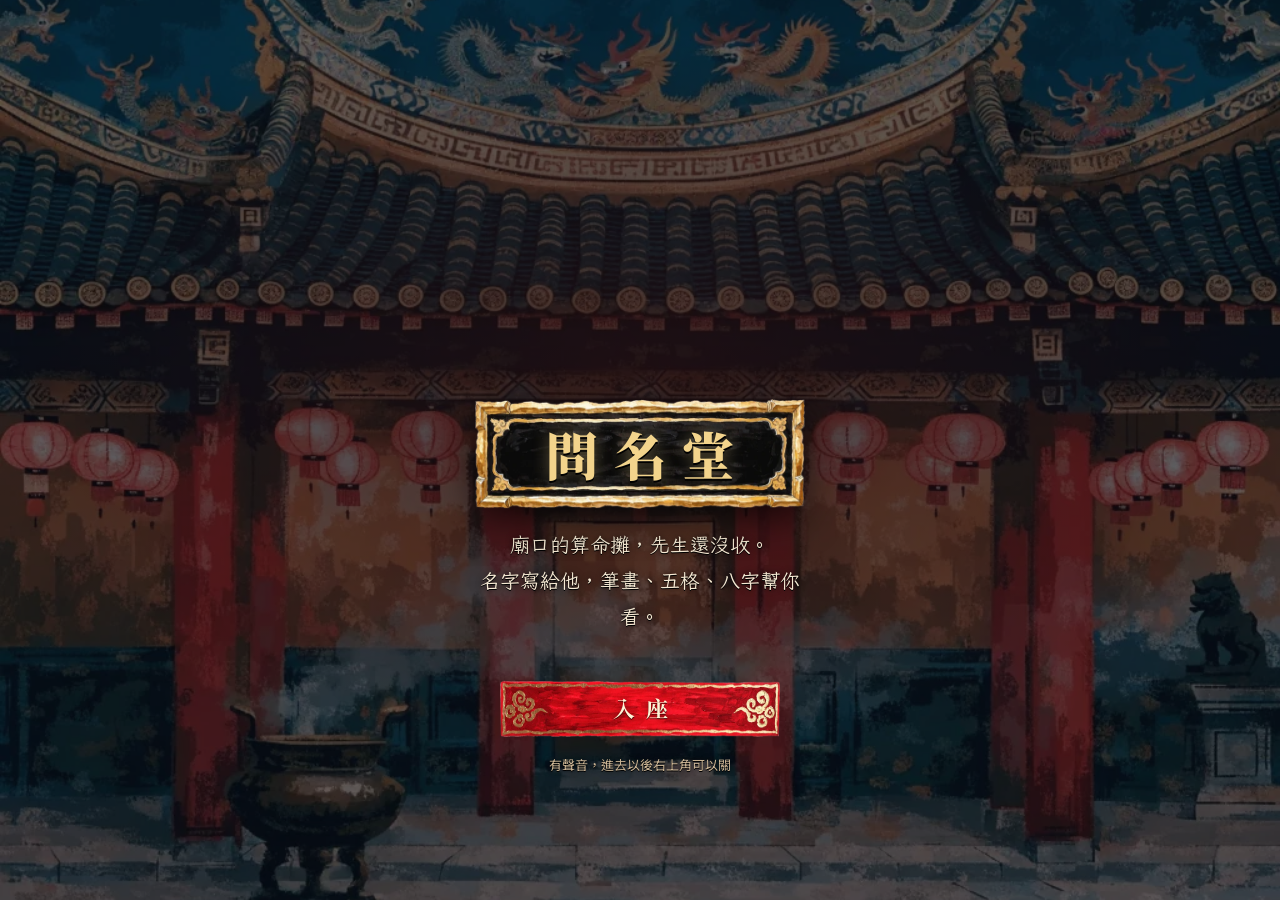
<file: site/index.html>
<!DOCTYPE html>
<html lang="zh-Hant">
<head>
<meta charset="utf-8">
<meta name="viewport" content="width=device-width, initial-scale=1, viewport-fit=cover">
<meta name="theme-color" content="#0d1420">
<link rel="preload" as="image" href="assets/scene/bg.webp" media="(max-aspect-ratio: 1/1)">
<link rel="preload" as="image" href="assets/master/idle.webp">
<title>問名堂</title>
<link rel="artifact-thumbnail" href="thumb.jpg">






<!-- OG -->
<meta property="og:type" content="website">
<meta property="og:site_name" content="問名堂">
<meta property="og:url" content="https://dhoper.github.io/wenmingtang/">
<meta property="og:title" content="問名堂｜廟口算命攤，看你的名字">
<meta property="og:description" content="夜裡的廟口，在算命攤前坐下，把名字寫給老先生看。康熙筆畫、五格三才都算，有生日連八字也看，最後批一張紅紙給你。">
<meta property="og:image" content="https://dhoper.github.io/wenmingtang/og/home.jpg">
<meta property="og:image:width" content="1200">
<meta property="og:image:height" content="630">
<meta name="twitter:card" content="summary_large_image">
<!-- /OG -->
<meta name="description" content="夜裡的廟口，在算命攤前坐下，把名字寫給老先生看。康熙筆畫、五格三才都算，有生日連八字也看，最後批一張紅紙給你。">
<link rel="preconnect" href="https://fonts.googleapis.com">
<link rel="preconnect" href="https://fonts.gstatic.com" crossorigin>
<link href="https://fonts.googleapis.com/css2?family=Cactus+Classical+Serif&family=Noto+Sans+TC:wght@400;500;700&family=Noto+Serif+TC:wght@700;900&display=swap" rel="stylesheet">
<link rel="stylesheet" href="fonts/kai.css">
<link rel="stylesheet" href="css/main.css">
<link rel="stylesheet" href="css/mobile.css">
<link rel="stylesheet" href="css/motion.css">
<!-- Cloudflare Web Analytics --><script type='module' src='https://static.cloudflareinsights.com/beacon.min.js' data-cf-beacon='{"token": "828c8d29a9f04250a3a8183246fa4fbf"}'></script><!-- End Cloudflare Web Analytics -->
</head>
<body>
<div class="app" id="app" data-phase="seat" data-orient="port">

  <!-- 舞台：固定畫布，等比縮放。素材插槽由js/assets.js產生 -->
  <div class="viewport" id="viewport" aria-hidden="true">
    <div class="canvas" id="canvas">
      <div class="pos bg" id="slotBg"></div>
      <div class="pos glow"></div>
      <canvas class="pos fx" id="fx"></canvas>
      <div class="pos master" id="slotMaster"></div>
      <div class="pos table" id="slotTable"></div>
      <div class="pos brush" id="slotBrush"></div>
      <div class="pos token" id="slotToken"></div>
      <div class="pos paper" id="paper">
        <div class="paper-art" id="slotPaper"></div>
        <div class="paper-text" id="paperText"></div>
        <div class="seal" id="seal"><span class="vt">問名</span></div>
      </div>
    </div>
  </div>

  <header class="top">
    <div class="top-l"><button type="button" class="back f-wood" id="backBtn" hidden aria-label="回上一步">返</button><a class="brand" href="./">問名堂</a></div>
    <div class="tools">
      <button type="button" class="chip f-wood" id="historyBtn" hidden>上回批命</button>
      <button type="button" class="chip f-wood" id="soundBtn" aria-pressed="true" aria-label="聲音">有聲</button>
    </div>
  </header>

  <p class="say f-slip" id="say" aria-hidden="true"></p>
  <p class="sr" id="sayLive" aria-live="polite"></p>

  <section class="sheet" id="sheet" aria-live="polite">
    <p class="say-in" id="sayIn" aria-hidden="true"></p>
    <div class="sheet-in" id="act"></div>
  </section>

  <footer class="foot"><a href="NOTICE.txt">出處與授權</a></footer>
</div>

<div class="intro" id="intro">
  <div class="intro-in">
    <div class="intro-plaque">問名堂</div>
    <p class="intro-line">廟口的算命攤，先生還沒收。<br>名字寫給他，筆畫、五格、八字幫你看。</p>
    <div class="intro-load" id="introLoad"><i id="introBar"></i></div>
    <button type="button" class="btn main" id="enter" disabled>入座</button>
    <p class="intro-note">有聲音，進去以後右上角可以關</p>
  </div>
</div>
<noscript><p style="color:#fff;padding:2em">要開啟JavaScript才看得到。</p></noscript>
<script type="module" src="js/main.js"></script>
</body>
</html>
</file>
<file: site/fonts/kai.css>
/* 霞鶩文楷 TC 標準體（400）與中黑體（700），OFL 1.1，見 fonts/LXGW-OFL.txt；切片自動產生 */
@font-face{font-family:'WM Kai';font-weight:400;src:url(kai/r-000.woff2) format('woff2');font-display:swap;unicode-range:U+30-39,U+B7,U+2014,U+2026,U+3000-3001,U+3001-3002,U+3002,U+3008-300C,U+300C-300D,U+300D-300F,U+30FB,U+4E00,U+4E09-4E0B,U+4E94,U+4EA4,U+4ED6,U+4F5C,U+4F60,U+4F86,U+4F9D,U+500B,U+5085,U+5148,U+5165,U+5167-5168,U+516B,U+51FA,U+5206,U+524D,U+52D5,U+5340,U+53E3,U+53EF-53F0,U+53F3,U+540D,U+547D,U+554F,U+555F,U+559C,U+56DE,U+56FA,U+5728,U+5750,U+5802,U+591C,U+5B50,U+5B57,U+5B9A,U+5BB9,U+5BEB,U+5C0D,U+5C11,U+5E03,U+5E2B,U+5E6B,U+5E8F,U+5EA7,U+5EB7,U+5EDF,U+5F31,U+5F35,U+60C5,U+614B,U+624B,U+624D,U+6279,U+628A,U+6388,U+63D2,U+63DB,U+6416,U+64CD,U+6524,U+6536,U+653E,U+6548,U+6599,U+660E,U+661F,U+6642,U+66F3,U+6709,U+6750,U+679C,U+683C,U+69FD,U+6A19,U+6A5F,U+6B0A,U+6BD4,U+6C92,U+6D6E,U+6DE1,U+6E1B,U+6E90,U+706B,U+7159,U+7199,U+71C8,U+7279,U+73FE,U+751F,U+7522,U+7528,U+7531,U+756B,U+7684,U+770B,U+795E,U+7AD9,U+7B46,U+7B49,U+7B97,U+7C92,U+7CFB,U+7D05,U+7D19,U+7D20,U+7D66,U+7D71,U+7DB2,U+7E2E,U+8001,U+8072,U+80FD,U+8207,U+821E,U+8457,U+8868,U+88E1,U+8981,U+89D2,U+8A71,U+8AAA,U+8CC7,U+8D77,U+8DDF,U+8F03,U+9010,U+9019,U+9084,U+90E8,U+9589,U+958B,U+95DC,U+9700,U+97F3,U+9999,U+9EDE,U+FF01,U+FF08,U+FF08-FF09,U+FF09,U+FF0C,U+FF0C,U+FF1A,U+FF1A-FF1B,U+FF1F;}
@font-face{font-family:'WM Kai';font-weight:400;src:url(kai/r-001.woff2) format('woff2');font-display:swap;unicode-range:U+4E0D,U+4E7E,U+4E92,U+4ECB,U+4EE5,U+4F4E,U+4F7F,U+4FDD,U+512A,U+5143,U+5169,U+5171,U+5177,U+518D,U+5230,U+5373,U+53E9-53EA,U+5408,U+548C,U+5668,U+566A,U+5716,U+5883,U+5920,U+5927,U+597D,U+59CB,U+5C0F,U+5C31,U+5C3E,U+5C64,U+5DE5,U+5DF2,U+5DF4,U+5E16,U+5E38,U+5E55,U+5E73,U+5E95,U+5EFA,U+5F0F,U+5F88,U+5FAE,U+60B6,U+6210,U+6216,U+6240,U+6253,U+62C6,U+62CD,U+62DB,U+6309,U+6487,U+64CA,U+6572,U+6574,U+6578,U+6587,U+65B0,U+662F,U+6700,U+6703,U+6728,U+672A,U+684C,U+689D,U+694A,U+6A94,U+6B21,U+6BB5,U+6BCF,U+6BDB,U+6C99,U+6CDB,U+6D41,U+6F38,U+700F,U+7121,U+7248,U+724C,U+74B0,U+7559,U+758A,U+767C-767D,U+76F4,U+78B0,U+78EC,U+79D2,U+79FB,U+7A0B,U+7A0D,U+7A84,U+7ACB,U+7AE0,U+7B2C,U+7D42,U+7DE3,U+7E2B,U+7E8C,U+7FFB,U+8005,U+80F8,U+8106,U+81C9,U+820A,U+843D,U+84CB,U+8655,U+87A2,U+87F2,U+898F,U+89BD,U+8A18,U+8AE7,U+8B93,U+8CBC,U+8D70,U+8DF3,U+8F09,U+8F15,U+8FB0,U+900F,U+9023,U+9060,U+91CD,U+9215,U+9285,U+9328,U+932F,U+9577,U+9732,U+9762,U+97FF,U+9801,U+9810,U+982D,U+984C,U+985E,U+98A8,U+9AD8,U+9B5A,U+9CF4,U+9EC3,U+9F4A,U+FF01,U+FF0B,U+FF1B,U+FF1F;}
@font-face{font-family:'WM Kai';font-weight:400;src:url(kai/r-002.woff2) format('woff2');font-display:swap;unicode-range:U+3000,U+3010-3011,U+30FB,U+4E03,U+4E2D,U+4E5D,U+4E5F,U+4E82,U+4E86,U+4E8B-4E8C,U+4E9B,U+4EBA,U+4EC0,U+4ECA,U+4EFD,U+4F8B,U+5019,U+5149,U+516D,U+5178,U+521D,U+5225,U+52A0,U+5317,U+5341,U+53BB,U+53C3,U+53C8,U+53D6,U+540C,U+54EA,U+5566,U+5594,U+55CE,U+56DB,U+570B,U+571F,U+5730,U+5764,U+5831,U+5916,U+591A,U+5929-592A,U+5973,U+5982,U+59D3,U+5B69,U+5B78,U+5BA5,U+5BB6,U+5BE6,U+5C6C,U+5DF1,U+5E02,U+5E74,U+5E7E,U+5EF7,U+5EFF,U+5F8C,U+5F9E,U+5FEB,U+6069,U+610F,U+6211,U+627F,U+6284,U+62D8,U+6311,U+6392,U+64EC,U+6539,U+6562,U+65B7,U+65B9,U+65BD,U+65E5,U+665A,U+66C6,U+66FF,U+6708,U+671F,U+6797,U+67E5,U+67F1,U+6A23,U+6B63,U+6C0F,U+6C11,U+6C34,U+6CD5,U+6CE8,U+6D3E,U+6D77,U+6E96,U+7063,U+70B7,U+70BA,U+7167,U+73B2,U+7537,U+7576,U+771F,U+77E5,U+793A,U+7BC0,U+7D04,U+7D30,U+7E41,U+7F8E,U+8003,U+8096,U+814A,U+81D8,U+81EA,U+81FA,U+842C,U+865B,U+865F,U+88FD,U+8907,U+89E3,U+8A2D,U+8A55,U+8A66,U+8A9E,U+8AB0,U+8ACB,U+8B1B,U+8B80,U+8C6A,U+8FB2,U+9020,U+9032,U+9053,U+9078,U+90A3,U+90FD,U+914D,U+91D1,U+958F,U+9593,U+967D,U+9694,U+986F,U+9AD4,U+9EBC,U+FF0F;}
@font-face{font-family:'WM Kai';font-weight:400;src:url(kai/r-003.woff2) format('woff2');font-display:swap;unicode-range:U+4E26,U+4E32,U+4E3B,U+4E4B,U+4ED4,U+4EF6,U+4F19,U+4F38,U+4F46,U+4F4D,U+4F54,U+4F9B,U+4FE0,U+504F,U+505A,U+5065,U+5076,U+50B3,U+50CF,U+514D,U+51F6,U+5207,U+5247,U+526F,U+534A,U+539A,U+539F,U+53CD,U+53E6,U+5404,U+5409,U+5411,U+5426,U+542B,U+55AE,U+56DD,U+5740,U+57D5,U+57FA,U+5834,U+586B,U+592B,U+593E,U+5B83,U+5B8C,U+5BBF,U+5BEC,U+5C08,U+5D0E,U+5DEE,U+5E36,U+5E87,U+5EF6,U+5F15,U+5F37,U+5F62,U+5F80,U+5F97,U+5FC3,U+5FC5,U+5FCC,U+6027,U+611F,U+61C2,U+61C9,U+627E,U+63A5,U+63A8,U+63D0,U+64CE,U+64DA,U+64FA,U+6545,U+666F,U+6790,U+6838-6839,U+6846,U+6AA2,U+6B66,U+6C42,U+6C7A,U+6E05,U+6EAB,U+7136,U+718A,U+723E,U+72AF,U+7406,U+76BA,U+76EE,U+76F8,U+7709,U+77ED,U+786F,U+790E,U+7956,U+7A31,U+7A7A,U+7AAE,U+7B26,U+7B54,U+7C64,U+7C89,U+7C97,U+7D50,U+7DE8,U+7E3D,U+7E7C,U+7F6E,U+80CC,U+8154,U+81F4,U+822C,U+8272,U+82E5,U+852D,U+884C,U+88C1,U+88DC,U+898B,U+89BA,U+8A02,U+8A08,U+8A5E,U+8AA6,U+8ABF,U+8AD6,U+8B70,U+8B8A,U+8CA1,U+8CAC,U+8CB4,U+8CEA,U+8F29,U+8F38,U+904B,U+904E,U+9192,U+91AB,U+9375,U+9396,U+9583,U+9592,U+969B,U+975C,U+9805,U+9808,U+9996,U+FF5E;}
@font-face{font-family:'WM Kai';font-weight:400;src:url(kai/r-004.woff2) format('woff2');font-display:swap;unicode-range:U+3007,U+4E01,U+4E11,U+4E14,U+4E19,U+4E4E,U+4E59,U+4EA5,U+4EE3-4EE4,U+4F3C,U+50B7,U+50BE,U+5176,U+51AC,U+51CD,U+5217,U+5236,U+524B,U+529B,U+52AB,U+52DE,U+52E2,U+5316,U+532F,U+5348,U+536F-5370,U+53F8,U+5438,U+547C,U+5712,U+5747,U+58EC,U+590F,U+5B5D,U+5B63,U+5B98,U+5BC5,U+5BD2,U+5C3F-5C40,U+5DF3,U+5E72,U+5E9A,U+5EA6,U+5EAB,U+5F8B,U+600E,U+6025,U+620A,U+620C,U+6276,U+6280,U+6291,U+62C9,U+62FC,U+6307,U+64AD,U+652F,U+653F,U+6559,U+65BC,U+65C5,U+65FA,U+6613,U+6625,U+672C,U+68B0,U+696D,U+6975,U+6B65,U+6BBA,U+6C23,U+6CCC,U+6D29,U+6D88,U+6EFF,U+708E,U+71B1,U+71E5,U+7269,U+7532-7533,U+7678,U+767E,U+7686,U+76AE,U+76E4,U+773C,U+7834,U+786C,U+79C0,U+79D1,U+7B4B,U+7BA1,U+7BC9,U+7D44,U+7D93,U+7F3A,U+7FA9,U+800C,U+8033,U+809D,U+80A9,U+80B2,U+80BA,U+80C3,U+813E,U+814E,U+819A,U+81BD,U+8209,U+85CF,U+85DD,U+85E5,U+878D,U+8840,U+88AB,U+89AA,U+8A00,U+8A0A,U+8A72,U+8CBF,U+8DB3,U+8EAB,U+8F9B,U+8FD1,U+901A,U+904A,U+907F,U+9149,U+91CB,U+91CF,U+9336,U+9418,U+9670,U+96C5,U+96D9,U+96FB,U+9806,U+983B,U+9858,U+9867,U+98DF,U+98F2,U+9910,U+9918,U+9AA8,U+FF1D;}
@font-face{font-family:'WM Kai';font-weight:400;src:url(kai/r-005.woff2) format('woff2');font-display:swap;unicode-range:U+3008-3009,U+4ED8,U+4EFB,U+4F73,U+4FAF,U+4FC2,U+4FF1,U+501F,U+5099,U+5144,U+51E1,U+5224,U+5256,U+525B,U+5275,U+529F,U+52A9-52AA,U+52E4,U+53CA-53CB,U+53D7,U+53E4,U+53EB,U+56B4,U+56E0,U+5718,U+582A,U+589E,U+58D3,U+58FD,U+5931,U+5A01,U+5B58,U+5B88-5B89,U+5B9C,U+5BCC,U+5C0E,U+5C1A,U+5E79,U+5EAD,U+5EB8,U+5F1F,U+5F85,U+5F92,U+5FD9,U+6015,U+606F,U+60F1,U+60F3,U+614E,U+616E,U+6236,U+623E,U+6263,U+6295,U+6298,U+6301,U+6399,U+63A1,U+640D,U+64C7,U+64D4,U+653B,U+6557,U+6563,U+656C,U+65C1,U+65E9,U+66F4,U+670B,U+670D,U+6771,U+67D4,U+69CB,U+6A02,U+6B20,U+6B50,U+6B67,U+6B72,U+6BCB,U+6CBB,U+6CE2,U+6E9D,U+6EEF,U+6FDF,U+7169,U+722D,U+7368,U+7384,U+752B,U+75C5,U+7687,U+76FE,U+77E9,U+78BA,U+7919,U+798F,U+7A2E,U+7A4D,U+7A69,U+7C21,U+7C4D,U+7D1A,U+7D2F,U+7DBF,U+7DDA,U+805A,U+8077,U+8108,U+81F3,U+8212,U+82E6,U+845B,U+8853,U+885D,U+89F8,U+8A73,U+8A8D,U+8AA4,U+8AD2,U+8AF8,U+8C50,U+8C61,U+8D85,U+8D8A,U+8DDD,U+8DEF,U+8F49,U+8FA8,U+9000,U+9022,U+9047,U+9055,U+9069,U+9322,U+9580,U+9632,U+963B,U+968A,U+96A8,U+96D6,U+96E3,U+975E,U+9760,U+9818,U+990A,U+99AC;}
@font-face{font-family:'WM Kai';font-weight:400;src:url(kai/r-006.woff2) format('woff2');font-display:swap;unicode-range:U+4E07,U+4E18,U+4E45,U+4EAC,U+4F0F,U+4F11,U+4F4F,U+4FDF,U+502B,U+516C,U+5192,U+51B6,U+5229,U+528D,U+52C7,U+52C9,U+52DD,U+5357,U+535A,U+537B,U+5384,U+53D4,U+5403,U+54E5,U+5584,U+5609,U+5761,U+57F7,U+5805,U+58E4,U+59DC,U+5B64,U+5B6B,U+5B87,U+5B97,U+5BAE,U+5BB0,U+5BE1,U+5C09,U+5C45,U+5C4F,U+5C60,U+5C71,U+5DDE,U+5DE6,U+5ED6,U+5EE3,U+5F70,U+5FB7,U+5FD7,U+6046,U+60DC,U+6155,U+6162,U+6176,U+62D3,U+62FF,U+633D,U+6458,U+6566,U+65F1,U+667A,U+66FC,U+6749,U+6817,U+6843,U+6881,U+68A8,U+6B62,U+6BC5,U+6C5F,U+6C8C,U+6CBF,U+6CF0,U+6D1B,U+6DF7,U+6E2F,U+6E56,U+6F06,U+6F8E,U+6FB3,U+6FB9,U+6FEE,U+7236,U+72D0,U+7565,U+76C8,U+76E1,U+78EF,U+7965,U+797F,U+7A40,U+7AEF,U+7AF9,U+7CBE,U+7D00,U+7D10,U+7D2E,U+7D9C,U+7E23,U+7F8A,U+8017,U+805E,U+8070,U+80AF,U+8166,U+8173,U+8208,U+820C,U+826F,U+82B1,U+82D7,U+8303,U+83EF,U+84EE,U+8584,U+862D,U+897F,U+8A98,U+8AB2,U+8B7D,U+8C37,U+8D6B,U+8DCB,U+8E0F,U+8E47,U+8ED2,U+8F45,U+8FEB,U+9054,U+9072,U+90ED,U+91CC,U+937E,U+95D6,U+9686,U+96AA,U+96C4,U+96C6,U+96D5,U+96E2,U+96E8,U+96EA,U+96F2,U+9748,U+9802,U+99DF,U+9A16,U+9B25,U+9B44;}
@font-face{font-family:'WM Kai';font-weight:400;src:url(kai/r-007.woff2) format('woff2');font-display:swap;unicode-range:U+4E39,U+4EAE,U+4EC1,U+4F01,U+4FBF,U+4FEE,U+50B2,U+517C,U+51CB,U+5200,U+5212,U+523B,U+52C1,U+5305,U+5347,U+5468,U+54C1,U+552F,U+56F0,U+57F9,U+596A,U+59FB,U+5A49,U+5A5A,U+5BB3,U+5BE9,U+5BF6,U+5C24,U+5C4B,U+5C55,U+5DE7,U+5E06,U+5FCD,U+601D,U+6028,U+602A,U+6043,U+60B2,U+60E0,U+617E,U+6182,U+61F7,U+6293,U+62B1,U+62BC,U+62D6,U+632B,U+6372,U+638C,U+6398,U+63DA,U+6490,U+64F4,U+651C,U+654F,U+6582,U+65ED,U+6607,U+660C,U+6697,U+66F2,U+671B,U+677E,U+67F3,U+6963,U+69AE,U+6A13,U+6B64,U+6B77-6B78,U+6BC0,U+6C89,U+6CCA,U+6D3B,U+6D6A,U+6DD8,U+6DEA,U+6F02,U+6FA4,U+703E,U+7070,U+71AC,U+71DF,U+7247,U+7261,U+731B,U+7518,U+751C,U+758F,U+75BC,U+76DB,U+773E,U+77F3,U+78E8,U+79CB,U+7A81,U+7ADF,U+7AED,U+7D55,U+7DAD,U+7DCA,U+7F6A,U+8000,U+8010,U+808B,U+821F,U+8239,U+8271,U+8292,U+8299,U+82F1,U+8349,U+840D,U+84C9,U+853D,U+864E,U+87EC,U+8870,U+8986,U+8AA0,U+8B00,U+8B17,U+8B19,U+8B39,U+8B58,U+8CA0,U+8CBB,U+8CED,U+8E81,U+8FA6,U+902E,U+9042,U+908A,U+91DD,U+92D2,U+93E1,U+9435,U+95CA,U+9650,U+969C,U+971C,U+9752,U+978D,U+99DB,U+9A55,U+9B06,U+9B1A,U+9BAE,U+9DB4,U+9ED1;}
@font-face{font-family:'WM Kai';font-weight:400;src:url(kai/r-008.woff2) format('woff2');font-display:swap;unicode-range:U+4E43,U+4E4F,U+4EA1,U+4EA6,U+4EA8,U+4EAB,U+4EBB,U+4FE1,U+501A,U+5049,U+5100,U+5154,U+52D9,U+52FF,U+537F,U+53E2,U+53E5,U+5439,U+5448,U+5473,U+5544,U+5708,U+5766,U+57CE,U+589C,U+5947,U+596E,U+59B9,U+5B54,U+5B80,U+5B8F,U+5BB8,U+5BDE,U+5BE7,U+5C51,U+5C65,U+5CA9,U+5DE8,U+5F69-5F6A,U+5FA9,U+5FC4,U+5FE0,U+6085,U+6101,U+611B,U+6212,U+6289,U+632F,U+64B0,U+6627,U+6634,U+665D,U+665F,U+6666,U+6668,U+66A2,U+66C9,U+674E,U+6770,U+67AF,U+67B6,U+68F2,U+6B32,U+6B61,U+6B98,U+6C35,U+6C38,U+6C96,U+6CB3,U+6D0B,U+6D1E,U+6DAF,U+6DBC,U+6DD2,U+6DF3,U+6E38,U+6F14,U+6FC3,U+707D,U+70C8,U+725B,U+72D7,U+7334,U+7378,U+737B,U+7389,U+74CF,U+751A,U+7530,U+7570,U+7586,U+75B2,U+7940,U+79BE,U+7A3B,U+7A4E,U+7A74,U+7BE4,U+7C73,U+7CE7,U+7D18,U+7D33,U+7DA2,U+7E46,U+7E6B,U+7F85,U+7FA4,U+7FB2,U+7FD4,U+8015,U+8089,U+8278-8279,U+82B3,U+8302,U+83CA,U+8449,U+84C4,U+8569,U+865E,U+86C7,U+8881,U+8A31,U+8C46,U+8C6C,U+8DE1,U+8ECD,U+8F1D,U+9006,U+9014,U+901F,U+9038,U+9041,U+906E,U+9081,U+90AA,U+91CE,U+92B3,U+9677,U+96DE,U+9707,U+984D,U+9A30,U+9CF3,U+9E97,U+9EA5,U+9F20,U+9F8D,U+9F90;}
@font-face{font-family:'WM Kai';font-weight:400;src:url(kai/r-009.woff2) format('woff2');font-display:swap;unicode-range:U+4E16,U+4E9E,U+4EAD,U+4ED5,U+4ED9,U+4EF2,U+4F2F,U+4F69,U+4FCA,U+5029,U+5146,U+514B,U+5152,U+51A0,U+51B0,U+51CC,U+51F1,U+52DB,U+5353,U+541B,U+54F2,U+5713,U+582F,U+58EB,U+5922,U+594E,U+5955,U+598D,U+59AE,U+5A1C,U+5A1F,U+5A25,U+5A67,U+5A77,U+5A9B,U+5B0C,U+5CB3,U+5CF0,U+5D07,U+5DDD,U+5E0C,U+5E25,U+5F64-5F65,U+5F6C,U+6021,U+6167,U+61B2,U+658C,U+660A,U+6615,U+662D,U+6674,U+6676,U+6689,U+66F8,U+671D,U+67CF,U+6842,U+6885,U+68DF,U+68EE,U+695A,U+6960,U+6A39,U+6B23,U+6B3D,U+6CC9,U+6D2A,U+6D32,U+6D69,U+6DB5,U+6DD1,U+6E58,U+6F22,U+6F54,U+6F64,U+6FE4,U+6FF1,U+70B3,U+7152,U+7165,U+71D5,U+71E6,U+73CA,U+73CD,U+73E0,U+7426,U+742A,U+7433-7434,U+744B,U+745C,U+745E,U+7464,U+7469,U+7490,U+74CA,U+767B,U+76CA,U+777F,U+78A7,U+78CA,U+79AE,U+7B11,U+7D14,U+7D2B,U+7D39,U+7FE0,U+8056,U+81E3,U+822A,U+829D,U+82AC,U+82B8-82B9,U+831C,U+8339,U+8389,U+838E,U+83F2,U+857E,U+8587,U+8679,U+885B,U+8A69,U+8C9E,U+8CD3,U+8CE2,U+8E8D,U+8FCE,U+8FEA,U+90A6,U+921E,U+923A,U+9298,U+9326,U+932B,U+946B,U+96EF,U+96F7,U+9716,U+971E,U+9756,U+98DB,U+99A8,U+9D3B,U+9D6C,U+9E9F,U+9ECE;}
@font-face{font-family:'WM Kai';font-weight:400;src:url(kai/r-010.woff2) format('woff2');font-display:swap;unicode-range:U+4E95,U+4F0A,U+4F36,U+4F51,U+4FD0,U+5109,U+5112,U+5141,U+5189,U+5343,U+5349,U+53EC,U+55AC,U+562F,U+58EF,U+5999,U+59CD,U+59DD,U+59E3,U+59FF,U+5A55,U+5A6D,U+5A9A,U+5AE3,U+5AFB,U+5B0B,U+5BA3,U+5CFB,U+5D17,U+5D22,U+5D50,U+5DBA,U+5DCD,U+5E78,U+5E7C,U+5F18,U+5F71,U+5FB5,U+5FF5,U+61FF,U+633A,U+6377,U+6500,U+6590,U+65AF,U+65CB,U+65D7,U+6606,U+6620,U+6631,U+6649,U+666E,U+66C4,U+66D9,U+66E6,U+674F,U+679D,U+67EF,U+6850,U+6893,U+68E0,U+6953,U+6995,U+6A3A,U+6A4B,U+6B4C,U+6BBF,U+6BD3,U+6C60,U+6C9B,U+6CD3,U+6D25,U+6DF1,U+6DF5,U+6DFB-6DFC,U+6EAA,U+6F6E,U+6F84,U+701A,U+701F,U+7131,U+714C,U+715C,U+71C1,U+723D,U+73A5,U+73AB,U+73C2,U+741B,U+745B,U+747E,U+7487,U+74BD,U+7693,U+76FC,U+78A9,U+797A,U+79B9,U+79C9,U+7AE5,U+7B71,U+7DBA,U+7DD2,U+7FBD,U+7FF0,U+7FFC,U+806F,U+81FB,U+821C,U+827E,U+82B7,U+8335,U+8377,U+83C1,U+840C,U+8431,U+8499,U+84D3,U+851A,U+854A,U+860B,U+884D,U+8861,U+89C0,U+8A60,U+8C9D,U+8CC0,U+8CFD,U+8EFC,U+8FF0,U+91D7,U+9234,U+92FC,U+931A,U+93AE,U+95A3,U+96C1,U+9704,U+975A,U+9769,U+97DC,U+97F6,U+97FB,U+984F,U+99FF,U+9B41,U+9DF9,U+9F0E,U+9F61;}
@font-face{font-family:'WM Kai';font-weight:400;src:url(kai/r-011.woff2) format('woff2');font-display:swap;unicode-range:U+4E15,U+4E88,U+4F50,U+4F83,U+4FCF,U+5104,U+5180,U+51DD,U+51FD,U+52C3,U+541F,U+58A8,U+592E,U+59A4,U+59EC,U+5AE6,U+5B9B,U+5BC6,U+5C0A,U+5C79,U+5C90-5C91,U+5CB1,U+5D69,U+5DB8,U+5EC9,U+5FBD,U+606C-606D,U+60DF,U+6137,U+6148,U+61B6,U+65FB,U+6600,U+6602,U+6636,U+664F,U+6717,U+676D,U+6851,U+6853,U+68CB,U+690D,U+6968,U+6977,U+69D0,U+6A21,U+6A38,U+6AFB,U+6B46,U+6C76,U+6C81,U+6CF3,U+6DC7,U+6DEE,U+6E1D,U+6E5B,U+6E67,U+6ED4,U+6F2A-6F2B,U+7005,U+705D,U+70AB,U+70AF,U+70FD,U+7130,U+7149,U+71A0,U+71B9,U+720D,U+73E9,U+73FA,U+7428,U+7430,U+748B,U+749E-749F,U+768E,U+76DF,U+7814,U+793E,U+795D,U+798E,U+7995,U+7A57,U+7AF6,U+7B1B,U+7B56,U+7B60,U+7D0D,U+7DA0,U+7DB1,U+7DEF,U+7FCA,U+7FCE,U+7FD2,U+8018,U+803F,U+8087,U+80E4,U+81E8,U+828A,U+82AE-82AF,U+82D1,U+8317,U+8354,U+838A,U+83E1,U+8466,U+8475,U+8513,U+8559,U+85CD,U+8776,U+8A13,U+8ABC,U+8AFE,U+8C6B,U+8CBD,U+8D07,U+8D0A,U+8FC5,U+9059,U+91C7,U+9293,U+9304,U+9347,U+9438,U+9452,U+9675-9676,U+9678,U+96CB,U+96CD,U+9706,U+970F,U+980C,U+99B3,U+99D2,U+9A2B,U+9A4A,U+9A4D,U+9A65,U+9DAF,U+9DD7,U+9E92,U+9ED8;}
@font-face{font-family:'WM Kai';font-weight:400;src:url(kai/r-012.woff2) format('woff2');font-display:swap;unicode-range:U+4E1E,U+4E58,U+4EF0,U+4F96,U+4FDE,U+5137,U+5145,U+5195,U+52F5,U+5321,U+5354,U+55BB,U+55E3,U+576A,U+57A3,U+58A9,U+5915,U+5949,U+5954,U+5967,U+5A09,U+5B5A,U+5B5C,U+5B99,U+5BB5,U+5BF0,U+5CB7-5CB8,U+5F26,U+5F3C,U+5F67,U+5FF1,U+5FFB,U+6055,U+60A0,U+6109,U+6170,U+61CB,U+6297,U+63F4,U+64C1,U+6684,U+6698,U+66DC,U+6714,U+6731,U+6735,U+675C,U+6829,U+68E3,U+693F,U+6986,U+699C,U+6A1E-6A1F,U+6BB7,U+6C40,U+6C82,U+6C85,U+6C90,U+6D19,U+6D35,U+6D5A,U+6D66,U+6D93,U+6DCB,U+6DDE,U+6DE6,U+6DE8,U+6E20,U+6E2D,U+6EA2,U+6EB6,U+6ECB-6ECC,U+6F5B,U+6F5E,U+6F6D,U+6F8D,U+701B,U+707C,U+70AC,U+7166,U+71BE,U+71C3,U+71EE,U+71FE,U+7396,U+7422,U+742C,U+742E,U+7457,U+749C,U+74A0,U+74A7-74A8,U+768B,U+7701,U+77B3,U+795A,U+79A7,U+7A46,U+7D0B,U+7DF4,U+7E61,U+7E93,U+7FBF,U+7FCC,U+8085,U+82D3,U+8343,U+837B,U+83F1,U+8403,U+8446,U+8463,U+8473,U+84BC,U+84EC,U+8588,U+85E9,U+85FB,U+8B6F,U+8CAB,U+8CDC,U+8D0F,U+8EFB,U+8F14,U+9035,U+905C,U+9075,U+9077,U+9315,U+93D7,U+9444,U+947E,U+96B1,U+9713,U+973D,U+97CC,U+9824,U+9865,U+98AF,U+99A5,U+9A0F,U+9BE4,U+9D51,U+9DFA,U+9E1E,U+9EDB;}
@font-face{font-family:'WM Kai';font-weight:400;src:url(kai/r-013.woff2) format('woff2');font-display:swap;unicode-range:U+4F76,U+4F7C,U+513C,U+5162,U+52AD,U+573B,U+5782,U+57A0,U+57DF,U+5821,U+5824,U+5830,U+5858,U+5914,U+5A13,U+5B19,U+5B21,U+5BB4,U+5BF5,U+5C0B,U+5CAB,U+5CEA,U+5CFD,U+5D34,U+5DA0,U+5DB4,U+5DBC,U+5E7D,U+5EB6,U+5FAA,U+6042,U+606A,U+6108,U+61CC,U+6234,U+6258,U+6292,U+640F,U+6556,U+6558,U+65CE,U+65D6,U+6609,U+6643,U+6670,U+6696,U+6772,U+68A7,U+68B5,U+699B,U+6A3E,U+6AB8,U+6C50,U+6CD7,U+6CF1,U+6D3D,U+6E3A,U+6EA5,U+6EC4,U+6F41,U+6F7C,U+6F88,U+6F97,U+6FC2,U+7085,U+70DC,U+711C,U+712F,U+7192,U+7194,U+7235,U+7337,U+7345,U+73C8,U+73E3,U+7405,U+743F,U+7444,U+745A,U+745F,U+7489,U+7498,U+74D4,U+74DA,U+7554,U+77BB,U+7941,U+7A1A,U+7A37,U+7A3C,U+7AE3,U+7B19,U+7B20,U+7B8F-7B90,U+7C2B,U+7C9F,U+7CB2,U+7D22,U+7D62,U+7D6E,U+7D8F,U+7DB8,U+7E3E,U+7E6A,U+7F9A,U+7FA8,U+7FF1,U+7FF9,U+8043,U+807F,U+822B,U+8238,U+82BD,U+82D2,U+8309,U+834A,U+8398,U+8482,U+84B2,U+84C0-84C1,U+8594,U+85AA,U+85E4,U+8605,U+88F4,U+8944,U+8AED,U+8B28,U+8B5C,U+8CE6,U+900D,U+9050,U+9130,U+923F,U+9249,U+92C6,U+93A7,U+93AC,U+93DE,U+9460,U+95B1,U+9708,U+9744,U+980E,U+9A01,U+9A64,U+9A6A,U+9D60;}
@font-face{font-family:'WM Kai';font-weight:400;src:url(kai/r-014.woff2) format('woff2');font-display:swap;unicode-range:U+4EA2,U+4F97,U+502C,U+5072,U+50D6,U+52D6,U+52F0,U+52FB,U+5377,U+5703,U+5885,U+5889,U+58F9,U+5919,U+5950,U+5B5F,U+5B93,U+5BDF,U+5CD9,U+5CF6,U+5D16,U+5DD2,U+5DFD,U+5EA0,U+5F08,U+5FB9,U+608C,U+609F,U+634D,U+63C6,U+646F,U+6538,U+655E,U+6595,U+65CC,U+65E6,U+6614,U+665E,U+66E0,U+696B,U+6979,U+6A35,U+6A80,U+6ADF,U+6BEB,U+6C7E,U+6C83-6C84,U+6CE0,U+6CEE,U+6D63,U+6D87,U+6DD9,U+6E19,U+6E44,U+6E5C,U+6EAF,U+6F23,U+6F3E,U+6F6F,U+7043,U+718F,U+71CA,U+71ED,U+7267,U+7372,U+73A0,U+73A2,U+73C0,U+73DE,U+7407,U+741A,U+7424-7425,U+7440,U+7470,U+74A3,U+7504,U+7538,U+7587,U+7766,U+78D0,U+7948-7949,U+795C,U+79A6,U+79E9,U+7A79,U+7CB9,U+7D73,U+7DAC,U+7DB0,U+7DBD,U+7DCB,U+7E09,U+7E79,U+7F61,U+7FC1,U+7FE1,U+7FE5,U+7FE9,U+80C4,U+81BA,U+826E,U+82A9,U+8301,U+8305,U+8338,U+83C0,U+8543,U+85B0,U+85F9,U+8606,U+860A,U+8654,U+88D4-88D5,U+88F3,U+8983,U+8993,U+8A52,U+8A6E,U+8AC7,U+8ACD,U+8B10,U+8C54,U+8CA2,U+8CC1,U+8CDE,U+8CE1,U+8D64,U+8EFE,U+8F2F,U+9091,U+91E7,U+9251,U+9280,U+9291,U+9354,U+93D8,U+9470,U+964C,U+978F,U+9952,U+9A2E,U+9BC9,U+9E1D,U+9E93,U+9F10,U+9F4B;}
@font-face{font-family:'WM Kai';font-weight:400;src:url(kai/r-015.woff2) format('woff2');font-display:swap;unicode-range:U+4F0B,U+4F7A,U+5043,U+5055,U+5091,U+50CE,U+51F0,U+52CD,U+52D7,U+52E3,U+54A8,U+5880,U+596D,U+5C8C,U+5CF4,U+5D19,U+5D27,U+5DD6,U+5F4C,U+6062,U+60C7,U+61AC,U+62EF,U+62F1,U+6384,U+64E2,U+65FC,U+662B,U+6641,U+6659,U+665B,U+6662,U+6667,U+6690,U+66B9,U+66BB,U+66C7-66C8,U+68E8,U+68FB,U+69FF,U+6A59,U+6CBA,U+6D64,U+6DEF,U+6E1F,U+6E25,U+6E3C,U+6E3E,U+6E49,U+6E8D,U+6E9F,U+6EB1,U+6EC2,U+6EC8,U+6F82,U+6F90,U+6F94,U+6FEC,U+7020,U+7098,U+70A4,U+710C,U+7147,U+71CE,U+71E7,U+71FF,U+721A,U+73A8,U+73D6,U+73D9,U+73DD,U+73EA,U+73F5,U+73FD,U+742F,U+7452,U+7462,U+7468,U+7471-7472,U+7481,U+7486,U+74A6,U+74A9,U+74B8,U+74C8,U+74D8,U+79E7,U+7B51,U+7B95,U+7BB4,U+7BC4,U+7D31,U+7DDD,U+7DF9,U+7E1D,U+7F55,U+7FDF,U+8006,U+8046,U+8129,U+82BE,U+8429,U+843C,U+8447,U+8476,U+84A8,U+854E,U+8553,U+8564,U+871C,U+8862,U+889E,U+8912,U+89B2,U+8AA5,U+8AEB,U+8B9A,U+8C48,U+8CFE,U+8F3F,U+8F4D,U+8FE5,U+9074,U+9088,U+90C1,U+9187,U+9245,U+934A,U+938F,U+9394,U+93B0,U+93DC,U+9451,U+9463,U+958E,U+9594,U+965E,U+97CB,U+97DE,U+980A,U+9821,U+98BA,U+98C6,U+9A44,U+9C32,U+9D26,U+9D3F,U+9E7F;}
@font-face{font-family:'WM Kai';font-weight:400;src:url(kai/r-016.woff2) format('woff2');font-display:swap;unicode-range:U+4F7E,U+4F91,U+4FCD,U+5022,U+52F3,U+53E1,U+5586,U+5998,U+59A1,U+59C8,U+59EE,U+59F5,U+5A19,U+5A84,U+5A8A,U+5A97,U+5A9E,U+5ABA,U+5AC8,U+5AFA,U+5B05,U+5BAC,U+5BEF,U+5C8D,U+5CCB,U+5CE8,U+5D11,U+5D35,U+5D42,U+5DBD,U+5F63,U+604A,U+608A,U+60B0,U+6103,U+6114,U+615C,U+6165,U+6610,U+6645,U+664A,U+6664,U+666B,U+6679,U+6695,U+6822,U+6894,U+6966,U+69AD,U+69BF,U+6A11,U+6A52,U+6A89,U+6A8D,U+6C6F,U+6CEB,U+6D38,U+6D3A,U+6D75,U+6D8F,U+6DCF,U+6DD3,U+6E1A,U+6E4B,U+6E72,U+6ECE,U+6F33,U+6F53,U+6FA7,U+6FF0,U+701E,U+712E,U+7150,U+71E1,U+7214,U+7393,U+7397,U+739F,U+73C5,U+73EE,U+7401,U+7409,U+740D,U+74BF,U+752F,U+794A,U+7950,U+7994,U+799B,U+79DD,U+79ED,U+7A14,U+7A1C,U+7A60,U+7AD1,U+7B4E,U+7B8B,U+7B96,U+7BC1,U+7BD4,U+7C5F,U+7D1D,U+7D6A,U+7D9D,U+7DB5,U+7DBB,U+7DBE,U+7DFB,U+7E08,U+7E15,U+7E39,U+7E7D,U+7FC0,U+7FC3,U+7FEF,U+8283,U+829B,U+82E1,U+82F0,U+8331,U+837A,U+839B,U+839E,U+83C2,U+83E9,U+840A,U+846D,U+84C2,U+858C,U+85DF,U+8A22,U+8A75,U+8ABE,U+8AEA,U+8AFA,U+8FE2,U+9068,U+9083,U+9210,U+921C,U+9266,U+928D,U+92D0,U+931E,U+9360,U+96F0,U+9702,U+9711,U+9719,U+9D72;}
@font-face{font-family:'WM Kai';font-weight:400;src:url(kai/r-017.woff2) format('woff2');font-display:swap;unicode-range:U+4E30,U+4E8E,U+4F0D,U+4F18,U+4F53,U+4F55,U+4F59,U+4F70,U+5009,U+505C,U+50D1,U+513F,U+515A,U+516E,U+5175,U+51B7,U+51C6,U+51C8,U+5289,U+5360-5361,U+540E,U+5433,U+543E,U+5442,U+54B8,U+54E1,U+5510,U+5546,U+5679,U+570D,U+5723,U+5729,U+572D,U+574A,U+5875,U+58C1,U+58C7,U+58D8,U+58DF,U+590D,U+5937,U+5983,U+59D4,U+59DA,U+5A03,U+5A23,U+5B30,U+5B3F,U+5B81,U+5B8B,U+5C01,U+5C07,U+5C39,U+5C3C,U+5CAD,U+5E1D,U+5E84,U+5EC8,U+5F02,U+5F0B,U+5F6D,U+5F81,U+5F90,U+6000,U+60CA,U+611A,U+613F,U+6200,U+6208,U+620E,U+6230,U+623F,U+6597,U+66FE,U+6726,U+6734,U+673A,U+6751,U+6781,U+679A,U+6813,U+6821,U+689F,U+68C9,U+68DA,U+6C5D,U+6C6A,U+6C88,U+6CAB,U+6D01,U+6D59,U+6D8C,U+6E21,U+6E24,U+6EEC,U+6F01,U+6F58,U+716C,U+7210,U+72C4,U+738B,U+73ED,U+7403,U+746A,U+754C,U+754F,U+79E6,U+7BAD,U+7CB5,U+7D68,U+7D72,U+7FA1,U+80DC,U+80E1,U+8266,U+8277,U+82F9,U+83BD,U+856D,U+8607,U+86DF,U+8700,U+8863,U+8B1D,U+8C79,U+8D1B,U+8D99,U+9002,U+907C,U+90B5,U+90CE,U+90E1-90E2,U+9102,U+912D,U+91F5,U+925E,U+9433,U+95A9,U+963F,U+9662,U+9673,U+968E,U+9738,U+97D3,U+98C4,U+9B4F,U+9B6F,U+9ED4;}
@font-face{font-family:'WM Kai';font-weight:400;src:url(kai/r-018.woff2) format('woff2');font-display:swap;unicode-range:U+4E0E,U+4EDF,U+4EFF,U+4F3D,U+4F43,U+4F5B,U+4F5F,U+500D,U+502A,U+5118,U+518A,U+51E0,U+5203,U+52D2,U+535C,U+53B2,U+53F2,U+542C,U+544A,U+54AA,U+559A,U+560E,U+5635,U+56E1,U+5733,U+574E,U+5854,U+585E,U+58E9,U+59B2,U+59D0-59D1,U+5A18,U+5ADA,U+5B08,U+5B2A,U+5BA2,U+5BC4,U+5BE8,U+5BFA,U+5C16,U+5CA1,U+5D6C,U+5DFE,U+5E2D,U+5E57,U+5E7B,U+5E9C,U+5EB5,U+5EF3,U+5F13,U+5F1B,U+5F4E,U+5F5D,U+5F91,U+5FA1,U+621F,U+6229,U+62F4,U+63EE,U+66F0,U+66F9,U+6715,U+672B,U+675E,U+67C4,U+67D3,U+6854,U+68F1,U+6A0A,U+6A6B,U+6B8A,U+6C55,U+6C57,U+6C5B,U+6CE5,U+6DFA,U+6E6F,U+6ED5,U+6FC0,U+6FE0,U+7058,U+7076,U+7126,U+7259,U+7281,U+72C0,U+7387,U+7455,U+7562,U+7696,U+76E3,U+76E7,U+76EA,U+77DB,U+79AA,U+79BB,U+79D8,U+7A00,U+7AAF,U+7AFA,U+7B4D,U+7D79,U+7E31,U+7E69,U+7E96,U+8036,U+8058,U+820D,U+8247,U+8332,U+8336,U+8350,U+83AB,U+8521,U+8525,U+859B,U+85A9,U+85DC,U+8A25,U+8A62,U+8AF6,U+8B5A,U+8B66,U+8B77,U+8CC8,U+8E10,U+8F2A,U+8FAD,U+9095,U+90B1,U+90CA,U+9109,U+9127,U+9134,U+9321,U+93C8,U+93D1,U+93F5,U+944C,U+961C,U+9663,U+96B4,U+96C0,U+96F6,U+9813,U+99AE,U+9BE8,U+9EBB,U+9F94;}
@font-face{font-family:'WM Kai';font-weight:400;src:url(kai/r-019.woff2) format('woff2');font-display:swap;unicode-range:U+4E2B,U+4F8D,U+5102,U+5132,U+5371,U+54C8,U+5531,U+554A,U+57E0,U+5862,U+58BE,U+5948,U+5951,U+5957,U+595A,U+5974,U+599E,U+59BB,U+59C6,U+5A1B,U+5A41,U+5A46,U+5AE9,U+5B85,U+5BC2,U+5BC7,U+5BD3,U+5C48,U+5C6F,U+5CED,U+5D14,U+5DE1-5DE2,U+5DF7,U+5E97,U+5EEC,U+5F17,U+5F7C,U+6070,U+621A,U+6241,U+624E,U+62D4,U+62D9,U+62DC,U+636E,U+63A2,U+63AA,U+6492,U+6577,U+65CF,U+65EC,U+66B4,U+675F,U+6784,U+67F4,U+6816,U+6849,U+6912,U+6982,U+69B4,U+6AAC,U+6B12,U+6C14,U+6C86,U+6CC1,U+6D12,U+6D3C,U+6D74,U+6D82,U+6D89,U+6ED1,U+6F20,U+6F29,U+6F31,U+70CF,U+7246,U+725F,U+727D,U+7280,U+734E,U+738E,U+7483,U+74E6,U+752C,U+7591,U+7763,U+7926,U+792A,U+7960,U+79BA,U+79CD,U+7AC7,U+7CB1,U+7D17,U+7DE9,U+7F51,U+8076,U+80E5,U+81E7,U+8328,U+8340,U+83D8,U+83DC,U+84BF,U+8523,U+85FA,U+8702,U+8821,U+8877,U+88D8-88D9,U+891A,U+8972,U+8A54,U+8A61,U+8A79,U+8B49,U+8CF4,U+8DA3,U+8ECA,U+8FE6,U+8FF7,U+8FFD,U+9017,U+90A2,U+90D7,U+90DC-90DD,U+9112,U+9148,U+9152,U+9189,U+929C,U+92EA,U+9333,U+947D,U+9586,U+95D5,U+962E,U+9697,U+970D,U+9727,U+9773,U+97A0,U+99F1,U+9A0E,U+9B91,U+9C57,U+9D1B;}
@font-face{font-family:'WM Kai';font-weight:400;src:url(kai/r-020.woff2) format('woff2');font-display:swap;unicode-range:U+4E08,U+4E10,U+4E1F,U+4E38,U+4E48,U+4E4D,U+4E52-4E53,U+4E56,U+4E5E,U+4E69,U+4E73,U+4E91,U+4E99,U+4E9F,U+4EB3,U+4EC3-4EC4,U+4EC6-4EC7,U+4ECD,U+4ED7,U+4EDE,U+4EF3,U+4F09,U+4F10,U+4F15,U+4F30,U+4F34,U+4F3A,U+4F47-4F48,U+4F57,U+4F5A,U+4F5D-4F5E,U+4F63,U+4F6C,U+4F6F,U+4F75,U+4F7B,U+4F88,U+4F8F,U+4FAE,U+4FB5-4FB7,U+4FC3-4FC4,U+4FCE,U+4FD1,U+4FD7-4FD8,U+4FDA,U+4FEF,U+4FF3,U+4FF8,U+4FFA,U+4FFE,U+5000,U+5006,U+500C,U+500F,U+5011-5012,U+5014,U+5016,U+5018,U+5021,U+5023,U+5025-5026,U+5028,U+502D,U+503C,U+5047,U+504C,U+504E,U+506D,U+506F,U+5074-5075,U+5077,U+507A,U+507D,U+5080,U+508D,U+5096,U+5098,U+509A,U+50A2,U+50AC-50AD,U+50AF,U+50B5,U+50BB,U+50C5,U+50C7,U+50D5,U+50DA,U+50E5,U+50E7,U+50E9,U+50ED-50EE,U+50F1,U+50F5,U+50F9,U+50FB,U+5105,U+5108,U+5110,U+5114-5115,U+511F,U+5121,U+5133,U+5138,U+513B,U+5140,U+5147,U+514C,U+5155,U+5157,U+515C,U+5191,U+5197,U+51A2,U+51A4-51A5,U+51AA,U+51BD,U+51DC,U+51F3,U+51F8-51F9,U+5201,U+5208,U+520A,U+520E,U+5211,U+5216,U+5228,U+522A,U+522E,U+5237-5238,U+523A,U+5241,U+5243;}
@font-face{font-family:'WM Kai';font-weight:400;src:url(kai/r-021.woff2) format('woff2');font-display:swap;unicode-range:U+524A,U+524C,U+524E,U+5254,U+525C-525D,U+5269-526A,U+5272,U+5274,U+5277,U+527D,U+527F,U+5282-5283,U+5287-5288,U+528A,U+5291,U+5293,U+52A3,U+52AC,U+52BB,U+52BE,U+52D8,U+52DF,U+52E6,U+52F8,U+52FA,U+52FE,U+5306,U+5308,U+530D,U+530F-5310,U+5315,U+5319,U+531D,U+5320,U+5323,U+532A,U+5331,U+5339,U+533E-533F,U+5345,U+5351-5352,U+535E,U+5366,U+536E,U+5375,U+5378-5379,U+539D,U+53A5,U+53AD,U+53C9,U+53DB,U+53DF,U+53E8,U+53ED-53EE,U+53F1,U+53F5,U+53FB-53FC,U+5401,U+5406,U+540A-540B,U+540F-5410,U+5412,U+541D-541E,U+5420,U+5427,U+5429,U+542D-542E,U+5431,U+5435-5436,U+543B-543C,U+5440,U+5443,U+5446,U+544E,U+5462,U+5471,U+5475-5478,U+547B,U+5480,U+5484,U+5486,U+548B,U+548E,U+5490,U+5492,U+5495-5496,U+549A,U+54A6-54A7,U+54A9,U+54AB-54AC,U+54AF,U+54B1,U+54B3,U+54BB,U+54BD,U+54BF-54C0,U+54C2,U+54C4,U+54C7,U+54C9,U+54CE,U+54E6,U+54E8-54E9,U+54ED-54EE,U+54FA,U+54FC-54FD,U+5501,U+5506-5507,U+5509,U+550F,U+5514,U+5527,U+552C,U+552E,U+5533,U+5537-5538,U+553E,U+5541,U+5543,U+5555-5557;}
@font-face{font-family:'WM Kai';font-weight:400;src:url(kai/r-022.woff2) format('woff2');font-display:swap;unicode-range:U+555C,U+555E,U+5561,U+5563-5564,U+556A,U+557B-557C,U+557E,U+5580,U+5582-5583,U+5587,U+5589-558B,U+5598-5599,U+559D,U+559F,U+55A7,U+55AA-55AB,U+55B1-55B3,U+55C5-55C7,U+55C9,U+55D1,U+55D3,U+55DA,U+55DC,U+55DF,U+55E1,U+55E4-55E6,U+55E8,U+55EF,U+55F6-55F7,U+55FD-55FE,U+5600,U+5606,U+5608,U+560D,U+5610,U+5614,U+5616-5617,U+561B,U+561F,U+5629,U+562E,U+5630,U+5632,U+5634,U+5636,U+5639,U+563B,U+563F,U+564E,U+5653,U+5657,U+5659,U+5662,U+5664-5665,U+5669,U+566B-566C,U+566F,U+5671,U+5674,U+5676,U+5678,U+5680,U+5685,U+5687,U+568E-5690,U+5695,U+56A5,U+56A8,U+56AE,U+56B6-56B7,U+56BC,U+56C0-56C2,U+56C8-56CA,U+56CC,U+56D1,U+56DA,U+56E4,U+56EA-56EB,U+56FF,U+5704,U+5709,U+572C,U+572F,U+573E,U+574D,U+574F,U+5751,U+5769,U+5777,U+577C,U+5783,U+578B,U+5793,U+57A2,U+57AE,U+57C2-57C3,U+57CB,U+57D4,U+57E4,U+5806,U+5809-580A,U+581D,U+5820,U+5835,U+584A-584C,U+5851-5852,U+5857,U+585A,U+586D,U+5879,U+587D-587E,U+588A,U+5893,U+589F,U+58A6,U+58AE,U+58B3,U+58C5;}
@font-face{font-family:'WM Kai';font-weight:400;src:url(kai/r-023.woff2) format('woff2');font-display:swap;unicode-range:U+58CE,U+58D1,U+58D5,U+58D9,U+58DE,U+58E2,U+58FA,U+5924-5925,U+592D,U+5938,U+5944,U+594F,U+5958,U+5960,U+5962,U+5969,U+5976,U+5978-5979,U+5981,U+5984,U+598A,U+5992-5993,U+5996,U+599D,U+59A3,U+59A5,U+59A8,U+59AF,U+59B3,U+59BE,U+59C5,U+59CA,U+59D2,U+59D8,U+59E5-59E6,U+59E8,U+59EA,U+5A0C,U+5A11,U+5A20,U+5A29,U+5A36,U+5A3C,U+5A40,U+5A4A,U+5A62,U+5A66,U+5A6A,U+5A7F,U+5A92,U+5AA7,U+5AB2-5AB3,U+5ABC-5ABE,U+5AC1-5AC2,U+5AC9,U+5ACC,U+5AD6-5AD8,U+5AE1,U+5AF5,U+5B09,U+5B1D,U+5B24,U+5B34,U+5B38,U+5B40,U+5B43,U+5B51,U+5B53,U+5B55,U+5B5B,U+5B70-5B71,U+5B73,U+5B75,U+5B7A,U+5B7D,U+5B7F,U+5BA4,U+5BA6,U+5BD0,U+5BE2,U+5BE4-5BE5,U+5BEE,U+5BF8,U+5C04,U+5C22,U+5C2C,U+5C37-5C38,U+5C3A,U+5C41,U+5C46,U+5C4D-5C4E,U+5C50,U+5C58,U+5C5C-5C5D,U+5C62,U+5C68,U+5C94,U+5CD2,U+5D01,U+5D06,U+5D1B,U+5D24,U+5D29,U+5D47,U+5D4C,U+5D6F,U+5D84,U+5D87,U+5D94,U+5D9D,U+5DC9,U+5DD4,U+5DEB,U+5E11,U+5E15,U+5E18,U+5E1A-5E1B,U+5E1F,U+5E33,U+5E37,U+5E3D,U+5E40,U+5E43,U+5E45,U+5E4C,U+5E54,U+5E5B,U+5E5F,U+5E61-5E63,U+5E76,U+5E8A,U+5E96;}
@font-face{font-family:'WM Kai';font-weight:400;src:url(kai/r-024.woff2) format('woff2');font-display:swap;unicode-range:U+5EBE,U+5EC1-5EC2,U+5EC4,U+5ECA,U+5ED3,U+5EDA,U+5EDD,U+5EE0,U+5EE2,U+5EFE,U+5F01,U+5F04,U+5F0A,U+5F12,U+5F14,U+5F27,U+5F29,U+5F2D,U+5F46,U+5F48,U+5F4A,U+5F57,U+5F59,U+5F6B,U+5F77,U+5F79,U+5F7F,U+5F87,U+5F89-5F8A,U+5F98-5F99,U+5F9C,U+5FA0,U+5FA8,U+5FAC,U+5FD6,U+5FD8,U+5FDD,U+5FEA,U+5FF8,U+5FFD,U+5FFF,U+600F,U+6012,U+6014,U+6016,U+601B,U+6020,U+6029,U+602B,U+602F,U+6035,U+604D,U+6050,U+6059,U+6063-6065,U+6068,U+606B,U+607F,U+6084,U+6089,U+608D,U+6094,U+6096,U+609A,U+60A3,U+60A8,U+60B4-60B5,U+60B8,U+60BB-60BD,U+60C6,U+60CB,U+60D1,U+60D5,U+60D8,U+60DA,U+60E1,U+60E6,U+60F0,U+60F4,U+60F6,U+60F9-60FB,U+6100,U+6106,U+610D-610E,U+6112,U+6115,U+611C,U+6123,U+6127,U+6134,U+613E,U+6144,U+6147,U+614C-614D,U+6158,U+615A,U+615D,U+615F,U+6163,U+6168,U+616B,U+6175,U+6177,U+617C,U+618A,U+618E,U+6190-6191,U+6194,U+619A,U+61A4,U+61A7,U+61A9,U+61AB,U+61AE,U+61BE,U+61C7-61C8,U+61CA,U+61CD,U+61E3,U+61E6,U+61F2,U+61F5-61F6,U+61F8,U+61FA,U+61FC,U+61FE,U+620D,U+6215,U+621B,U+6221-6222,U+622A,U+622E,U+6232-6233;}
@font-face{font-family:'WM Kai';font-weight:400;src:url(kai/r-025.woff2) format('woff2');font-display:swap;unicode-range:U+6247-6249,U+6251-6252,U+6254,U+625B,U+626D-626F,U+6273,U+627C,U+6286,U+6296,U+62A8,U+62AB-62AC,U+62B5,U+62B9,U+62BD,U+62BF,U+62C2,U+62C4,U+62C7-62C8,U+62CB-62CC,U+62CE,U+62D0,U+62D2,U+62D7,U+62DA,U+62EC-62EE,U+62F3,U+62F7,U+62FD-62FE,U+6302,U+6308,U+6316,U+6328,U+632A,U+633E,U+6342,U+6346,U+6349,U+634C,U+634E-6350,U+6355,U+6367-6369,U+636B,U+6371,U+6376,U+637A-637B,U+6380,U+6383,U+6389,U+638F,U+6396,U+639B,U+63A0,U+63A3,U+63A7,U+63A9,U+63AC,U+63C0,U+63C9,U+63CD,U+63CF,U+63D6,U+63E1,U+63E3,U+63E9-63EA,U+63ED,U+63F9,U+6406,U+6413-6414,U+6417,U+641C,U+641E,U+642A,U+642C-642D,U+6434,U+6436,U+643D-643E,U+6451-6452,U+6454,U+645F,U+6467,U+6469,U+646D,U+6478-647B,U+6488,U+6493,U+6495,U+6499-649A,U+649E,U+64A2,U+64A4-64A5,U+64A9,U+64AB-64AC,U+64AE,U+64B2-64B3,U+64BB-64BC,U+64BE-64BF,U+64C2,U+64C4-64C5,U+64CB,U+64D2,U+64D8,U+64E0,U+64E6,U+64ED,U+64F0-64F2,U+64F7,U+64FB,U+64FE,U+6506,U+650F,U+6514,U+6518-6519,U+651D,U+6523,U+652A-652B;}
@font-face{font-family:'WM Kai';font-weight:400;src:url(kai/r-026.woff2) format('woff2');font-display:swap;unicode-range:U+652C,U+6549,U+6551,U+6554-6555,U+655D,U+6575,U+6583,U+6591,U+659B-659C,U+659F,U+65A1,U+65A4-65A5,U+65A7,U+65AB-65AC,U+65E2,U+65E8,U+660F,U+6624,U+6628,U+664C,U+6652,U+6677,U+667E,U+6687-6688,U+668D,U+6691,U+669D,U+66A8,U+66AB,U+66AE,U+66B1,U+66B8,U+66D6,U+66DD,U+66E9,U+66EC,U+66F7,U+6727,U+672D-672E,U+673D,U+6746,U+6753,U+6756-6757,U+6760,U+676A,U+676F,U+6773,U+6775,U+6777,U+677C,U+677F,U+6787,U+6789,U+678B,U+6793,U+6795,U+67B0,U+67B4,U+67B8,U+67D0-67D2,U+67D9-67DA,U+67DD-67DE,U+67E2,U+67E9,U+67EC,U+67F5,U+67FF,U+6818,U+682A,U+683D,U+6840-6841,U+6845,U+6848,U+6876,U+687F,U+6882-6883,U+6886,U+6897,U+68A1-68A2,U+68AD,U+68AF,U+68B1,U+68B3,U+68C4,U+68CD,U+68D2,U+68D5,U+68D7-68D8,U+68E7,U+68F5,U+68F9-68FA,U+6905,U+690E,U+6930,U+6954,U+695B,U+695D-695E,U+696E,U+6994,U+69A3,U+69A6,U+69A8,U+69AB,U+69B7,U+69BB,U+69C1,U+69C3,U+69CC-69CD,U+69D3,U+69E8,U+69ED,U+69F3,U+6A01,U+6A05,U+6A3D,U+6A44,U+6A47-6A48,U+6A58,U+6A61-6A62,U+6A7E,U+6A84,U+6A90,U+6A97,U+6A9C,U+6AA0,U+6AA3,U+6AAE-6AAF,U+6AB3,U+6ABB;}
@font-face{font-family:'WM Kai';font-weight:400;src:url(kai/r-027.woff2) format('woff2');font-display:swap;unicode-range:U+6AC2-6AC3,U+6AD3,U+6ADA-6ADB,U+6ADD,U+6AE5,U+6AEC,U+6AFA,U+6B04,U+6B10,U+6B16,U+6B3A,U+6B3E,U+6B47,U+6B49,U+6B4E,U+6B59,U+6B5C,U+6B5F,U+6B6A,U+6B79,U+6B7B,U+6B7F,U+6B83,U+6B86,U+6B89,U+6B96,U+6BA4,U+6BAE-6BAF,U+6BB2,U+6BBC,U+6BC6,U+6BCD,U+6BD2,U+6BD7,U+6BDA,U+6BEC,U+6BEF,U+6BFD,U+6C05,U+6C08,U+6C10,U+6C13,U+6C16,U+6C1B,U+6C1F,U+6C24,U+6C26-6C28,U+6C2B-6C2C,U+6C2E-6C2F,U+6C33,U+6C3E,U+6C41,U+6C4D-6C4E,U+6C59,U+6C5E,U+6C61,U+6C68,U+6C70,U+6C72,U+6C74,U+6C7D,U+6C8D,U+6C94,U+6C98,U+6CAC,U+6CAE,U+6CB1,U+6CB8-6CB9,U+6CBC-6CBE,U+6CC4-6CC5,U+6CD6,U+6CDC,U+6CE1,U+6CE3,U+6CEF,U+6CF5,U+6D0C,U+6D0E,U+6D17,U+6D27,U+6D2B,U+6D2E,U+6D31,U+6D36,U+6D39,U+6D65,U+6D6C,U+6D78-6D79,U+6D85,U+6D8A,U+6D8E,U+6D94-6D95,U+6DAA,U+6DAE,U+6DB2,U+6DB8,U+6DBF,U+6DC4-6DC6,U+6DCC,U+6DDA,U+6DE4,U+6DEB-6DEC,U+6DF9,U+6E23,U+6E26,U+6E2C,U+6E32,U+6E34,U+6E43,U+6E4A,U+6E4D-6E4E,U+6E54,U+6E5F,U+6E63,U+6E69,U+6E6E,U+6E89,U+6E98,U+6E9C,U+6EA7,U+6EB4,U+6EBA,U+6EBC,U+6EC5,U+6EC7,U+6ED3,U+6EF2,U+6EF4,U+6EF7,U+6EFE,U+6F0F,U+6F13;}
@font-face{font-family:'WM Kai';font-weight:400;src:url(kai/r-028.woff2) format('woff2');font-display:swap;unicode-range:U+6F15,U+6F2C,U+6F2F,U+6F32,U+6F3F,U+6F51,U+6F5F-6F60,U+6F66,U+6F70,U+6F78,U+6F7A,U+6F80,U+6F86,U+6FA0-6FA1,U+6FA6,U+6FB1,U+6FB4,U+6FB6,U+6FC1,U+6FD5,U+6FD8,U+6FDB,U+6FE1,U+6FE9,U+6FEB,U+6FEF,U+6FFA,U+6FFE,U+7006,U+7009,U+700B,U+7011,U+7015,U+7018,U+701D,U+7028,U+7030,U+7032,U+704C,U+7051,U+705E,U+7064,U+7078,U+708A,U+7092,U+7095,U+7099,U+70AD-70AE,U+70B8,U+70CA,U+70D8-70D9,U+70E4,U+70EF,U+70F9,U+7109-710A,U+7119-711A,U+7146,U+714E,U+7156,U+715E,U+7164,U+7168,U+716E,U+717D,U+7184,U+719F,U+71A8,U+71C4,U+71C9,U+71D0,U+71D2,U+71D9,U+71DC,U+71E0,U+71EC,U+71F4,U+71F8,U+71FB-71FC,U+7206,U+721B,U+7228,U+722A,U+722C,U+7230,U+7238-723B,U+7252,U+7256,U+7258,U+725D,U+7260,U+7262,U+726F,U+7272,U+7274,U+7284,U+7292,U+7296,U+729B,U+72A2,U+72A7,U+72AC,U+72C2,U+72CE,U+72D9,U+72E0-72E1,U+72E9,U+72F7-72F9,U+72FC-72FD,U+7313,U+7316,U+7319,U+731C,U+7325,U+7329,U+7336,U+733E-733F,U+7344,U+7350,U+7357,U+7370,U+7375,U+7377,U+737A,U+7380,U+7386,U+73A9,U+73B3,U+73B7,U+73BB,U+740A,U+7435-7436,U+743A,U+7441,U+7459;}
@font-face{font-family:'WM Kai';font-weight:400;src:url(kai/r-029.woff2) format('woff2');font-display:swap;unicode-range:U+7463,U+746D,U+746F,U+7480,U+74D6,U+74DC,U+74E0,U+74E2-74E4,U+74F6-74F7,U+750C-750D,U+7515,U+7525-7526,U+7529,U+752D,U+753D,U+754B,U+754E,U+755A,U+755C-755D,U+7566,U+756A,U+7578,U+757F,U+758B,U+7599-759A,U+759D,U+75A2-75A5,U+75AB,U+75B3,U+75B5,U+75B8-75B9,U+75BD-75BE,U+75C2,U+75C7,U+75CA,U+75CD,U+75D4-75D5,U+75D8-75D9,U+75DB,U+75DE,U+75E0,U+75E2-75E3,U+75F0-75F4,U+75FA,U+75FF-7601,U+7609,U+760B,U+760D,U+7613,U+761F-7622,U+7624,U+7626-7627,U+7629,U+7634,U+7638,U+763A,U+7642,U+7646,U+764C,U+7652,U+7656,U+7658,U+765F,U+7661-7662,U+7665,U+7669,U+766C,U+766E,U+7671-7672,U+7682,U+7688,U+769A,U+76B0,U+76B4,U+76BF,U+76C2-76C3,U+76C5-76C6,U+76CD-76CE,U+76D2,U+76D4,U+76DC,U+76DE,U+76E5,U+76EF,U+76F2,U+76F9,U+7707,U+7720,U+7728-7729,U+7736-7738,U+773A,U+774F,U+775B-775C,U+775E,U+7761-7762,U+7765,U+7768,U+776A-776C,U+7779,U+777D,U+7784,U+7787,U+778B-778C,U+778E,U+7791,U+779E-77A0,U+77A5,U+77A7,U+77AA,U+77AC;}
@font-face{font-family:'WM Kai';font-weight:400;src:url(kai/r-030.woff2) format('woff2');font-display:swap;unicode-range:U+77AD,U+77B0,U+77BC-77BD,U+77BF,U+77C7,U+77D3,U+77D7,U+77DA,U+77DC,U+77E2-77E3,U+77EE-77EF,U+77FD,U+7802,U+780C-780D,U+781D,U+781F-7820,U+7825,U+7827,U+782D,U+7830,U+7832,U+7837-7838,U+7843,U+784E,U+785D,U+786B,U+787C,U+787F,U+7889,U+788C,U+788E,U+7891,U+7893,U+7897-7898,U+789F,U+78A3,U+78B3,U+78BC,U+78BE,U+78C1,U+78C5,U+78CB,U+78D5,U+78DA,U+78E7,U+78F4,U+78F7,U+78FA,U+7901,U+792B-792C,U+7946-7947,U+7955,U+7957,U+795F,U+7968,U+796D,U+7981,U+798D,U+79B1,U+79B3,U+79BD,U+79BF,U+79C1,U+79C8,U+79DF,U+79E3-79E4,U+7A05,U+7A08,U+7A1E-7A20,U+7A3D,U+7A3F,U+7A4B-7A4C,U+7A61-7A62,U+7A6B,U+7A76,U+7A7F,U+7A88,U+7A92,U+7A95-7A98,U+7A9F-7AA0,U+7AA9-7AAA,U+7ABA,U+7ABF,U+7AC4-7AC5,U+7ACA,U+7AFD,U+7AFF,U+7B06,U+7B1E,U+7B28,U+7B2E,U+7B4F-7B50,U+7B52,U+7B67,U+7B6E,U+7B75,U+7B77,U+7B84,U+7B87,U+7B94,U+7B9D,U+7BA0,U+7BB1,U+7BB8,U+7BC6-7BC7,U+7BCC,U+7BD9,U+7BDB,U+7BE0-7BE1,U+7BE6,U+7BE9,U+7BF7,U+7BFE,U+7C07,U+7C0C-7C0D,U+7C11,U+7C1E,U+7C23,U+7C27,U+7C2A,U+7C37-7C38,U+7C3D-7C40;}
@font-face{font-family:'WM Kai';font-weight:400;src:url(kai/r-031.woff2) format('woff2');font-display:swap;unicode-range:U+7C43,U+7C4C,U+7C50,U+7C60,U+7C63,U+7C65,U+7C6C,U+7C6E,U+7C72,U+7C7D,U+7C95,U+7CA5,U+7CB3,U+7CBD,U+7CCA,U+7CD5-7CD6,U+7CD9,U+7CDC-7CE0,U+7CE2,U+7CEF-7CF0,U+7CF8,U+7CFE,U+7D02,U+7D06-7D07,U+7D09-7D0A,U+7D15,U+7D1B-7D1C,U+7D21,U+7D32,U+7D3C,U+7D40,U+7D43,U+7D46,U+7D5B,U+7D5E,U+7D61,U+7D70,U+7D81,U+7D91,U+7D9E,U+7DB4,U+7DC7,U+7DD8-7DD9,U+7DDE,U+7DE0,U+7DEC,U+7DF2,U+7E0A,U+7E10-7E11,U+7E1B,U+7E1E,U+7E2F,U+7E32,U+7E34-7E35,U+7E37,U+7E3F,U+7E43,U+7E45,U+7E48,U+7E52,U+7E54-7E55,U+7E59-7E5A,U+7E5E,U+7E6D,U+7E73,U+7E82,U+7E8F,U+7E94,U+7E9C,U+7F36,U+7F38,U+7F3D,U+7F44,U+7F48,U+7F4C,U+7F50,U+7F54,U+7F5F,U+7F69,U+7F70,U+7F72,U+7F75,U+7F77,U+7F79,U+7F88,U+7F8B-7F8C,U+7F94,U+7F9E,U+7FAF,U+7FB6,U+7FB8-7FB9,U+7FBC,U+7FC5,U+7FD5,U+7FEE,U+7FF3,U+8004,U+800B,U+800D,U+8011-8012,U+8019,U+801C,U+8026,U+8028,U+803D,U+804A,U+8052,U+8071,U+8073,U+807D-807E,U+8084,U+8086,U+808C,U+8093,U+8098,U+809A-809B,U+80A1-80A2,U+80A5,U+80AA-80AB,U+80B1,U+80B4,U+80CE,U+80D6,U+80DA-80DB,U+80DD-80DE,U+80ED,U+80EF;}
@font-face{font-family:'WM Kai';font-weight:400;src:url(kai/r-032.woff2) format('woff2');font-display:swap;unicode-range:U+80F0-80F1,U+80F3-80F4,U+80FC,U+8102,U+8105,U+810A,U+8116,U+8123-8124,U+812B,U+812F-8130,U+8139,U+8146,U+814B-814C,U+8150-8151,U+8153,U+8155,U+8165,U+816B,U+816E,U+8170-8171,U+8174,U+8178-817A,U+817F-8180,U+8182,U+8188,U+818A,U+818F,U+8198,U+819B-819D,U+81A0,U+81A8-81A9,U+81B3,U+81BE-81C0,U+81C2-81C3,U+81C6,U+81CD,U+81CF,U+81DA,U+81DF,U+81E2,U+81E5,U+81EC-81ED,U+81FC,U+81FE,U+8200,U+8202,U+8205,U+8210,U+8214,U+821B,U+8222,U+8228,U+8235-8237,U+824B,U+8258-8259,U+828B,U+828D,U+829F,U+82A3,U+82A5,U+82AD,U+82B0,U+82BB,U+82D4,U+82DB-82DC,U+82DE-82DF,U+82E3,U+82E7,U+82EF,U+8304,U+8306,U+832B,U+8334,U+834F,U+8352,U+8378,U+837C,U+8386,U+8392-8393,U+8396,U+83A0,U+83A2,U+83A7,U+83C5,U+83CC,U+83D4,U+83DF-83E0,U+83F0,U+83F4,U+83F8,U+83FD,U+8404,U+8407,U+840B,U+840E,U+8435,U+8438,U+8461,U+8469,U+846B-846C,U+8477,U+8490,U+849C,U+849E,U+84B8,U+84C6,U+84CA,U+84D1,U+84FF,U+8506,U+8511,U+8514,U+8517,U+852C,U+8548-8549,U+855E,U+8568,U+856A,U+858A,U+8591,U+859C,U+85A6,U+85A8,U+85AF;}
@font-face{font-family:'WM Kai';font-weight:400;src:url(kai/r-033.woff2) format('woff2');font-display:swap;unicode-range:U+85B9-85BA,U+85C9,U+85D0,U+85D5,U+85EA,U+85F7,U+8611,U+8617,U+861A,U+8638,U+863F,U+8650,U+865C,U+8667,U+866B,U+8671,U+867A-867B,U+868A,U+868C,U+8693,U+869C,U+86A3-86A4,U+86A9-86AA,U+86AF,U+86B1,U+86B5-86B6,U+86C0,U+86C4,U+86C6,U+86C9,U+86CB,U+86D0,U+86D4,U+86D9,U+86DB,U+86DE,U+86E4,U+86ED,U+86F9,U+86FB,U+86FE,U+8703,U+8706-8708,U+870A,U+8713,U+8718,U+8722,U+8725,U+8729,U+8734,U+8737,U+873B,U+873F,U+874C,U+8753,U+8755,U+8757,U+8759,U+8760,U+8766,U+8768,U+8774,U+8778,U+8782-8783,U+879E-879F,U+87AB,U+87B3,U+87BA-87BB,U+87C0,U+87C6,U+87C8,U+87CB,U+87D1-87D2,U+87E0,U+87EF,U+87F9,U+87FB,U+87FE,U+8805,U+880D,U+8814-8815,U+881F,U+8822-8823,U+8831,U+8836,U+8839,U+883B,U+8857,U+8859,U+886B,U+8879,U+887D,U+8882,U+8888,U+888B,U+888D,U+8892,U+8896,U+88B1,U+88C2,U+88CA,U+88D2,U+88DD,U+88DF,U+88E8,U+88EF,U+88F8-88F9,U+8902,U+890A,U+8910,U+8913,U+8915,U+8921,U+8925,U+892A-892B,U+8932,U+8936,U+8938,U+893B,U+893D,U+8956,U+895E-8960,U+8964,U+896A,U+896C,U+896F,U+8996,U+899C,U+89A6,U+89AC,U+89D4,U+89F4,U+89FC;}
@font-face{font-family:'WM Kai';font-weight:400;src:url(kai/r-034.woff2) format('woff2');font-display:swap;unicode-range:U+8A03,U+8A0C,U+8A0E-8A11,U+8A15-8A17,U+8A1B,U+8A1D,U+8A1F,U+8A23,U+8A2A,U+8A34,U+8A36,U+8A3A-8A3C,U+8A3E,U+8A41,U+8A46,U+8A50,U+8A56,U+8A5B,U+8A63,U+8A68,U+8A6B-8A6D,U+8A70,U+8A7B-8A7C,U+8A85,U+8A87,U+8A8C,U+8A91,U+8A93,U+8A95,U+8A9A,U+8AA1,U+8AA3,U+8AA7-8AA8,U+8AB6,U+8AB9,U+8AC2,U+8AC4,U+8AC9,U+8ADB-8ADC,U+8AE6,U+8AEE,U+8AF1,U+8AF3,U+8AF7,U+8AFC,U+8B01-8B02,U+8B04,U+8B0A,U+8B0E,U+8B20,U+8B2B-8B2C,U+8B41,U+8B46,U+8B4E-8B4F,U+8B59,U+8B5F,U+8B6B-8B6C,U+8B74,U+8B92,U+8B96,U+8B9C,U+8C3F,U+8C41,U+8C49,U+8C4C,U+8C4E,U+8C55,U+8C5A,U+8C62,U+8C6D,U+8C73,U+8C7A,U+8C82,U+8C89-8C8A,U+8C8C-8C8D,U+8C93,U+8CA7-8CAA,U+8CAF,U+8CB2-8CB3,U+8CB6-8CB8,U+8CC2-8CC5,U+8CCA,U+8CD1-8CD2,U+8CE0,U+8CE3-8CE4,U+8CEC,U+8CF8,U+8CFA-8CFC,U+8D05,U+8D08,U+8D0D,U+8D13,U+8D16-8D17,U+8D66-8D67,U+8D6D,U+8D73-8D74,U+8D81,U+8D95,U+8D9F,U+8DA8,U+8DB4,U+8DBA,U+8DBE,U+8DC6,U+8DCC,U+8DCE,U+8DD1,U+8DDA-8DDB,U+8DE4,U+8DE6,U+8DE8,U+8DEA,U+8DFA,U+8DFC,U+8E1D;}
@font-face{font-family:'WM Kai';font-weight:400;src:url(kai/r-035.woff2) format('woff2');font-display:swap;unicode-range:U+8E1E-8E1F,U+8E21-8E22,U+8E29,U+8E2B,U+8E31,U+8E34-8E35,U+8E39,U+8E42,U+8E44,U+8E48-8E4B,U+8E55,U+8E59,U+8E5F,U+8E63-8E64,U+8E66,U+8E6C,U+8E72,U+8E74,U+8E76,U+8E7A,U+8E7C,U+8E82,U+8E85,U+8E87,U+8E89-8E8B,U+8E91,U+8E93,U+8EA1,U+8EAA,U+8EAC,U+8EB2,U+8EBA,U+8EC0,U+8ECB-8ECC,U+8ECF,U+8ED4,U+8EDB,U+8EDF,U+8EF8,U+8F0A,U+8F12-8F13,U+8F1B-8F1C,U+8F1E-8F1F,U+8F25-8F26,U+8F33,U+8F3B,U+8F3E,U+8F42,U+8F44,U+8F4E,U+8F54,U+8F5F,U+8F61,U+8F9C,U+8F9F,U+8FA3,U+8FAE-8FAF,U+8FB1,U+8FC2,U+8FC4,U+8FC6,U+8FD4,U+8FE4,U+8FE8,U+8FED,U+8FF4,U+8FF8,U+8FFA,U+9001,U+9003,U+9005,U+9015-9016,U+901B,U+901D-901E,U+9031,U+9036,U+903C,U+903E,U+904D,U+904F,U+9051,U+9058,U+905B,U+905D-905E,U+9062-9063,U+906D,U+907A,U+907D,U+9080,U+9082,U+9087,U+908B,U+908F-9090,U+90B6,U+90B8,U+90C3,U+90F5,U+90FE,U+9117-9119,U+911E,U+9131,U+9139,U+914A-914C,U+9157,U+9163,U+9165,U+9169-916A,U+916C,U+9174-9175,U+9177-9178,U+9183,U+918B,U+919C,U+919E,U+91A3,U+91AC,U+91AE,U+91B1,U+91B4,U+91BA,U+91C0-91C1,U+91C5;}
@font-face{font-family:'WM Kai';font-weight:400;src:url(kai/r-036.woff2) format('woff2');font-display:swap;unicode-range:U+91C6,U+91C9,U+91D0,U+91D8-91D9,U+91DC,U+91E3,U+91E6,U+91E9,U+91ED,U+9207,U+9209,U+920D,U+9211,U+9214,U+9223,U+9237-9239,U+923D-923E,U+9240,U+924B,U+924D,U+9257,U+925A-925B,U+9264,U+9278,U+927B-927C,U+9296,U+92A8,U+92AC,U+92B2,U+92B7,U+92BB-92BC,U+92C1,U+92C5,U+92C7,U+92E4,U+92F0,U+92F8,U+9310,U+9318-9319,U+9320,U+932E,U+934B,U+934D,U+935A-935B,U+9365,U+936C,U+9370,U+9382,U+938A,U+9397-9398,U+939A,U+93A2,U+93B3,U+93C3,U+93CD,U+93D6,U+93DD,U+93DF,U+93E2,U+93E4,U+93E8,U+93FD,U+9403,U+942B,U+942E,U+9432,U+943A,U+9464,U+946A,U+9472,U+9477,U+947C,U+947F,U+9582,U+9591,U+9598,U+95A1,U+95A4-95A5,U+95A8,U+95AD,U+95BB,U+95C6,U+95C8,U+95CB-95CC,U+95D0,U+95D4,U+95E1-95E2,U+9621,U+962A,U+962C,U+9631,U+9640,U+9642,U+9644,U+964B,U+964D,U+9658,U+965B,U+965D,U+9661,U+9664,U+966A,U+966C,U+9672,U+9674,U+9684-9685,U+968B,U+968D,U+9695,U+9698-9699,U+96A7,U+96B8-96B9,U+96BB,U+96C7,U+96C9-96CA,U+96CC,U+96D2,U+96DB-96DC,U+96E9,U+96F9,U+9709,U+970E,U+9724,U+972A,U+9730,U+9739,U+973E,U+9742,U+975B,U+9761,U+9766,U+9768;}
@font-face{font-family:'WM Kai';font-weight:400;src:url(kai/r-037.woff2) format('woff2');font-display:swap;unicode-range:U+9774,U+9776,U+977C,U+9785,U+978B,U+9798,U+97A3,U+97A6,U+97AD,U+97C1,U+97C3,U+97C6,U+97C9,U+97ED,U+97F9,U+9803,U+9811-9812,U+9817,U+981C,U+982B,U+9830,U+9837-9839,U+9846,U+984E,U+9853,U+985B,U+986B,U+9870-9871,U+98B1,U+98B3,U+98B6,U+98BC,U+98E2,U+98E7,U+98E9-98EA,U+98ED,U+98EF,U+98F4,U+98FC-98FE,U+9903,U+9905,U+9909,U+990C,U+9912-9913,U+991A-991B,U+991E,U+9921,U+9928,U+992E,U+9935,U+993D-993F,U+9945,U+9949,U+9951,U+9955,U+9957,U+995C,U+995E,U+99AD,U+99B1,U+99B4,U+99C1,U+99D0-99D1,U+99D5,U+99D9,U+99DD,U+99E2,U+99ED,U+9A19,U+9A35,U+9A37,U+9A3E,U+9A40,U+9A43,U+9A45,U+9A57,U+9A5A-9A5B,U+9A5F,U+9A62,U+9AAF-9AB0,U+9AB7-9AB8,U+9ABC,U+9AC1,U+9ACF,U+9AD1-9AD3,U+9AD6,U+9AE1,U+9AE6,U+9AED-9AEF,U+9AFB,U+9B03,U+9B0D,U+9B22-9B23,U+9B27-9B28,U+9B31-9B32,U+9B3C,U+9B42,U+9B45,U+9B4D-9B4E,U+9B51,U+9B54,U+9B58,U+9B77,U+9BAA-9BAB,U+9BAD,U+9BC0,U+9BC8,U+9BCA,U+9BD6,U+9BDB,U+9BE7,U+9BFD,U+9C0D,U+9C13,U+9C25,U+9C2D,U+9C31,U+9C3B,U+9C3E,U+9C49,U+9C54,U+9C56,U+9C5F,U+9C77-9C78,U+9CE5;}
@font-face{font-family:'WM Kai';font-weight:400;src:url(kai/r-038.woff2) format('woff2');font-display:swap;unicode-range:U+4E0C,U+4E0F,U+4E2E,U+4E31,U+4E33,U+4E3C,U+4E42,U+4E47,U+4E5C,U+4E7F,U+4E83-4E84,U+4E8D,U+4E93,U+4EB6,U+4EB9,U+4EC2,U+4EC8-4EC9,U+4EDA,U+4EDC-4EDD,U+4EE1,U+4EE8-4EE9,U+4EF1,U+4EF4-4EF5,U+4EF7,U+4F00,U+4F02,U+4F04-4F05,U+4F08,U+4F0E,U+4F12-4F14,U+4F1D,U+4F22,U+4F2C-4F2D,U+4F33,U+4F3B,U+4F3E-4F3F,U+4F41,U+4F49,U+4F4C,U+4F52,U+4F56,U+4F58,U+4F61-4F62,U+4F64,U+4F67,U+4F6A-4F6B,U+4F6E,U+4F74,U+4F77-4F79,U+4F7D,U+4F80-4F82,U+4F84-4F85,U+4F87,U+4F89,U+4F90,U+4F92,U+4F94-4F95,U+4F98,U+4F9A,U+4F9C,U+4F9E,U+4FB2-4FB3,U+4FB9-4FBB,U+4FC0-4FC1,U+4FC5,U+4FC7,U+4FC9,U+4FCB,U+9CE9,U+9CF6,U+9D03,U+9D06,U+9D09,U+9D12,U+9D15,U+9D23,U+9D28,U+9D5D,U+9D61,U+9D6A,U+9D89,U+9DB8,U+9DC2,U+9DD3,U+9DE5,U+9E1A-9E1B,U+9E75,U+9E79,U+9E7C-9E7D,U+9E82,U+9E8B,U+9E9D,U+9EA9,U+9EB4-9EB5,U+9EBE,U+9ECC-9ECD,U+9ECF,U+9EDC-9EDD,U+9EE0,U+9EE8,U+9EEF,U+9EF4,U+9EF7,U+9F07,U+9F13,U+9F15,U+9F19,U+9F2C,U+9F2F,U+9F34,U+9F3B,U+9F3E,U+9F52,U+9F5C,U+9F5F,U+9F63,U+9F66-9F67,U+9F6A,U+9F6C,U+9F72,U+9F77,U+9F9C;}
@font-face{font-family:'WM Kai';font-weight:400;src:url(kai/r-039.woff2) format('woff2');font-display:swap;unicode-range:U+4FD3-4FD4,U+4FD6,U+4FD9,U+4FDB-4FDC,U+4FEC,U+4FF4-4FF7,U+5005,U+5007,U+500E,U+5013,U+5015,U+5017,U+501B-501C,U+501E,U+5020,U+5027,U+502F-5031,U+5033,U+5035,U+5037,U+5040-5041,U+5045-5046,U+5048,U+504A-504B,U+504D,U+5051,U+5053,U+5057,U+505B,U+505D-5064,U+5068-506B,U+506E,U+5070,U+5073,U+5082-5083,U+5087,U+508B-508C,U+508E,U+5092,U+5094-5095,U+509B-509E,U+50A3,U+50AE,U+50B0-50B1,U+50B4,U+50B6,U+50B8,U+50BA,U+50BD,U+50BF,U+50C1-50C2,U+50C4,U+50C6,U+50C8-50CB,U+50D3-50D4,U+50D7,U+50DB,U+50DD,U+50E0,U+50E3-50E4,U+50E6,U+50E8,U+50EA,U+50EC,U+50EF-50F0,U+50F3,U+50F6,U+50F8,U+50FD-50FF,U+5103,U+5106-5107,U+510A-510C,U+5111,U+5113,U+5117,U+511A,U+511C,U+5120,U+5122,U+5124-5126,U+5129,U+512D-512E,U+5130-5131,U+5134-5135,U+5139-513A,U+513D,U+5159,U+515B,U+515D-515F,U+5161,U+5163,U+5187,U+518F,U+5193-5194,U+5198,U+519E,U+51B1,U+51B9,U+51BC,U+51BE,U+51C4;}
@font-face{font-family:'WM Kai';font-weight:400;src:url(kai/r-040.woff2) format('woff2');font-display:swap;unicode-range:U+51C5,U+51CA,U+51CE,U+51D0,U+51D4,U+51D7-51D8,U+51DE,U+51F5,U+5209,U+520C,U+5210,U+5213,U+521C,U+521E,U+5221,U+5231-5233,U+5235,U+5244,U+5246,U+5249,U+5252,U+5255,U+525A,U+525E-525F,U+5261-5262,U+526B-526E,U+5278,U+527A-527C,U+5280-5281,U+5284,U+528B-528C,U+5296-5299,U+52A6,U+52AE,U+52BC,U+52C0,U+52C2,U+52D3,U+52E9,U+52EB,U+52EF,U+52F1,U+52F4,U+52F7,U+52FC,U+5309-530B,U+530E,U+5311-5312,U+531A,U+531C,U+531F,U+5322,U+532D,U+5330,U+5334,U+5337,U+533C-533D,U+5344,U+534C-534D,U+5363,U+536C,U+5372,U+537C,U+5382,U+538A,U+538E-538F,U+5392,U+5394,U+5396-5399,U+539C,U+539E,U+53A4,U+53A7,U+53AC,U+53B4,U+53B9,U+5407,U+5418-5419,U+541C,U+5424-5425,U+5428,U+542A,U+5430,U+5437,U+543D,U+5441,U+5445,U+5447,U+544F,U+5454,U+5460-5461,U+5463-5467,U+546B-546C,U+546F-5470,U+5472,U+5474,U+547A,U+547E-547F,U+5481-5482,U+5487-5488,U+548D,U+5491,U+5498,U+54A0-54A2,U+54A5,U+54AD-54AE,U+54B0,U+54B6-54B7,U+54BA,U+54BC;}
@font-face{font-family:'WM Kai';font-weight:400;src:url(kai/r-041.woff2) format('woff2');font-display:swap;unicode-range:U+54BE,U+54C3,U+54C5-54C6,U+54CF,U+54D6,U+54DE,U+54E0,U+54E2,U+54E4,U+54E7,U+54EB,U+54F1,U+54F3,U+54F7-54F8,U+54FB,U+54FF,U+5503-5505,U+5508,U+550A-550C,U+550E,U+5511-5512,U+5517,U+551A,U+5526,U+552A,U+552D,U+5530,U+5532,U+5534-5536,U+5539,U+553B-553C,U+5540,U+5545,U+5548,U+554B,U+554D-554E,U+5550-5552,U+5562,U+5565,U+5575-5577,U+557D,U+557F,U+5581,U+5588,U+558C-558F,U+5591-5593,U+5595,U+55A1-55A6,U+55A8,U+55AD,U+55B5,U+55BF-55C0,U+55C2-55C4,U+55C8,U+55CA-55CD,U+55CF-55D0,U+55D2,U+55D4-55D6,U+55D9,U+55DB,U+55DD,U+55E2,U+55E7,U+55E9,U+55F2,U+55F9-55FA,U+55FC,U+55FF,U+5601-5602,U+5604,U+560C,U+560F,U+5612-5613,U+5615,U+561C-561D,U+5627,U+562A,U+562C,U+5633,U+5638,U+563A,U+563D-563E,U+5640-5642,U+5645-5646,U+5648-564A,U+564C,U+5658,U+565A,U+565E,U+5660,U+5663,U+5666,U+566D-566E,U+5670,U+5672-5673,U+5677,U+567E-567F,U+5681-5684,U+5686,U+568C;}
@font-face{font-family:'WM Kai';font-weight:400;src:url(kai/r-042.woff2) format('woff2');font-display:swap;unicode-range:U+568D,U+5693,U+5697-569A,U+569C-569D,U+56A6-56A7,U+56AA-56AD,U+56B2-56B3,U+56B5,U+56BD-56BE,U+56C3,U+56C5-56C6,U+56CB,U+56CD,U+56D3-56D4,U+56D7,U+56DF,U+56E5,U+56E7,U+56EE,U+56F7,U+56F9,U+5701-5702,U+5707,U+570A,U+570C,U+5714,U+571A-571C,U+571E,U+5720,U+5722,U+572A,U+572E,U+5734,U+5741,U+5745,U+5749,U+574B-574C,U+5752,U+5762,U+5768,U+576B,U+576D,U+576F-5776,U+577B,U+577D,U+5780,U+578C,U+578F,U+5794-5795,U+5797-579B,U+579D-579F,U+57A4-57A5,U+57B5-57B6,U+57B8-57BA,U+57BC-57BD,U+57BF,U+57C1,U+57C6-57C7,U+57CC,U+57CF-57D0,U+57D2,U+57DC,U+57E1-57E3,U+57E5,U+57E7,U+57E9,U+57EC-57EE,U+57F0-57F6,U+57F8,U+57FB-57FD,U+5800-5801,U+5804,U+5807-5808,U+580B-580E,U+5810,U+5814,U+5819,U+581B-581C,U+581E,U+5823,U+5825,U+5827-5829,U+582C-582E,U+5832-5833,U+5836-5839,U+583B,U+583D;}
@font-face{font-family:'WM Kai';font-weight:400;src:url(kai/r-043.woff2) format('woff2');font-display:swap;unicode-range:U+583F,U+5848-5849,U+584D-584F,U+5853,U+5855,U+5859,U+585B,U+585D,U+5863-5865,U+5868,U+586F,U+5871,U+5874,U+5876,U+587A-587C,U+587F,U+5881-5882,U+5886-5888,U+588B,U+588E-5891,U+5894,U+5898,U+589D,U+58A0-58A1,U+58A3,U+58A5,U+58AB-58AC,U+58AF,U+58B1,U+58BA,U+58BC-58BD,U+58BF,U+58C2,U+58C6,U+58C8-58C9,U+58CF,U+58D2,U+58D4,U+58D6,U+58DA-58DB,U+58DD,U+58E3,U+58E7-58E8,U+58F4,U+58FC,U+58FE-58FF,U+5903,U+5906,U+590C,U+590E,U+5912,U+5917,U+592C,U+592F,U+593C,U+5940,U+5945,U+594A,U+5953,U+595C,U+5961,U+596B,U+5970-5972,U+5977,U+597B-597C,U+597E-5980,U+5985,U+598E-5990,U+5997,U+59A0,U+59A2,U+59A6-59A7,U+59B1,U+59B4-59B6,U+59BA,U+59BC-59BD,U+59C0-59C1,U+59C3,U+59C7,U+59CC,U+59CE-59CF,U+59D6,U+59DB,U+59DE,U+59E0-59E1,U+59E4,U+59E9,U+59ED,U+59F1-59F4,U+59F6-59F7,U+59FA,U+59FC-59FE,U+5A00,U+5A0A,U+5A0F,U+5A15-5A17,U+5A1E,U+5A2D-5A2E,U+5A33,U+5A35,U+5A37-5A39,U+5A3E,U+5A42-5A44;}
@font-face{font-family:'WM Kai';font-weight:400;src:url(kai/r-044.woff2) format('woff2');font-display:swap;unicode-range:U+5A47-5A48,U+5A4C-5A4D,U+5A50-5A53,U+5A56-5A58,U+5A5B-5A60,U+5A64-5A65,U+5A69,U+5A6C,U+5A70,U+5A78,U+5A7A-5A7D,U+5A83,U+5A8B-5A8C,U+5A8E-5A90,U+5A93-5A95,U+5A9C-5A9D,U+5A9F,U+5AA2,U+5AA5-5AA6,U+5AA9,U+5AAC,U+5AAE-5AB1,U+5AB4-5AB9,U+5ABB,U+5ABF-5AC0,U+5AC4,U+5AC6-5AC7,U+5ACA-5ACB,U+5ACD,U+5AD5,U+5AD9,U+5ADB-5AE0,U+5AE2,U+5AE5,U+5AE8,U+5AEA-5AEE,U+5AF3-5AF4,U+5AF6-5AF9,U+5AFD,U+5AFF,U+5B01-5B03,U+5B07,U+5B0F-5B10,U+5B13-5B14,U+5B16-5B17,U+5B1A-5B1B,U+5B1E,U+5B20,U+5B23,U+5B25-5B28,U+5B2C-5B2F,U+5B32,U+5B3C-5B3E,U+5B45,U+5B47-5B48,U+5B4B-5B4E,U+5B56,U+5B62,U+5B65,U+5B6C,U+5B6E,U+5B72,U+5B77,U+5B7B,U+5B84,U+5B8E,U+5B92,U+5B95,U+5BA7-5BA8,U+5BAD,U+5BC0-5BC1,U+5BCA-5BCB,U+5BCD-5BCE,U+5BD1,U+5BD4,U+5BD6,U+5BD8-5BD9,U+5BE0,U+5BE3,U+5BEA;}
@font-face{font-family:'WM Kai';font-weight:400;src:url(kai/r-045.woff2) format('woff2');font-display:swap;unicode-range:U+5BF1-5BF2,U+5C03,U+5C0C,U+5C10,U+5C12,U+5C15,U+5C1F,U+5C25,U+5C28,U+5C2A,U+5C30,U+5C33,U+5C3B,U+5C44,U+5C47,U+5C4C,U+5C54,U+5C56,U+5C59,U+5C63,U+5C67,U+5C69-5C6A,U+5C6D-5C6E,U+5C73-5C74,U+5C7A-5C7C,U+5C7E,U+5C86,U+5C88-5C8B,U+5C8F,U+5C92-5C93,U+5C95,U+5C9D,U+5C9F-5CA0,U+5CA2-5CA8,U+5CAA,U+5CAC,U+5CAE-5CB0,U+5CB5-5CB6,U+5CC6-5CCA,U+5CCC,U+5CCE-5CD0,U+5CD3-5CD4,U+5CD6-5CD8,U+5CDA-5CDB,U+5CDE-5CDF,U+5CEC,U+5CEE,U+5CF1,U+5CF7-5CF9,U+5CFF-5D00,U+5D0B-5D0D,U+5D0F,U+5D12,U+5D1A,U+5D1D-5D20,U+5D23,U+5D25-5D26,U+5D28,U+5D2E,U+5D30-5D33,U+5D36-5D3A,U+5D3C-5D3D,U+5D3F-5D41,U+5D43,U+5D45,U+5D49-5D4B,U+5D4E,U+5D51-5D52,U+5D55,U+5D59,U+5D5E,U+5D62-5D63,U+5D65,U+5D67-5D68,U+5D6B,U+5D71-5D72,U+5D77,U+5D79-5D7A,U+5D7C-5D82,U+5D86,U+5D88-5D8A,U+5D8D,U+5D92-5D93,U+5D95;}
@font-face{font-family:'WM Kai';font-weight:400;src:url(kai/r-046.woff2) format('woff2');font-display:swap;unicode-range:U+5D97,U+5D99-5D9A,U+5D9C,U+5D9E-5D9F,U+5DA1-5DA2,U+5DA7-5DAA,U+5DAC-5DB2,U+5DB5,U+5DB7,U+5DC0,U+5DC2-5DC3,U+5DC6-5DC7,U+5DCB,U+5DCF,U+5DD1,U+5DD5,U+5DD8,U+5DDF-5DE0,U+5DF0,U+5DF9,U+5DFF,U+5E04,U+5E0A,U+5E0E,U+5E14,U+5E17,U+5E19,U+5E20-5E24,U+5E28-5E29,U+5E34,U+5E3E,U+5E41,U+5E44,U+5E4A-5E4B,U+5E4D-5E4F,U+5E53,U+5E58-5E59,U+5E5C-5E5D,U+5E60,U+5E66-5E6A,U+5E6C-5E70,U+5E75,U+5E80,U+5E82,U+5E88-5E89,U+5E8B-5E8D,U+5E9B,U+5EA2-5EA5,U+5EA8,U+5EAA,U+5EAC,U+5EAE,U+5EB0-5EB4,U+5EB9,U+5EC5-5EC7,U+5ECB-5ECC,U+5ECE,U+5ED1-5ED2,U+5ED4-5ED5,U+5ED7-5ED9,U+5EDB-5EDC,U+5EDE,U+5EE1,U+5EE5-5EE9,U+5EEE-5EEF,U+5EF1-5EF2,U+5F05,U+5F07,U+5F1A,U+5F1D,U+5F22-5F24,U+5F28,U+5F2E,U+5F30,U+5F33,U+5F36,U+5F38,U+5F40,U+5F43-5F44,U+5F49,U+5F4B,U+5F4F,U+5F54,U+5F56,U+5F58,U+5F6F,U+5F73-5F74,U+5F76,U+5F78;}
@font-face{font-family:'WM Kai';font-weight:400;src:url(kai/r-047.woff2) format('woff2');font-display:swap;unicode-range:U+5F7D-5F7E,U+5F82,U+5F86,U+5F96,U+5F9B,U+5F9F,U+5FA5-5FA6,U+5FAB,U+5FAD,U+5FAF,U+5FB2,U+5FB6,U+5FBB-5FBC,U+5FBE-5FC1,U+5FC9,U+5FCF-5FD2,U+5FD4-5FD5,U+5FDE,U+5FE1,U+5FE3-5FE5,U+5FE8,U+5FED-5FEF,U+5FF3-5FF4,U+5FF7,U+5FFA,U+6009-600D,U+6010-6011,U+6013,U+6017,U+6019-601A,U+601C,U+601E,U+6022,U+6024,U+6026,U+602C-602E,U+6032-6034,U+6037,U+6039,U+6040-6041,U+6044-6045,U+6047,U+6049,U+604C,U+6053-6054,U+6058,U+605A-605B,U+605D-605F,U+6066-6067,U+606E,U+6072,U+6080-6081,U+6083,U+6086-6088,U+608E,U+6090,U+6092,U+6095,U+6097,U+609B-609D,U+60A2,U+60B1,U+60B7,U+60B9-60BA,U+60BE-60C1,U+60C3-60C4,U+60C8-60C9,U+60CC-60CF,U+60D3-60D4,U+60D9,U+60DB,U+60DD,U+60E2,U+60E4,U+60F2,U+60F5,U+60F7-60F8,U+60FC,U+60FE-60FF,U+6104-6105,U+610A-610B,U+6110,U+6113,U+6116,U+6118,U+611D,U+6128-6129,U+612B-612C,U+612E-612F,U+6132,U+6136,U+613B,U+6140-6141,U+6145-6146;}
@font-face{font-family:'WM Kai';font-weight:400;src:url(kai/r-048.woff2) format('woff2');font-display:swap;unicode-range:U+6149-614A,U+614F,U+6152-6154,U+6156,U+615B,U+615E,U+6161,U+6166,U+616A,U+616C,U+6171-6174,U+6179-617A,U+6180,U+6183,U+6189,U+618B-618D,U+6192-6193,U+6196,U+619B,U+619D,U+619F,U+61A1-61A2,U+61A8,U+61AA,U+61AD,U+61AF-61B1,U+61B3-61B5,U+61B8,U+61BA,U+61BC,U+61BF,U+61C1,U+61C3,U+61C5-61C6,U+61D6,U+61D8,U+61DE-61E0,U+61E4-61E5,U+61E7-61EB,U+61ED-61EE,U+61F0-61F1,U+61F9,U+61FB,U+61FD,U+6201,U+6203-6204,U+6207,U+6209,U+6214,U+6219,U+6220,U+6223-6225,U+6227,U+622B,U+622D,U+623A,U+623D,U+6242-6243,U+6246,U+624A,U+6250,U+6259-625A,U+625C,U+625E,U+6260-6262,U+6264-6266,U+6270-6272,U+6274,U+6277,U+627A-627B,U+627D,U+6281,U+6283,U+6287-6288,U+628C,U+628E-628F,U+6294,U+62A9-62AA,U+62AD-62B0,U+62B3-62B4,U+62B6,U+62B8,U+62BB,U+62BE,U+62CA,U+62CF,U+62D1,U+62EB,U+62F0,U+62F2,U+62F5-62F6,U+62F8-62FB,U+6300,U+6303,U+630B-6310,U+6313-6314;}
@font-face{font-family:'WM Kai';font-weight:400;src:url(kai/r-049.woff2) format('woff2');font-display:swap;unicode-range:U+6315,U+6329,U+632C-632D,U+6332-6334,U+6336,U+6338-6339,U+633B-633C,U+6340-6341,U+6343-6345,U+6347-6348,U+634A-634B,U+6351,U+6354,U+6356-635A,U+6365,U+636D,U+636F-6370,U+6375,U+6378,U+637C-637D,U+6381-6382,U+6385,U+6387,U+638A,U+638D-638E,U+6390-6391,U+6394,U+6397,U+639C-639F,U+63A4,U+63AB,U+63AD-63B1,U+63BD-63BE,U+63C2-63C5,U+63C7-63C8,U+63CA-63CC,U+63CE,U+63D3,U+63D5,U+63D7-63D9,U+63DC-63DD,U+63DF-63E0,U+63E4-63E5,U+63E7-63E8,U+63EB,U+63EF-63F3,U+63F5-63F6,U+6409-640C,U+640E,U+6410,U+6412,U+6415,U+6418,U+641A-641B,U+641F-6428,U+642B,U+642E-6430,U+6433,U+6435,U+6437,U+6439,U+643F-6441,U+6443,U+644B,U+644D-644E,U+6450,U+6453,U+6459,U+645B-645E,U+6460-6461,U+6465-6466,U+6468,U+646B-646C,U+646E,U+6470,U+6472-6477,U+647D;}
@font-face{font-family:'WM Kai';font-weight:400;src:url(kai/r-050.woff2) format('woff2');font-display:swap;unicode-range:U+647F,U+6482,U+6485,U+6489-648C,U+648F,U+6496-6498,U+649C-649D,U+649F-64A0,U+64A3,U+64A6,U+64B1,U+64BD,U+64C3,U+64C9,U+64CF-64D0,U+64D6-64D7,U+64D9,U+64DB,U+64E3-64E4,U+64E8-64E9,U+64EB,U+64EF,U+64F3,U+64F8,U+64FC-64FD,U+64FF,U+6501,U+6503-6504,U+6507,U+6509,U+650C-650E,U+6510,U+6513,U+6515-6517,U+651B,U+6520-6522,U+6525-6526,U+6529,U+652D-652E,U+6532-6533,U+6537,U+653D,U+6541,U+6543,U+6546,U+654A,U+6553,U+655C,U+6564-6565,U+6567-6568,U+656A,U+656F,U+6573,U+6576,U+6579-657C,U+657F-6581,U+6584,U+6592,U+6594,U+6596,U+659D-659E,U+65A0,U+65A2,U+65A8,U+65AA,U+65AE,U+65B2-65B3,U+65B6,U+65B8,U+65BB,U+65BF,U+65C2-65C4,U+65C6,U+65CD,U+65D0,U+65D2-65D3,U+65DA-65DB,U+65DD-65DF,U+65E1,U+65EE-65F0,U+65F2-65F5,U+65FD,U+6603-6605,U+6608,U+660B,U+660D,U+6611-6612,U+661C-661D,U+6621-6622,U+6626,U+662E,U+6632-6633,U+6635,U+6639-663A,U+6647,U+6651,U+665C,U+6661,U+6665,U+666A,U+666C;}
@font-face{font-family:'WM Kai';font-weight:400;src:url(kai/r-051.woff2) format('woff2');font-display:swap;unicode-range:U+6671-6672,U+6678,U+667B-667C,U+6680,U+6686,U+668A-668C,U+6694,U+6699,U+669F-66A1,U+66A9-66AA,U+66AF-66B0,U+66B2,U+66B5,U+66B7,U+66BA,U+66BD-66BE,U+66C0,U+66CA-66CC,U+66CF,U+66D2,U+66D8,U+66DA-66DB,U+66DE,U+66E3-66E4,U+66E8,U+66EB,U+66ED-66EE,U+66F6,U+6701,U+6704-6705,U+670A,U+670F-6710,U+6712-6713,U+6718,U+6720-6723,U+6733,U+6738-6739,U+673B-673C,U+673E-673F,U+6745,U+6747-6748,U+674B-674D,U+6755,U+6759-675A,U+675D,U+676C,U+6774,U+6776,U+6778-677B,U+677D,U+6783,U+6785-6786,U+678C-678E,U+6791-6792,U+6794,U+6798-6799,U+679F,U+67AE,U+67B2-67B3,U+67B5,U+67B7,U+67B9-67BB,U+67C0-67C3,U+67C5-67C6,U+67C8-67CE,U+67D8,U+67DB-67DC,U+67DF,U+67E3-67E4,U+67E6-67E7,U+67EA-67EB,U+67ED-67EE,U+67F0,U+67F2,U+67F6-67F8,U+67FA,U+67FC,U+6812,U+6814,U+681A,U+681C-681D,U+681F-6820,U+6825-6826,U+6828,U+682B,U+682D-682F,U+6831-6834;}
@font-face{font-family:'WM Kai';font-weight:400;src:url(kai/r-052.woff2) format('woff2');font-display:swap;unicode-range:U+6835,U+683A-683B,U+6844,U+684B,U+684D-684F,U+686B,U+686D-686F,U+6871-6872,U+6874-6875,U+6877-6879,U+687B-687E,U+6880,U+6887,U+6889-688C,U+688F-6892,U+6896,U+689B-689C,U+68A0,U+68A3-68A4,U+68A9-68AC,U+68AE,U+68B2,U+68B4,U+68C6-68C8,U+68CC,U+68CE,U+68D0-68D1,U+68D3-68D4,U+68D6,U+68DC-68DE,U+68E1,U+68E4,U+68E6,U+68E9-68EC,U+68EF-68F0,U+68F3-68F4,U+68F6-68F8,U+68FC-68FD,U+6904,U+6906-6908,U+690A-690C,U+690F-6911,U+6913-6915,U+6917,U+6925,U+692A,U+692F,U+6932-6935,U+6937-6939,U+693B-693D,U+6940-6942,U+6944-6945,U+6948-6949,U+694B-694C,U+694E-694F,U+6951-6952,U+6956-6959,U+695C,U+695F,U+6962,U+6965,U+6969-696A,U+696C,U+696F-6971,U+6974,U+6976,U+6978,U+697A-697B,U+6983,U+698D-698E,U+6990-6991,U+6993,U+6996-6997,U+6999-699A,U+699E,U+69A0-69A1,U+69A4-69A5,U+69A7;}
@font-face{font-family:'WM Kai';font-weight:400;src:url(kai/r-053.woff2) format('woff2');font-display:swap;unicode-range:U+69A9-69AA,U+69AC,U+69AF-69B1,U+69B3,U+69B5-69B6,U+69B9,U+69BC-69BE,U+69C2,U+69C4,U+69C6,U+69C9-69CA,U+69CE-69CF,U+69D4,U+69D9,U+69E2,U+69E4-69E7,U+69EB-69EC,U+69EE,U+69F1-69F2,U+69F4,U+69F6-69F8,U+69FB-69FC,U+69FE,U+6A00,U+6A04,U+6A06-6A09,U+6A0D,U+6A0F,U+6A14-6A18,U+6A1B,U+6A1D,U+6A20,U+6A25-6A28,U+6A32,U+6A34,U+6A3B-6A3C,U+6A3F-6A41,U+6A46,U+6A49,U+6A4D-6A51,U+6A54-6A56,U+6A5A-6A5B,U+6A5D-6A5E,U+6A60,U+6A64,U+6A66-6A6A,U+6A6D,U+6A6F,U+6A76,U+6A7F,U+6A81,U+6A83,U+6A85,U+6A87,U+6A8C,U+6A8E,U+6A91-6A93,U+6A95-6A96,U+6A9A-6A9B,U+6A9E-6A9F,U+6AA1,U+6AA4-6AA6,U+6AA8,U+6AAD,U+6AB4,U+6AB6-6AB7,U+6AB9-6ABA,U+6ABD,U+6AC5-6AC7,U+6ACB-6ACD,U+6ACF-6AD1,U+6AD9,U+6ADC,U+6ADE,U+6AE0-6AE1,U+6AE7-6AE8,U+6AEA-6AEB,U+6AEE-6AF1,U+6AF3,U+6AF8-6AF9,U+6AFC,U+6B00,U+6B02-6B03,U+6B08-6B09,U+6B0B;}
@font-face{font-family:'WM Kai';font-weight:400;src:url(kai/r-054.woff2) format('woff2');font-display:swap;unicode-range:U+6B0F,U+6B11,U+6B13,U+6B17-6B1A,U+6B1E,U+6B25,U+6B28,U+6B2C-6B2D,U+6B2F,U+6B31,U+6B33-6B34,U+6B36-6B39,U+6B3B-6B3C,U+6B3F,U+6B41-6B43,U+6B45,U+6B48,U+6B4A-6B4B,U+6B4D,U+6B51,U+6B54-6B56,U+6B5B,U+6B5E,U+6B60,U+6B6D,U+6B76,U+6B7E,U+6B80,U+6B82,U+6B84,U+6B88,U+6B8C-6B8F,U+6B91,U+6B94-6B95,U+6B97,U+6B99,U+6B9B,U+6B9E-6BA0,U+6BA2-6BA3,U+6BA5-6BA7,U+6BAA-6BAB,U+6BAD,U+6BB0,U+6BB3,U+6BB6,U+6BBD,U+6BC3-6BC4,U+6BC7-6BCA,U+6BCC,U+6BD0,U+6BD6,U+6BD8,U+6BDE,U+6BE0,U+6BE2-6BE4,U+6BE6-6BE8,U+6BF0,U+6BF2-6BF3,U+6BF7-6BF9,U+6BFB-6BFC,U+6BFE-6C04,U+6C06,U+6C09,U+6C0B-6C0D,U+6C15,U+6C18-6C1A,U+6C1D,U+6C20-6C21,U+6C25,U+6C2A,U+6C30,U+6C36,U+6C3B,U+6C3F,U+6C43,U+6C46,U+6C4A-6C4C,U+6C4F,U+6C52,U+6C54,U+6C5C,U+6C65-6C67,U+6C69,U+6C6B,U+6C6D,U+6C71,U+6C73,U+6C78,U+6C7B,U+6C80,U+6C87,U+6C8A-6C8B,U+6C8E-6C8F,U+6C93,U+6C95,U+6C9A,U+6C9C;}
@font-face{font-family:'WM Kai';font-weight:400;src:url(kai/r-055.woff2) format('woff2');font-display:swap;unicode-range:U+6C9D,U+6CAD,U+6CB0,U+6CB4,U+6CB6-6CB7,U+6CC0,U+6CC2-6CC3,U+6CC6-6CC7,U+6CCD,U+6CCF-6CD2,U+6CD4,U+6CD9-6CDA,U+6CDD-6CDE,U+6CE7,U+6CE9,U+6CEC-6CED,U+6CF2,U+6CF9,U+6D00,U+6D03-6D04,U+6D07-6D0A,U+6D0D,U+6D0F-6D11,U+6D16,U+6D18,U+6D1A,U+6D1D,U+6D1F-6D20,U+6D22,U+6D28,U+6D2C-6D2D,U+6D2F-6D30,U+6D33-6D34,U+6D37,U+6D3F-6D40,U+6D42,U+6D58,U+6D5E-6D62,U+6D67-6D68,U+6D6D,U+6D6F-6D70,U+6D76,U+6D7A-6D80,U+6D83-6D84,U+6D86,U+6D8B,U+6D8D,U+6D90-6D92,U+6D97-6D98,U+6DAB-6DAC,U+6DB3-6DB4,U+6DB7,U+6DBA-6DBB,U+6DBD-6DBE,U+6DC0,U+6DC2,U+6DC8-6DCA,U+6DCD,U+6DD0,U+6DD4-6DD7,U+6DDB-6DDD,U+6DDF-6DE0,U+6DE2-6DE3,U+6DE5,U+6DE9,U+6DED,U+6DF0,U+6DF2,U+6DF4,U+6DF6,U+6DFD,U+6E00,U+6E03,U+6E1C,U+6E22,U+6E27-6E28,U+6E2B,U+6E2E,U+6E30-6E31,U+6E33,U+6E35-6E36,U+6E39,U+6E3B,U+6E3D,U+6E3F-6E41,U+6E45-6E47,U+6E51-6E53,U+6E55,U+6E5A,U+6E5D-6E5E,U+6E60;}
@font-face{font-family:'WM Kai';font-weight:400;src:url(kai/r-056.woff2) format('woff2');font-display:swap;unicode-range:U+6E61-6E62,U+6E64-6E66,U+6E68,U+6E6B,U+6E71,U+6E73-6E74,U+6E77-6E79,U+6E88,U+6E8E-6E8F,U+6E92-6E94,U+6E97,U+6E99,U+6E9B,U+6E9E,U+6EA0-6EA1,U+6EA3-6EA4,U+6EA6,U+6EAE,U+6EB0,U+6EB2-6EB3,U+6EB7,U+6EB9,U+6EBD-6EC1,U+6EC3,U+6EC6,U+6EC9-6ECA,U+6ECD,U+6ECF-6ED0,U+6ED2,U+6ED6,U+6ED8,U+6EDC,U+6EEB,U+6EED-6EEE,U+6EF1,U+6EF5-6EF6,U+6EF8-6EF9,U+6EFB-6EFD,U+6F00,U+6F03,U+6F05,U+6F07-6F0A,U+6F0D-6F0E,U+6F12,U+6F18-6F1A,U+6F1C,U+6F1E-6F1F,U+6F21,U+6F25-6F27,U+6F2D-6F2E,U+6F30,U+6F35-6F37,U+6F39-6F3C,U+6F40,U+6F43,U+6F4E-6F50,U+6F52,U+6F55,U+6F57,U+6F5A,U+6F5D,U+6F61-6F63,U+6F67,U+6F69-6F6C,U+6F72-6F73,U+6F76-6F77,U+6F7B,U+6F7D-6F7F,U+6F85,U+6F87,U+6F89,U+6F8B-6F8C,U+6F92-6F93,U+6F95-6F96,U+6F9E,U+6FA2-6FA3,U+6FA5,U+6FA8-6FB0,U+6FB2,U+6FB8,U+6FBA,U+6FBC-6FBD,U+6FBF,U+6FC4,U+6FC6-6FC9;}
@font-face{font-family:'WM Kai';font-weight:400;src:url(kai/r-057.woff2) format('woff2');font-display:swap;unicode-range:U+6FCA-6FCF,U+6FD4,U+6FDC-6FDE,U+6FE2-6FE3,U+6FE6-6FE8,U+6FED,U+6FF2,U+6FF4,U+6FF7,U+6FFB-6FFC,U+6FFF-7001,U+7004,U+7007,U+700A,U+700C-700E,U+7014,U+7016-7017,U+7019,U+701C,U+7021-7024,U+7026-7027,U+7029-702B,U+702F,U+7031,U+7033-7035,U+7037-703C,U+703F-7042,U+7044-7046,U+7048-704A,U+7052,U+7055-7057,U+705A-705B,U+705F-7062,U+7065-7066,U+7068-706A,U+7071,U+7074,U+707A,U+7082-7084,U+7086,U+7091,U+7093-7094,U+7096,U+709A,U+709F,U+70A1,U+70A9,U+70B0-70B1,U+70B4-70B5,U+70BE,U+70C5-70C7,U+70CB,U+70CD-70CE,U+70D1-70D4,U+70D7,U+70DA,U+70DD-70DE,U+70E0-70E2,U+70F0,U+70F3-70F4,U+70F6-70F8,U+70FA-70FC,U+70FF-7100,U+7102,U+7104,U+7106,U+710B,U+710D-710E,U+7110,U+7113,U+7117,U+711B,U+711E-7120,U+7122-7123,U+7125,U+7128,U+7132,U+713A,U+7141-7143;}
@font-face{font-family:'WM Kai';font-weight:400;src:url(kai/r-058.woff2) format('woff2');font-display:swap;unicode-range:U+7144,U+714B,U+714D,U+7153-7154,U+7158,U+715A,U+715D,U+715F-7163,U+716A,U+7170,U+7172,U+7178,U+717B,U+7180-7182,U+7185-7187,U+7189,U+7190,U+7197,U+719A-719E,U+71A1,U+71A4-71A5,U+71A7,U+71A9-71AA,U+71AF-71B0,U+71B2-71B3,U+71B5,U+71B8,U+71BC-71BD,U+71BF-71C0,U+71C2,U+71C5-71C7,U+71CB,U+71CF,U+71D4,U+71D6,U+71D8,U+71DA-71DB,U+71E2,U+71E4,U+71E8,U+71F0-71F2,U+71F9,U+71FD,U+7201-7203,U+7205,U+7207,U+720A,U+720C,U+7213,U+7219,U+721D-721F,U+7222-7223,U+7226-7227,U+7229,U+723F,U+7241-7242,U+7244,U+7249-724B,U+724F,U+7253,U+725A,U+725E,U+7263,U+726A,U+726C,U+726E,U+7270,U+7273,U+7276-7278,U+727B-727C,U+727E-727F,U+7285-7286,U+7288-7289,U+728B-728E,U+7290-7291,U+7293,U+7295,U+7297-7298,U+729A,U+729D-729E,U+72A1,U+72A3-72A6,U+72A8-72AA,U+72AE,U+72B0,U+72B4-72B5,U+72BA,U+72BD,U+72BF,U+72C1,U+72C3,U+72C5-72C6,U+72C9-72CC,U+72D1-72D2;}
@font-face{font-family:'WM Kai';font-weight:400;src:url(kai/r-059.woff2) format('woff2');font-display:swap;unicode-range:U+72D4,U+72D6,U+72D8,U+72DA,U+72DC,U+72DF,U+72E3-72E4,U+72E6,U+72E8,U+72EA-72EB,U+72F3-72F4,U+72F6,U+72FA-72FB,U+72FE-7301,U+7307-7308,U+730A-730C,U+730F,U+7311-7312,U+7317-7318,U+731D-731E,U+7322-7323,U+7326-7327,U+732D,U+7330-7333,U+7335,U+733A-733C,U+7340,U+7342-7343,U+7349-734A,U+734C-734D,U+7351-7352,U+7358-735B,U+735D-7362,U+7365-7367,U+7369-736C,U+736E-736F,U+7373,U+7376,U+737C-737F,U+7381-7383,U+7385,U+7388,U+738A,U+7392,U+7394-7395,U+739D,U+73A1,U+73A4,U+73A6,U+73AC-73AD,U+73B4-73B6,U+73B8-73B9,U+73BC,U+73BE-73BF,U+73C3,U+73C6-73C7,U+73CB-73CC,U+73D2-73D4,U+73D7-73D8,U+73DA-73DC,U+73E5,U+73E7-73E8,U+73EB,U+73F4,U+73F6,U+73F8,U+73FC,U+73FF-7400,U+7404,U+7408,U+740B-740C,U+7416,U+741D,U+7420-7421,U+7423,U+7429,U+742B,U+742D,U+7431-7432,U+7442,U+7446,U+744A,U+744D-7451,U+7454,U+7467;}
@font-face{font-family:'WM Kai';font-weight:400;src:url(kai/r-060.woff2) format('woff2');font-display:swap;unicode-range:U+746E,U+7473,U+7475,U+7479,U+747C-747D,U+747F,U+7485,U+7488,U+748A,U+7492,U+7494-7495,U+7497,U+749A,U+74A1,U+74A5,U+74AA-74AB,U+74AD,U+74AF,U+74B1-74B2,U+74B5-74B7,U+74BA-74BB,U+74BE,U+74C0-74C3,U+74C5,U+74CB,U+74D5,U+74D7,U+74D9,U+74DB,U+74DD-74DF,U+74E1,U+74E5,U+74E8-74E9,U+74EC,U+74EE,U+74F4-74F5,U+74FB,U+74FD-7500,U+7502-7503,U+7507-7508,U+750B,U+750F-7514,U+7516-7517,U+751D,U+7521,U+752A,U+752E,U+7539-753A,U+753E-7540,U+7547-7548,U+755B,U+755F,U+7563-7564,U+756C,U+756F,U+7577,U+7579,U+757D-757E,U+7580,U+7584,U+758C,U+7590,U+7594-7595,U+7598,U+75A7,U+75AA,U+75B0,U+75B6,U+75BA-75BB,U+75BF-75C1,U+75C4,U+75CB-75CC,U+75CE-75D2,U+75D7,U+75DA,U+75DD,U+75DF,U+75E1,U+75E4,U+75E6-75E7,U+75ED,U+75EF,U+75F5-75F9,U+75FB-75FE,U+7603,U+7608,U+760A,U+760C,U+760F-7611,U+7614-7616,U+7619-761E,U+7623,U+7625;}
@font-face{font-family:'WM Kai';font-weight:400;src:url(kai/r-061.woff2) format('woff2');font-display:swap;unicode-range:U+7628,U+762D,U+762F-7633,U+7635,U+763C-763D,U+7643,U+7647-7649,U+7650,U+7653,U+7657,U+7659-765A,U+765C,U+7660,U+7664,U+766A,U+766D,U+7670,U+7675,U+7679,U+767F,U+7681,U+7689-768A,U+768F,U+7692,U+7695,U+7699,U+769B-769E,U+76A4,U+76A6,U+76AA-76AB,U+76AF,U+76B5,U+76B8,U+76BB,U+76BD-76BE,U+76C4,U+76C9,U+76D3,U+76DA,U+76DD,U+76E6,U+76E9,U+76EC-76ED,U+76F0-76F1,U+76F3,U+76F5,U+76F7,U+76FA-76FB,U+7703-7705,U+7708,U+770A,U+7710-7713,U+7715,U+7719-771B,U+771D,U+7722-7723,U+7725,U+7727,U+772D,U+772F,U+7731-7735,U+7739,U+773B,U+773D,U+7744-7747,U+774A-774E,U+7752,U+7754-7756,U+7759-775A,U+775F-7760,U+7767,U+7769,U+776D-776F,U+777C,U+777E,U+7780-7783,U+7785,U+7788-7789,U+778D,U+778F,U+7795,U+7797,U+7799-779D,U+77A1-77A3,U+77A8,U+77AB,U+77B1-77B2,U+77B4-77B7,U+77BA,U+77C2,U+77C4,U+77C9-77CA,U+77CC;}
@font-face{font-family:'WM Kai';font-weight:400;src:url(kai/r-062.woff2) format('woff2');font-display:swap;unicode-range:U+77CD-77D0,U+77D4-77D5,U+77D8-77D9,U+77DE,U+77E0,U+77E7-77E8,U+77EC,U+77F0-77F2,U+77F7-77FC,U+7803,U+7805-7806,U+7809,U+780E-7813,U+7821-7823,U+7826,U+7828-782C,U+782E-782F,U+7831,U+7833,U+7835,U+7845,U+7848-784A,U+784C-784D,U+7850,U+7852,U+785C,U+785E,U+7860,U+7862,U+7864-7865,U+7868-786A,U+786D-786E,U+7870-7871,U+7879,U+787B,U+787E,U+7880,U+7883-7887,U+788F,U+7894-7896,U+7899-789A,U+789E,U+78A0-78A2,U+78A4-78A5,U+78A8,U+78AA-78AD,U+78B2,U+78B4,U+78BB,U+78C3-78C4,U+78C8-78C9,U+78CC-78CF,U+78D1,U+78D4,U+78DB,U+78DD-78E3,U+78E5,U+78E9-78EA,U+78ED,U+78F2-78F3,U+78F9,U+78FB-78FF,U+7902,U+7904-7905,U+7909,U+790C,U+7910-7914,U+7917,U+791B-791E,U+7921,U+7923-7925,U+7927-7929,U+792D,U+792F;}
@font-face{font-family:'WM Kai';font-weight:400;src:url(kai/r-063.woff2) format('woff2');font-display:swap;unicode-range:U+7931,U+7935,U+7938-7939,U+793D,U+793F,U+7942,U+7944-7945,U+794B-794C,U+794F,U+7951-7954,U+795B,U+7961,U+7963-7964,U+7967,U+7969-796B,U+7970,U+7972-7974,U+7979,U+797C-797D,U+7982,U+7988,U+798A-798B,U+7990,U+7992-7993,U+7996-7998,U+799A,U+799C,U+79A0-79A2,U+79A4,U+79A8,U+79AB-79AD,U+79B0,U+79B2,U+79B4,U+79B6-79B8,U+79C5,U+79CE-79CF,U+79D5-79D6,U+79DC,U+79DE,U+79E0,U+79EA-79EC,U+79EE,U+79F6-79F8,U+79FA,U+7A02-7A04,U+7A0A,U+7A0C,U+7A10-7A13,U+7A15,U+7A17-7A19,U+7A1B,U+7A22,U+7A26,U+7A28,U+7A2B,U+7A2F-7A30,U+7A39,U+7A44,U+7A47-7A48,U+7A4A,U+7A54,U+7A56,U+7A58,U+7A5A-7A5C,U+7A5F,U+7A67-7A68,U+7A6C-7A6E,U+7A70-7A71,U+7A75,U+7A78,U+7A7B,U+7A7E,U+7A80,U+7A85-7A87,U+7A89-7A8C,U+7A8F-7A90,U+7A94,U+7A99,U+7A9E,U+7AA2-7AA3,U+7AA8,U+7AAB-7AAC,U+7AB1-7AB8,U+7ABE,U+7AC0-7AC1,U+7AD8,U+7AE4,U+7AE6,U+7AEB,U+7AEE;}
@font-face{font-family:'WM Kai';font-weight:400;src:url(kai/r-064.woff2) format('woff2');font-display:swap;unicode-range:U+7AF7,U+7AFB,U+7B00-7B01,U+7B04-7B05,U+7B08-7B0A,U+7B0E-7B10,U+7B12-7B13,U+7B18,U+7B1A,U+7B1D,U+7B22-7B25,U+7B2A-7B2B,U+7B2D,U+7B2F-7B35,U+7B38,U+7B3B,U+7B40,U+7B44-7B45,U+7B47-7B48,U+7B4A,U+7B4C,U+7B58,U+7B61,U+7B63-7B66,U+7B69,U+7B6D,U+7B70,U+7B72-7B74,U+7B76,U+7B78,U+7B82,U+7B85,U+7B88,U+7B8A,U+7B8C-7B8E,U+7B91,U+7B98-7B99,U+7B9B-7B9C,U+7BA4,U+7BAC,U+7BAF,U+7BB5,U+7BB7,U+7BB9,U+7BBE,U+7BCA-7BCB,U+7BCE,U+7BD5,U+7BD8,U+7BDA,U+7BDC-7BDF,U+7BE2-7BE3,U+7BE5,U+7BE7-7BE8,U+7BEA-7BEB,U+7BF0-7BF4,U+7BF8-7BF9,U+7BFB,U+7BFD,U+7BFF-7C03,U+7C05-7C06,U+7C09-7C0B,U+7C0E-7C10,U+7C19,U+7C1C-7C1D,U+7C1F-7C20,U+7C22,U+7C25-7C26,U+7C28-7C29,U+7C2C-7C2D,U+7C30,U+7C33,U+7C39,U+7C3B-7C3C,U+7C45,U+7C47-7C4A,U+7C53-7C54,U+7C57,U+7C59-7C5C,U+7C66-7C67,U+7C69-7C6B,U+7C6F,U+7C75,U+7C78-7C79;}
@font-face{font-family:'WM Kai';font-weight:400;src:url(kai/r-065.woff2) format('woff2');font-display:swap;unicode-range:U+7C7A,U+7C7F-7C81,U+7C84-7C85,U+7C88,U+7C8A,U+7C8C-7C8D,U+7C91,U+7C94,U+7C96,U+7C98,U+7C9E,U+7CA1-7CA3,U+7CA8,U+7CAF,U+7CB4,U+7CBA-7CBC,U+7CBF,U+7CC5,U+7CC8,U+7CCB-7CCC,U+7CCE,U+7CD0-7CD2,U+7CD4,U+7CD7,U+7CE8,U+7CEA,U+7CEC,U+7CEE,U+7CF1-7CF2,U+7CF4,U+7CF6-7CF7,U+7CFD,U+7D01,U+7D03,U+7D08,U+7D0C,U+7D0E-7D0F,U+7D11-7D13,U+7D16,U+7D1E-7D1F,U+7D28-7D29,U+7D2C,U+7D35-7D36,U+7D38,U+7D3A-7D3B,U+7D3D-7D3F,U+7D41,U+7D45,U+7D47,U+7D4A,U+7D4E-7D4F,U+7D51-7D54,U+7D56,U+7D58,U+7D5C,U+7D5F,U+7D63,U+7D67,U+7D69,U+7D6B,U+7D6D,U+7D6F,U+7D7A-7D7D,U+7D7F-7D80,U+7D83-7D86,U+7D88,U+7D8C-7D8E,U+7D92,U+7D94,U+7D96,U+7D9F,U+7DA1,U+7DA3,U+7DA6-7DA7,U+7DA9-7DAA,U+7DAE-7DAF,U+7DB7,U+7DB9,U+7DBC,U+7DC0-7DC2,U+7DC4-7DC6,U+7DC9,U+7DCC,U+7DCE,U+7DD7,U+7DDB,U+7DDF,U+7DE1,U+7DE6-7DE7,U+7DEA,U+7DEE,U+7DF0-7DF1,U+7DF3,U+7DF6-7DF7,U+7DFA,U+7E03,U+7E0B-7E0F,U+7E12-7E14,U+7E16;}
@font-face{font-family:'WM Kai';font-weight:400;src:url(kai/r-066.woff2) format('woff2');font-display:swap;unicode-range:U+7E17,U+7E1A,U+7E1C,U+7E1F-7E22,U+7E24-7E25,U+7E29-7E2A,U+7E2D,U+7E30,U+7E33,U+7E36,U+7E38,U+7E3A-7E3C,U+7E40,U+7E42,U+7E44,U+7E47,U+7E49,U+7E4C,U+7E50-7E51,U+7E53,U+7E56-7E58,U+7E5C,U+7E5F-7E60,U+7E62-7E63,U+7E68,U+7E6F-7E70,U+7E72,U+7E74-7E78,U+7E7A-7E7B,U+7E7E,U+7E80-7E81,U+7E86-7E88,U+7E8A-7E8B,U+7E8D,U+7E91,U+7E95,U+7E97-7E9B,U+7F39,U+7F3E-7F3F,U+7F43,U+7F45,U+7F4A-7F4B,U+7F4D,U+7F4F,U+7F58,U+7F5B-7F5E,U+7F60,U+7F63,U+7F65-7F68,U+7F6B-7F6D,U+7F73,U+7F76,U+7F7A-7F7F,U+7F83,U+7F86-7F87,U+7F89,U+7F8D,U+7F91-7F92,U+7F95-7F96,U+7F9B-7F9D,U+7FA0,U+7FA2,U+7FA5-7FA7,U+7FAC-7FAD,U+7FB0-7FB1,U+7FB3,U+7FB5,U+7FB7,U+7FBA-7FBB,U+7FBE,U+7FC2,U+7FC7,U+7FC9,U+7FCB,U+7FCD,U+7FCF-7FD1,U+7FD7,U+7FDB-7FDC,U+7FDE,U+7FE2-7FE3,U+7FE6,U+7FE8,U+7FEA-7FED,U+7FF2,U+7FF4-7FF5,U+7FF7-7FF8,U+7FFD-7FFF,U+8007;}
@font-face{font-family:'WM Kai';font-weight:400;src:url(kai/r-067.woff2) format('woff2');font-display:swap;unicode-range:U+800E-800F,U+8014,U+8016,U+801B,U+801E-801F,U+8021,U+8024,U+8029-802A,U+802C,U+8030,U+8034-8035,U+8037,U+8039,U+803E,U+8047-8048,U+804F-8051,U+805C-805D,U+8064,U+8067,U+806C,U+8075,U+8078-8079,U+8082,U+808A,U+808F-8090,U+8092,U+8095,U+8099,U+809C,U+80A3,U+80AD-80AE,U+80B5,U+80B8,U+80C2,U+80C5,U+80C7-80CA,U+80CD,U+80CF-80D1,U+80D4-80D5,U+80D7-80D9,U+80E0,U+80E3,U+80E6,U+80F2,U+80F5,U+80F9-80FB,U+80FE,U+8100-8101,U+8115,U+8118-8119,U+811B,U+811D-811F,U+8121-8122,U+8125,U+8127,U+812C-812D,U+813A,U+813D,U+8143-8144,U+8147,U+814D,U+814F,U+8152,U+815B-815C,U+815E,U+8160-8162,U+8164,U+8167,U+8169,U+816F,U+8172,U+8176-8177,U+8183,U+8186-8187,U+8189,U+818B-818D,U+8195,U+8197,U+8199,U+819E-819F,U+81A2-81A3,U+81A6-81A7,U+81AB-81AC,U+81AE,U+81B0-81B2,U+81B4-81B5,U+81B7,U+81B9,U+81BB-81BC,U+81C4-81C5,U+81C7,U+81CA,U+81CC,U+81D0-81D2,U+81D5,U+81D7,U+81D9,U+81DB,U+81DD-81DE,U+81E0-81E1,U+81E6,U+81E9;}
@font-face{font-family:'WM Kai';font-weight:400;src:url(kai/r-068.woff2) format('woff2');font-display:swap;unicode-range:U+81EE,U+81F2,U+81F7-81F9,U+81FF,U+8201,U+8204,U+820B,U+8211,U+8215-8216,U+821D,U+8220-8221,U+8225,U+822F,U+8232-8234,U+823A,U+823C-823D,U+823F-8240,U+8242,U+8244-8245,U+8249,U+824E-8253,U+8255-8257,U+825A-825C,U+825E-825F,U+8261,U+8263-8264,U+8268-8269,U+826B-826D,U+8274-8275,U+827C-827D,U+827F-8280,U+8284-8285,U+828E-8291,U+8293-8294,U+8298,U+829A,U+829E,U+82A0-82A2,U+82A4,U+82A7-82A8,U+82AB,U+82B4-82B6,U+82BA,U+82BC,U+82C0,U+82C2-82C3,U+82D5-82D6,U+82D9,U+82E0,U+82E4,U+82E8,U+82EA-82ED,U+82F2-82F6,U+82FA-82FB,U+82FE,U+8300,U+8307-8308,U+830C-830D,U+8316,U+8319,U+831B,U+831E,U+8320,U+8322,U+8324-8327,U+8329-832A,U+832C-832D,U+832F,U+8333,U+8337,U+833A-833C,U+833F,U+8341-8342,U+8344-8345,U+8347-8348,U+834B-834E,U+8351,U+8353,U+8356,U+8373-8376,U+837D-837F,U+8381,U+8383,U+8387;}
@font-face{font-family:'WM Kai';font-weight:400;src:url(kai/r-069.woff2) format('woff2');font-display:swap;unicode-range:U+8388,U+838B-838D,U+838F-8390,U+8394-8395,U+8397,U+8399-839A,U+839D,U+83A3-83A6,U+83A8-83AA,U+83AE-83B0,U+83BF,U+83C3-83C4,U+83C6-83C9,U+83CB,U+83CE-83CF,U+83D1,U+83D5-83D7,U+83D9,U+83DB,U+83DD-83DE,U+83E2-83E5,U+83E7-83E8,U+83EA-83EC,U+83EE,U+83F3,U+83F5-83F6,U+83F9-83FC,U+83FE-83FF,U+8401,U+8406,U+8409,U+840F-8413,U+841B,U+8423,U+842B,U+842D,U+842F-8430,U+8432-8434,U+8436-8437,U+8439-843B,U+843F-8440,U+8442-8445,U+844B-844E,U+8450-8452,U+8454,U+8456,U+8459-845A,U+845D-8460,U+8465,U+8467-8468,U+846E-8470,U+8474,U+8478-847A,U+847D-847E,U+8486,U+848D-848F,U+8491,U+8494,U+8497-8498,U+849A-849B,U+849D,U+849F-84A2,U+84A4,U+84A7,U+84A9-84AC,U+84AE-84B1,U+84B4,U+84B6,U+84B9-84BB,U+84C5,U+84C7,U+84CC-84CF;}
@font-face{font-family:'WM Kai';font-weight:400;src:url(kai/r-070.woff2) format('woff2');font-display:swap;unicode-range:U+84D0,U+84D2,U+84D4,U+84D6-84D7,U+84DB,U+84E7-84EB,U+84EF-84F4,U+84F6-84F7,U+84F9-84FE,U+8500,U+8502,U+8507-850F,U+8512,U+8515-8516,U+8518-8519,U+851C-8520,U+8524,U+8526-852B,U+852E-8531,U+853B,U+853E,U+8540-8541,U+8544-8547,U+854D,U+8551,U+8554-8558,U+855B,U+855D,U+8560-8563,U+8565-8567,U+856B-856C,U+856E,U+8571,U+8575-857C,U+8580-8583,U+8585-8586,U+8589,U+858B,U+858D-8590,U+8595-8596,U+8598-859A,U+859D-85A4,U+85A7,U+85B1,U+85B3-85B8,U+85BD-85C0,U+85C2-85C8,U+85CB,U+85CE,U+85D1-85D2,U+85D7-85DA,U+85DE,U+85E1-85E3,U+85E6;}
@font-face{font-family:'WM Kai';font-weight:400;src:url(kai/r-071.woff2) format('woff2');font-display:swap;unicode-range:U+85E8,U+85EB-85ED,U+85EF-85F2,U+85F6,U+85F8,U+85FD-8601,U+8604,U+8609,U+860C,U+8618-8619,U+861B-861C,U+861E-8627,U+8629-862A,U+862C,U+862E,U+8631-8636,U+8639-863C,U+863E,U+8640,U+8643,U+8646-8648,U+864B-864D,U+8652-8653,U+8656,U+8659,U+8661-8665,U+8668-866A,U+866D-8670,U+8673-8674,U+8677,U+867C,U+8685-8687,U+868B,U+868D-868E,U+8690-8691,U+8694-869A,U+869D-869E,U+86A1-86A2,U+86A5,U+86A7-86A8,U+86B0,U+86B3-86B4,U+86B7-86BF,U+86C1-86C3,U+86C5,U+86C8,U+86CC,U+86D1,U+86D3,U+86D6-86D8,U+86DA,U+86DC-86DD,U+86E2-86E3,U+86E6,U+86E8-86EC,U+86F5-86F8,U+86FA,U+8701,U+8704-8705,U+8709,U+870B-870E,U+8711-8712,U+8719-871B,U+871E;}
@font-face{font-family:'WM Kai';font-weight:400;src:url(kai/r-072.woff2) format('woff2');font-display:swap;unicode-range:U+8720-8721,U+8723-8724,U+8726-8728,U+872A,U+872C-872E,U+8730-8733,U+8735,U+8738,U+873A,U+873C,U+873E,U+8740-8743,U+8746,U+874D-8752,U+8754,U+8756,U+8758,U+875A-875F,U+8761-8765,U+8767,U+8769-876F,U+8773,U+8775,U+8777,U+8779-877B,U+8781,U+8784-8785,U+8787-8789,U+878F-8794,U+8796-8798,U+879A-879D,U+87A3-87A4,U+87AA,U+87AC-87B0,U+87B2,U+87B4-87B9,U+87BC-87BF,U+87C2-87C5,U+87C9-87CA,U+87CC,U+87D3-87D4,U+87D7-87D9,U+87DB-87DF,U+87E1-87E8,U+87EA-87EB,U+87ED,U+87F3-87F4,U+87F6-87F7,U+87FA,U+87FC,U+87FF-8803,U+8806,U+8808-880C,U+8810-8811,U+8813,U+8816-8817,U+8819,U+881B-881C;}
@font-face{font-family:'WM Kai';font-weight:400;src:url(kai/r-073.woff2) format('woff2');font-display:swap;unicode-range:U+881D,U+8820,U+8824-8826,U+8828-882C,U+882E-8830,U+8832-8833,U+8835,U+8837-8838,U+883C-883F,U+8841,U+8843-8844,U+8848,U+884A-884B,U+884E,U+8852,U+8855-8856,U+885A,U+8867,U+8869-886A,U+886D,U+886F,U+8871-8872,U+8874-8876,U+887C,U+887E-8880,U+8883,U+8889,U+888C,U+888E,U+8891,U+8893,U+8895,U+8897-889B,U+889F,U+88A1-88A2,U+88A4,U+88A7-88A8,U+88AA,U+88AC,U+88B2,U+88B6-88BA,U+88BC-88BE,U+88C0,U+88C9,U+88CB-88CE,U+88D0,U+88D6-88D7,U+88DA-88DB,U+88DE,U+88E7,U+88EB-88EC,U+88EE,U+88F0-88F2,U+88F6-88F7,U+88FA-88FC,U+88FE,U+8901,U+8905-8906,U+8909,U+890B-890C,U+890E,U+8911,U+8914,U+8916-8919,U+891E-891F,U+8922-8923,U+8926-8927,U+8929,U+892C-8931,U+8933,U+8935,U+8937,U+893C,U+893E,U+8941-8942,U+8946,U+8949,U+894B-894C,U+894F-8953,U+8957-895D;}
@font-face{font-family:'WM Kai';font-weight:400;src:url(kai/r-074.woff2) format('woff2');font-display:swap;unicode-range:U+8961-8963,U+8966,U+8969,U+896B,U+896D-896E,U+8971,U+8973-8974,U+8976,U+8979-897C,U+897E,U+8982,U+8985,U+8988,U+8995,U+8997-8998,U+899B,U+899D-899F,U+89A1-89A4,U+89AD-89AF,U+89B6-89B7,U+89B9,U+89BE-89BF,U+89D3,U+89D5-89D6,U+89D9-89DD,U+89DF-89E2,U+89E4-89E6,U+89E8-89E9,U+89EB-89ED,U+89F0-89F3,U+89F6-89F7,U+89FA-89FB,U+89FE-89FF,U+8A04,U+8A07,U+8A12,U+8A1E,U+8A27,U+8A2C,U+8A30,U+8A39,U+8A3F-8A40,U+8A44-8A45,U+8A48,U+8A4A,U+8A4C-8A4F,U+8A51,U+8A57-8A59,U+8A74,U+8A76-8A77,U+8A7A,U+8A7F,U+8A81-8A84,U+8A86,U+8A8B,U+8A8F,U+8A92,U+8A96,U+8A99,U+8AAB,U+8AB8,U+8ABA-8ABB,U+8ABD,U+8AC0,U+8AC3,U+8AC5-8AC6,U+8AC8,U+8ACF,U+8AD1,U+8AD3-8AD5,U+8AD7-8AD9,U+8ADD-8AE2,U+8AE4,U+8AE8,U+8AEF-8AF0,U+8AF2,U+8AF4-8AF5,U+8AFB,U+8AFF,U+8B05-8B08,U+8B0B,U+8B0D,U+8B0F,U+8B11-8B14;}
@font-face{font-family:'WM Kai';font-weight:400;src:url(kai/r-075.woff2) format('woff2');font-display:swap;unicode-range:U+8B15-8B16,U+8B18,U+8B1A,U+8B1C,U+8B1E,U+8B22-8B27,U+8B2A,U+8B2E-8B31,U+8B33,U+8B35-8B37,U+8B3A-8B3E,U+8B40,U+8B42,U+8B45,U+8B47-8B48,U+8B4A-8B4B,U+8B50-8B57,U+8B5D,U+8B60,U+8B63,U+8B65,U+8B67-8B68,U+8B6A,U+8B6D,U+8B78-8B7B,U+8B7E-8B7F,U+8B82,U+8B84-8B86,U+8B88,U+8B8B-8B8C,U+8B8E,U+8B94-8B95,U+8B98-8B99,U+8B9E-8B9F,U+8C39,U+8C3B-8C3E,U+8C42-8C43,U+8C45,U+8C47,U+8C4A-8C4B,U+8C4D,U+8C4F,U+8C56-8C57,U+8C5C-8C5D,U+8C5F,U+8C64-8C66,U+8C68-8C69,U+8C6F-8C72,U+8C75-8C78,U+8C7B,U+8C7D,U+8C80-8C81,U+8C84-8C86,U+8C8F-8C92,U+8C94-8C95,U+8C97-8C9A,U+8C9C,U+8CA3-8CA5,U+8CB0,U+8CB5,U+8CB9-8CBA,U+8CBE,U+8CCC,U+8CCF,U+8CD5,U+8CD7,U+8CD9-8CDA,U+8CDD,U+8CDF,U+8CE5,U+8CE7-8CE8,U+8CEE,U+8CF0-8CF1,U+8CF3,U+8CF5,U+8CF9,U+8D00,U+8D02,U+8D04,U+8D06,U+8D09,U+8D10,U+8D14;}
@font-face{font-family:'WM Kai';font-weight:400;src:url(kai/r-076.woff2) format('woff2');font-display:swap;unicode-range:U+8D15,U+8D19,U+8D68-8D69,U+8D6C,U+8D6E-8D6F,U+8D72,U+8D76,U+8D78-8D79,U+8D7B,U+8D7D,U+8D80,U+8D84,U+8D89,U+8D8C-8D94,U+8D96,U+8D9B-8D9C,U+8DA0-8DA1,U+8DA5,U+8DA7,U+8DAA-8DAF,U+8DB2,U+8DB5-8DB7,U+8DB9,U+8DBC,U+8DBF,U+8DC1-8DC2,U+8DC5,U+8DC7-8DC8,U+8DCD,U+8DCF-8DD0,U+8DD3,U+8DD5-8DD9,U+8DDC,U+8DE0,U+8DE2-8DE3,U+8DE7,U+8DE9,U+8DEB-8DEC,U+8DEE,U+8DF0-8DF2,U+8DF4,U+8DFD-8E00,U+8E02-8E07,U+8E09-8E0A,U+8E0D,U+8E11-8E1C,U+8E20,U+8E23-8E27,U+8E2E,U+8E30,U+8E33,U+8E36,U+8E38,U+8E3C-8E41,U+8E45,U+8E4C-8E4E,U+8E50,U+8E53-8E54,U+8E56-8E57,U+8E5A-8E5E,U+8E60-8E62,U+8E65,U+8E67,U+8E69-8E6A,U+8E6D,U+8E6F,U+8E73,U+8E78,U+8E7B,U+8E84,U+8E86,U+8E88,U+8E8C,U+8E8E,U+8E90,U+8E92,U+8E94-8E96;}
@font-face{font-family:'WM Kai';font-weight:400;src:url(kai/r-077.woff2) format('woff2');font-display:swap;unicode-range:U+8E97-8E98,U+8E9A,U+8E9D-8EA0,U+8EA3-8EA6,U+8EA8-8EA9,U+8EBD,U+8EC2,U+8EC9,U+8ED1,U+8ED3,U+8ED7-8ED8,U+8EDC-8EDE,U+8EE0-8EE1,U+8EE5-8EE9,U+8EEB-8EEC,U+8EEE-8EEF,U+8EF1,U+8EF4-8EF7,U+8EF9-8EFA,U+8EFF-8F02,U+8F05-8F08,U+8F0B,U+8F0D-8F0E,U+8F10-8F11,U+8F16-8F18,U+8F1A,U+8F20,U+8F23-8F24,U+8F2C,U+8F2E,U+8F32,U+8F34-8F37,U+8F39,U+8F40,U+8F43,U+8F46-8F48,U+8F4B,U+8F4F-8F53,U+8F55-8F5B,U+8F5D-8F5E,U+8F60,U+8F62-8F64,U+8FB4,U+8FBF,U+8FC9,U+8FCB,U+8FCD,U+8FD2-8FD3,U+8FD5-8FD7,U+8FE0-8FE1,U+8FE3,U+8FEE,U+8FF5-8FF6,U+8FFB-8FFC,U+8FFE-8FFF,U+9004,U+900B-900C,U+9011,U+901C,U+9021,U+9024,U+902D,U+902F,U+9034,U+903D,U+903F,U+9044,U+9049,U+9052,U+9067,U+906B,U+906F-9070,U+9073,U+9076,U+9079,U+907B,U+907E,U+9085-9086,U+908D,U+9094,U+9097-9099,U+909B,U+909E-90A1,U+90A5;}
@font-face{font-family:'WM Kai';font-weight:400;src:url(kai/r-078.woff2) format('woff2');font-display:swap;unicode-range:U+90A7,U+90AF-90B0,U+90B2-90B4,U+90BD-90BF,U+90C5,U+90C7-90C8,U+90CB,U+90D4-90D6,U+90D8-90DB,U+90DF-90E0,U+90E3-90E5,U+90E9-90EC,U+90EF-90F4,U+90F9-90FC,U+90FF-9101,U+9103-9108,U+910B,U+910D-9111,U+9114,U+9116,U+911A-911D,U+911F-9124,U+9126,U+9128-912C,U+912E-912F,U+9132-9133,U+9135-9136,U+9138,U+913A-913B,U+913E-9141,U+9143-9147,U+914E-9150,U+9153,U+9155-9156,U+9158,U+915A,U+915F-9162,U+9164,U+9168,U+916E-916F,U+9172-9173,U+9179-917A,U+9180-9182,U+9184-9186,U+918A,U+918D,U+918F-9191,U+9193,U+9199-919B,U+919D,U+919F-91A2,U+91A5,U+91A7-91A8,U+91AA,U+91AD,U+91AF-91B0,U+91B2-91B3,U+91B5,U+91B7,U+91B9,U+91BC-91BE,U+91C2-91C3,U+91D3-91D5;}
@font-face{font-family:'WM Kai';font-weight:400;src:url(kai/r-079.woff2) format('woff2');font-display:swap;unicode-range:U+91DA,U+91E2,U+91E4,U+91E8,U+91EA-91EC,U+91EE,U+91F1,U+91F3-91F4,U+91F7-91F9,U+91FD,U+91FF-9206,U+920A,U+920C,U+920F,U+9212,U+9216-9217,U+9219-921A,U+9224-9227,U+922D-922E,U+9230-9233,U+9236,U+9246,U+9248,U+924A,U+924C,U+924E-9250,U+9252-9254,U+9256,U+9260-9261,U+9263,U+9265,U+9267,U+926C-926D,U+926F-9270,U+9272,U+9276,U+9279-927A,U+927D-927F,U+9282-9283,U+9286-9288,U+928A-928C,U+928E,U+9294-9295,U+9297,U+9299-929B,U+929D,U+92A0-92A7,U+92A9-92AB,U+92B4-92B6,U+92C0,U+92C2-92C4,U+92C8-92CF,U+92D1,U+92D3,U+92D5,U+92D7-92D9,U+92DD-92E1,U+92E6-92E9,U+92EE-92EF,U+92F1,U+92F7,U+92F9-92FB,U+92FE-9302,U+9306,U+9308-9309,U+930B-930F,U+9312-9314,U+9316;}
@font-face{font-family:'WM Kai';font-weight:400;src:url(kai/r-080.woff2) format('woff2');font-display:swap;unicode-range:U+931B,U+931D,U+931F,U+9323-9325,U+9327,U+9329-932A,U+932D,U+9334-9335,U+9338-9339,U+933C,U+9346,U+9349,U+934C,U+934E-9352,U+9355-9359,U+935C,U+935E,U+9361,U+9363-9364,U+9367,U+936A,U+936D,U+9371,U+9376-9377,U+9379-937C,U+9380,U+9383,U+9388-9389,U+938C-938E,U+9391-9392,U+9395,U+9399,U+939B,U+939D-939F,U+93A1,U+93A3-93A6,U+93A8-93AA,U+93AF,U+93B1-93B2,U+93B4-93B5,U+93B7,U+93C0,U+93C2,U+93C4,U+93C7,U+93CA,U+93CC,U+93CE-93D0,U+93D2,U+93D4-93D5,U+93D9-93DA,U+93E3,U+93E6-93E7,U+93EC,U+93EE,U+93F6-93FC,U+93FE-9400,U+9406-9407,U+9409-9416,U+9419,U+9420,U+9428-942A,U+942C,U+9430-9431,U+9436-9437,U+9439,U+943B-943D,U+943F-9440,U+9445-944B,U+944F-9450,U+9455,U+9457,U+945D-945E,U+9462,U+9468-9469,U+946D;}
@font-face{font-family:'WM Kai';font-weight:400;src:url(kai/r-081.woff2) format('woff2');font-display:swap;unicode-range:U+946E-946F,U+9471,U+9473-9476,U+9478,U+9480-9483,U+957A-957D,U+9588,U+958C-958D,U+9590,U+959B-959C,U+959E-959F,U+95AB-95AC,U+95AE,U+95B0,U+95B5-95B7,U+95B9-95BA,U+95BC-95C0,U+95C3,U+95C5,U+95C7,U+95C9,U+95CD,U+95D1-95D3,U+95DA-95DB,U+95DE-95E0,U+95E3-95E5,U+961E,U+9620,U+9622-9624,U+9628,U+962D,U+962F-9630,U+9639-963A,U+963C-963D,U+9643,U+964A,U+964E-964F,U+9651,U+9653-9654,U+965C,U+965F,U+966B,U+966D,U+966F,U+9671,U+967C,U+967E,U+9680,U+9683,U+9687-9689,U+9691-9693,U+969E,U+96A1-96A2,U+96A4,U+96A9,U+96AC,U+96AE,U+96B0,U+96B3,U+96BC,U+96BF,U+96C2-96C3,U+96C8,U+96CE,U+96D3-96D4,U+96D7-96D8,U+96DA,U+96DD,U+96DF,U+96E1,U+96E5,U+96F1,U+96F5,U+96F8,U+96FA,U+96FD,U+96FF,U+9705,U+970B,U+9710,U+9712,U+9718,U+971D,U+971F-9720,U+9722-9723,U+9725-9726,U+9728-9729,U+972B-972C,U+972E-972F,U+9735,U+973A,U+973F,U+9743,U+9746-9747,U+9749,U+974B,U+9758,U+976A,U+976C,U+976E;}
@font-face{font-family:'WM Kai';font-weight:400;src:url(kai/r-082.woff2) format('woff2');font-display:swap;unicode-range:U+9770,U+9772,U+9777-9778,U+977A-977B,U+977D-9784,U+9788,U+978A,U+978E,U+9794,U+9797,U+9799-979A,U+979C-979E,U+97A1-97A2,U+97A4-97A5,U+97A8,U+97AA-97AC,U+97AE,U+97B3,U+97B6-97B7,U+97B9,U+97BB,U+97BF,U+97C4-97C5,U+97C7,U+97CD-97D0,U+97D4-97D9,U+97DD,U+97DF,U+97E1,U+97E3,U+97E5,U+97F0-97F1,U+97F8,U+97FA,U+97FD-97FE,U+9800,U+9804,U+9807,U+980D,U+980F,U+9816,U+981B,U+981D-981E,U+9820,U+9826-9829,U+982F,U+9832,U+9835,U+9841,U+9843-9845,U+9848-984A,U+9850-9852,U+9857,U+9859,U+985C-985D,U+985F-9860,U+9862-9864,U+9869-986A,U+9872-9874,U+98A9,U+98AC-98AE,U+98B2,U+98B8,U+98BB,U+98BD-98C2,U+98C9,U+98CB-98CC,U+98E3,U+98E5,U+98EB,U+98F6,U+98F9-98FA,U+9900,U+9902,U+9907-9908,U+9911,U+9914-9917,U+991F,U+9924-9925,U+9927,U+9929-992D,U+992F-9933,U+993A;}
@font-face{font-family:'WM Kai';font-weight:400;src:url(kai/r-083.woff2) format('woff2');font-display:swap;unicode-range:U+993C,U+9941,U+9943,U+9947-9948,U+994B-994C,U+994E,U+9950,U+9953-9954,U+9956,U+9958-9959,U+995B,U+995F,U+9961,U+9997-9998,U+999C-999E,U+99A1,U+99A3,U+99A6-99A7,U+99AB,U+99AF-99B0,U+99B2,U+99B5,U+99B9-99BB,U+99BD,U+99C2-99C3,U+99C7,U+99C9,U+99CB-99CF,U+99D3-99D4,U+99D6-99D8,U+99DC,U+99E3-99E5,U+99E7,U+99E9-99EA,U+99EC,U+99EE,U+99F0,U+99F4,U+99F6-99FE,U+9A02-9A07,U+9A09-9A0B,U+9A0D,U+9A11,U+9A14-9A15,U+9A1A-9A1E,U+9A20,U+9A22-9A25,U+9A27,U+9A29-9A2A,U+9A2C-9A2D,U+9A31-9A32,U+9A34,U+9A36,U+9A38-9A3A,U+9A3D,U+9A3F,U+9A41-9A42,U+9A46,U+9A48-9A49,U+9A4C,U+9A4E-9A50,U+9A52-9A54,U+9A56,U+9A59,U+9A5E,U+9A60,U+9A66-9A69,U+9A6B,U+9AAB,U+9AAD,U+9AB1,U+9AB3-9AB4,U+9AB9,U+9ABB,U+9ABE-9AC0,U+9AC2,U+9AC6-9AC7,U+9ACA,U+9ACD,U+9AD0,U+9AD5,U+9ADC,U+9ADF,U+9AE3,U+9AE7,U+9AEB-9AEC;}
@font-face{font-family:'WM Kai';font-weight:400;src:url(kai/r-084.woff2) format('woff2');font-display:swap;unicode-range:U+9AF1-9AF3,U+9AF6-9AF7,U+9AF9-9AFA,U+9AFC-9AFE,U+9B01,U+9B04-9B05,U+9B08,U+9B0A-9B0C,U+9B0E,U+9B10-9B12,U+9B15-9B19,U+9B1E-9B20,U+9B24,U+9B29,U+9B2B,U+9B2E-9B2F,U+9B33,U+9B35,U+9B37,U+9B3A-9B3B,U+9B3E-9B3F,U+9B43,U+9B46,U+9B48,U+9B4A-9B4C,U+9B52,U+9B55-9B56,U+9B59,U+9B5B,U+9B5F-9B61,U+9B64,U+9B66-9B68,U+9B6C,U+9B70-9B71,U+9B74-9B76,U+9B7A-9B7E,U+9B80,U+9B82,U+9B85-9B88,U+9B90,U+9B92-9B93,U+9B95,U+9B9A-9B9B,U+9B9E,U+9BA0-9BA2,U+9BA4-9BA6,U+9BA8,U+9BAF,U+9BB5-9BB6,U+9BB8-9BB9,U+9BBD,U+9BBF,U+9BC1,U+9BC3-9BC4,U+9BC6-9BC7,U+9BD3-9BD5,U+9BD7,U+9BD9-9BDA,U+9BDC,U+9BDE,U+9BE0-9BE2,U+9BE5-9BE6,U+9BEA-9BEC,U+9BF0,U+9BF7-9BF8,U+9C05-9C09,U+9C0B,U+9C0E,U+9C12,U+9C14,U+9C17,U+9C1C-9C1D,U+9C21,U+9C23-9C24,U+9C28-9C29,U+9C2B-9C2C,U+9C33-9C34,U+9C36-9C37,U+9C39,U+9C3C-9C3D,U+9C3F-9C41;}
@font-face{font-family:'WM Kai';font-weight:400;src:url(kai/r-085.woff2) format('woff2');font-display:swap;unicode-range:U+9C44,U+9C46,U+9C48,U+9C4A-9C4E,U+9C50,U+9C52,U+9C55,U+9C58-9C59,U+9C5E,U+9C60,U+9C62-9C63,U+9C66-9C68,U+9C6D-9C6E,U+9C71,U+9C73-9C75,U+9C79-9C7A,U+9CE6-9CE7,U+9CEA,U+9CED,U+9CF1-9CF2,U+9CF5,U+9CF7,U+9CF9-9CFD,U+9CFF-9D00,U+9D04-9D05,U+9D07-9D08,U+9D10,U+9D14,U+9D17-9D19,U+9D1D-9D20,U+9D22,U+9D25,U+9D29,U+9D2D-9D31,U+9D33,U+9D36-9D38,U+9D3D-9D3E,U+9D40-9D43,U+9D45,U+9D4A-9D4C,U+9D4F,U+9D52-9D54,U+9D56-9D5C,U+9D5F,U+9D67-9D69,U+9D6B,U+9D6F-9D71,U+9D73-9D75,U+9D77-9D79,U+9D7B,U+9D7D,U+9D7F-9D82,U+9D84-9D88,U+9D8A-9D8C,U+9D90,U+9D92,U+9D94,U+9D96-9DA4,U+9DA6-9DAA,U+9DAC-9DAD,U+9DB1-9DB3,U+9DB5-9DB7,U+9DB9-9DBA;}
@font-face{font-family:'WM Kai';font-weight:400;src:url(kai/r-086.woff2) format('woff2');font-display:swap;unicode-range:U+9DBB-9DBC,U+9DBE-9DBF,U+9DC1,U+9DC3,U+9DC5,U+9DC7-9DC8,U+9DCA-9DD2,U+9DD5-9DD6,U+9DD8-9DDF,U+9DE1-9DE4,U+9DE6,U+9DE8-9DE9,U+9DEB-9DF0,U+9DF2-9DF8,U+9DFB,U+9DFD-9E07,U+9E09,U+9E0B,U+9E0D,U+9E0F-9E15,U+9E17,U+9E19,U+9E7A,U+9E80,U+9E83,U+9E86-9E8A,U+9E8C-9E8E,U+9E91,U+9E94,U+9E99-9E9C,U+9EA0-9EA1,U+9EA4,U+9EA7,U+9EAD-9EAE,U+9EB0,U+9EB6-9EB7,U+9EC0,U+9EC2,U+9EC8,U+9ED0,U+9ED3,U+9ED5-9ED6,U+9EDA,U+9EDF,U+9EE4-9EE7,U+9EEB,U+9EED-9EEE,U+9EF0,U+9EF2-9EF3,U+9EF5-9EF6,U+9EF9-9EFD,U+9EFF-9F01,U+9F06,U+9F09-9F0A,U+9F0F,U+9F12,U+9F16,U+9F18,U+9F1A-9F1C,U+9F1E,U+9F22-9F25,U+9F28-9F2B,U+9F2D-9F2E,U+9F30-9F31;}
@font-face{font-family:'WM Kai';font-weight:400;src:url(kai/r-087.woff2) format('woff2');font-display:swap;unicode-range:U+9F32-9F33,U+9F35-9F38,U+9F3D,U+9F40-9F43,U+9F46-9F49,U+9F4C-9F4F,U+9F54-9F59,U+9F5B,U+9F5D-9F5E,U+9F60,U+9F64-9F65,U+9F6B,U+9F6E-9F71,U+9F74-9F76,U+9F78-9F7B,U+9F7E,U+9F91-9F92,U+9F95,U+9F98,U+9FA0,U+9FA2,U+9FA4,U+FA0C-FA0D;}
@font-face{font-family:'WM Kai';font-weight:700;src:url(kai/m-000.woff2) format('woff2');font-display:swap;unicode-range:U+30-39,U+B7,U+2014,U+2026,U+3000-3001,U+3001-3002,U+3002,U+3008-300C,U+300C-300D,U+300D-300F,U+30FB,U+4E00,U+4E09-4E0B,U+4E94,U+4EA4,U+4ED6,U+4F5C,U+4F60,U+4F86,U+4F9D,U+500B,U+5085,U+5148,U+5165,U+5167-5168,U+516B,U+51FA,U+5206,U+524D,U+52D5,U+5340,U+53E3,U+53EF-53F0,U+53F3,U+540D,U+547D,U+554F,U+555F,U+559C,U+56DE,U+56FA,U+5728,U+5750,U+5802,U+591C,U+5B50,U+5B57,U+5B9A,U+5BB9,U+5BEB,U+5C0D,U+5C11,U+5E03,U+5E2B,U+5E6B,U+5E8F,U+5EA7,U+5EB7,U+5EDF,U+5F31,U+5F35,U+60C5,U+614B,U+624B,U+624D,U+6279,U+628A,U+6388,U+63D2,U+63DB,U+6416,U+64CD,U+6524,U+6536,U+653E,U+6548,U+6599,U+660E,U+661F,U+6642,U+66F3,U+6709,U+6750,U+679C,U+683C,U+69FD,U+6A19,U+6A5F,U+6B0A,U+6BD4,U+6C92,U+6D6E,U+6DE1,U+6E1B,U+6E90,U+706B,U+7159,U+7199,U+71C8,U+7279,U+73FE,U+751F,U+7522,U+7528,U+7531,U+756B,U+7684,U+770B,U+795E,U+7AD9,U+7B46,U+7B49,U+7B97,U+7C92,U+7CFB,U+7D05,U+7D19,U+7D20,U+7D66,U+7D71,U+7DB2,U+7E2E,U+8001,U+8072,U+80FD,U+8207,U+821E,U+8457,U+8868,U+88E1,U+8981,U+89D2,U+8A71,U+8AAA,U+8CC7,U+8D77,U+8DDF,U+8F03,U+9010,U+9019,U+9084,U+90E8,U+9589,U+958B,U+95DC,U+9700,U+97F3,U+9999,U+9EDE,U+FF01,U+FF08,U+FF08-FF09,U+FF09,U+FF0C,U+FF0C,U+FF1A,U+FF1A-FF1B,U+FF1F;}
@font-face{font-family:'WM Kai';font-weight:700;src:url(kai/m-001.woff2) format('woff2');font-display:swap;unicode-range:U+4E0D,U+4E7E,U+4E92,U+4ECB,U+4EE5,U+4F4E,U+4F7F,U+4FDD,U+512A,U+5143,U+5169,U+5171,U+5177,U+518D,U+5230,U+5373,U+53E9-53EA,U+5408,U+548C,U+5668,U+566A,U+5716,U+5883,U+5920,U+5927,U+597D,U+59CB,U+5C0F,U+5C31,U+5C3E,U+5C64,U+5DE5,U+5DF2,U+5DF4,U+5E16,U+5E38,U+5E55,U+5E73,U+5E95,U+5EFA,U+5F0F,U+5F88,U+5FAE,U+60B6,U+6210,U+6216,U+6240,U+6253,U+62C6,U+62CD,U+62DB,U+6309,U+6487,U+64CA,U+6572,U+6574,U+6578,U+6587,U+65B0,U+662F,U+6700,U+6703,U+6728,U+672A,U+684C,U+689D,U+694A,U+6A94,U+6B21,U+6BB5,U+6BCF,U+6BDB,U+6C99,U+6CDB,U+6D41,U+6F38,U+700F,U+7121,U+7248,U+724C,U+74B0,U+7559,U+758A,U+767C-767D,U+76F4,U+78B0,U+78EC,U+79D2,U+79FB,U+7A0B,U+7A0D,U+7A84,U+7ACB,U+7AE0,U+7B2C,U+7D42,U+7DE3,U+7E2B,U+7E8C,U+7FFB,U+8005,U+80F8,U+8106,U+81C9,U+820A,U+843D,U+84CB,U+8655,U+87A2,U+87F2,U+898F,U+89BD,U+8A18,U+8AE7,U+8B93,U+8CBC,U+8D70,U+8DF3,U+8F09,U+8F15,U+8FB0,U+900F,U+9023,U+9060,U+91CD,U+9215,U+9285,U+9328,U+932F,U+9577,U+9732,U+9762,U+97FF,U+9801,U+9810,U+982D,U+984C,U+985E,U+98A8,U+9AD8,U+9B5A,U+9CF4,U+9EC3,U+9F4A,U+FF01,U+FF0B,U+FF1B,U+FF1F;}
@font-face{font-family:'WM Kai';font-weight:700;src:url(kai/m-002.woff2) format('woff2');font-display:swap;unicode-range:U+3000,U+3010-3011,U+30FB,U+4E03,U+4E2D,U+4E5D,U+4E5F,U+4E82,U+4E86,U+4E8B-4E8C,U+4E9B,U+4EBA,U+4EC0,U+4ECA,U+4EFD,U+4F8B,U+5019,U+5149,U+516D,U+5178,U+521D,U+5225,U+52A0,U+5317,U+5341,U+53BB,U+53C3,U+53C8,U+53D6,U+540C,U+54EA,U+5566,U+5594,U+55CE,U+56DB,U+570B,U+571F,U+5730,U+5764,U+5831,U+5916,U+591A,U+5929-592A,U+5973,U+5982,U+59D3,U+5B69,U+5B78,U+5BA5,U+5BB6,U+5BE6,U+5C6C,U+5DF1,U+5E02,U+5E74,U+5E7E,U+5EF7,U+5EFF,U+5F8C,U+5F9E,U+5FEB,U+6069,U+610F,U+6211,U+627F,U+6284,U+62D8,U+6311,U+6392,U+64EC,U+6539,U+6562,U+65B7,U+65B9,U+65BD,U+65E5,U+665A,U+66C6,U+66FF,U+6708,U+671F,U+6797,U+67E5,U+67F1,U+6A23,U+6B63,U+6C0F,U+6C11,U+6C34,U+6CD5,U+6CE8,U+6D3E,U+6D77,U+6E96,U+7063,U+70B7,U+70BA,U+7167,U+73B2,U+7537,U+7576,U+771F,U+77E5,U+793A,U+7BC0,U+7D04,U+7D30,U+7E41,U+7F8E,U+8003,U+8096,U+814A,U+81D8,U+81EA,U+81FA,U+842C,U+865B,U+865F,U+88FD,U+8907,U+89E3,U+8A2D,U+8A55,U+8A66,U+8A9E,U+8AB0,U+8ACB,U+8B1B,U+8B80,U+8C6A,U+8FB2,U+9020,U+9032,U+9053,U+9078,U+90A3,U+90FD,U+914D,U+91D1,U+958F,U+9593,U+967D,U+9694,U+986F,U+9AD4,U+9EBC,U+FF0F;}
@font-face{font-family:'WM Kai';font-weight:700;src:url(kai/m-003.woff2) format('woff2');font-display:swap;unicode-range:U+4E26,U+4E32,U+4E3B,U+4E4B,U+4ED4,U+4EF6,U+4F19,U+4F38,U+4F46,U+4F4D,U+4F54,U+4F9B,U+4FE0,U+504F,U+505A,U+5065,U+5076,U+50B3,U+50CF,U+514D,U+51F6,U+5207,U+5247,U+526F,U+534A,U+539A,U+539F,U+53CD,U+53E6,U+5404,U+5409,U+5411,U+5426,U+542B,U+55AE,U+56DD,U+5740,U+57D5,U+57FA,U+5834,U+586B,U+592B,U+593E,U+5B83,U+5B8C,U+5BBF,U+5BEC,U+5C08,U+5D0E,U+5DEE,U+5E36,U+5E87,U+5EF6,U+5F15,U+5F37,U+5F62,U+5F80,U+5F97,U+5FC3,U+5FC5,U+5FCC,U+6027,U+611F,U+61C2,U+61C9,U+627E,U+63A5,U+63A8,U+63D0,U+64CE,U+64DA,U+64FA,U+6545,U+666F,U+6790,U+6838-6839,U+6846,U+6AA2,U+6B66,U+6C42,U+6C7A,U+6E05,U+6EAB,U+7136,U+718A,U+723E,U+72AF,U+7406,U+76BA,U+76EE,U+76F8,U+7709,U+77ED,U+786F,U+790E,U+7956,U+7A31,U+7A7A,U+7AAE,U+7B26,U+7B54,U+7C64,U+7C89,U+7C97,U+7D50,U+7DE8,U+7E3D,U+7E7C,U+7F6E,U+80CC,U+8154,U+81F4,U+822C,U+8272,U+82E5,U+852D,U+884C,U+88C1,U+88DC,U+898B,U+89BA,U+8A02,U+8A08,U+8A5E,U+8AA6,U+8ABF,U+8AD6,U+8B70,U+8B8A,U+8CA1,U+8CAC,U+8CB4,U+8CEA,U+8F29,U+8F38,U+904B,U+904E,U+9192,U+91AB,U+9375,U+9396,U+9583,U+9592,U+969B,U+975C,U+9805,U+9808,U+9996,U+FF5E;}
@font-face{font-family:'WM Kai';font-weight:700;src:url(kai/m-004.woff2) format('woff2');font-display:swap;unicode-range:U+3007,U+4E01,U+4E11,U+4E14,U+4E19,U+4E4E,U+4E59,U+4EA5,U+4EE3-4EE4,U+4F3C,U+50B7,U+50BE,U+5176,U+51AC,U+51CD,U+5217,U+5236,U+524B,U+529B,U+52AB,U+52DE,U+52E2,U+5316,U+532F,U+5348,U+536F-5370,U+53F8,U+5438,U+547C,U+5712,U+5747,U+58EC,U+590F,U+5B5D,U+5B63,U+5B98,U+5BC5,U+5BD2,U+5C3F-5C40,U+5DF3,U+5E72,U+5E9A,U+5EA6,U+5EAB,U+5F8B,U+600E,U+6025,U+620A,U+620C,U+6276,U+6280,U+6291,U+62C9,U+62FC,U+6307,U+64AD,U+652F,U+653F,U+6559,U+65BC,U+65C5,U+65FA,U+6613,U+6625,U+672C,U+68B0,U+696D,U+6975,U+6B65,U+6BBA,U+6C23,U+6CCC,U+6D29,U+6D88,U+6EFF,U+708E,U+71B1,U+71E5,U+7269,U+7532-7533,U+7678,U+767E,U+7686,U+76AE,U+76E4,U+773C,U+7834,U+786C,U+79C0,U+79D1,U+7B4B,U+7BA1,U+7BC9,U+7D44,U+7D93,U+7F3A,U+7FA9,U+800C,U+8033,U+809D,U+80A9,U+80B2,U+80BA,U+80C3,U+813E,U+814E,U+819A,U+81BD,U+8209,U+85CF,U+85DD,U+85E5,U+878D,U+8840,U+88AB,U+89AA,U+8A00,U+8A0A,U+8A72,U+8CBF,U+8DB3,U+8EAB,U+8F9B,U+8FD1,U+901A,U+904A,U+907F,U+9149,U+91CB,U+91CF,U+9336,U+9418,U+9670,U+96C5,U+96D9,U+96FB,U+9806,U+983B,U+9858,U+9867,U+98DF,U+98F2,U+9910,U+9918,U+9AA8,U+FF1D;}
@font-face{font-family:'WM Kai';font-weight:700;src:url(kai/m-005.woff2) format('woff2');font-display:swap;unicode-range:U+3008-3009,U+4ED8,U+4EFB,U+4F73,U+4FAF,U+4FC2,U+4FF1,U+501F,U+5099,U+5144,U+51E1,U+5224,U+5256,U+525B,U+5275,U+529F,U+52A9-52AA,U+52E4,U+53CA-53CB,U+53D7,U+53E4,U+53EB,U+56B4,U+56E0,U+5718,U+582A,U+589E,U+58D3,U+58FD,U+5931,U+5A01,U+5B58,U+5B88-5B89,U+5B9C,U+5BCC,U+5C0E,U+5C1A,U+5E79,U+5EAD,U+5EB8,U+5F1F,U+5F85,U+5F92,U+5FD9,U+6015,U+606F,U+60F1,U+60F3,U+614E,U+616E,U+6236,U+623E,U+6263,U+6295,U+6298,U+6301,U+6399,U+63A1,U+640D,U+64C7,U+64D4,U+653B,U+6557,U+6563,U+656C,U+65C1,U+65E9,U+66F4,U+670B,U+670D,U+6771,U+67D4,U+69CB,U+6A02,U+6B20,U+6B50,U+6B67,U+6B72,U+6BCB,U+6CBB,U+6CE2,U+6E9D,U+6EEF,U+6FDF,U+7169,U+722D,U+7368,U+7384,U+752B,U+75C5,U+7687,U+76FE,U+77E9,U+78BA,U+7919,U+798F,U+7A2E,U+7A4D,U+7A69,U+7C21,U+7C4D,U+7D1A,U+7D2F,U+7DBF,U+7DDA,U+805A,U+8077,U+8108,U+81F3,U+8212,U+82E6,U+845B,U+8853,U+885D,U+89F8,U+8A73,U+8A8D,U+8AA4,U+8AD2,U+8AF8,U+8C50,U+8C61,U+8D85,U+8D8A,U+8DDD,U+8DEF,U+8F49,U+8FA8,U+9000,U+9022,U+9047,U+9055,U+9069,U+9322,U+9580,U+9632,U+963B,U+968A,U+96A8,U+96D6,U+96E3,U+975E,U+9760,U+9818,U+990A,U+99AC;}
@font-face{font-family:'WM Kai';font-weight:700;src:url(kai/m-006.woff2) format('woff2');font-display:swap;unicode-range:U+4E07,U+4E18,U+4E45,U+4EAC,U+4F0F,U+4F11,U+4F4F,U+4FDF,U+502B,U+516C,U+5192,U+51B6,U+5229,U+528D,U+52C7,U+52C9,U+52DD,U+5357,U+535A,U+537B,U+5384,U+53D4,U+5403,U+54E5,U+5584,U+5609,U+5761,U+57F7,U+5805,U+58E4,U+59DC,U+5B64,U+5B6B,U+5B87,U+5B97,U+5BAE,U+5BB0,U+5BE1,U+5C09,U+5C45,U+5C4F,U+5C60,U+5C71,U+5DDE,U+5DE6,U+5ED6,U+5EE3,U+5F70,U+5FB7,U+5FD7,U+6046,U+60DC,U+6155,U+6162,U+6176,U+62D3,U+62FF,U+633D,U+6458,U+6566,U+65F1,U+667A,U+66FC,U+6749,U+6817,U+6843,U+6881,U+68A8,U+6B62,U+6BC5,U+6C5F,U+6C8C,U+6CBF,U+6CF0,U+6D1B,U+6DF7,U+6E2F,U+6E56,U+6F06,U+6F8E,U+6FB3,U+6FB9,U+6FEE,U+7236,U+72D0,U+7565,U+76C8,U+76E1,U+78EF,U+7965,U+797F,U+7A40,U+7AEF,U+7AF9,U+7CBE,U+7D00,U+7D10,U+7D2E,U+7D9C,U+7E23,U+7F8A,U+8017,U+805E,U+8070,U+80AF,U+8166,U+8173,U+8208,U+820C,U+826F,U+82B1,U+82D7,U+8303,U+83EF,U+84EE,U+8584,U+862D,U+897F,U+8A98,U+8AB2,U+8B7D,U+8C37,U+8D6B,U+8DCB,U+8E0F,U+8E47,U+8ED2,U+8F45,U+8FEB,U+9054,U+9072,U+90ED,U+91CC,U+937E,U+95D6,U+9686,U+96AA,U+96C4,U+96C6,U+96D5,U+96E2,U+96E8,U+96EA,U+96F2,U+9748,U+9802,U+99DF,U+9A16,U+9B25,U+9B44;}
@font-face{font-family:'WM Kai';font-weight:700;src:url(kai/m-007.woff2) format('woff2');font-display:swap;unicode-range:U+4E39,U+4EAE,U+4EC1,U+4F01,U+4FBF,U+4FEE,U+50B2,U+517C,U+51CB,U+5200,U+5212,U+523B,U+52C1,U+5305,U+5347,U+5468,U+54C1,U+552F,U+56F0,U+57F9,U+596A,U+59FB,U+5A49,U+5A5A,U+5BB3,U+5BE9,U+5BF6,U+5C24,U+5C4B,U+5C55,U+5DE7,U+5E06,U+5FCD,U+601D,U+6028,U+602A,U+6043,U+60B2,U+60E0,U+617E,U+6182,U+61F7,U+6293,U+62B1,U+62BC,U+62D6,U+632B,U+6372,U+638C,U+6398,U+63DA,U+6490,U+64F4,U+651C,U+654F,U+6582,U+65ED,U+6607,U+660C,U+6697,U+66F2,U+671B,U+677E,U+67F3,U+6963,U+69AE,U+6A13,U+6B64,U+6B77-6B78,U+6BC0,U+6C89,U+6CCA,U+6D3B,U+6D6A,U+6DD8,U+6DEA,U+6F02,U+6FA4,U+703E,U+7070,U+71AC,U+71DF,U+7247,U+7261,U+731B,U+7518,U+751C,U+758F,U+75BC,U+76DB,U+773E,U+77F3,U+78E8,U+79CB,U+7A81,U+7ADF,U+7AED,U+7D55,U+7DAD,U+7DCA,U+7F6A,U+8000,U+8010,U+808B,U+821F,U+8239,U+8271,U+8292,U+8299,U+82F1,U+8349,U+840D,U+84C9,U+853D,U+864E,U+87EC,U+8870,U+8986,U+8AA0,U+8B00,U+8B17,U+8B19,U+8B39,U+8B58,U+8CA0,U+8CBB,U+8CED,U+8E81,U+8FA6,U+902E,U+9042,U+908A,U+91DD,U+92D2,U+93E1,U+9435,U+95CA,U+9650,U+969C,U+971C,U+9752,U+978D,U+99DB,U+9A55,U+9B06,U+9B1A,U+9BAE,U+9DB4,U+9ED1;}
@font-face{font-family:'WM Kai';font-weight:700;src:url(kai/m-008.woff2) format('woff2');font-display:swap;unicode-range:U+4E43,U+4E4F,U+4EA1,U+4EA6,U+4EA8,U+4EAB,U+4EBB,U+4FE1,U+501A,U+5049,U+5100,U+5154,U+52D9,U+52FF,U+537F,U+53E2,U+53E5,U+5439,U+5448,U+5473,U+5544,U+5708,U+5766,U+57CE,U+589C,U+5947,U+596E,U+59B9,U+5B54,U+5B80,U+5B8F,U+5BB8,U+5BDE,U+5BE7,U+5C51,U+5C65,U+5CA9,U+5DE8,U+5F69-5F6A,U+5FA9,U+5FC4,U+5FE0,U+6085,U+6101,U+611B,U+6212,U+6289,U+632F,U+64B0,U+6627,U+6634,U+665D,U+665F,U+6666,U+6668,U+66A2,U+66C9,U+674E,U+6770,U+67AF,U+67B6,U+68F2,U+6B32,U+6B61,U+6B98,U+6C35,U+6C38,U+6C96,U+6CB3,U+6D0B,U+6D1E,U+6DAF,U+6DBC,U+6DD2,U+6DF3,U+6E38,U+6F14,U+6FC3,U+707D,U+70C8,U+725B,U+72D7,U+7334,U+7378,U+737B,U+7389,U+74CF,U+751A,U+7530,U+7570,U+7586,U+75B2,U+7940,U+79BE,U+7A3B,U+7A4E,U+7A74,U+7BE4,U+7C73,U+7CE7,U+7D18,U+7D33,U+7DA2,U+7E46,U+7E6B,U+7F85,U+7FA4,U+7FB2,U+7FD4,U+8015,U+8089,U+8278-8279,U+82B3,U+8302,U+83CA,U+8449,U+84C4,U+8569,U+865E,U+86C7,U+8881,U+8A31,U+8C46,U+8C6C,U+8DE1,U+8ECD,U+8F1D,U+9006,U+9014,U+901F,U+9038,U+9041,U+906E,U+9081,U+90AA,U+91CE,U+92B3,U+9677,U+96DE,U+9707,U+984D,U+9A30,U+9CF3,U+9E97,U+9EA5,U+9F20,U+9F8D,U+9F90;}
@font-face{font-family:'WM Kai';font-weight:700;src:url(kai/m-009.woff2) format('woff2');font-display:swap;unicode-range:U+4E16,U+4E9E,U+4EAD,U+4ED5,U+4ED9,U+4EF2,U+4F2F,U+4F69,U+4FCA,U+5029,U+5146,U+514B,U+5152,U+51A0,U+51B0,U+51CC,U+51F1,U+52DB,U+5353,U+541B,U+54F2,U+5713,U+582F,U+58EB,U+5922,U+594E,U+5955,U+598D,U+59AE,U+5A1C,U+5A1F,U+5A25,U+5A67,U+5A77,U+5A9B,U+5B0C,U+5CB3,U+5CF0,U+5D07,U+5DDD,U+5E0C,U+5E25,U+5F64-5F65,U+5F6C,U+6021,U+6167,U+61B2,U+658C,U+660A,U+6615,U+662D,U+6674,U+6676,U+6689,U+66F8,U+671D,U+67CF,U+6842,U+6885,U+68DF,U+68EE,U+695A,U+6960,U+6A39,U+6B23,U+6B3D,U+6CC9,U+6D2A,U+6D32,U+6D69,U+6DB5,U+6DD1,U+6E58,U+6F22,U+6F54,U+6F64,U+6FE4,U+6FF1,U+70B3,U+7152,U+7165,U+71D5,U+71E6,U+73CA,U+73CD,U+73E0,U+7426,U+742A,U+7433-7434,U+744B,U+745C,U+745E,U+7464,U+7469,U+7490,U+74CA,U+767B,U+76CA,U+777F,U+78A7,U+78CA,U+79AE,U+7B11,U+7D14,U+7D2B,U+7D39,U+7FE0,U+8056,U+81E3,U+822A,U+829D,U+82AC,U+82B8-82B9,U+831C,U+8339,U+8389,U+838E,U+83F2,U+857E,U+8587,U+8679,U+885B,U+8A69,U+8C9E,U+8CD3,U+8CE2,U+8E8D,U+8FCE,U+8FEA,U+90A6,U+921E,U+923A,U+9298,U+9326,U+932B,U+946B,U+96EF,U+96F7,U+9716,U+971E,U+9756,U+98DB,U+99A8,U+9D3B,U+9D6C,U+9E9F,U+9ECE;}
@font-face{font-family:'WM Kai';font-weight:700;src:url(kai/m-010.woff2) format('woff2');font-display:swap;unicode-range:U+4E95,U+4F0A,U+4F36,U+4F51,U+4FD0,U+5109,U+5112,U+5141,U+5189,U+5343,U+5349,U+53EC,U+55AC,U+562F,U+58EF,U+5999,U+59CD,U+59DD,U+59E3,U+59FF,U+5A55,U+5A6D,U+5A9A,U+5AE3,U+5AFB,U+5B0B,U+5BA3,U+5CFB,U+5D17,U+5D22,U+5D50,U+5DBA,U+5DCD,U+5E78,U+5E7C,U+5F18,U+5F71,U+5FB5,U+5FF5,U+61FF,U+633A,U+6377,U+6500,U+6590,U+65AF,U+65CB,U+65D7,U+6606,U+6620,U+6631,U+6649,U+666E,U+66C4,U+66D9,U+66E6,U+674F,U+679D,U+67EF,U+6850,U+6893,U+68E0,U+6953,U+6995,U+6A3A,U+6A4B,U+6B4C,U+6BBF,U+6BD3,U+6C60,U+6C9B,U+6CD3,U+6D25,U+6DF1,U+6DF5,U+6DFB-6DFC,U+6EAA,U+6F6E,U+6F84,U+701A,U+701F,U+7131,U+714C,U+715C,U+71C1,U+723D,U+73A5,U+73AB,U+73C2,U+741B,U+745B,U+747E,U+7487,U+74BD,U+7693,U+76FC,U+78A9,U+797A,U+79B9,U+79C9,U+7AE5,U+7B71,U+7DBA,U+7DD2,U+7FBD,U+7FF0,U+7FFC,U+806F,U+81FB,U+821C,U+827E,U+82B7,U+8335,U+8377,U+83C1,U+840C,U+8431,U+8499,U+84D3,U+851A,U+854A,U+860B,U+884D,U+8861,U+89C0,U+8A60,U+8C9D,U+8CC0,U+8CFD,U+8EFC,U+8FF0,U+91D7,U+9234,U+92FC,U+931A,U+93AE,U+95A3,U+96C1,U+9704,U+975A,U+9769,U+97DC,U+97F6,U+97FB,U+984F,U+99FF,U+9B41,U+9DF9,U+9F0E,U+9F61;}
@font-face{font-family:'WM Kai';font-weight:700;src:url(kai/m-011.woff2) format('woff2');font-display:swap;unicode-range:U+4E15,U+4E88,U+4F50,U+4F83,U+4FCF,U+5104,U+5180,U+51DD,U+51FD,U+52C3,U+541F,U+58A8,U+592E,U+59A4,U+59EC,U+5AE6,U+5B9B,U+5BC6,U+5C0A,U+5C79,U+5C90-5C91,U+5CB1,U+5D69,U+5DB8,U+5EC9,U+5FBD,U+606C-606D,U+60DF,U+6137,U+6148,U+61B6,U+65FB,U+6600,U+6602,U+6636,U+664F,U+6717,U+676D,U+6851,U+6853,U+68CB,U+690D,U+6968,U+6977,U+69D0,U+6A21,U+6A38,U+6AFB,U+6B46,U+6C76,U+6C81,U+6CF3,U+6DC7,U+6DEE,U+6E1D,U+6E5B,U+6E67,U+6ED4,U+6F2A-6F2B,U+7005,U+705D,U+70AB,U+70AF,U+70FD,U+7130,U+7149,U+71A0,U+71B9,U+720D,U+73E9,U+73FA,U+7428,U+7430,U+748B,U+749E-749F,U+768E,U+76DF,U+7814,U+793E,U+795D,U+798E,U+7995,U+7A57,U+7AF6,U+7B1B,U+7B56,U+7B60,U+7D0D,U+7DA0,U+7DB1,U+7DEF,U+7FCA,U+7FCE,U+7FD2,U+8018,U+803F,U+8087,U+80E4,U+81E8,U+828A,U+82AE-82AF,U+82D1,U+8317,U+8354,U+838A,U+83E1,U+8466,U+8475,U+8513,U+8559,U+85CD,U+8776,U+8A13,U+8ABC,U+8AFE,U+8C6B,U+8CBD,U+8D07,U+8D0A,U+8FC5,U+9059,U+91C7,U+9293,U+9304,U+9347,U+9438,U+9452,U+9675-9676,U+9678,U+96CB,U+96CD,U+9706,U+970F,U+980C,U+99B3,U+99D2,U+9A2B,U+9A4A,U+9A4D,U+9A65,U+9DAF,U+9DD7,U+9E92,U+9ED8;}
@font-face{font-family:'WM Kai';font-weight:700;src:url(kai/m-012.woff2) format('woff2');font-display:swap;unicode-range:U+4E1E,U+4E58,U+4EF0,U+4F96,U+4FDE,U+5137,U+5145,U+5195,U+52F5,U+5321,U+5354,U+55BB,U+55E3,U+576A,U+57A3,U+58A9,U+5915,U+5949,U+5954,U+5967,U+5A09,U+5B5A,U+5B5C,U+5B99,U+5BB5,U+5BF0,U+5CB7-5CB8,U+5F26,U+5F3C,U+5F67,U+5FF1,U+5FFB,U+6055,U+60A0,U+6109,U+6170,U+61CB,U+6297,U+63F4,U+64C1,U+6684,U+6698,U+66DC,U+6714,U+6731,U+6735,U+675C,U+6829,U+68E3,U+693F,U+6986,U+699C,U+6A1E-6A1F,U+6BB7,U+6C40,U+6C82,U+6C85,U+6C90,U+6D19,U+6D35,U+6D5A,U+6D66,U+6D93,U+6DCB,U+6DDE,U+6DE6,U+6DE8,U+6E20,U+6E2D,U+6EA2,U+6EB6,U+6ECB-6ECC,U+6F5B,U+6F5E,U+6F6D,U+6F8D,U+701B,U+707C,U+70AC,U+7166,U+71BE,U+71C3,U+71EE,U+71FE,U+7396,U+7422,U+742C,U+742E,U+7457,U+749C,U+74A0,U+74A7-74A8,U+768B,U+7701,U+77B3,U+795A,U+79A7,U+7A46,U+7D0B,U+7DF4,U+7E61,U+7E93,U+7FBF,U+7FCC,U+8085,U+82D3,U+8343,U+837B,U+83F1,U+8403,U+8446,U+8463,U+8473,U+84BC,U+84EC,U+8588,U+85E9,U+85FB,U+8B6F,U+8CAB,U+8CDC,U+8D0F,U+8EFB,U+8F14,U+9035,U+905C,U+9075,U+9077,U+9315,U+93D7,U+9444,U+947E,U+96B1,U+9713,U+973D,U+97CC,U+9824,U+9865,U+98AF,U+99A5,U+9A0F,U+9BE4,U+9D51,U+9DFA,U+9E1E,U+9EDB;}
@font-face{font-family:'WM Kai';font-weight:700;src:url(kai/m-013.woff2) format('woff2');font-display:swap;unicode-range:U+4F76,U+4F7C,U+513C,U+5162,U+52AD,U+573B,U+5782,U+57A0,U+57DF,U+5821,U+5824,U+5830,U+5858,U+5914,U+5A13,U+5B19,U+5B21,U+5BB4,U+5BF5,U+5C0B,U+5CAB,U+5CEA,U+5CFD,U+5D34,U+5DA0,U+5DB4,U+5DBC,U+5E7D,U+5EB6,U+5FAA,U+6042,U+606A,U+6108,U+61CC,U+6234,U+6258,U+6292,U+640F,U+6556,U+6558,U+65CE,U+65D6,U+6609,U+6643,U+6670,U+6696,U+6772,U+68A7,U+68B5,U+699B,U+6A3E,U+6AB8,U+6C50,U+6CD7,U+6CF1,U+6D3D,U+6E3A,U+6EA5,U+6EC4,U+6F41,U+6F7C,U+6F88,U+6F97,U+6FC2,U+7085,U+70DC,U+711C,U+712F,U+7192,U+7194,U+7235,U+7337,U+7345,U+73C8,U+73E3,U+7405,U+743F,U+7444,U+745A,U+745F,U+7489,U+7498,U+74D4,U+74DA,U+7554,U+77BB,U+7941,U+7A1A,U+7A37,U+7A3C,U+7AE3,U+7B19,U+7B20,U+7B8F-7B90,U+7C2B,U+7C9F,U+7CB2,U+7D22,U+7D62,U+7D6E,U+7D8F,U+7DB8,U+7E3E,U+7E6A,U+7F9A,U+7FA8,U+7FF1,U+7FF9,U+8043,U+807F,U+822B,U+8238,U+82BD,U+82D2,U+8309,U+834A,U+8398,U+8482,U+84B2,U+84C0-84C1,U+8594,U+85AA,U+85E4,U+8605,U+88F4,U+8944,U+8AED,U+8B28,U+8B5C,U+8CE6,U+900D,U+9050,U+9130,U+923F,U+9249,U+92C6,U+93A7,U+93AC,U+93DE,U+9460,U+95B1,U+9708,U+9744,U+980E,U+9A01,U+9A64,U+9A6A,U+9D60;}
@font-face{font-family:'WM Kai';font-weight:700;src:url(kai/m-014.woff2) format('woff2');font-display:swap;unicode-range:U+4EA2,U+4F97,U+502C,U+5072,U+50D6,U+52D6,U+52F0,U+52FB,U+5377,U+5703,U+5885,U+5889,U+58F9,U+5919,U+5950,U+5B5F,U+5B93,U+5BDF,U+5CD9,U+5CF6,U+5D16,U+5DD2,U+5DFD,U+5EA0,U+5F08,U+5FB9,U+608C,U+609F,U+634D,U+63C6,U+646F,U+6538,U+655E,U+6595,U+65CC,U+65E6,U+6614,U+665E,U+66E0,U+696B,U+6979,U+6A35,U+6A80,U+6ADF,U+6BEB,U+6C7E,U+6C83-6C84,U+6CE0,U+6CEE,U+6D63,U+6D87,U+6DD9,U+6E19,U+6E44,U+6E5C,U+6EAF,U+6F23,U+6F3E,U+6F6F,U+7043,U+718F,U+71CA,U+71ED,U+7267,U+7372,U+73A0,U+73A2,U+73C0,U+73DE,U+7407,U+741A,U+7424-7425,U+7440,U+7470,U+74A3,U+7504,U+7538,U+7587,U+7766,U+78D0,U+7948-7949,U+795C,U+79A6,U+79E9,U+7A79,U+7CB9,U+7D73,U+7DAC,U+7DB0,U+7DBD,U+7DCB,U+7E09,U+7E79,U+7F61,U+7FC1,U+7FE1,U+7FE5,U+7FE9,U+80C4,U+81BA,U+826E,U+82A9,U+8301,U+8305,U+8338,U+83C0,U+8543,U+85B0,U+85F9,U+8606,U+860A,U+8654,U+88D4-88D5,U+88F3,U+8983,U+8993,U+8A52,U+8A6E,U+8AC7,U+8ACD,U+8B10,U+8C54,U+8CA2,U+8CC1,U+8CDE,U+8CE1,U+8D64,U+8EFE,U+8F2F,U+9091,U+91E7,U+9251,U+9280,U+9291,U+9354,U+93D8,U+9470,U+964C,U+978F,U+9952,U+9A2E,U+9BC9,U+9E1D,U+9E93,U+9F10,U+9F4B;}
@font-face{font-family:'WM Kai';font-weight:700;src:url(kai/m-015.woff2) format('woff2');font-display:swap;unicode-range:U+4F0B,U+4F7A,U+5043,U+5055,U+5091,U+50CE,U+51F0,U+52CD,U+52D7,U+52E3,U+54A8,U+5880,U+596D,U+5C8C,U+5CF4,U+5D19,U+5D27,U+5DD6,U+5F4C,U+6062,U+60C7,U+61AC,U+62EF,U+62F1,U+6384,U+64E2,U+65FC,U+662B,U+6641,U+6659,U+665B,U+6662,U+6667,U+6690,U+66B9,U+66BB,U+66C7-66C8,U+68E8,U+68FB,U+69FF,U+6A59,U+6CBA,U+6D64,U+6DEF,U+6E1F,U+6E25,U+6E3C,U+6E3E,U+6E49,U+6E8D,U+6E9F,U+6EB1,U+6EC2,U+6EC8,U+6F82,U+6F90,U+6F94,U+6FEC,U+7020,U+7098,U+70A4,U+710C,U+7147,U+71CE,U+71E7,U+71FF,U+721A,U+73A8,U+73D6,U+73D9,U+73DD,U+73EA,U+73F5,U+73FD,U+742F,U+7452,U+7462,U+7468,U+7471-7472,U+7481,U+7486,U+74A6,U+74A9,U+74B8,U+74C8,U+74D8,U+79E7,U+7B51,U+7B95,U+7BB4,U+7BC4,U+7D31,U+7DDD,U+7DF9,U+7E1D,U+7F55,U+7FDF,U+8006,U+8046,U+8129,U+82BE,U+8429,U+843C,U+8447,U+8476,U+84A8,U+854E,U+8553,U+8564,U+871C,U+8862,U+889E,U+8912,U+89B2,U+8AA5,U+8AEB,U+8B9A,U+8C48,U+8CFE,U+8F3F,U+8F4D,U+8FE5,U+9074,U+9088,U+90C1,U+9187,U+9245,U+934A,U+938F,U+9394,U+93B0,U+93DC,U+9451,U+9463,U+958E,U+9594,U+965E,U+97CB,U+97DE,U+980A,U+9821,U+98BA,U+98C6,U+9A44,U+9C32,U+9D26,U+9D3F,U+9E7F;}
@font-face{font-family:'WM Kai';font-weight:700;src:url(kai/m-016.woff2) format('woff2');font-display:swap;unicode-range:U+4F7E,U+4F91,U+4FCD,U+5022,U+52F3,U+53E1,U+5586,U+5998,U+59A1,U+59C8,U+59EE,U+59F5,U+5A19,U+5A84,U+5A8A,U+5A97,U+5A9E,U+5ABA,U+5AC8,U+5AFA,U+5B05,U+5BAC,U+5BEF,U+5C8D,U+5CCB,U+5CE8,U+5D11,U+5D35,U+5D42,U+5DBD,U+5F63,U+604A,U+608A,U+60B0,U+6103,U+6114,U+615C,U+6165,U+6610,U+6645,U+664A,U+6664,U+666B,U+6679,U+6695,U+6822,U+6894,U+6966,U+69AD,U+69BF,U+6A11,U+6A52,U+6A89,U+6A8D,U+6C6F,U+6CEB,U+6D38,U+6D3A,U+6D75,U+6D8F,U+6DCF,U+6DD3,U+6E1A,U+6E4B,U+6E72,U+6ECE,U+6F33,U+6F53,U+6FA7,U+6FF0,U+701E,U+712E,U+7150,U+71E1,U+7214,U+7393,U+7397,U+739F,U+73C5,U+73EE,U+7401,U+7409,U+740D,U+74BF,U+752F,U+794A,U+7950,U+7994,U+799B,U+79DD,U+79ED,U+7A14,U+7A1C,U+7A60,U+7AD1,U+7B4E,U+7B8B,U+7B96,U+7BC1,U+7BD4,U+7C5F,U+7D1D,U+7D6A,U+7D9D,U+7DB5,U+7DBB,U+7DBE,U+7DFB,U+7E08,U+7E15,U+7E39,U+7E7D,U+7FC0,U+7FC3,U+7FEF,U+8283,U+829B,U+82E1,U+82F0,U+8331,U+837A,U+839B,U+839E,U+83C2,U+83E9,U+840A,U+846D,U+84C2,U+858C,U+85DF,U+8A22,U+8A75,U+8ABE,U+8AEA,U+8AFA,U+8FE2,U+9068,U+9083,U+9210,U+921C,U+9266,U+928D,U+92D0,U+931E,U+9360,U+96F0,U+9702,U+9711,U+9719,U+9D72;}
@font-face{font-family:'WM Kai';font-weight:700;src:url(kai/m-017.woff2) format('woff2');font-display:swap;unicode-range:U+4E30,U+4E8E,U+4F0D,U+4F18,U+4F53,U+4F55,U+4F59,U+4F70,U+5009,U+505C,U+50D1,U+513F,U+515A,U+516E,U+5175,U+51B7,U+51C6,U+51C8,U+5289,U+5360-5361,U+540E,U+5433,U+543E,U+5442,U+54B8,U+54E1,U+5510,U+5546,U+5679,U+570D,U+5723,U+5729,U+572D,U+574A,U+5875,U+58C1,U+58C7,U+58D8,U+58DF,U+590D,U+5937,U+5983,U+59D4,U+59DA,U+5A03,U+5A23,U+5B30,U+5B3F,U+5B81,U+5B8B,U+5C01,U+5C07,U+5C39,U+5C3C,U+5CAD,U+5E1D,U+5E84,U+5EC8,U+5F02,U+5F0B,U+5F6D,U+5F81,U+5F90,U+6000,U+60CA,U+611A,U+613F,U+6200,U+6208,U+620E,U+6230,U+623F,U+6597,U+66FE,U+6726,U+6734,U+673A,U+6751,U+6781,U+679A,U+6813,U+6821,U+689F,U+68C9,U+68DA,U+6C5D,U+6C6A,U+6C88,U+6CAB,U+6D01,U+6D59,U+6D8C,U+6E21,U+6E24,U+6EEC,U+6F01,U+6F58,U+716C,U+7210,U+72C4,U+738B,U+73ED,U+7403,U+746A,U+754C,U+754F,U+79E6,U+7BAD,U+7CB5,U+7D68,U+7D72,U+7FA1,U+80DC,U+80E1,U+8266,U+8277,U+82F9,U+83BD,U+856D,U+8607,U+86DF,U+8700,U+8863,U+8B1D,U+8C79,U+8D1B,U+8D99,U+9002,U+907C,U+90B5,U+90CE,U+90E1-90E2,U+9102,U+912D,U+91F5,U+925E,U+9433,U+95A9,U+963F,U+9662,U+9673,U+968E,U+9738,U+97D3,U+98C4,U+9B4F,U+9B6F,U+9ED4;}
@font-face{font-family:'WM Kai';font-weight:700;src:url(kai/m-018.woff2) format('woff2');font-display:swap;unicode-range:U+4E0E,U+4EDF,U+4EFF,U+4F3D,U+4F43,U+4F5B,U+4F5F,U+500D,U+502A,U+5118,U+518A,U+51E0,U+5203,U+52D2,U+535C,U+53B2,U+53F2,U+542C,U+544A,U+54AA,U+559A,U+560E,U+5635,U+56E1,U+5733,U+574E,U+5854,U+585E,U+58E9,U+59B2,U+59D0-59D1,U+5A18,U+5ADA,U+5B08,U+5B2A,U+5BA2,U+5BC4,U+5BE8,U+5BFA,U+5C16,U+5CA1,U+5D6C,U+5DFE,U+5E2D,U+5E57,U+5E7B,U+5E9C,U+5EB5,U+5EF3,U+5F13,U+5F1B,U+5F4E,U+5F5D,U+5F91,U+5FA1,U+621F,U+6229,U+62F4,U+63EE,U+66F0,U+66F9,U+6715,U+672B,U+675E,U+67C4,U+67D3,U+6854,U+68F1,U+6A0A,U+6A6B,U+6B8A,U+6C55,U+6C57,U+6C5B,U+6CE5,U+6DFA,U+6E6F,U+6ED5,U+6FC0,U+6FE0,U+7058,U+7076,U+7126,U+7259,U+7281,U+72C0,U+7387,U+7455,U+7562,U+7696,U+76E3,U+76E7,U+76EA,U+77DB,U+79AA,U+79BB,U+79D8,U+7A00,U+7AAF,U+7AFA,U+7B4D,U+7D79,U+7E31,U+7E69,U+7E96,U+8036,U+8058,U+820D,U+8247,U+8332,U+8336,U+8350,U+83AB,U+8521,U+8525,U+859B,U+85A9,U+85DC,U+8A25,U+8A62,U+8AF6,U+8B5A,U+8B66,U+8B77,U+8CC8,U+8E10,U+8F2A,U+8FAD,U+9095,U+90B1,U+90CA,U+9109,U+9127,U+9134,U+9321,U+93C8,U+93D1,U+93F5,U+944C,U+961C,U+9663,U+96B4,U+96C0,U+96F6,U+9813,U+99AE,U+9BE8,U+9EBB,U+9F94;}
@font-face{font-family:'WM Kai';font-weight:700;src:url(kai/m-019.woff2) format('woff2');font-display:swap;unicode-range:U+4E2B,U+4F8D,U+5102,U+5132,U+5371,U+54C8,U+5531,U+554A,U+57E0,U+5862,U+58BE,U+5948,U+5951,U+5957,U+595A,U+5974,U+599E,U+59BB,U+59C6,U+5A1B,U+5A41,U+5A46,U+5AE9,U+5B85,U+5BC2,U+5BC7,U+5BD3,U+5C48,U+5C6F,U+5CED,U+5D14,U+5DE1-5DE2,U+5DF7,U+5E97,U+5EEC,U+5F17,U+5F7C,U+6070,U+621A,U+6241,U+624E,U+62D4,U+62D9,U+62DC,U+636E,U+63A2,U+63AA,U+6492,U+6577,U+65CF,U+65EC,U+66B4,U+675F,U+6784,U+67F4,U+6816,U+6849,U+6912,U+6982,U+69B4,U+6AAC,U+6B12,U+6C14,U+6C86,U+6CC1,U+6D12,U+6D3C,U+6D74,U+6D82,U+6D89,U+6ED1,U+6F20,U+6F29,U+6F31,U+70CF,U+7246,U+725F,U+727D,U+7280,U+734E,U+738E,U+7483,U+74E6,U+752C,U+7591,U+7763,U+7926,U+792A,U+7960,U+79BA,U+79CD,U+7AC7,U+7CB1,U+7D17,U+7DE9,U+7F51,U+8076,U+80E5,U+81E7,U+8328,U+8340,U+83D8,U+83DC,U+84BF,U+8523,U+85FA,U+8702,U+8821,U+8877,U+88D8-88D9,U+891A,U+8972,U+8A54,U+8A61,U+8A79,U+8B49,U+8CF4,U+8DA3,U+8ECA,U+8FE6,U+8FF7,U+8FFD,U+9017,U+90A2,U+90D7,U+90DC-90DD,U+9112,U+9148,U+9152,U+9189,U+929C,U+92EA,U+9333,U+947D,U+9586,U+95D5,U+962E,U+9697,U+970D,U+9727,U+9773,U+97A0,U+99F1,U+9A0E,U+9B91,U+9C57,U+9D1B;}
@font-face{font-family:'WM Kai';font-weight:700;src:url(kai/m-020.woff2) format('woff2');font-display:swap;unicode-range:U+4E08,U+4E10,U+4E1F,U+4E38,U+4E48,U+4E4D,U+4E52-4E53,U+4E56,U+4E5E,U+4E69,U+4E73,U+4E91,U+4E99,U+4E9F,U+4EB3,U+4EC3-4EC4,U+4EC6-4EC7,U+4ECD,U+4ED7,U+4EDE,U+4EF3,U+4F09,U+4F10,U+4F15,U+4F30,U+4F34,U+4F3A,U+4F47-4F48,U+4F57,U+4F5A,U+4F5D-4F5E,U+4F63,U+4F6C,U+4F6F,U+4F75,U+4F7B,U+4F88,U+4F8F,U+4FAE,U+4FB5-4FB7,U+4FC3-4FC4,U+4FCE,U+4FD1,U+4FD7-4FD8,U+4FDA,U+4FEF,U+4FF3,U+4FF8,U+4FFA,U+4FFE,U+5000,U+5006,U+500C,U+500F,U+5011-5012,U+5014,U+5016,U+5018,U+5021,U+5023,U+5025-5026,U+5028,U+502D,U+503C,U+5047,U+504C,U+504E,U+506D,U+506F,U+5074-5075,U+5077,U+507A,U+507D,U+5080,U+508D,U+5096,U+5098,U+509A,U+50A2,U+50AC-50AD,U+50AF,U+50B5,U+50BB,U+50C5,U+50C7,U+50D5,U+50DA,U+50E5,U+50E7,U+50E9,U+50ED-50EE,U+50F1,U+50F5,U+50F9,U+50FB,U+5105,U+5108,U+5110,U+5114-5115,U+511F,U+5121,U+5133,U+5138,U+513B,U+5140,U+5147,U+514C,U+5155,U+5157,U+515C,U+5191,U+5197,U+51A2,U+51A4-51A5,U+51AA,U+51BD,U+51DC,U+51F3,U+51F8-51F9,U+5201,U+5208,U+520A,U+520E,U+5211,U+5216,U+5228,U+522A,U+522E,U+5237-5238,U+523A,U+5241,U+5243;}
@font-face{font-family:'WM Kai';font-weight:700;src:url(kai/m-021.woff2) format('woff2');font-display:swap;unicode-range:U+524A,U+524C,U+524E,U+5254,U+525C-525D,U+5269-526A,U+5272,U+5274,U+5277,U+527D,U+527F,U+5282-5283,U+5287-5288,U+528A,U+5291,U+5293,U+52A3,U+52AC,U+52BB,U+52BE,U+52D8,U+52DF,U+52E6,U+52F8,U+52FA,U+52FE,U+5306,U+5308,U+530D,U+530F-5310,U+5315,U+5319,U+531D,U+5320,U+5323,U+532A,U+5331,U+5339,U+533E-533F,U+5345,U+5351-5352,U+535E,U+5366,U+536E,U+5375,U+5378-5379,U+539D,U+53A5,U+53AD,U+53C9,U+53DB,U+53DF,U+53E8,U+53ED-53EE,U+53F1,U+53F5,U+53FB-53FC,U+5401,U+5406,U+540A-540B,U+540F-5410,U+5412,U+541D-541E,U+5420,U+5427,U+5429,U+542D-542E,U+5431,U+5435-5436,U+543B-543C,U+5440,U+5443,U+5446,U+544E,U+5462,U+5471,U+5475-5478,U+547B,U+5480,U+5484,U+5486,U+548B,U+548E,U+5490,U+5492,U+5495-5496,U+549A,U+54A6-54A7,U+54A9,U+54AB-54AC,U+54AF,U+54B1,U+54B3,U+54BB,U+54BD,U+54BF-54C0,U+54C2,U+54C4,U+54C7,U+54C9,U+54CE,U+54E6,U+54E8-54E9,U+54ED-54EE,U+54FA,U+54FC-54FD,U+5501,U+5506-5507,U+5509,U+550F,U+5514,U+5527,U+552C,U+552E,U+5533,U+5537-5538,U+553E,U+5541,U+5543,U+5555-5557;}
@font-face{font-family:'WM Kai';font-weight:700;src:url(kai/m-022.woff2) format('woff2');font-display:swap;unicode-range:U+555C,U+555E,U+5561,U+5563-5564,U+556A,U+557B-557C,U+557E,U+5580,U+5582-5583,U+5587,U+5589-558B,U+5598-5599,U+559D,U+559F,U+55A7,U+55AA-55AB,U+55B1-55B3,U+55C5-55C7,U+55C9,U+55D1,U+55D3,U+55DA,U+55DC,U+55DF,U+55E1,U+55E4-55E6,U+55E8,U+55EF,U+55F6-55F7,U+55FD-55FE,U+5600,U+5606,U+5608,U+560D,U+5610,U+5614,U+5616-5617,U+561B,U+561F,U+5629,U+562E,U+5630,U+5632,U+5634,U+5636,U+5639,U+563B,U+563F,U+564E,U+5653,U+5657,U+5659,U+5662,U+5664-5665,U+5669,U+566B-566C,U+566F,U+5671,U+5674,U+5676,U+5678,U+5680,U+5685,U+5687,U+568E-5690,U+5695,U+56A5,U+56A8,U+56AE,U+56B6-56B7,U+56BC,U+56C0-56C2,U+56C8-56CA,U+56CC,U+56D1,U+56DA,U+56E4,U+56EA-56EB,U+56FF,U+5704,U+5709,U+572C,U+572F,U+573E,U+574D,U+574F,U+5751,U+5769,U+5777,U+577C,U+5783,U+578B,U+5793,U+57A2,U+57AE,U+57C2-57C3,U+57CB,U+57D4,U+57E4,U+5806,U+5809-580A,U+581D,U+5820,U+5835,U+584A-584C,U+5851-5852,U+5857,U+585A,U+586D,U+5879,U+587D-587E,U+588A,U+5893,U+589F,U+58A6,U+58AE,U+58B3,U+58C5;}
@font-face{font-family:'WM Kai';font-weight:700;src:url(kai/m-023.woff2) format('woff2');font-display:swap;unicode-range:U+58CE,U+58D1,U+58D5,U+58D9,U+58DE,U+58E2,U+58FA,U+5924-5925,U+592D,U+5938,U+5944,U+594F,U+5958,U+5960,U+5962,U+5969,U+5976,U+5978-5979,U+5981,U+5984,U+598A,U+5992-5993,U+5996,U+599D,U+59A3,U+59A5,U+59A8,U+59AF,U+59B3,U+59BE,U+59C5,U+59CA,U+59D2,U+59D8,U+59E5-59E6,U+59E8,U+59EA,U+5A0C,U+5A11,U+5A20,U+5A29,U+5A36,U+5A3C,U+5A40,U+5A4A,U+5A62,U+5A66,U+5A6A,U+5A7F,U+5A92,U+5AA7,U+5AB2-5AB3,U+5ABC-5ABE,U+5AC1-5AC2,U+5AC9,U+5ACC,U+5AD6-5AD8,U+5AE1,U+5AF5,U+5B09,U+5B1D,U+5B24,U+5B34,U+5B38,U+5B40,U+5B43,U+5B51,U+5B53,U+5B55,U+5B5B,U+5B70-5B71,U+5B73,U+5B75,U+5B7A,U+5B7D,U+5B7F,U+5BA4,U+5BA6,U+5BD0,U+5BE2,U+5BE4-5BE5,U+5BEE,U+5BF8,U+5C04,U+5C22,U+5C2C,U+5C37-5C38,U+5C3A,U+5C41,U+5C46,U+5C4D-5C4E,U+5C50,U+5C58,U+5C5C-5C5D,U+5C62,U+5C68,U+5C94,U+5CD2,U+5D01,U+5D06,U+5D1B,U+5D24,U+5D29,U+5D47,U+5D4C,U+5D6F,U+5D84,U+5D87,U+5D94,U+5D9D,U+5DC9,U+5DD4,U+5DEB,U+5E11,U+5E15,U+5E18,U+5E1A-5E1B,U+5E1F,U+5E33,U+5E37,U+5E3D,U+5E40,U+5E43,U+5E45,U+5E4C,U+5E54,U+5E5B,U+5E5F,U+5E61-5E63,U+5E76,U+5E8A,U+5E96;}
@font-face{font-family:'WM Kai';font-weight:700;src:url(kai/m-024.woff2) format('woff2');font-display:swap;unicode-range:U+5EBE,U+5EC1-5EC2,U+5EC4,U+5ECA,U+5ED3,U+5EDA,U+5EDD,U+5EE0,U+5EE2,U+5EFE,U+5F01,U+5F04,U+5F0A,U+5F12,U+5F14,U+5F27,U+5F29,U+5F2D,U+5F46,U+5F48,U+5F4A,U+5F57,U+5F59,U+5F6B,U+5F77,U+5F79,U+5F7F,U+5F87,U+5F89-5F8A,U+5F98-5F99,U+5F9C,U+5FA0,U+5FA8,U+5FAC,U+5FD6,U+5FD8,U+5FDD,U+5FEA,U+5FF8,U+5FFD,U+5FFF,U+600F,U+6012,U+6014,U+6016,U+601B,U+6020,U+6029,U+602B,U+602F,U+6035,U+604D,U+6050,U+6059,U+6063-6065,U+6068,U+606B,U+607F,U+6084,U+6089,U+608D,U+6094,U+6096,U+609A,U+60A3,U+60A8,U+60B4-60B5,U+60B8,U+60BB-60BD,U+60C6,U+60CB,U+60D1,U+60D5,U+60D8,U+60DA,U+60E1,U+60E6,U+60F0,U+60F4,U+60F6,U+60F9-60FB,U+6100,U+6106,U+610D-610E,U+6112,U+6115,U+611C,U+6123,U+6127,U+6134,U+613E,U+6144,U+6147,U+614C-614D,U+6158,U+615A,U+615D,U+615F,U+6163,U+6168,U+616B,U+6175,U+6177,U+617C,U+618A,U+618E,U+6190-6191,U+6194,U+619A,U+61A4,U+61A7,U+61A9,U+61AB,U+61AE,U+61BE,U+61C7-61C8,U+61CA,U+61CD,U+61E3,U+61E6,U+61F2,U+61F5-61F6,U+61F8,U+61FA,U+61FC,U+61FE,U+620D,U+6215,U+621B,U+6221-6222,U+622A,U+622E,U+6232-6233;}
@font-face{font-family:'WM Kai';font-weight:700;src:url(kai/m-025.woff2) format('woff2');font-display:swap;unicode-range:U+6247-6249,U+6251-6252,U+6254,U+625B,U+626D-626F,U+6273,U+627C,U+6286,U+6296,U+62A8,U+62AB-62AC,U+62B5,U+62B9,U+62BD,U+62BF,U+62C2,U+62C4,U+62C7-62C8,U+62CB-62CC,U+62CE,U+62D0,U+62D2,U+62D7,U+62DA,U+62EC-62EE,U+62F3,U+62F7,U+62FD-62FE,U+6302,U+6308,U+6316,U+6328,U+632A,U+633E,U+6342,U+6346,U+6349,U+634C,U+634E-6350,U+6355,U+6367-6369,U+636B,U+6371,U+6376,U+637A-637B,U+6380,U+6383,U+6389,U+638F,U+6396,U+639B,U+63A0,U+63A3,U+63A7,U+63A9,U+63AC,U+63C0,U+63C9,U+63CD,U+63CF,U+63D6,U+63E1,U+63E3,U+63E9-63EA,U+63ED,U+63F9,U+6406,U+6413-6414,U+6417,U+641C,U+641E,U+642A,U+642C-642D,U+6434,U+6436,U+643D-643E,U+6451-6452,U+6454,U+645F,U+6467,U+6469,U+646D,U+6478-647B,U+6488,U+6493,U+6495,U+6499-649A,U+649E,U+64A2,U+64A4-64A5,U+64A9,U+64AB-64AC,U+64AE,U+64B2-64B3,U+64BB-64BC,U+64BE-64BF,U+64C2,U+64C4-64C5,U+64CB,U+64D2,U+64D8,U+64E0,U+64E6,U+64ED,U+64F0-64F2,U+64F7,U+64FB,U+64FE,U+6506,U+650F,U+6514,U+6518-6519,U+651D,U+6523,U+652A-652B;}
@font-face{font-family:'WM Kai';font-weight:700;src:url(kai/m-026.woff2) format('woff2');font-display:swap;unicode-range:U+652C,U+6549,U+6551,U+6554-6555,U+655D,U+6575,U+6583,U+6591,U+659B-659C,U+659F,U+65A1,U+65A4-65A5,U+65A7,U+65AB-65AC,U+65E2,U+65E8,U+660F,U+6624,U+6628,U+664C,U+6652,U+6677,U+667E,U+6687-6688,U+668D,U+6691,U+669D,U+66A8,U+66AB,U+66AE,U+66B1,U+66B8,U+66D6,U+66DD,U+66E9,U+66EC,U+66F7,U+6727,U+672D-672E,U+673D,U+6746,U+6753,U+6756-6757,U+6760,U+676A,U+676F,U+6773,U+6775,U+6777,U+677C,U+677F,U+6787,U+6789,U+678B,U+6793,U+6795,U+67B0,U+67B4,U+67B8,U+67D0-67D2,U+67D9-67DA,U+67DD-67DE,U+67E2,U+67E9,U+67EC,U+67F5,U+67FF,U+6818,U+682A,U+683D,U+6840-6841,U+6845,U+6848,U+6876,U+687F,U+6882-6883,U+6886,U+6897,U+68A1-68A2,U+68AD,U+68AF,U+68B1,U+68B3,U+68C4,U+68CD,U+68D2,U+68D5,U+68D7-68D8,U+68E7,U+68F5,U+68F9-68FA,U+6905,U+690E,U+6930,U+6954,U+695B,U+695D-695E,U+696E,U+6994,U+69A3,U+69A6,U+69A8,U+69AB,U+69B7,U+69BB,U+69C1,U+69C3,U+69CC-69CD,U+69D3,U+69E8,U+69ED,U+69F3,U+6A01,U+6A05,U+6A3D,U+6A44,U+6A47-6A48,U+6A58,U+6A61-6A62,U+6A7E,U+6A84,U+6A90,U+6A97,U+6A9C,U+6AA0,U+6AA3,U+6AAE-6AAF,U+6AB3,U+6ABB;}
@font-face{font-family:'WM Kai';font-weight:700;src:url(kai/m-027.woff2) format('woff2');font-display:swap;unicode-range:U+6AC2-6AC3,U+6AD3,U+6ADA-6ADB,U+6ADD,U+6AE5,U+6AEC,U+6AFA,U+6B04,U+6B10,U+6B16,U+6B3A,U+6B3E,U+6B47,U+6B49,U+6B4E,U+6B59,U+6B5C,U+6B5F,U+6B6A,U+6B79,U+6B7B,U+6B7F,U+6B83,U+6B86,U+6B89,U+6B96,U+6BA4,U+6BAE-6BAF,U+6BB2,U+6BBC,U+6BC6,U+6BCD,U+6BD2,U+6BD7,U+6BDA,U+6BEC,U+6BEF,U+6BFD,U+6C05,U+6C08,U+6C10,U+6C13,U+6C16,U+6C1B,U+6C1F,U+6C24,U+6C26-6C28,U+6C2B-6C2C,U+6C2E-6C2F,U+6C33,U+6C3E,U+6C41,U+6C4D-6C4E,U+6C59,U+6C5E,U+6C61,U+6C68,U+6C70,U+6C72,U+6C74,U+6C7D,U+6C8D,U+6C94,U+6C98,U+6CAC,U+6CAE,U+6CB1,U+6CB8-6CB9,U+6CBC-6CBE,U+6CC4-6CC5,U+6CD6,U+6CDC,U+6CE1,U+6CE3,U+6CEF,U+6CF5,U+6D0C,U+6D0E,U+6D17,U+6D27,U+6D2B,U+6D2E,U+6D31,U+6D36,U+6D39,U+6D65,U+6D6C,U+6D78-6D79,U+6D85,U+6D8A,U+6D8E,U+6D94-6D95,U+6DAA,U+6DAE,U+6DB2,U+6DB8,U+6DBF,U+6DC4-6DC6,U+6DCC,U+6DDA,U+6DE4,U+6DEB-6DEC,U+6DF9,U+6E23,U+6E26,U+6E2C,U+6E32,U+6E34,U+6E43,U+6E4A,U+6E4D-6E4E,U+6E54,U+6E5F,U+6E63,U+6E69,U+6E6E,U+6E89,U+6E98,U+6E9C,U+6EA7,U+6EB4,U+6EBA,U+6EBC,U+6EC5,U+6EC7,U+6ED3,U+6EF2,U+6EF4,U+6EF7,U+6EFE,U+6F0F,U+6F13;}
@font-face{font-family:'WM Kai';font-weight:700;src:url(kai/m-028.woff2) format('woff2');font-display:swap;unicode-range:U+6F15,U+6F2C,U+6F2F,U+6F32,U+6F3F,U+6F51,U+6F5F-6F60,U+6F66,U+6F70,U+6F78,U+6F7A,U+6F80,U+6F86,U+6FA0-6FA1,U+6FA6,U+6FB1,U+6FB4,U+6FB6,U+6FC1,U+6FD5,U+6FD8,U+6FDB,U+6FE1,U+6FE9,U+6FEB,U+6FEF,U+6FFA,U+6FFE,U+7006,U+7009,U+700B,U+7011,U+7015,U+7018,U+701D,U+7028,U+7030,U+7032,U+704C,U+7051,U+705E,U+7064,U+7078,U+708A,U+7092,U+7095,U+7099,U+70AD-70AE,U+70B8,U+70CA,U+70D8-70D9,U+70E4,U+70EF,U+70F9,U+7109-710A,U+7119-711A,U+7146,U+714E,U+7156,U+715E,U+7164,U+7168,U+716E,U+717D,U+7184,U+719F,U+71A8,U+71C4,U+71C9,U+71D0,U+71D2,U+71D9,U+71DC,U+71E0,U+71EC,U+71F4,U+71F8,U+71FB-71FC,U+7206,U+721B,U+7228,U+722A,U+722C,U+7230,U+7238-723B,U+7252,U+7256,U+7258,U+725D,U+7260,U+7262,U+726F,U+7272,U+7274,U+7284,U+7292,U+7296,U+729B,U+72A2,U+72A7,U+72AC,U+72C2,U+72CE,U+72D9,U+72E0-72E1,U+72E9,U+72F7-72F9,U+72FC-72FD,U+7313,U+7316,U+7319,U+731C,U+7325,U+7329,U+7336,U+733E-733F,U+7344,U+7350,U+7357,U+7370,U+7375,U+7377,U+737A,U+7380,U+7386,U+73A9,U+73B3,U+73B7,U+73BB,U+740A,U+7435-7436,U+743A,U+7441,U+7459;}
@font-face{font-family:'WM Kai';font-weight:700;src:url(kai/m-029.woff2) format('woff2');font-display:swap;unicode-range:U+7463,U+746D,U+746F,U+7480,U+74D6,U+74DC,U+74E0,U+74E2-74E4,U+74F6-74F7,U+750C-750D,U+7515,U+7525-7526,U+7529,U+752D,U+753D,U+754B,U+754E,U+755A,U+755C-755D,U+7566,U+756A,U+7578,U+757F,U+758B,U+7599-759A,U+759D,U+75A2-75A5,U+75AB,U+75B3,U+75B5,U+75B8-75B9,U+75BD-75BE,U+75C2,U+75C7,U+75CA,U+75CD,U+75D4-75D5,U+75D8-75D9,U+75DB,U+75DE,U+75E0,U+75E2-75E3,U+75F0-75F4,U+75FA,U+75FF-7601,U+7609,U+760B,U+760D,U+7613,U+761F-7622,U+7624,U+7626-7627,U+7629,U+7634,U+7638,U+763A,U+7642,U+7646,U+764C,U+7652,U+7656,U+7658,U+765F,U+7661-7662,U+7665,U+7669,U+766C,U+766E,U+7671-7672,U+7682,U+7688,U+769A,U+76B0,U+76B4,U+76BF,U+76C2-76C3,U+76C5-76C6,U+76CD-76CE,U+76D2,U+76D4,U+76DC,U+76DE,U+76E5,U+76EF,U+76F2,U+76F9,U+7707,U+7720,U+7728-7729,U+7736-7738,U+773A,U+774F,U+775B-775C,U+775E,U+7761-7762,U+7765,U+7768,U+776A-776C,U+7779,U+777D,U+7784,U+7787,U+778B-778C,U+778E,U+7791,U+779E-77A0,U+77A5,U+77A7,U+77AA,U+77AC;}
@font-face{font-family:'WM Kai';font-weight:700;src:url(kai/m-030.woff2) format('woff2');font-display:swap;unicode-range:U+77AD,U+77B0,U+77BC-77BD,U+77BF,U+77C7,U+77D3,U+77D7,U+77DA,U+77DC,U+77E2-77E3,U+77EE-77EF,U+77FD,U+7802,U+780C-780D,U+781D,U+781F-7820,U+7825,U+7827,U+782D,U+7830,U+7832,U+7837-7838,U+7843,U+784E,U+785D,U+786B,U+787C,U+787F,U+7889,U+788C,U+788E,U+7891,U+7893,U+7897-7898,U+789F,U+78A3,U+78B3,U+78BC,U+78BE,U+78C1,U+78C5,U+78CB,U+78D5,U+78DA,U+78E7,U+78F4,U+78F7,U+78FA,U+7901,U+792B-792C,U+7946-7947,U+7955,U+7957,U+795F,U+7968,U+796D,U+7981,U+798D,U+79B1,U+79B3,U+79BD,U+79BF,U+79C1,U+79C8,U+79DF,U+79E3-79E4,U+7A05,U+7A08,U+7A1E-7A20,U+7A3D,U+7A3F,U+7A4B-7A4C,U+7A61-7A62,U+7A6B,U+7A76,U+7A7F,U+7A88,U+7A92,U+7A95-7A98,U+7A9F-7AA0,U+7AA9-7AAA,U+7ABA,U+7ABF,U+7AC4-7AC5,U+7ACA,U+7AFD,U+7AFF,U+7B06,U+7B1E,U+7B28,U+7B2E,U+7B4F-7B50,U+7B52,U+7B67,U+7B6E,U+7B75,U+7B77,U+7B84,U+7B87,U+7B94,U+7B9D,U+7BA0,U+7BB1,U+7BB8,U+7BC6-7BC7,U+7BCC,U+7BD9,U+7BDB,U+7BE0-7BE1,U+7BE6,U+7BE9,U+7BF7,U+7BFE,U+7C07,U+7C0C-7C0D,U+7C11,U+7C1E,U+7C23,U+7C27,U+7C2A,U+7C37-7C38,U+7C3D-7C40;}
@font-face{font-family:'WM Kai';font-weight:700;src:url(kai/m-031.woff2) format('woff2');font-display:swap;unicode-range:U+7C43,U+7C4C,U+7C50,U+7C60,U+7C63,U+7C65,U+7C6C,U+7C6E,U+7C72,U+7C7D,U+7C95,U+7CA5,U+7CB3,U+7CBD,U+7CCA,U+7CD5-7CD6,U+7CD9,U+7CDC-7CE0,U+7CE2,U+7CEF-7CF0,U+7CF8,U+7CFE,U+7D02,U+7D06-7D07,U+7D09-7D0A,U+7D15,U+7D1B-7D1C,U+7D21,U+7D32,U+7D3C,U+7D40,U+7D43,U+7D46,U+7D5B,U+7D5E,U+7D61,U+7D70,U+7D81,U+7D91,U+7D9E,U+7DB4,U+7DC7,U+7DD8-7DD9,U+7DDE,U+7DE0,U+7DEC,U+7DF2,U+7E0A,U+7E10-7E11,U+7E1B,U+7E1E,U+7E2F,U+7E32,U+7E34-7E35,U+7E37,U+7E3F,U+7E43,U+7E45,U+7E48,U+7E52,U+7E54-7E55,U+7E59-7E5A,U+7E5E,U+7E6D,U+7E73,U+7E82,U+7E8F,U+7E94,U+7E9C,U+7F36,U+7F38,U+7F3D,U+7F44,U+7F48,U+7F4C,U+7F50,U+7F54,U+7F5F,U+7F69,U+7F70,U+7F72,U+7F75,U+7F77,U+7F79,U+7F88,U+7F8B-7F8C,U+7F94,U+7F9E,U+7FAF,U+7FB6,U+7FB8-7FB9,U+7FBC,U+7FC5,U+7FD5,U+7FEE,U+7FF3,U+8004,U+800B,U+800D,U+8011-8012,U+8019,U+801C,U+8026,U+8028,U+803D,U+804A,U+8052,U+8071,U+8073,U+807D-807E,U+8084,U+8086,U+808C,U+8093,U+8098,U+809A-809B,U+80A1-80A2,U+80A5,U+80AA-80AB,U+80B1,U+80B4,U+80CE,U+80D6,U+80DA-80DB,U+80DD-80DE,U+80ED,U+80EF;}
@font-face{font-family:'WM Kai';font-weight:700;src:url(kai/m-032.woff2) format('woff2');font-display:swap;unicode-range:U+80F0-80F1,U+80F3-80F4,U+80FC,U+8102,U+8105,U+810A,U+8116,U+8123-8124,U+812B,U+812F-8130,U+8139,U+8146,U+814B-814C,U+8150-8151,U+8153,U+8155,U+8165,U+816B,U+816E,U+8170-8171,U+8174,U+8178-817A,U+817F-8180,U+8182,U+8188,U+818A,U+818F,U+8198,U+819B-819D,U+81A0,U+81A8-81A9,U+81B3,U+81BE-81C0,U+81C2-81C3,U+81C6,U+81CD,U+81CF,U+81DA,U+81DF,U+81E2,U+81E5,U+81EC-81ED,U+81FC,U+81FE,U+8200,U+8202,U+8205,U+8210,U+8214,U+821B,U+8222,U+8228,U+8235-8237,U+824B,U+8258-8259,U+828B,U+828D,U+829F,U+82A3,U+82A5,U+82AD,U+82B0,U+82BB,U+82D4,U+82DB-82DC,U+82DE-82DF,U+82E3,U+82E7,U+82EF,U+8304,U+8306,U+832B,U+8334,U+834F,U+8352,U+8378,U+837C,U+8386,U+8392-8393,U+8396,U+83A0,U+83A2,U+83A7,U+83C5,U+83CC,U+83D4,U+83DF-83E0,U+83F0,U+83F4,U+83F8,U+83FD,U+8404,U+8407,U+840B,U+840E,U+8435,U+8438,U+8461,U+8469,U+846B-846C,U+8477,U+8490,U+849C,U+849E,U+84B8,U+84C6,U+84CA,U+84D1,U+84FF,U+8506,U+8511,U+8514,U+8517,U+852C,U+8548-8549,U+855E,U+8568,U+856A,U+858A,U+8591,U+859C,U+85A6,U+85A8,U+85AF;}
@font-face{font-family:'WM Kai';font-weight:700;src:url(kai/m-033.woff2) format('woff2');font-display:swap;unicode-range:U+85B9-85BA,U+85C9,U+85D0,U+85D5,U+85EA,U+85F7,U+8611,U+8617,U+861A,U+8638,U+863F,U+8650,U+865C,U+8667,U+866B,U+8671,U+867A-867B,U+868A,U+868C,U+8693,U+869C,U+86A3-86A4,U+86A9-86AA,U+86AF,U+86B1,U+86B5-86B6,U+86C0,U+86C4,U+86C6,U+86C9,U+86CB,U+86D0,U+86D4,U+86D9,U+86DB,U+86DE,U+86E4,U+86ED,U+86F9,U+86FB,U+86FE,U+8703,U+8706-8708,U+870A,U+8713,U+8718,U+8722,U+8725,U+8729,U+8734,U+8737,U+873B,U+873F,U+874C,U+8753,U+8755,U+8757,U+8759,U+8760,U+8766,U+8768,U+8774,U+8778,U+8782-8783,U+879E-879F,U+87AB,U+87B3,U+87BA-87BB,U+87C0,U+87C6,U+87C8,U+87CB,U+87D1-87D2,U+87E0,U+87EF,U+87F9,U+87FB,U+87FE,U+8805,U+880D,U+8814-8815,U+881F,U+8822-8823,U+8831,U+8836,U+8839,U+883B,U+8857,U+8859,U+886B,U+8879,U+887D,U+8882,U+8888,U+888B,U+888D,U+8892,U+8896,U+88B1,U+88C2,U+88CA,U+88D2,U+88DD,U+88DF,U+88E8,U+88EF,U+88F8-88F9,U+8902,U+890A,U+8910,U+8913,U+8915,U+8921,U+8925,U+892A-892B,U+8932,U+8936,U+8938,U+893B,U+893D,U+8956,U+895E-8960,U+8964,U+896A,U+896C,U+896F,U+8996,U+899C,U+89A6,U+89AC,U+89D4,U+89F4,U+89FC;}
@font-face{font-family:'WM Kai';font-weight:700;src:url(kai/m-034.woff2) format('woff2');font-display:swap;unicode-range:U+8A03,U+8A0C,U+8A0E-8A11,U+8A15-8A17,U+8A1B,U+8A1D,U+8A1F,U+8A23,U+8A2A,U+8A34,U+8A36,U+8A3A-8A3C,U+8A3E,U+8A41,U+8A46,U+8A50,U+8A56,U+8A5B,U+8A63,U+8A68,U+8A6B-8A6D,U+8A70,U+8A7B-8A7C,U+8A85,U+8A87,U+8A8C,U+8A91,U+8A93,U+8A95,U+8A9A,U+8AA1,U+8AA3,U+8AA7-8AA8,U+8AB6,U+8AB9,U+8AC2,U+8AC4,U+8AC9,U+8ADB-8ADC,U+8AE6,U+8AEE,U+8AF1,U+8AF3,U+8AF7,U+8AFC,U+8B01-8B02,U+8B04,U+8B0A,U+8B0E,U+8B20,U+8B2B-8B2C,U+8B41,U+8B46,U+8B4E-8B4F,U+8B59,U+8B5F,U+8B6B-8B6C,U+8B74,U+8B92,U+8B96,U+8B9C,U+8C3F,U+8C41,U+8C49,U+8C4C,U+8C4E,U+8C55,U+8C5A,U+8C62,U+8C6D,U+8C73,U+8C7A,U+8C82,U+8C89-8C8A,U+8C8C-8C8D,U+8C93,U+8CA7-8CAA,U+8CAF,U+8CB2-8CB3,U+8CB6-8CB8,U+8CC2-8CC5,U+8CCA,U+8CD1-8CD2,U+8CE0,U+8CE3-8CE4,U+8CEC,U+8CF8,U+8CFA-8CFC,U+8D05,U+8D08,U+8D0D,U+8D13,U+8D16-8D17,U+8D66-8D67,U+8D6D,U+8D73-8D74,U+8D81,U+8D95,U+8D9F,U+8DA8,U+8DB4,U+8DBA,U+8DBE,U+8DC6,U+8DCC,U+8DCE,U+8DD1,U+8DDA-8DDB,U+8DE4,U+8DE6,U+8DE8,U+8DEA,U+8DFA,U+8DFC,U+8E1D;}
@font-face{font-family:'WM Kai';font-weight:700;src:url(kai/m-035.woff2) format('woff2');font-display:swap;unicode-range:U+8E1E-8E1F,U+8E21-8E22,U+8E29,U+8E2B,U+8E31,U+8E34-8E35,U+8E39,U+8E42,U+8E44,U+8E48-8E4B,U+8E55,U+8E59,U+8E5F,U+8E63-8E64,U+8E66,U+8E6C,U+8E72,U+8E74,U+8E76,U+8E7A,U+8E7C,U+8E82,U+8E85,U+8E87,U+8E89-8E8B,U+8E91,U+8E93,U+8EA1,U+8EAA,U+8EAC,U+8EB2,U+8EBA,U+8EC0,U+8ECB-8ECC,U+8ECF,U+8ED4,U+8EDB,U+8EDF,U+8EF8,U+8F0A,U+8F12-8F13,U+8F1B-8F1C,U+8F1E-8F1F,U+8F25-8F26,U+8F33,U+8F3B,U+8F3E,U+8F42,U+8F44,U+8F4E,U+8F54,U+8F5F,U+8F61,U+8F9C,U+8F9F,U+8FA3,U+8FAE-8FAF,U+8FB1,U+8FC2,U+8FC4,U+8FC6,U+8FD4,U+8FE4,U+8FE8,U+8FED,U+8FF4,U+8FF8,U+8FFA,U+9001,U+9003,U+9005,U+9015-9016,U+901B,U+901D-901E,U+9031,U+9036,U+903C,U+903E,U+904D,U+904F,U+9051,U+9058,U+905B,U+905D-905E,U+9062-9063,U+906D,U+907A,U+907D,U+9080,U+9082,U+9087,U+908B,U+908F-9090,U+90B6,U+90B8,U+90C3,U+90F5,U+90FE,U+9117-9119,U+911E,U+9131,U+9139,U+914A-914C,U+9157,U+9163,U+9165,U+9169-916A,U+916C,U+9174-9175,U+9177-9178,U+9183,U+918B,U+919C,U+919E,U+91A3,U+91AC,U+91AE,U+91B1,U+91B4,U+91BA,U+91C0-91C1,U+91C5;}
@font-face{font-family:'WM Kai';font-weight:700;src:url(kai/m-036.woff2) format('woff2');font-display:swap;unicode-range:U+91C6,U+91C9,U+91D0,U+91D8-91D9,U+91DC,U+91E3,U+91E6,U+91E9,U+91ED,U+9207,U+9209,U+920D,U+9211,U+9214,U+9223,U+9237-9239,U+923D-923E,U+9240,U+924B,U+924D,U+9257,U+925A-925B,U+9264,U+9278,U+927B-927C,U+9296,U+92A8,U+92AC,U+92B2,U+92B7,U+92BB-92BC,U+92C1,U+92C5,U+92C7,U+92E4,U+92F0,U+92F8,U+9310,U+9318-9319,U+9320,U+932E,U+934B,U+934D,U+935A-935B,U+9365,U+936C,U+9370,U+9382,U+938A,U+9397-9398,U+939A,U+93A2,U+93B3,U+93C3,U+93CD,U+93D6,U+93DD,U+93DF,U+93E2,U+93E4,U+93E8,U+93FD,U+9403,U+942B,U+942E,U+9432,U+943A,U+9464,U+946A,U+9472,U+9477,U+947C,U+947F,U+9582,U+9591,U+9598,U+95A1,U+95A4-95A5,U+95A8,U+95AD,U+95BB,U+95C6,U+95C8,U+95CB-95CC,U+95D0,U+95D4,U+95E1-95E2,U+9621,U+962A,U+962C,U+9631,U+9640,U+9642,U+9644,U+964B,U+964D,U+9658,U+965B,U+965D,U+9661,U+9664,U+966A,U+966C,U+9672,U+9674,U+9684-9685,U+968B,U+968D,U+9695,U+9698-9699,U+96A7,U+96B8-96B9,U+96BB,U+96C7,U+96C9-96CA,U+96CC,U+96D2,U+96DB-96DC,U+96E9,U+96F9,U+9709,U+970E,U+9724,U+972A,U+9730,U+9739,U+973E,U+9742,U+975B,U+9761,U+9766,U+9768;}
@font-face{font-family:'WM Kai';font-weight:700;src:url(kai/m-037.woff2) format('woff2');font-display:swap;unicode-range:U+9774,U+9776,U+977C,U+9785,U+978B,U+9798,U+97A3,U+97A6,U+97AD,U+97C1,U+97C3,U+97C6,U+97C9,U+97ED,U+97F9,U+9803,U+9811-9812,U+9817,U+981C,U+982B,U+9830,U+9837-9839,U+9846,U+984E,U+9853,U+985B,U+986B,U+9870-9871,U+98B1,U+98B3,U+98B6,U+98BC,U+98E2,U+98E7,U+98E9-98EA,U+98ED,U+98EF,U+98F4,U+98FC-98FE,U+9903,U+9905,U+9909,U+990C,U+9912-9913,U+991A-991B,U+991E,U+9921,U+9928,U+992E,U+9935,U+993D-993F,U+9945,U+9949,U+9951,U+9955,U+9957,U+995C,U+995E,U+99AD,U+99B1,U+99B4,U+99C1,U+99D0-99D1,U+99D5,U+99D9,U+99DD,U+99E2,U+99ED,U+9A19,U+9A35,U+9A37,U+9A3E,U+9A40,U+9A43,U+9A45,U+9A57,U+9A5A-9A5B,U+9A5F,U+9A62,U+9AAF-9AB0,U+9AB7-9AB8,U+9ABC,U+9AC1,U+9ACF,U+9AD1-9AD3,U+9AD6,U+9AE1,U+9AE6,U+9AED-9AEF,U+9AFB,U+9B03,U+9B0D,U+9B22-9B23,U+9B27-9B28,U+9B31-9B32,U+9B3C,U+9B42,U+9B45,U+9B4D-9B4E,U+9B51,U+9B54,U+9B58,U+9B77,U+9BAA-9BAB,U+9BAD,U+9BC0,U+9BC8,U+9BCA,U+9BD6,U+9BDB,U+9BE7,U+9BFD,U+9C0D,U+9C13,U+9C25,U+9C2D,U+9C31,U+9C3B,U+9C3E,U+9C49,U+9C54,U+9C56,U+9C5F,U+9C77-9C78,U+9CE5;}
@font-face{font-family:'WM Kai';font-weight:700;src:url(kai/m-038.woff2) format('woff2');font-display:swap;unicode-range:U+4E0C,U+4E0F,U+4E2E,U+4E31,U+4E33,U+4E3C,U+4E42,U+4E47,U+4E5C,U+4E7F,U+4E83-4E84,U+4E8D,U+4E93,U+4EB6,U+4EB9,U+4EC2,U+4EC8-4EC9,U+4EDA,U+4EDC-4EDD,U+4EE1,U+4EE8-4EE9,U+4EF1,U+4EF4-4EF5,U+4EF7,U+4F00,U+4F02,U+4F04-4F05,U+4F08,U+4F0E,U+4F12-4F14,U+4F1D,U+4F22,U+4F2C-4F2D,U+4F33,U+4F3B,U+4F3E-4F3F,U+4F41,U+4F49,U+4F4C,U+4F52,U+4F56,U+4F58,U+4F61-4F62,U+4F64,U+4F67,U+4F6A-4F6B,U+4F6E,U+4F74,U+4F77-4F79,U+4F7D,U+4F80-4F82,U+4F84-4F85,U+4F87,U+4F89,U+4F90,U+4F92,U+4F94-4F95,U+4F98,U+4F9A,U+4F9C,U+4F9E,U+4FB2-4FB3,U+4FB9-4FBB,U+4FC0-4FC1,U+4FC5,U+4FC7,U+4FC9,U+4FCB,U+9CE9,U+9CF6,U+9D03,U+9D06,U+9D09,U+9D12,U+9D15,U+9D23,U+9D28,U+9D5D,U+9D61,U+9D6A,U+9D89,U+9DB8,U+9DC2,U+9DD3,U+9DE5,U+9E1A-9E1B,U+9E75,U+9E79,U+9E7C-9E7D,U+9E82,U+9E8B,U+9E9D,U+9EA9,U+9EB4-9EB5,U+9EBE,U+9ECC-9ECD,U+9ECF,U+9EDC-9EDD,U+9EE0,U+9EE8,U+9EEF,U+9EF4,U+9EF7,U+9F07,U+9F13,U+9F15,U+9F19,U+9F2C,U+9F2F,U+9F34,U+9F3B,U+9F3E,U+9F52,U+9F5C,U+9F5F,U+9F63,U+9F66-9F67,U+9F6A,U+9F6C,U+9F72,U+9F77,U+9F9C;}
@font-face{font-family:'WM Kai';font-weight:700;src:url(kai/m-039.woff2) format('woff2');font-display:swap;unicode-range:U+4FD3-4FD4,U+4FD6,U+4FD9,U+4FDB-4FDC,U+4FEC,U+4FF4-4FF7,U+5005,U+5007,U+500E,U+5013,U+5015,U+5017,U+501B-501C,U+501E,U+5020,U+5027,U+502F-5031,U+5033,U+5035,U+5037,U+5040-5041,U+5045-5046,U+5048,U+504A-504B,U+504D,U+5051,U+5053,U+5057,U+505B,U+505D-5064,U+5068-506B,U+506E,U+5070,U+5073,U+5082-5083,U+5087,U+508B-508C,U+508E,U+5092,U+5094-5095,U+509B-509E,U+50A3,U+50AE,U+50B0-50B1,U+50B4,U+50B6,U+50B8,U+50BA,U+50BD,U+50BF,U+50C1-50C2,U+50C4,U+50C6,U+50C8-50CB,U+50D3-50D4,U+50D7,U+50DB,U+50DD,U+50E0,U+50E3-50E4,U+50E6,U+50E8,U+50EA,U+50EC,U+50EF-50F0,U+50F3,U+50F6,U+50F8,U+50FD-50FF,U+5103,U+5106-5107,U+510A-510C,U+5111,U+5113,U+5117,U+511A,U+511C,U+5120,U+5122,U+5124-5126,U+5129,U+512D-512E,U+5130-5131,U+5134-5135,U+5139-513A,U+513D,U+5159,U+515B,U+515D-515F,U+5161,U+5163,U+5187,U+518F,U+5193-5194,U+5198,U+519E,U+51B1,U+51B9,U+51BC,U+51BE,U+51C4;}
@font-face{font-family:'WM Kai';font-weight:700;src:url(kai/m-040.woff2) format('woff2');font-display:swap;unicode-range:U+51C5,U+51CA,U+51CE,U+51D0,U+51D4,U+51D7-51D8,U+51DE,U+51F5,U+5209,U+520C,U+5210,U+5213,U+521C,U+521E,U+5221,U+5231-5233,U+5235,U+5244,U+5246,U+5249,U+5252,U+5255,U+525A,U+525E-525F,U+5261-5262,U+526B-526E,U+5278,U+527A-527C,U+5280-5281,U+5284,U+528B-528C,U+5296-5299,U+52A6,U+52AE,U+52BC,U+52C0,U+52C2,U+52D3,U+52E9,U+52EB,U+52EF,U+52F1,U+52F4,U+52F7,U+52FC,U+5309-530B,U+530E,U+5311-5312,U+531A,U+531C,U+531F,U+5322,U+532D,U+5330,U+5334,U+5337,U+533C-533D,U+5344,U+534C-534D,U+5363,U+536C,U+5372,U+537C,U+5382,U+538A,U+538E-538F,U+5392,U+5394,U+5396-5399,U+539C,U+539E,U+53A4,U+53A7,U+53AC,U+53B4,U+53B9,U+5407,U+5418-5419,U+541C,U+5424-5425,U+5428,U+542A,U+5430,U+5437,U+543D,U+5441,U+5445,U+5447,U+544F,U+5454,U+5460-5461,U+5463-5467,U+546B-546C,U+546F-5470,U+5472,U+5474,U+547A,U+547E-547F,U+5481-5482,U+5487-5488,U+548D,U+5491,U+5498,U+54A0-54A2,U+54A5,U+54AD-54AE,U+54B0,U+54B6-54B7,U+54BA,U+54BC;}
@font-face{font-family:'WM Kai';font-weight:700;src:url(kai/m-041.woff2) format('woff2');font-display:swap;unicode-range:U+54BE,U+54C3,U+54C5-54C6,U+54CF,U+54D6,U+54DE,U+54E0,U+54E2,U+54E4,U+54E7,U+54EB,U+54F1,U+54F3,U+54F7-54F8,U+54FB,U+54FF,U+5503-5505,U+5508,U+550A-550C,U+550E,U+5511-5512,U+5517,U+551A,U+5526,U+552A,U+552D,U+5530,U+5532,U+5534-5536,U+5539,U+553B-553C,U+5540,U+5545,U+5548,U+554B,U+554D-554E,U+5550-5552,U+5562,U+5565,U+5575-5577,U+557D,U+557F,U+5581,U+5588,U+558C-558F,U+5591-5593,U+5595,U+55A1-55A6,U+55A8,U+55AD,U+55B5,U+55BF-55C0,U+55C2-55C4,U+55C8,U+55CA-55CD,U+55CF-55D0,U+55D2,U+55D4-55D6,U+55D9,U+55DB,U+55DD,U+55E2,U+55E7,U+55E9,U+55F2,U+55F9-55FA,U+55FC,U+55FF,U+5601-5602,U+5604,U+560C,U+560F,U+5612-5613,U+5615,U+561C-561D,U+5627,U+562A,U+562C,U+5633,U+5638,U+563A,U+563D-563E,U+5640-5642,U+5645-5646,U+5648-564A,U+564C,U+5658,U+565A,U+565E,U+5660,U+5663,U+5666,U+566D-566E,U+5670,U+5672-5673,U+5677,U+567E-567F,U+5681-5684,U+5686,U+568C;}
@font-face{font-family:'WM Kai';font-weight:700;src:url(kai/m-042.woff2) format('woff2');font-display:swap;unicode-range:U+568D,U+5693,U+5697-569A,U+569C-569D,U+56A6-56A7,U+56AA-56AD,U+56B2-56B3,U+56B5,U+56BD-56BE,U+56C3,U+56C5-56C6,U+56CB,U+56CD,U+56D3-56D4,U+56D7,U+56DF,U+56E5,U+56E7,U+56EE,U+56F7,U+56F9,U+5701-5702,U+5707,U+570A,U+570C,U+5714,U+571A-571C,U+571E,U+5720,U+5722,U+572A,U+572E,U+5734,U+5741,U+5745,U+5749,U+574B-574C,U+5752,U+5762,U+5768,U+576B,U+576D,U+576F-5776,U+577B,U+577D,U+5780,U+578C,U+578F,U+5794-5795,U+5797-579B,U+579D-579F,U+57A4-57A5,U+57B5-57B6,U+57B8-57BA,U+57BC-57BD,U+57BF,U+57C1,U+57C6-57C7,U+57CC,U+57CF-57D0,U+57D2,U+57DC,U+57E1-57E3,U+57E5,U+57E7,U+57E9,U+57EC-57EE,U+57F0-57F6,U+57F8,U+57FB-57FD,U+5800-5801,U+5804,U+5807-5808,U+580B-580E,U+5810,U+5814,U+5819,U+581B-581C,U+581E,U+5823,U+5825,U+5827-5829,U+582C-582E,U+5832-5833,U+5836-5839,U+583B,U+583D;}
@font-face{font-family:'WM Kai';font-weight:700;src:url(kai/m-043.woff2) format('woff2');font-display:swap;unicode-range:U+583F,U+5848-5849,U+584D-584F,U+5853,U+5855,U+5859,U+585B,U+585D,U+5863-5865,U+5868,U+586F,U+5871,U+5874,U+5876,U+587A-587C,U+587F,U+5881-5882,U+5886-5888,U+588B,U+588E-5891,U+5894,U+5898,U+589D,U+58A0-58A1,U+58A3,U+58A5,U+58AB-58AC,U+58AF,U+58B1,U+58BA,U+58BC-58BD,U+58BF,U+58C2,U+58C6,U+58C8-58C9,U+58CF,U+58D2,U+58D4,U+58D6,U+58DA-58DB,U+58DD,U+58E3,U+58E7-58E8,U+58F4,U+58FC,U+58FE-58FF,U+5903,U+5906,U+590C,U+590E,U+5912,U+5917,U+592C,U+592F,U+593C,U+5940,U+5945,U+594A,U+5953,U+595C,U+5961,U+596B,U+5970-5972,U+5977,U+597B-597C,U+597E-5980,U+5985,U+598E-5990,U+5997,U+59A0,U+59A2,U+59A6-59A7,U+59B1,U+59B4-59B6,U+59BA,U+59BC-59BD,U+59C0-59C1,U+59C3,U+59C7,U+59CC,U+59CE-59CF,U+59D6,U+59DB,U+59DE,U+59E0-59E1,U+59E4,U+59E9,U+59ED,U+59F1-59F4,U+59F6-59F7,U+59FA,U+59FC-59FE,U+5A00,U+5A0A,U+5A0F,U+5A15-5A17,U+5A1E,U+5A2D-5A2E,U+5A33,U+5A35,U+5A37-5A39,U+5A3E,U+5A42-5A44;}
@font-face{font-family:'WM Kai';font-weight:700;src:url(kai/m-044.woff2) format('woff2');font-display:swap;unicode-range:U+5A47-5A48,U+5A4C-5A4D,U+5A50-5A53,U+5A56-5A58,U+5A5B-5A60,U+5A64-5A65,U+5A69,U+5A6C,U+5A70,U+5A78,U+5A7A-5A7D,U+5A83,U+5A8B-5A8C,U+5A8E-5A90,U+5A93-5A95,U+5A9C-5A9D,U+5A9F,U+5AA2,U+5AA5-5AA6,U+5AA9,U+5AAC,U+5AAE-5AB1,U+5AB4-5AB9,U+5ABB,U+5ABF-5AC0,U+5AC4,U+5AC6-5AC7,U+5ACA-5ACB,U+5ACD,U+5AD5,U+5AD9,U+5ADB-5AE0,U+5AE2,U+5AE5,U+5AE8,U+5AEA-5AEE,U+5AF3-5AF4,U+5AF6-5AF9,U+5AFD,U+5AFF,U+5B01-5B03,U+5B07,U+5B0F-5B10,U+5B13-5B14,U+5B16-5B17,U+5B1A-5B1B,U+5B1E,U+5B20,U+5B23,U+5B25-5B28,U+5B2C-5B2F,U+5B32,U+5B3C-5B3E,U+5B45,U+5B47-5B48,U+5B4B-5B4E,U+5B56,U+5B62,U+5B65,U+5B6C,U+5B6E,U+5B72,U+5B77,U+5B7B,U+5B84,U+5B8E,U+5B92,U+5B95,U+5BA7-5BA8,U+5BAD,U+5BC0-5BC1,U+5BCA-5BCB,U+5BCD-5BCE,U+5BD1,U+5BD4,U+5BD6,U+5BD8-5BD9,U+5BE0,U+5BE3,U+5BEA;}
@font-face{font-family:'WM Kai';font-weight:700;src:url(kai/m-045.woff2) format('woff2');font-display:swap;unicode-range:U+5BF1-5BF2,U+5C03,U+5C0C,U+5C10,U+5C12,U+5C15,U+5C1F,U+5C25,U+5C28,U+5C2A,U+5C30,U+5C33,U+5C3B,U+5C44,U+5C47,U+5C4C,U+5C54,U+5C56,U+5C59,U+5C63,U+5C67,U+5C69-5C6A,U+5C6D-5C6E,U+5C73-5C74,U+5C7A-5C7C,U+5C7E,U+5C86,U+5C88-5C8B,U+5C8F,U+5C92-5C93,U+5C95,U+5C9D,U+5C9F-5CA0,U+5CA2-5CA8,U+5CAA,U+5CAC,U+5CAE-5CB0,U+5CB5-5CB6,U+5CC6-5CCA,U+5CCC,U+5CCE-5CD0,U+5CD3-5CD4,U+5CD6-5CD8,U+5CDA-5CDB,U+5CDE-5CDF,U+5CEC,U+5CEE,U+5CF1,U+5CF7-5CF9,U+5CFF-5D00,U+5D0B-5D0D,U+5D0F,U+5D12,U+5D1A,U+5D1D-5D20,U+5D23,U+5D25-5D26,U+5D28,U+5D2E,U+5D30-5D33,U+5D36-5D3A,U+5D3C-5D3D,U+5D3F-5D41,U+5D43,U+5D45,U+5D49-5D4B,U+5D4E,U+5D51-5D52,U+5D55,U+5D59,U+5D5E,U+5D62-5D63,U+5D65,U+5D67-5D68,U+5D6B,U+5D71-5D72,U+5D77,U+5D79-5D7A,U+5D7C-5D82,U+5D86,U+5D88-5D8A,U+5D8D,U+5D92-5D93,U+5D95;}
@font-face{font-family:'WM Kai';font-weight:700;src:url(kai/m-046.woff2) format('woff2');font-display:swap;unicode-range:U+5D97,U+5D99-5D9A,U+5D9C,U+5D9E-5D9F,U+5DA1-5DA2,U+5DA7-5DAA,U+5DAC-5DB2,U+5DB5,U+5DB7,U+5DC0,U+5DC2-5DC3,U+5DC6-5DC7,U+5DCB,U+5DCF,U+5DD1,U+5DD5,U+5DD8,U+5DDF-5DE0,U+5DF0,U+5DF9,U+5DFF,U+5E04,U+5E0A,U+5E0E,U+5E14,U+5E17,U+5E19,U+5E20-5E24,U+5E28-5E29,U+5E34,U+5E3E,U+5E41,U+5E44,U+5E4A-5E4B,U+5E4D-5E4F,U+5E53,U+5E58-5E59,U+5E5C-5E5D,U+5E60,U+5E66-5E6A,U+5E6C-5E70,U+5E75,U+5E80,U+5E82,U+5E88-5E89,U+5E8B-5E8D,U+5E9B,U+5EA2-5EA5,U+5EA8,U+5EAA,U+5EAC,U+5EAE,U+5EB0-5EB4,U+5EB9,U+5EC5-5EC7,U+5ECB-5ECC,U+5ECE,U+5ED1-5ED2,U+5ED4-5ED5,U+5ED7-5ED9,U+5EDB-5EDC,U+5EDE,U+5EE1,U+5EE5-5EE9,U+5EEE-5EEF,U+5EF1-5EF2,U+5F05,U+5F07,U+5F1A,U+5F1D,U+5F22-5F24,U+5F28,U+5F2E,U+5F30,U+5F33,U+5F36,U+5F38,U+5F40,U+5F43-5F44,U+5F49,U+5F4B,U+5F4F,U+5F54,U+5F56,U+5F58,U+5F6F,U+5F73-5F74,U+5F76,U+5F78;}
@font-face{font-family:'WM Kai';font-weight:700;src:url(kai/m-047.woff2) format('woff2');font-display:swap;unicode-range:U+5F7D-5F7E,U+5F82,U+5F86,U+5F96,U+5F9B,U+5F9F,U+5FA5-5FA6,U+5FAB,U+5FAD,U+5FAF,U+5FB2,U+5FB6,U+5FBB-5FBC,U+5FBE-5FC1,U+5FC9,U+5FCF-5FD2,U+5FD4-5FD5,U+5FDE,U+5FE1,U+5FE3-5FE5,U+5FE8,U+5FED-5FEF,U+5FF3-5FF4,U+5FF7,U+5FFA,U+6009-600D,U+6010-6011,U+6013,U+6017,U+6019-601A,U+601C,U+601E,U+6022,U+6024,U+6026,U+602C-602E,U+6032-6034,U+6037,U+6039,U+6040-6041,U+6044-6045,U+6047,U+6049,U+604C,U+6053-6054,U+6058,U+605A-605B,U+605D-605F,U+6066-6067,U+606E,U+6072,U+6080-6081,U+6083,U+6086-6088,U+608E,U+6090,U+6092,U+6095,U+6097,U+609B-609D,U+60A2,U+60B1,U+60B7,U+60B9-60BA,U+60BE-60C1,U+60C3-60C4,U+60C8-60C9,U+60CC-60CF,U+60D3-60D4,U+60D9,U+60DB,U+60DD,U+60E2,U+60E4,U+60F2,U+60F5,U+60F7-60F8,U+60FC,U+60FE-60FF,U+6104-6105,U+610A-610B,U+6110,U+6113,U+6116,U+6118,U+611D,U+6128-6129,U+612B-612C,U+612E-612F,U+6132,U+6136,U+613B,U+6140-6141,U+6145-6146;}
@font-face{font-family:'WM Kai';font-weight:700;src:url(kai/m-048.woff2) format('woff2');font-display:swap;unicode-range:U+6149-614A,U+614F,U+6152-6154,U+6156,U+615B,U+615E,U+6161,U+6166,U+616A,U+616C,U+6171-6174,U+6179-617A,U+6180,U+6183,U+6189,U+618B-618D,U+6192-6193,U+6196,U+619B,U+619D,U+619F,U+61A1-61A2,U+61A8,U+61AA,U+61AD,U+61AF-61B1,U+61B3-61B5,U+61B8,U+61BA,U+61BC,U+61BF,U+61C1,U+61C3,U+61C5-61C6,U+61D6,U+61D8,U+61DE-61E0,U+61E4-61E5,U+61E7-61EB,U+61ED-61EE,U+61F0-61F1,U+61F9,U+61FB,U+61FD,U+6201,U+6203-6204,U+6207,U+6209,U+6214,U+6219,U+6220,U+6223-6225,U+6227,U+622B,U+622D,U+623A,U+623D,U+6242-6243,U+6246,U+624A,U+6250,U+6259-625A,U+625C,U+625E,U+6260-6262,U+6264-6266,U+6270-6272,U+6274,U+6277,U+627A-627B,U+627D,U+6281,U+6283,U+6287-6288,U+628C,U+628E-628F,U+6294,U+62A9-62AA,U+62AD-62B0,U+62B3-62B4,U+62B6,U+62B8,U+62BB,U+62BE,U+62CA,U+62CF,U+62D1,U+62EB,U+62F0,U+62F2,U+62F5-62F6,U+62F8-62FB,U+6300,U+6303,U+630B-6310,U+6313-6314;}
@font-face{font-family:'WM Kai';font-weight:700;src:url(kai/m-049.woff2) format('woff2');font-display:swap;unicode-range:U+6315,U+6329,U+632C-632D,U+6332-6334,U+6336,U+6338-6339,U+633B-633C,U+6340-6341,U+6343-6345,U+6347-6348,U+634A-634B,U+6351,U+6354,U+6356-635A,U+6365,U+636D,U+636F-6370,U+6375,U+6378,U+637C-637D,U+6381-6382,U+6385,U+6387,U+638A,U+638D-638E,U+6390-6391,U+6394,U+6397,U+639C-639F,U+63A4,U+63AB,U+63AD-63B1,U+63BD-63BE,U+63C2-63C5,U+63C7-63C8,U+63CA-63CC,U+63CE,U+63D3,U+63D5,U+63D7-63D9,U+63DC-63DD,U+63DF-63E0,U+63E4-63E5,U+63E7-63E8,U+63EB,U+63EF-63F3,U+63F5-63F6,U+6409-640C,U+640E,U+6410,U+6412,U+6415,U+6418,U+641A-641B,U+641F-6428,U+642B,U+642E-6430,U+6433,U+6435,U+6437,U+6439,U+643F-6441,U+6443,U+644B,U+644D-644E,U+6450,U+6453,U+6459,U+645B-645E,U+6460-6461,U+6465-6466,U+6468,U+646B-646C,U+646E,U+6470,U+6472-6477,U+647D;}
@font-face{font-family:'WM Kai';font-weight:700;src:url(kai/m-050.woff2) format('woff2');font-display:swap;unicode-range:U+647F,U+6482,U+6485,U+6489-648C,U+648F,U+6496-6498,U+649C-649D,U+649F-64A0,U+64A3,U+64A6,U+64B1,U+64BD,U+64C3,U+64C9,U+64CF-64D0,U+64D6-64D7,U+64D9,U+64DB,U+64E3-64E4,U+64E8-64E9,U+64EB,U+64EF,U+64F3,U+64F8,U+64FC-64FD,U+64FF,U+6501,U+6503-6504,U+6507,U+6509,U+650C-650E,U+6510,U+6513,U+6515-6517,U+651B,U+6520-6522,U+6525-6526,U+6529,U+652D-652E,U+6532-6533,U+6537,U+653D,U+6541,U+6543,U+6546,U+654A,U+6553,U+655C,U+6564-6565,U+6567-6568,U+656A,U+656F,U+6573,U+6576,U+6579-657C,U+657F-6581,U+6584,U+6592,U+6594,U+6596,U+659D-659E,U+65A0,U+65A2,U+65A8,U+65AA,U+65AE,U+65B2-65B3,U+65B6,U+65B8,U+65BB,U+65BF,U+65C2-65C4,U+65C6,U+65CD,U+65D0,U+65D2-65D3,U+65DA-65DB,U+65DD-65DF,U+65E1,U+65EE-65F0,U+65F2-65F5,U+65FD,U+6603-6605,U+6608,U+660B,U+660D,U+6611-6612,U+661C-661D,U+6621-6622,U+6626,U+662E,U+6632-6633,U+6635,U+6639-663A,U+6647,U+6651,U+665C,U+6661,U+6665,U+666A,U+666C;}
@font-face{font-family:'WM Kai';font-weight:700;src:url(kai/m-051.woff2) format('woff2');font-display:swap;unicode-range:U+6671-6672,U+6678,U+667B-667C,U+6680,U+6686,U+668A-668C,U+6694,U+6699,U+669F-66A1,U+66A9-66AA,U+66AF-66B0,U+66B2,U+66B5,U+66B7,U+66BA,U+66BD-66BE,U+66C0,U+66CA-66CC,U+66CF,U+66D2,U+66D8,U+66DA-66DB,U+66DE,U+66E3-66E4,U+66E8,U+66EB,U+66ED-66EE,U+66F6,U+6701,U+6704-6705,U+670A,U+670F-6710,U+6712-6713,U+6718,U+6720-6723,U+6733,U+6738-6739,U+673B-673C,U+673E-673F,U+6745,U+6747-6748,U+674B-674D,U+6755,U+6759-675A,U+675D,U+676C,U+6774,U+6776,U+6778-677B,U+677D,U+6783,U+6785-6786,U+678C-678E,U+6791-6792,U+6794,U+6798-6799,U+679F,U+67AE,U+67B2-67B3,U+67B5,U+67B7,U+67B9-67BB,U+67C0-67C3,U+67C5-67C6,U+67C8-67CE,U+67D8,U+67DB-67DC,U+67DF,U+67E3-67E4,U+67E6-67E7,U+67EA-67EB,U+67ED-67EE,U+67F0,U+67F2,U+67F6-67F8,U+67FA,U+67FC,U+6812,U+6814,U+681A,U+681C-681D,U+681F-6820,U+6825-6826,U+6828,U+682B,U+682D-682F,U+6831-6834;}
@font-face{font-family:'WM Kai';font-weight:700;src:url(kai/m-052.woff2) format('woff2');font-display:swap;unicode-range:U+6835,U+683A-683B,U+6844,U+684B,U+684D-684F,U+686B,U+686D-686F,U+6871-6872,U+6874-6875,U+6877-6879,U+687B-687E,U+6880,U+6887,U+6889-688C,U+688F-6892,U+6896,U+689B-689C,U+68A0,U+68A3-68A4,U+68A9-68AC,U+68AE,U+68B2,U+68B4,U+68C6-68C8,U+68CC,U+68CE,U+68D0-68D1,U+68D3-68D4,U+68D6,U+68DC-68DE,U+68E1,U+68E4,U+68E6,U+68E9-68EC,U+68EF-68F0,U+68F3-68F4,U+68F6-68F8,U+68FC-68FD,U+6904,U+6906-6908,U+690A-690C,U+690F-6911,U+6913-6915,U+6917,U+6925,U+692A,U+692F,U+6932-6935,U+6937-6939,U+693B-693D,U+6940-6942,U+6944-6945,U+6948-6949,U+694B-694C,U+694E-694F,U+6951-6952,U+6956-6959,U+695C,U+695F,U+6962,U+6965,U+6969-696A,U+696C,U+696F-6971,U+6974,U+6976,U+6978,U+697A-697B,U+6983,U+698D-698E,U+6990-6991,U+6993,U+6996-6997,U+6999-699A,U+699E,U+69A0-69A1,U+69A4-69A5,U+69A7;}
@font-face{font-family:'WM Kai';font-weight:700;src:url(kai/m-053.woff2) format('woff2');font-display:swap;unicode-range:U+69A9-69AA,U+69AC,U+69AF-69B1,U+69B3,U+69B5-69B6,U+69B9,U+69BC-69BE,U+69C2,U+69C4,U+69C6,U+69C9-69CA,U+69CE-69CF,U+69D4,U+69D9,U+69E2,U+69E4-69E7,U+69EB-69EC,U+69EE,U+69F1-69F2,U+69F4,U+69F6-69F8,U+69FB-69FC,U+69FE,U+6A00,U+6A04,U+6A06-6A09,U+6A0D,U+6A0F,U+6A14-6A18,U+6A1B,U+6A1D,U+6A20,U+6A25-6A28,U+6A32,U+6A34,U+6A3B-6A3C,U+6A3F-6A41,U+6A46,U+6A49,U+6A4D-6A51,U+6A54-6A56,U+6A5A-6A5B,U+6A5D-6A5E,U+6A60,U+6A64,U+6A66-6A6A,U+6A6D,U+6A6F,U+6A76,U+6A7F,U+6A81,U+6A83,U+6A85,U+6A87,U+6A8C,U+6A8E,U+6A91-6A93,U+6A95-6A96,U+6A9A-6A9B,U+6A9E-6A9F,U+6AA1,U+6AA4-6AA6,U+6AA8,U+6AAD,U+6AB4,U+6AB6-6AB7,U+6AB9-6ABA,U+6ABD,U+6AC5-6AC7,U+6ACB-6ACD,U+6ACF-6AD1,U+6AD9,U+6ADC,U+6ADE,U+6AE0-6AE1,U+6AE7-6AE8,U+6AEA-6AEB,U+6AEE-6AF1,U+6AF3,U+6AF8-6AF9,U+6AFC,U+6B00,U+6B02-6B03,U+6B08-6B09,U+6B0B;}
@font-face{font-family:'WM Kai';font-weight:700;src:url(kai/m-054.woff2) format('woff2');font-display:swap;unicode-range:U+6B0F,U+6B11,U+6B13,U+6B17-6B1A,U+6B1E,U+6B25,U+6B28,U+6B2C-6B2D,U+6B2F,U+6B31,U+6B33-6B34,U+6B36-6B39,U+6B3B-6B3C,U+6B3F,U+6B41-6B43,U+6B45,U+6B48,U+6B4A-6B4B,U+6B4D,U+6B51,U+6B54-6B56,U+6B5B,U+6B5E,U+6B60,U+6B6D,U+6B76,U+6B7E,U+6B80,U+6B82,U+6B84,U+6B88,U+6B8C-6B8F,U+6B91,U+6B94-6B95,U+6B97,U+6B99,U+6B9B,U+6B9E-6BA0,U+6BA2-6BA3,U+6BA5-6BA7,U+6BAA-6BAB,U+6BAD,U+6BB0,U+6BB3,U+6BB6,U+6BBD,U+6BC3-6BC4,U+6BC7-6BCA,U+6BCC,U+6BD0,U+6BD6,U+6BD8,U+6BDE,U+6BE0,U+6BE2-6BE4,U+6BE6-6BE8,U+6BF0,U+6BF2-6BF3,U+6BF7-6BF9,U+6BFB-6BFC,U+6BFE-6C04,U+6C06,U+6C09,U+6C0B-6C0D,U+6C15,U+6C18-6C1A,U+6C1D,U+6C20-6C21,U+6C25,U+6C2A,U+6C30,U+6C36,U+6C3B,U+6C3F,U+6C43,U+6C46,U+6C4A-6C4C,U+6C4F,U+6C52,U+6C54,U+6C5C,U+6C65-6C67,U+6C69,U+6C6B,U+6C6D,U+6C71,U+6C73,U+6C78,U+6C7B,U+6C80,U+6C87,U+6C8A-6C8B,U+6C8E-6C8F,U+6C93,U+6C95,U+6C9A,U+6C9C;}
@font-face{font-family:'WM Kai';font-weight:700;src:url(kai/m-055.woff2) format('woff2');font-display:swap;unicode-range:U+6C9D,U+6CAD,U+6CB0,U+6CB4,U+6CB6-6CB7,U+6CC0,U+6CC2-6CC3,U+6CC6-6CC7,U+6CCD,U+6CCF-6CD2,U+6CD4,U+6CD9-6CDA,U+6CDD-6CDE,U+6CE7,U+6CE9,U+6CEC-6CED,U+6CF2,U+6CF9,U+6D00,U+6D03-6D04,U+6D07-6D0A,U+6D0D,U+6D0F-6D11,U+6D16,U+6D18,U+6D1A,U+6D1D,U+6D1F-6D20,U+6D22,U+6D28,U+6D2C-6D2D,U+6D2F-6D30,U+6D33-6D34,U+6D37,U+6D3F-6D40,U+6D42,U+6D58,U+6D5E-6D62,U+6D67-6D68,U+6D6D,U+6D6F-6D70,U+6D76,U+6D7A-6D80,U+6D83-6D84,U+6D86,U+6D8B,U+6D8D,U+6D90-6D92,U+6D97-6D98,U+6DAB-6DAC,U+6DB3-6DB4,U+6DB7,U+6DBA-6DBB,U+6DBD-6DBE,U+6DC0,U+6DC2,U+6DC8-6DCA,U+6DCD,U+6DD0,U+6DD4-6DD7,U+6DDB-6DDD,U+6DDF-6DE0,U+6DE2-6DE3,U+6DE5,U+6DE9,U+6DED,U+6DF0,U+6DF2,U+6DF4,U+6DF6,U+6DFD,U+6E00,U+6E03,U+6E1C,U+6E22,U+6E27-6E28,U+6E2B,U+6E2E,U+6E30-6E31,U+6E33,U+6E35-6E36,U+6E39,U+6E3B,U+6E3D,U+6E3F-6E41,U+6E45-6E47,U+6E51-6E53,U+6E55,U+6E5A,U+6E5D-6E5E,U+6E60;}
@font-face{font-family:'WM Kai';font-weight:700;src:url(kai/m-056.woff2) format('woff2');font-display:swap;unicode-range:U+6E61-6E62,U+6E64-6E66,U+6E68,U+6E6B,U+6E71,U+6E73-6E74,U+6E77-6E79,U+6E88,U+6E8E-6E8F,U+6E92-6E94,U+6E97,U+6E99,U+6E9B,U+6E9E,U+6EA0-6EA1,U+6EA3-6EA4,U+6EA6,U+6EAE,U+6EB0,U+6EB2-6EB3,U+6EB7,U+6EB9,U+6EBD-6EC1,U+6EC3,U+6EC6,U+6EC9-6ECA,U+6ECD,U+6ECF-6ED0,U+6ED2,U+6ED6,U+6ED8,U+6EDC,U+6EEB,U+6EED-6EEE,U+6EF1,U+6EF5-6EF6,U+6EF8-6EF9,U+6EFB-6EFD,U+6F00,U+6F03,U+6F05,U+6F07-6F0A,U+6F0D-6F0E,U+6F12,U+6F18-6F1A,U+6F1C,U+6F1E-6F1F,U+6F21,U+6F25-6F27,U+6F2D-6F2E,U+6F30,U+6F35-6F37,U+6F39-6F3C,U+6F40,U+6F43,U+6F4E-6F50,U+6F52,U+6F55,U+6F57,U+6F5A,U+6F5D,U+6F61-6F63,U+6F67,U+6F69-6F6C,U+6F72-6F73,U+6F76-6F77,U+6F7B,U+6F7D-6F7F,U+6F85,U+6F87,U+6F89,U+6F8B-6F8C,U+6F92-6F93,U+6F95-6F96,U+6F9E,U+6FA2-6FA3,U+6FA5,U+6FA8-6FB0,U+6FB2,U+6FB8,U+6FBA,U+6FBC-6FBD,U+6FBF,U+6FC4,U+6FC6-6FC9;}
@font-face{font-family:'WM Kai';font-weight:700;src:url(kai/m-057.woff2) format('woff2');font-display:swap;unicode-range:U+6FCA-6FCF,U+6FD4,U+6FDC-6FDE,U+6FE2-6FE3,U+6FE6-6FE8,U+6FED,U+6FF2,U+6FF4,U+6FF7,U+6FFB-6FFC,U+6FFF-7001,U+7004,U+7007,U+700A,U+700C-700E,U+7014,U+7016-7017,U+7019,U+701C,U+7021-7024,U+7026-7027,U+7029-702B,U+702F,U+7031,U+7033-7035,U+7037-703C,U+703F-7042,U+7044-7046,U+7048-704A,U+7052,U+7055-7057,U+705A-705B,U+705F-7062,U+7065-7066,U+7068-706A,U+7071,U+7074,U+707A,U+7082-7084,U+7086,U+7091,U+7093-7094,U+7096,U+709A,U+709F,U+70A1,U+70A9,U+70B0-70B1,U+70B4-70B5,U+70BE,U+70C5-70C7,U+70CB,U+70CD-70CE,U+70D1-70D4,U+70D7,U+70DA,U+70DD-70DE,U+70E0-70E2,U+70F0,U+70F3-70F4,U+70F6-70F8,U+70FA-70FC,U+70FF-7100,U+7102,U+7104,U+7106,U+710B,U+710D-710E,U+7110,U+7113,U+7117,U+711B,U+711E-7120,U+7122-7123,U+7125,U+7128,U+7132,U+713A,U+7141-7143;}
@font-face{font-family:'WM Kai';font-weight:700;src:url(kai/m-058.woff2) format('woff2');font-display:swap;unicode-range:U+7144,U+714B,U+714D,U+7153-7154,U+7158,U+715A,U+715D,U+715F-7163,U+716A,U+7170,U+7172,U+7178,U+717B,U+7180-7182,U+7185-7187,U+7189,U+7190,U+7197,U+719A-719E,U+71A1,U+71A4-71A5,U+71A7,U+71A9-71AA,U+71AF-71B0,U+71B2-71B3,U+71B5,U+71B8,U+71BC-71BD,U+71BF-71C0,U+71C2,U+71C5-71C7,U+71CB,U+71CF,U+71D4,U+71D6,U+71D8,U+71DA-71DB,U+71E2,U+71E4,U+71E8,U+71F0-71F2,U+71F9,U+71FD,U+7201-7203,U+7205,U+7207,U+720A,U+720C,U+7213,U+7219,U+721D-721F,U+7222-7223,U+7226-7227,U+7229,U+723F,U+7241-7242,U+7244,U+7249-724B,U+724F,U+7253,U+725A,U+725E,U+7263,U+726A,U+726C,U+726E,U+7270,U+7273,U+7276-7278,U+727B-727C,U+727E-727F,U+7285-7286,U+7288-7289,U+728B-728E,U+7290-7291,U+7293,U+7295,U+7297-7298,U+729A,U+729D-729E,U+72A1,U+72A3-72A6,U+72A8-72AA,U+72AE,U+72B0,U+72B4-72B5,U+72BA,U+72BD,U+72BF,U+72C1,U+72C3,U+72C5-72C6,U+72C9-72CC,U+72D1-72D2;}
@font-face{font-family:'WM Kai';font-weight:700;src:url(kai/m-059.woff2) format('woff2');font-display:swap;unicode-range:U+72D4,U+72D6,U+72D8,U+72DA,U+72DC,U+72DF,U+72E3-72E4,U+72E6,U+72E8,U+72EA-72EB,U+72F3-72F4,U+72F6,U+72FA-72FB,U+72FE-7301,U+7307-7308,U+730A-730C,U+730F,U+7311-7312,U+7317-7318,U+731D-731E,U+7322-7323,U+7326-7327,U+732D,U+7330-7333,U+7335,U+733A-733C,U+7340,U+7342-7343,U+7349-734A,U+734C-734D,U+7351-7352,U+7358-735B,U+735D-7362,U+7365-7367,U+7369-736C,U+736E-736F,U+7373,U+7376,U+737C-737F,U+7381-7383,U+7385,U+7388,U+738A,U+7392,U+7394-7395,U+739D,U+73A1,U+73A4,U+73A6,U+73AC-73AD,U+73B4-73B6,U+73B8-73B9,U+73BC,U+73BE-73BF,U+73C3,U+73C6-73C7,U+73CB-73CC,U+73D2-73D4,U+73D7-73D8,U+73DA-73DC,U+73E5,U+73E7-73E8,U+73EB,U+73F4,U+73F6,U+73F8,U+73FC,U+73FF-7400,U+7404,U+7408,U+740B-740C,U+7416,U+741D,U+7420-7421,U+7423,U+7429,U+742B,U+742D,U+7431-7432,U+7442,U+7446,U+744A,U+744D-7451,U+7454,U+7467;}
@font-face{font-family:'WM Kai';font-weight:700;src:url(kai/m-060.woff2) format('woff2');font-display:swap;unicode-range:U+746E,U+7473,U+7475,U+7479,U+747C-747D,U+747F,U+7485,U+7488,U+748A,U+7492,U+7494-7495,U+7497,U+749A,U+74A1,U+74A5,U+74AA-74AB,U+74AD,U+74AF,U+74B1-74B2,U+74B5-74B7,U+74BA-74BB,U+74BE,U+74C0-74C3,U+74C5,U+74CB,U+74D5,U+74D7,U+74D9,U+74DB,U+74DD-74DF,U+74E1,U+74E5,U+74E8-74E9,U+74EC,U+74EE,U+74F4-74F5,U+74FB,U+74FD-7500,U+7502-7503,U+7507-7508,U+750B,U+750F-7514,U+7516-7517,U+751D,U+7521,U+752A,U+752E,U+7539-753A,U+753E-7540,U+7547-7548,U+755B,U+755F,U+7563-7564,U+756C,U+756F,U+7577,U+7579,U+757D-757E,U+7580,U+7584,U+758C,U+7590,U+7594-7595,U+7598,U+75A7,U+75AA,U+75B0,U+75B6,U+75BA-75BB,U+75BF-75C1,U+75C4,U+75CB-75CC,U+75CE-75D2,U+75D7,U+75DA,U+75DD,U+75DF,U+75E1,U+75E4,U+75E6-75E7,U+75ED,U+75EF,U+75F5-75F9,U+75FB-75FE,U+7603,U+7608,U+760A,U+760C,U+760F-7611,U+7614-7616,U+7619-761E,U+7623,U+7625;}
@font-face{font-family:'WM Kai';font-weight:700;src:url(kai/m-061.woff2) format('woff2');font-display:swap;unicode-range:U+7628,U+762D,U+762F-7633,U+7635,U+763C-763D,U+7643,U+7647-7649,U+7650,U+7653,U+7657,U+7659-765A,U+765C,U+7660,U+7664,U+766A,U+766D,U+7670,U+7675,U+7679,U+767F,U+7681,U+7689-768A,U+768F,U+7692,U+7695,U+7699,U+769B-769E,U+76A4,U+76A6,U+76AA-76AB,U+76AF,U+76B5,U+76B8,U+76BB,U+76BD-76BE,U+76C4,U+76C9,U+76D3,U+76DA,U+76DD,U+76E6,U+76E9,U+76EC-76ED,U+76F0-76F1,U+76F3,U+76F5,U+76F7,U+76FA-76FB,U+7703-7705,U+7708,U+770A,U+7710-7713,U+7715,U+7719-771B,U+771D,U+7722-7723,U+7725,U+7727,U+772D,U+772F,U+7731-7735,U+7739,U+773B,U+773D,U+7744-7747,U+774A-774E,U+7752,U+7754-7756,U+7759-775A,U+775F-7760,U+7767,U+7769,U+776D-776F,U+777C,U+777E,U+7780-7783,U+7785,U+7788-7789,U+778D,U+778F,U+7795,U+7797,U+7799-779D,U+77A1-77A3,U+77A8,U+77AB,U+77B1-77B2,U+77B4-77B7,U+77BA,U+77C2,U+77C4,U+77C9-77CA,U+77CC;}
@font-face{font-family:'WM Kai';font-weight:700;src:url(kai/m-062.woff2) format('woff2');font-display:swap;unicode-range:U+77CD-77D0,U+77D4-77D5,U+77D8-77D9,U+77DE,U+77E0,U+77E7-77E8,U+77EC,U+77F0-77F2,U+77F7-77FC,U+7803,U+7805-7806,U+7809,U+780E-7813,U+7821-7823,U+7826,U+7828-782C,U+782E-782F,U+7831,U+7833,U+7835,U+7845,U+7848-784A,U+784C-784D,U+7850,U+7852,U+785C,U+785E,U+7860,U+7862,U+7864-7865,U+7868-786A,U+786D-786E,U+7870-7871,U+7879,U+787B,U+787E,U+7880,U+7883-7887,U+788F,U+7894-7896,U+7899-789A,U+789E,U+78A0-78A2,U+78A4-78A5,U+78A8,U+78AA-78AD,U+78B2,U+78B4,U+78BB,U+78C3-78C4,U+78C8-78C9,U+78CC-78CF,U+78D1,U+78D4,U+78DB,U+78DD-78E3,U+78E5,U+78E9-78EA,U+78ED,U+78F2-78F3,U+78F9,U+78FB-78FF,U+7902,U+7904-7905,U+7909,U+790C,U+7910-7914,U+7917,U+791B-791E,U+7921,U+7923-7925,U+7927-7929,U+792D,U+792F;}
@font-face{font-family:'WM Kai';font-weight:700;src:url(kai/m-063.woff2) format('woff2');font-display:swap;unicode-range:U+7931,U+7935,U+7938-7939,U+793D,U+793F,U+7942,U+7944-7945,U+794B-794C,U+794F,U+7951-7954,U+795B,U+7961,U+7963-7964,U+7967,U+7969-796B,U+7970,U+7972-7974,U+7979,U+797C-797D,U+7982,U+7988,U+798A-798B,U+7990,U+7992-7993,U+7996-7998,U+799A,U+799C,U+79A0-79A2,U+79A4,U+79A8,U+79AB-79AD,U+79B0,U+79B2,U+79B4,U+79B6-79B8,U+79C5,U+79CE-79CF,U+79D5-79D6,U+79DC,U+79DE,U+79E0,U+79EA-79EC,U+79EE,U+79F6-79F8,U+79FA,U+7A02-7A04,U+7A0A,U+7A0C,U+7A10-7A13,U+7A15,U+7A17-7A19,U+7A1B,U+7A22,U+7A26,U+7A28,U+7A2B,U+7A2F-7A30,U+7A39,U+7A44,U+7A47-7A48,U+7A4A,U+7A54,U+7A56,U+7A58,U+7A5A-7A5C,U+7A5F,U+7A67-7A68,U+7A6C-7A6E,U+7A70-7A71,U+7A75,U+7A78,U+7A7B,U+7A7E,U+7A80,U+7A85-7A87,U+7A89-7A8C,U+7A8F-7A90,U+7A94,U+7A99,U+7A9E,U+7AA2-7AA3,U+7AA8,U+7AAB-7AAC,U+7AB1-7AB8,U+7ABE,U+7AC0-7AC1,U+7AD8,U+7AE4,U+7AE6,U+7AEB,U+7AEE;}
@font-face{font-family:'WM Kai';font-weight:700;src:url(kai/m-064.woff2) format('woff2');font-display:swap;unicode-range:U+7AF7,U+7AFB,U+7B00-7B01,U+7B04-7B05,U+7B08-7B0A,U+7B0E-7B10,U+7B12-7B13,U+7B18,U+7B1A,U+7B1D,U+7B22-7B25,U+7B2A-7B2B,U+7B2D,U+7B2F-7B35,U+7B38,U+7B3B,U+7B40,U+7B44-7B45,U+7B47-7B48,U+7B4A,U+7B4C,U+7B58,U+7B61,U+7B63-7B66,U+7B69,U+7B6D,U+7B70,U+7B72-7B74,U+7B76,U+7B78,U+7B82,U+7B85,U+7B88,U+7B8A,U+7B8C-7B8E,U+7B91,U+7B98-7B99,U+7B9B-7B9C,U+7BA4,U+7BAC,U+7BAF,U+7BB5,U+7BB7,U+7BB9,U+7BBE,U+7BCA-7BCB,U+7BCE,U+7BD5,U+7BD8,U+7BDA,U+7BDC-7BDF,U+7BE2-7BE3,U+7BE5,U+7BE7-7BE8,U+7BEA-7BEB,U+7BF0-7BF4,U+7BF8-7BF9,U+7BFB,U+7BFD,U+7BFF-7C03,U+7C05-7C06,U+7C09-7C0B,U+7C0E-7C10,U+7C19,U+7C1C-7C1D,U+7C1F-7C20,U+7C22,U+7C25-7C26,U+7C28-7C29,U+7C2C-7C2D,U+7C30,U+7C33,U+7C39,U+7C3B-7C3C,U+7C45,U+7C47-7C4A,U+7C53-7C54,U+7C57,U+7C59-7C5C,U+7C66-7C67,U+7C69-7C6B,U+7C6F,U+7C75,U+7C78-7C79;}
@font-face{font-family:'WM Kai';font-weight:700;src:url(kai/m-065.woff2) format('woff2');font-display:swap;unicode-range:U+7C7A,U+7C7F-7C81,U+7C84-7C85,U+7C88,U+7C8A,U+7C8C-7C8D,U+7C91,U+7C94,U+7C96,U+7C98,U+7C9E,U+7CA1-7CA3,U+7CA8,U+7CAF,U+7CB4,U+7CBA-7CBC,U+7CBF,U+7CC5,U+7CC8,U+7CCB-7CCC,U+7CCE,U+7CD0-7CD2,U+7CD4,U+7CD7,U+7CE8,U+7CEA,U+7CEC,U+7CEE,U+7CF1-7CF2,U+7CF4,U+7CF6-7CF7,U+7CFD,U+7D01,U+7D03,U+7D08,U+7D0C,U+7D0E-7D0F,U+7D11-7D13,U+7D16,U+7D1E-7D1F,U+7D28-7D29,U+7D2C,U+7D35-7D36,U+7D38,U+7D3A-7D3B,U+7D3D-7D3F,U+7D41,U+7D45,U+7D47,U+7D4A,U+7D4E-7D4F,U+7D51-7D54,U+7D56,U+7D58,U+7D5C,U+7D5F,U+7D63,U+7D67,U+7D69,U+7D6B,U+7D6D,U+7D6F,U+7D7A-7D7D,U+7D7F-7D80,U+7D83-7D86,U+7D88,U+7D8C-7D8E,U+7D92,U+7D94,U+7D96,U+7D9F,U+7DA1,U+7DA3,U+7DA6-7DA7,U+7DA9-7DAA,U+7DAE-7DAF,U+7DB7,U+7DB9,U+7DBC,U+7DC0-7DC2,U+7DC4-7DC6,U+7DC9,U+7DCC,U+7DCE,U+7DD7,U+7DDB,U+7DDF,U+7DE1,U+7DE6-7DE7,U+7DEA,U+7DEE,U+7DF0-7DF1,U+7DF3,U+7DF6-7DF7,U+7DFA,U+7E03,U+7E0B-7E0F,U+7E12-7E14,U+7E16;}
@font-face{font-family:'WM Kai';font-weight:700;src:url(kai/m-066.woff2) format('woff2');font-display:swap;unicode-range:U+7E17,U+7E1A,U+7E1C,U+7E1F-7E22,U+7E24-7E25,U+7E29-7E2A,U+7E2D,U+7E30,U+7E33,U+7E36,U+7E38,U+7E3A-7E3C,U+7E40,U+7E42,U+7E44,U+7E47,U+7E49,U+7E4C,U+7E50-7E51,U+7E53,U+7E56-7E58,U+7E5C,U+7E5F-7E60,U+7E62-7E63,U+7E68,U+7E6F-7E70,U+7E72,U+7E74-7E78,U+7E7A-7E7B,U+7E7E,U+7E80-7E81,U+7E86-7E88,U+7E8A-7E8B,U+7E8D,U+7E91,U+7E95,U+7E97-7E9B,U+7F39,U+7F3E-7F3F,U+7F43,U+7F45,U+7F4A-7F4B,U+7F4D,U+7F4F,U+7F58,U+7F5B-7F5E,U+7F60,U+7F63,U+7F65-7F68,U+7F6B-7F6D,U+7F73,U+7F76,U+7F7A-7F7F,U+7F83,U+7F86-7F87,U+7F89,U+7F8D,U+7F91-7F92,U+7F95-7F96,U+7F9B-7F9D,U+7FA0,U+7FA2,U+7FA5-7FA7,U+7FAC-7FAD,U+7FB0-7FB1,U+7FB3,U+7FB5,U+7FB7,U+7FBA-7FBB,U+7FBE,U+7FC2,U+7FC7,U+7FC9,U+7FCB,U+7FCD,U+7FCF-7FD1,U+7FD7,U+7FDB-7FDC,U+7FDE,U+7FE2-7FE3,U+7FE6,U+7FE8,U+7FEA-7FED,U+7FF2,U+7FF4-7FF5,U+7FF7-7FF8,U+7FFD-7FFF,U+8007;}
@font-face{font-family:'WM Kai';font-weight:700;src:url(kai/m-067.woff2) format('woff2');font-display:swap;unicode-range:U+800E-800F,U+8014,U+8016,U+801B,U+801E-801F,U+8021,U+8024,U+8029-802A,U+802C,U+8030,U+8034-8035,U+8037,U+8039,U+803E,U+8047-8048,U+804F-8051,U+805C-805D,U+8064,U+8067,U+806C,U+8075,U+8078-8079,U+8082,U+808A,U+808F-8090,U+8092,U+8095,U+8099,U+809C,U+80A3,U+80AD-80AE,U+80B5,U+80B8,U+80C2,U+80C5,U+80C7-80CA,U+80CD,U+80CF-80D1,U+80D4-80D5,U+80D7-80D9,U+80E0,U+80E3,U+80E6,U+80F2,U+80F5,U+80F9-80FB,U+80FE,U+8100-8101,U+8115,U+8118-8119,U+811B,U+811D-811F,U+8121-8122,U+8125,U+8127,U+812C-812D,U+813A,U+813D,U+8143-8144,U+8147,U+814D,U+814F,U+8152,U+815B-815C,U+815E,U+8160-8162,U+8164,U+8167,U+8169,U+816F,U+8172,U+8176-8177,U+8183,U+8186-8187,U+8189,U+818B-818D,U+8195,U+8197,U+8199,U+819E-819F,U+81A2-81A3,U+81A6-81A7,U+81AB-81AC,U+81AE,U+81B0-81B2,U+81B4-81B5,U+81B7,U+81B9,U+81BB-81BC,U+81C4-81C5,U+81C7,U+81CA,U+81CC,U+81D0-81D2,U+81D5,U+81D7,U+81D9,U+81DB,U+81DD-81DE,U+81E0-81E1,U+81E6,U+81E9;}
@font-face{font-family:'WM Kai';font-weight:700;src:url(kai/m-068.woff2) format('woff2');font-display:swap;unicode-range:U+81EE,U+81F2,U+81F7-81F9,U+81FF,U+8201,U+8204,U+820B,U+8211,U+8215-8216,U+821D,U+8220-8221,U+8225,U+822F,U+8232-8234,U+823A,U+823C-823D,U+823F-8240,U+8242,U+8244-8245,U+8249,U+824E-8253,U+8255-8257,U+825A-825C,U+825E-825F,U+8261,U+8263-8264,U+8268-8269,U+826B-826D,U+8274-8275,U+827C-827D,U+827F-8280,U+8284-8285,U+828E-8291,U+8293-8294,U+8298,U+829A,U+829E,U+82A0-82A2,U+82A4,U+82A7-82A8,U+82AB,U+82B4-82B6,U+82BA,U+82BC,U+82C0,U+82C2-82C3,U+82D5-82D6,U+82D9,U+82E0,U+82E4,U+82E8,U+82EA-82ED,U+82F2-82F6,U+82FA-82FB,U+82FE,U+8300,U+8307-8308,U+830C-830D,U+8316,U+8319,U+831B,U+831E,U+8320,U+8322,U+8324-8327,U+8329-832A,U+832C-832D,U+832F,U+8333,U+8337,U+833A-833C,U+833F,U+8341-8342,U+8344-8345,U+8347-8348,U+834B-834E,U+8351,U+8353,U+8356,U+8373-8376,U+837D-837F,U+8381,U+8383,U+8387;}
@font-face{font-family:'WM Kai';font-weight:700;src:url(kai/m-069.woff2) format('woff2');font-display:swap;unicode-range:U+8388,U+838B-838D,U+838F-8390,U+8394-8395,U+8397,U+8399-839A,U+839D,U+83A3-83A6,U+83A8-83AA,U+83AE-83B0,U+83BF,U+83C3-83C4,U+83C6-83C9,U+83CB,U+83CE-83CF,U+83D1,U+83D5-83D7,U+83D9,U+83DB,U+83DD-83DE,U+83E2-83E5,U+83E7-83E8,U+83EA-83EC,U+83EE,U+83F3,U+83F5-83F6,U+83F9-83FC,U+83FE-83FF,U+8401,U+8406,U+8409,U+840F-8413,U+841B,U+8423,U+842B,U+842D,U+842F-8430,U+8432-8434,U+8436-8437,U+8439-843B,U+843F-8440,U+8442-8445,U+844B-844E,U+8450-8452,U+8454,U+8456,U+8459-845A,U+845D-8460,U+8465,U+8467-8468,U+846E-8470,U+8474,U+8478-847A,U+847D-847E,U+8486,U+848D-848F,U+8491,U+8494,U+8497-8498,U+849A-849B,U+849D,U+849F-84A2,U+84A4,U+84A7,U+84A9-84AC,U+84AE-84B1,U+84B4,U+84B6,U+84B9-84BB,U+84C5,U+84C7,U+84CC-84CF;}
@font-face{font-family:'WM Kai';font-weight:700;src:url(kai/m-070.woff2) format('woff2');font-display:swap;unicode-range:U+84D0,U+84D2,U+84D4,U+84D6-84D7,U+84DB,U+84E7-84EB,U+84EF-84F4,U+84F6-84F7,U+84F9-84FE,U+8500,U+8502,U+8507-850F,U+8512,U+8515-8516,U+8518-8519,U+851C-8520,U+8524,U+8526-852B,U+852E-8531,U+853B,U+853E,U+8540-8541,U+8544-8547,U+854D,U+8551,U+8554-8558,U+855B,U+855D,U+8560-8563,U+8565-8567,U+856B-856C,U+856E,U+8571,U+8575-857C,U+8580-8583,U+8585-8586,U+8589,U+858B,U+858D-8590,U+8595-8596,U+8598-859A,U+859D-85A4,U+85A7,U+85B1,U+85B3-85B8,U+85BD-85C0,U+85C2-85C8,U+85CB,U+85CE,U+85D1-85D2,U+85D7-85DA,U+85DE,U+85E1-85E3,U+85E6;}
@font-face{font-family:'WM Kai';font-weight:700;src:url(kai/m-071.woff2) format('woff2');font-display:swap;unicode-range:U+85E8,U+85EB-85ED,U+85EF-85F2,U+85F6,U+85F8,U+85FD-8601,U+8604,U+8609,U+860C,U+8618-8619,U+861B-861C,U+861E-8627,U+8629-862A,U+862C,U+862E,U+8631-8636,U+8639-863C,U+863E,U+8640,U+8643,U+8646-8648,U+864B-864D,U+8652-8653,U+8656,U+8659,U+8661-8665,U+8668-866A,U+866D-8670,U+8673-8674,U+8677,U+867C,U+8685-8687,U+868B,U+868D-868E,U+8690-8691,U+8694-869A,U+869D-869E,U+86A1-86A2,U+86A5,U+86A7-86A8,U+86B0,U+86B3-86B4,U+86B7-86BF,U+86C1-86C3,U+86C5,U+86C8,U+86CC,U+86D1,U+86D3,U+86D6-86D8,U+86DA,U+86DC-86DD,U+86E2-86E3,U+86E6,U+86E8-86EC,U+86F5-86F8,U+86FA,U+8701,U+8704-8705,U+8709,U+870B-870E,U+8711-8712,U+8719-871B,U+871E;}
@font-face{font-family:'WM Kai';font-weight:700;src:url(kai/m-072.woff2) format('woff2');font-display:swap;unicode-range:U+8720-8721,U+8723-8724,U+8726-8728,U+872A,U+872C-872E,U+8730-8733,U+8735,U+8738,U+873A,U+873C,U+873E,U+8740-8743,U+8746,U+874D-8752,U+8754,U+8756,U+8758,U+875A-875F,U+8761-8765,U+8767,U+8769-876F,U+8773,U+8775,U+8777,U+8779-877B,U+8781,U+8784-8785,U+8787-8789,U+878F-8794,U+8796-8798,U+879A-879D,U+87A3-87A4,U+87AA,U+87AC-87B0,U+87B2,U+87B4-87B9,U+87BC-87BF,U+87C2-87C5,U+87C9-87CA,U+87CC,U+87D3-87D4,U+87D7-87D9,U+87DB-87DF,U+87E1-87E8,U+87EA-87EB,U+87ED,U+87F3-87F4,U+87F6-87F7,U+87FA,U+87FC,U+87FF-8803,U+8806,U+8808-880C,U+8810-8811,U+8813,U+8816-8817,U+8819,U+881B-881C;}
@font-face{font-family:'WM Kai';font-weight:700;src:url(kai/m-073.woff2) format('woff2');font-display:swap;unicode-range:U+881D,U+8820,U+8824-8826,U+8828-882C,U+882E-8830,U+8832-8833,U+8835,U+8837-8838,U+883C-883F,U+8841,U+8843-8844,U+8848,U+884A-884B,U+884E,U+8852,U+8855-8856,U+885A,U+8867,U+8869-886A,U+886D,U+886F,U+8871-8872,U+8874-8876,U+887C,U+887E-8880,U+8883,U+8889,U+888C,U+888E,U+8891,U+8893,U+8895,U+8897-889B,U+889F,U+88A1-88A2,U+88A4,U+88A7-88A8,U+88AA,U+88AC,U+88B2,U+88B6-88BA,U+88BC-88BE,U+88C0,U+88C9,U+88CB-88CE,U+88D0,U+88D6-88D7,U+88DA-88DB,U+88DE,U+88E7,U+88EB-88EC,U+88EE,U+88F0-88F2,U+88F6-88F7,U+88FA-88FC,U+88FE,U+8901,U+8905-8906,U+8909,U+890B-890C,U+890E,U+8911,U+8914,U+8916-8919,U+891E-891F,U+8922-8923,U+8926-8927,U+8929,U+892C-8931,U+8933,U+8935,U+8937,U+893C,U+893E,U+8941-8942,U+8946,U+8949,U+894B-894C,U+894F-8953,U+8957-895D;}
@font-face{font-family:'WM Kai';font-weight:700;src:url(kai/m-074.woff2) format('woff2');font-display:swap;unicode-range:U+8961-8963,U+8966,U+8969,U+896B,U+896D-896E,U+8971,U+8973-8974,U+8976,U+8979-897C,U+897E,U+8982,U+8985,U+8988,U+8995,U+8997-8998,U+899B,U+899D-899F,U+89A1-89A4,U+89AD-89AF,U+89B6-89B7,U+89B9,U+89BE-89BF,U+89D3,U+89D5-89D6,U+89D9-89DD,U+89DF-89E2,U+89E4-89E6,U+89E8-89E9,U+89EB-89ED,U+89F0-89F3,U+89F6-89F7,U+89FA-89FB,U+89FE-89FF,U+8A04,U+8A07,U+8A12,U+8A1E,U+8A27,U+8A2C,U+8A30,U+8A39,U+8A3F-8A40,U+8A44-8A45,U+8A48,U+8A4A,U+8A4C-8A4F,U+8A51,U+8A57-8A59,U+8A74,U+8A76-8A77,U+8A7A,U+8A7F,U+8A81-8A84,U+8A86,U+8A8B,U+8A8F,U+8A92,U+8A96,U+8A99,U+8AAB,U+8AB8,U+8ABA-8ABB,U+8ABD,U+8AC0,U+8AC3,U+8AC5-8AC6,U+8AC8,U+8ACF,U+8AD1,U+8AD3-8AD5,U+8AD7-8AD9,U+8ADD-8AE2,U+8AE4,U+8AE8,U+8AEF-8AF0,U+8AF2,U+8AF4-8AF5,U+8AFB,U+8AFF,U+8B05-8B08,U+8B0B,U+8B0D,U+8B0F,U+8B11-8B14;}
@font-face{font-family:'WM Kai';font-weight:700;src:url(kai/m-075.woff2) format('woff2');font-display:swap;unicode-range:U+8B15-8B16,U+8B18,U+8B1A,U+8B1C,U+8B1E,U+8B22-8B27,U+8B2A,U+8B2E-8B31,U+8B33,U+8B35-8B37,U+8B3A-8B3E,U+8B40,U+8B42,U+8B45,U+8B47-8B48,U+8B4A-8B4B,U+8B50-8B57,U+8B5D,U+8B60,U+8B63,U+8B65,U+8B67-8B68,U+8B6A,U+8B6D,U+8B78-8B7B,U+8B7E-8B7F,U+8B82,U+8B84-8B86,U+8B88,U+8B8B-8B8C,U+8B8E,U+8B94-8B95,U+8B98-8B99,U+8B9E-8B9F,U+8C39,U+8C3B-8C3E,U+8C42-8C43,U+8C45,U+8C47,U+8C4A-8C4B,U+8C4D,U+8C4F,U+8C56-8C57,U+8C5C-8C5D,U+8C5F,U+8C64-8C66,U+8C68-8C69,U+8C6F-8C72,U+8C75-8C78,U+8C7B,U+8C7D,U+8C80-8C81,U+8C84-8C86,U+8C8F-8C92,U+8C94-8C95,U+8C97-8C9A,U+8C9C,U+8CA3-8CA5,U+8CB0,U+8CB5,U+8CB9-8CBA,U+8CBE,U+8CCC,U+8CCF,U+8CD5,U+8CD7,U+8CD9-8CDA,U+8CDD,U+8CDF,U+8CE5,U+8CE7-8CE8,U+8CEE,U+8CF0-8CF1,U+8CF3,U+8CF5,U+8CF9,U+8D00,U+8D02,U+8D04,U+8D06,U+8D09,U+8D10,U+8D14;}
@font-face{font-family:'WM Kai';font-weight:700;src:url(kai/m-076.woff2) format('woff2');font-display:swap;unicode-range:U+8D15,U+8D19,U+8D68-8D69,U+8D6C,U+8D6E-8D6F,U+8D72,U+8D76,U+8D78-8D79,U+8D7B,U+8D7D,U+8D80,U+8D84,U+8D89,U+8D8C-8D94,U+8D96,U+8D9B-8D9C,U+8DA0-8DA1,U+8DA5,U+8DA7,U+8DAA-8DAF,U+8DB2,U+8DB5-8DB7,U+8DB9,U+8DBC,U+8DBF,U+8DC1-8DC2,U+8DC5,U+8DC7-8DC8,U+8DCD,U+8DCF-8DD0,U+8DD3,U+8DD5-8DD9,U+8DDC,U+8DE0,U+8DE2-8DE3,U+8DE7,U+8DE9,U+8DEB-8DEC,U+8DEE,U+8DF0-8DF2,U+8DF4,U+8DFD-8E00,U+8E02-8E07,U+8E09-8E0A,U+8E0D,U+8E11-8E1C,U+8E20,U+8E23-8E27,U+8E2E,U+8E30,U+8E33,U+8E36,U+8E38,U+8E3C-8E41,U+8E45,U+8E4C-8E4E,U+8E50,U+8E53-8E54,U+8E56-8E57,U+8E5A-8E5E,U+8E60-8E62,U+8E65,U+8E67,U+8E69-8E6A,U+8E6D,U+8E6F,U+8E73,U+8E78,U+8E7B,U+8E84,U+8E86,U+8E88,U+8E8C,U+8E8E,U+8E90,U+8E92,U+8E94-8E96;}
@font-face{font-family:'WM Kai';font-weight:700;src:url(kai/m-077.woff2) format('woff2');font-display:swap;unicode-range:U+8E97-8E98,U+8E9A,U+8E9D-8EA0,U+8EA3-8EA6,U+8EA8-8EA9,U+8EBD,U+8EC2,U+8EC9,U+8ED1,U+8ED3,U+8ED7-8ED8,U+8EDC-8EDE,U+8EE0-8EE1,U+8EE5-8EE9,U+8EEB-8EEC,U+8EEE-8EEF,U+8EF1,U+8EF4-8EF7,U+8EF9-8EFA,U+8EFF-8F02,U+8F05-8F08,U+8F0B,U+8F0D-8F0E,U+8F10-8F11,U+8F16-8F18,U+8F1A,U+8F20,U+8F23-8F24,U+8F2C,U+8F2E,U+8F32,U+8F34-8F37,U+8F39,U+8F40,U+8F43,U+8F46-8F48,U+8F4B,U+8F4F-8F53,U+8F55-8F5B,U+8F5D-8F5E,U+8F60,U+8F62-8F64,U+8FB4,U+8FBF,U+8FC9,U+8FCB,U+8FCD,U+8FD2-8FD3,U+8FD5-8FD7,U+8FE0-8FE1,U+8FE3,U+8FEE,U+8FF5-8FF6,U+8FFB-8FFC,U+8FFE-8FFF,U+9004,U+900B-900C,U+9011,U+901C,U+9021,U+9024,U+902D,U+902F,U+9034,U+903D,U+903F,U+9044,U+9049,U+9052,U+9067,U+906B,U+906F-9070,U+9073,U+9076,U+9079,U+907B,U+907E,U+9085-9086,U+908D,U+9094,U+9097-9099,U+909B,U+909E-90A1,U+90A5;}
@font-face{font-family:'WM Kai';font-weight:700;src:url(kai/m-078.woff2) format('woff2');font-display:swap;unicode-range:U+90A7,U+90AF-90B0,U+90B2-90B4,U+90BD-90BF,U+90C5,U+90C7-90C8,U+90CB,U+90D4-90D6,U+90D8-90DB,U+90DF-90E0,U+90E3-90E5,U+90E9-90EC,U+90EF-90F4,U+90F9-90FC,U+90FF-9101,U+9103-9108,U+910B,U+910D-9111,U+9114,U+9116,U+911A-911D,U+911F-9124,U+9126,U+9128-912C,U+912E-912F,U+9132-9133,U+9135-9136,U+9138,U+913A-913B,U+913E-9141,U+9143-9147,U+914E-9150,U+9153,U+9155-9156,U+9158,U+915A,U+915F-9162,U+9164,U+9168,U+916E-916F,U+9172-9173,U+9179-917A,U+9180-9182,U+9184-9186,U+918A,U+918D,U+918F-9191,U+9193,U+9199-919B,U+919D,U+919F-91A2,U+91A5,U+91A7-91A8,U+91AA,U+91AD,U+91AF-91B0,U+91B2-91B3,U+91B5,U+91B7,U+91B9,U+91BC-91BE,U+91C2-91C3,U+91D3-91D5;}
@font-face{font-family:'WM Kai';font-weight:700;src:url(kai/m-079.woff2) format('woff2');font-display:swap;unicode-range:U+91DA,U+91E2,U+91E4,U+91E8,U+91EA-91EC,U+91EE,U+91F1,U+91F3-91F4,U+91F7-91F9,U+91FD,U+91FF-9206,U+920A,U+920C,U+920F,U+9212,U+9216-9217,U+9219-921A,U+9224-9227,U+922D-922E,U+9230-9233,U+9236,U+9246,U+9248,U+924A,U+924C,U+924E-9250,U+9252-9254,U+9256,U+9260-9261,U+9263,U+9265,U+9267,U+926C-926D,U+926F-9270,U+9272,U+9276,U+9279-927A,U+927D-927F,U+9282-9283,U+9286-9288,U+928A-928C,U+928E,U+9294-9295,U+9297,U+9299-929B,U+929D,U+92A0-92A7,U+92A9-92AB,U+92B4-92B6,U+92C0,U+92C2-92C4,U+92C8-92CF,U+92D1,U+92D3,U+92D5,U+92D7-92D9,U+92DD-92E1,U+92E6-92E9,U+92EE-92EF,U+92F1,U+92F7,U+92F9-92FB,U+92FE-9302,U+9306,U+9308-9309,U+930B-930F,U+9312-9314,U+9316;}
@font-face{font-family:'WM Kai';font-weight:700;src:url(kai/m-080.woff2) format('woff2');font-display:swap;unicode-range:U+931B,U+931D,U+931F,U+9323-9325,U+9327,U+9329-932A,U+932D,U+9334-9335,U+9338-9339,U+933C,U+9346,U+9349,U+934C,U+934E-9352,U+9355-9359,U+935C,U+935E,U+9361,U+9363-9364,U+9367,U+936A,U+936D,U+9371,U+9376-9377,U+9379-937C,U+9380,U+9383,U+9388-9389,U+938C-938E,U+9391-9392,U+9395,U+9399,U+939B,U+939D-939F,U+93A1,U+93A3-93A6,U+93A8-93AA,U+93AF,U+93B1-93B2,U+93B4-93B5,U+93B7,U+93C0,U+93C2,U+93C4,U+93C7,U+93CA,U+93CC,U+93CE-93D0,U+93D2,U+93D4-93D5,U+93D9-93DA,U+93E3,U+93E6-93E7,U+93EC,U+93EE,U+93F6-93FC,U+93FE-9400,U+9406-9407,U+9409-9416,U+9419,U+9420,U+9428-942A,U+942C,U+9430-9431,U+9436-9437,U+9439,U+943B-943D,U+943F-9440,U+9445-944B,U+944F-9450,U+9455,U+9457,U+945D-945E,U+9462,U+9468-9469,U+946D;}
@font-face{font-family:'WM Kai';font-weight:700;src:url(kai/m-081.woff2) format('woff2');font-display:swap;unicode-range:U+946E-946F,U+9471,U+9473-9476,U+9478,U+9480-9483,U+957A-957D,U+9588,U+958C-958D,U+9590,U+959B-959C,U+959E-959F,U+95AB-95AC,U+95AE,U+95B0,U+95B5-95B7,U+95B9-95BA,U+95BC-95C0,U+95C3,U+95C5,U+95C7,U+95C9,U+95CD,U+95D1-95D3,U+95DA-95DB,U+95DE-95E0,U+95E3-95E5,U+961E,U+9620,U+9622-9624,U+9628,U+962D,U+962F-9630,U+9639-963A,U+963C-963D,U+9643,U+964A,U+964E-964F,U+9651,U+9653-9654,U+965C,U+965F,U+966B,U+966D,U+966F,U+9671,U+967C,U+967E,U+9680,U+9683,U+9687-9689,U+9691-9693,U+969E,U+96A1-96A2,U+96A4,U+96A9,U+96AC,U+96AE,U+96B0,U+96B3,U+96BC,U+96BF,U+96C2-96C3,U+96C8,U+96CE,U+96D3-96D4,U+96D7-96D8,U+96DA,U+96DD,U+96DF,U+96E1,U+96E5,U+96F1,U+96F5,U+96F8,U+96FA,U+96FD,U+96FF,U+9705,U+970B,U+9710,U+9712,U+9718,U+971D,U+971F-9720,U+9722-9723,U+9725-9726,U+9728-9729,U+972B-972C,U+972E-972F,U+9735,U+973A,U+973F,U+9743,U+9746-9747,U+9749,U+974B,U+9758,U+976A,U+976C,U+976E;}
@font-face{font-family:'WM Kai';font-weight:700;src:url(kai/m-082.woff2) format('woff2');font-display:swap;unicode-range:U+9770,U+9772,U+9777-9778,U+977A-977B,U+977D-9784,U+9788,U+978A,U+978E,U+9794,U+9797,U+9799-979A,U+979C-979E,U+97A1-97A2,U+97A4-97A5,U+97A8,U+97AA-97AC,U+97AE,U+97B3,U+97B6-97B7,U+97B9,U+97BB,U+97BF,U+97C4-97C5,U+97C7,U+97CD-97D0,U+97D4-97D9,U+97DD,U+97DF,U+97E1,U+97E3,U+97E5,U+97F0-97F1,U+97F8,U+97FA,U+97FD-97FE,U+9800,U+9804,U+9807,U+980D,U+980F,U+9816,U+981B,U+981D-981E,U+9820,U+9826-9829,U+982F,U+9832,U+9835,U+9841,U+9843-9845,U+9848-984A,U+9850-9852,U+9857,U+9859,U+985C-985D,U+985F-9860,U+9862-9864,U+9869-986A,U+9872-9874,U+98A9,U+98AC-98AE,U+98B2,U+98B8,U+98BB,U+98BD-98C2,U+98C9,U+98CB-98CC,U+98E3,U+98E5,U+98EB,U+98F6,U+98F9-98FA,U+9900,U+9902,U+9907-9908,U+9911,U+9914-9917,U+991F,U+9924-9925,U+9927,U+9929-992D,U+992F-9933,U+993A;}
@font-face{font-family:'WM Kai';font-weight:700;src:url(kai/m-083.woff2) format('woff2');font-display:swap;unicode-range:U+993C,U+9941,U+9943,U+9947-9948,U+994B-994C,U+994E,U+9950,U+9953-9954,U+9956,U+9958-9959,U+995B,U+995F,U+9961,U+9997-9998,U+999C-999E,U+99A1,U+99A3,U+99A6-99A7,U+99AB,U+99AF-99B0,U+99B2,U+99B5,U+99B9-99BB,U+99BD,U+99C2-99C3,U+99C7,U+99C9,U+99CB-99CF,U+99D3-99D4,U+99D6-99D8,U+99DC,U+99E3-99E5,U+99E7,U+99E9-99EA,U+99EC,U+99EE,U+99F0,U+99F4,U+99F6-99FE,U+9A02-9A07,U+9A09-9A0B,U+9A0D,U+9A11,U+9A14-9A15,U+9A1A-9A1E,U+9A20,U+9A22-9A25,U+9A27,U+9A29-9A2A,U+9A2C-9A2D,U+9A31-9A32,U+9A34,U+9A36,U+9A38-9A3A,U+9A3D,U+9A3F,U+9A41-9A42,U+9A46,U+9A48-9A49,U+9A4C,U+9A4E-9A50,U+9A52-9A54,U+9A56,U+9A59,U+9A5E,U+9A60,U+9A66-9A69,U+9A6B,U+9AAB,U+9AAD,U+9AB1,U+9AB3-9AB4,U+9AB9,U+9ABB,U+9ABE-9AC0,U+9AC2,U+9AC6-9AC7,U+9ACA,U+9ACD,U+9AD0,U+9AD5,U+9ADC,U+9ADF,U+9AE3,U+9AE7,U+9AEB-9AEC;}
@font-face{font-family:'WM Kai';font-weight:700;src:url(kai/m-084.woff2) format('woff2');font-display:swap;unicode-range:U+9AF1-9AF3,U+9AF6-9AF7,U+9AF9-9AFA,U+9AFC-9AFE,U+9B01,U+9B04-9B05,U+9B08,U+9B0A-9B0C,U+9B0E,U+9B10-9B12,U+9B15-9B19,U+9B1E-9B20,U+9B24,U+9B29,U+9B2B,U+9B2E-9B2F,U+9B33,U+9B35,U+9B37,U+9B3A-9B3B,U+9B3E-9B3F,U+9B43,U+9B46,U+9B48,U+9B4A-9B4C,U+9B52,U+9B55-9B56,U+9B59,U+9B5B,U+9B5F-9B61,U+9B64,U+9B66-9B68,U+9B6C,U+9B70-9B71,U+9B74-9B76,U+9B7A-9B7E,U+9B80,U+9B82,U+9B85-9B88,U+9B90,U+9B92-9B93,U+9B95,U+9B9A-9B9B,U+9B9E,U+9BA0-9BA2,U+9BA4-9BA6,U+9BA8,U+9BAF,U+9BB5-9BB6,U+9BB8-9BB9,U+9BBD,U+9BBF,U+9BC1,U+9BC3-9BC4,U+9BC6-9BC7,U+9BD3-9BD5,U+9BD7,U+9BD9-9BDA,U+9BDC,U+9BDE,U+9BE0-9BE2,U+9BE5-9BE6,U+9BEA-9BEC,U+9BF0,U+9BF7-9BF8,U+9C05-9C09,U+9C0B,U+9C0E,U+9C12,U+9C14,U+9C17,U+9C1C-9C1D,U+9C21,U+9C23-9C24,U+9C28-9C29,U+9C2B-9C2C,U+9C33-9C34,U+9C36-9C37,U+9C39,U+9C3C-9C3D,U+9C3F-9C41;}
@font-face{font-family:'WM Kai';font-weight:700;src:url(kai/m-085.woff2) format('woff2');font-display:swap;unicode-range:U+9C44,U+9C46,U+9C48,U+9C4A-9C4E,U+9C50,U+9C52,U+9C55,U+9C58-9C59,U+9C5E,U+9C60,U+9C62-9C63,U+9C66-9C68,U+9C6D-9C6E,U+9C71,U+9C73-9C75,U+9C79-9C7A,U+9CE6-9CE7,U+9CEA,U+9CED,U+9CF1-9CF2,U+9CF5,U+9CF7,U+9CF9-9CFD,U+9CFF-9D00,U+9D04-9D05,U+9D07-9D08,U+9D10,U+9D14,U+9D17-9D19,U+9D1D-9D20,U+9D22,U+9D25,U+9D29,U+9D2D-9D31,U+9D33,U+9D36-9D38,U+9D3D-9D3E,U+9D40-9D43,U+9D45,U+9D4A-9D4C,U+9D4F,U+9D52-9D54,U+9D56-9D5C,U+9D5F,U+9D67-9D69,U+9D6B,U+9D6F-9D71,U+9D73-9D75,U+9D77-9D79,U+9D7B,U+9D7D,U+9D7F-9D82,U+9D84-9D88,U+9D8A-9D8C,U+9D90,U+9D92,U+9D94,U+9D96-9DA4,U+9DA6-9DAA,U+9DAC-9DAD,U+9DB1-9DB3,U+9DB5-9DB7,U+9DB9-9DBA;}
@font-face{font-family:'WM Kai';font-weight:700;src:url(kai/m-086.woff2) format('woff2');font-display:swap;unicode-range:U+9DBB-9DBC,U+9DBE-9DBF,U+9DC1,U+9DC3,U+9DC5,U+9DC7-9DC8,U+9DCA-9DD2,U+9DD5-9DD6,U+9DD8-9DDF,U+9DE1-9DE4,U+9DE6,U+9DE8-9DE9,U+9DEB-9DF0,U+9DF2-9DF8,U+9DFB,U+9DFD-9E07,U+9E09,U+9E0B,U+9E0D,U+9E0F-9E15,U+9E17,U+9E19,U+9E7A,U+9E80,U+9E83,U+9E86-9E8A,U+9E8C-9E8E,U+9E91,U+9E94,U+9E99-9E9C,U+9EA0-9EA1,U+9EA4,U+9EA7,U+9EAD-9EAE,U+9EB0,U+9EB6-9EB7,U+9EC0,U+9EC2,U+9EC8,U+9ED0,U+9ED3,U+9ED5-9ED6,U+9EDA,U+9EDF,U+9EE4-9EE7,U+9EEB,U+9EED-9EEE,U+9EF0,U+9EF2-9EF3,U+9EF5-9EF6,U+9EF9-9EFD,U+9EFF-9F01,U+9F06,U+9F09-9F0A,U+9F0F,U+9F12,U+9F16,U+9F18,U+9F1A-9F1C,U+9F1E,U+9F22-9F25,U+9F28-9F2B,U+9F2D-9F2E,U+9F30-9F31;}
@font-face{font-family:'WM Kai';font-weight:700;src:url(kai/m-087.woff2) format('woff2');font-display:swap;unicode-range:U+9F32-9F33,U+9F35-9F38,U+9F3D,U+9F40-9F43,U+9F46-9F49,U+9F4C-9F4F,U+9F54-9F59,U+9F5B,U+9F5D-9F5E,U+9F60,U+9F64-9F65,U+9F6B,U+9F6E-9F71,U+9F74-9F76,U+9F78-9F7B,U+9F7E,U+9F91-9F92,U+9F95,U+9F98,U+9FA0,U+9FA2,U+9FA4,U+FA0C-FA0D;}
</file>
<file: site/css/main.css>
/*
VOICE: 廟口老師傅，夜裡、香煙、低聲而篤定。
IDEA: 水粉插畫的算命攤舞台（固定畫布等比放大），所有介面元件都是畫出來的實物：木桌面、匾額、木牌、紅紙、籤紙。
PICTURE: 老師傅坐在紅布木桌後，左邊掛著寫了名字的灑金紅紙，背後是廟埕夜景。
COLOUR and TYPE: 夜藍底、朱紅、古金、宣紙米白；楷書寫名字與大字，傳承明體寫文言批語，黑體寫白話。
LAYOUT: 手機：全螢幕舞台＋底部木桌操作區（拇指可及）；寬螢幕：舞台在左、操作區在右。
ASSETS: 外觀一律取自 assets/ 的圖：面板與按鈕用 border-image 九宮格，紙與木頭用平鋪材質。
*/
:root {
  color-scheme: dark;
  --night: #0d1420;
  --ink: #2a1a10;          /* 紙上的墨 */
  --ink-2: #5a4232;        /* 紙上的淡墨 */
  --vermilion: #a8231a;    /* 紙上的朱 */
  --gold: #e8c47a;         /* 木與紅紙上的金字 */
  --cream: #f6ead4;        /* 木頭上的字 */
  --mute: #c9b393;
  --good: #2f6b3a; --bad: #a8231a;
  --kai: "WM Kai", "LXGW WenKai TC", "BiauKai", "DFKai-SB", serif;
  /* 宋體：紅紙上的名字、招牌、木牌、匾額、評等大字用 Black；標題與按鈕用 Bold */
  --song: "Noto Serif TC", "Source Han Serif TC", "PMingLiU", serif;
  --ming: "Cactus Classical Serif", "Noto Serif TC", "PMingLiU", serif;
  --sans: "Noto Sans TC", "PingFang TC", "Microsoft JhengHei", sans-serif;
  --safe-t: env(safe-area-inset-top, 0px);
  --safe-b: env(safe-area-inset-bottom, 0px);
  --top-h: 56px;
  --sheet-w: clamp(400px, 38vw, 560px);
  --pad: max(4vw, 16px);
  /* 素材 */
  --wood: url(../assets/ui/wood.webp);
  --paper: url(../assets/ui/paper.webp);
  --redpaper: url(../assets/ui/redpaper.webp);
  --redframe: url(../assets/ui/red-frame.webp);
  /* 字在材質上的托底：木頭上的字壓深影，紅紙上的金字壓暗紅影，紙上的墨字不加 */
  --on-wood: 0 1px 0 #000, 0 0 6px rgba(0, 0, 0, .85);
  --on-red: 0 1px 0 rgba(60, 0, 0, .9), 0 0 6px rgba(70, 0, 0, .7);
  /* 木頭上的刻字貼金：上緣壓暗、下緣一線亮，像刻進去再貼金 */
  --carve: 0 -1px 0 rgba(0, 0, 0, .75), 0 1px 0 rgba(255, 220, 150, .22), 0 0 10px rgba(0, 0, 0, .55);
  /* 淺色木頭上的陰刻：下緣一線亮 */
  --engrave: 0 1px 0 rgba(255, 238, 205, .55), 0 -1px 0 rgba(60, 30, 10, .25);
  --gold-ink: #ebc678;
}
* { box-sizing: border-box; }
html, body { margin: 0; height: 100%; background: var(--night); }
body { color: var(--cream); font: 16px/1.75 var(--sans); overflow-x: clip; -webkit-tap-highlight-color: transparent; }
button, input, select { font: inherit; color: inherit; }
button { cursor: pointer; }
:focus-visible { outline: none; filter: drop-shadow(0 0 6px rgba(255, 205, 120, .95)); }
.app { min-height: 100dvh; }

/* ───────── 九宮格素材（共用） ───────── */
.f-wood { border-style: solid; border-width: 12px; border-image: url(../assets/ui/btn-wood.webp) 52 fill / 12px stretch; }
.f-red { border-style: solid; border-width: 14px; border-image: var(--redframe) 56 fill / 14px stretch; }
.f-slip { border-style: solid; border-width: 22px; border-image: url(../assets/ui/slip-frame.webp) 118 / 22px stretch; background: var(--paper) 0 0 / 300px; }

/* 直排字：不用 writing-mode（字型上下高度不對稱時，直排會整排偏一邊），
   改成每個字橫排、一字一行往下堆，水平置中只看字寬，一定置中 */
.vt { display: block; width: 1em; margin-inline: auto; writing-mode: horizontal-tb; text-align: center; white-space: normal; word-break: break-all; letter-spacing: 0; }

/* ───────── 舞台 ───────── */
.viewport { position: fixed; inset: 0; overflow: hidden; background: var(--night); }
.canvas { position: absolute; left: 0; top: 0; transform-origin: 0 0; width: 384px; height: 688px; transition: transform .5s ease; }
.app[data-orient=land] .canvas { width: 512px; height: 512px; }
.pos { position: absolute; }
.slot { width: 100%; height: 100%; }
.slot img { width: 100%; height: 100%; object-fit: contain; display: block; }
.bg .slot img { object-fit: cover; }
.slot.ph { display: grid; place-items: center; text-align: center; border: 1px dashed rgba(232, 196, 122, .4); }
.ph-label { font: 9px/1.35 var(--sans); color: rgba(246, 234, 212, .55); }

/* 直式畫布 384×688：桌面前緣在 y≈452，操作區上緣對齊 y=488 */
.bg { inset: 0; }
.master { left: 62px; top: 172px; width: 260px; height: 266px; }
.master .slot img { object-position: 50% 100%; transition: opacity .25s; }
.table { left: -14px; top: 382px; width: 412px; height: 202px; filter: drop-shadow(0 -4px 10px rgba(0, 0, 0, .35)); }
/* 手機螢幕比畫布瘦長時，畫布左右會被裁掉；--vl／--vr 是畫面看得到的左右邊界（畫布座標，js 設定），
   紅紙與毛筆往內收，不被裁到 */
.brush { left: min(292px, calc(var(--vr, 384px) - 80px)); top: 392px; width: 74px; height: 50px; }
.token { left: 106px; top: 380px; width: 24px; height: 56px; opacity: 0; transform: translateY(-14px); transition: opacity .4s, transform .4s; }
.token.on { opacity: 1; transform: none; }
.paper { left: max(16px, calc(var(--vl, 0px) + 8px)); top: 132px; width: 76px; height: 262px; transition: transform .5s ease, opacity .4s; filter: drop-shadow(0 6px 8px rgba(0, 0, 0, .45)); }
.app:not([data-orient=land]):is([data-phase=reading], [data-phase=rename], [data-phase=compare]) .paper { opacity: 0; }
/* 寬螢幕畫布 512×512 */
.app[data-orient=land] .master { left: 116px; top: 72px; width: 280px; height: 286px; }
.app[data-orient=land] .table { left: -24px; top: 318px; width: 560px; height: 275px; }
.app[data-orient=land] .brush { left: min(388px, calc(var(--vr, 512px) - 92px)); top: 330px; width: 84px; height: 57px; }
.app[data-orient=land] .token { left: 176px; top: 316px; width: 26px; height: 60px; }
.app[data-orient=land] .paper { left: max(34px, calc(var(--vl, 0px) + 10px)); top: 70px; width: 82px; height: 282px; }

/* 灑金紅紙條（名字由程式寫上） */
.paper-art { position: absolute; inset: 0; background: url(../assets/ui/redpaper-light.webp) 0 0 / 150px; border-style: solid; border-width: 7px; border-image: var(--redframe) 56 / 7px stretch; }
.paper-text { position: absolute; inset: 12px 0 28px; display: flex; flex-direction: column; align-items: center; justify-content: center; writing-mode: horizontal-tb; font: 900 48px/1.1 var(--song); color: #120703; -webkit-text-stroke: .3px #120703; text-shadow: 0 0 1px rgba(18, 7, 3, .6), 0 0 10px rgba(255, 225, 190, .35); }
.paper-text .c { position: relative; display: block; width: 1em; text-align: center; transition: color .35s, text-shadow .35s; }
.paper-text .c.new { animation: ink .5s ease-out both; }
@keyframes ink { from { opacity: 0; filter: blur(3px); transform: scale(1.12); } }
.paper-text .c.lit { color: #fff1cf; -webkit-text-stroke-color: #fff1cf; text-shadow: 0 0 2px #5a0f08, 0 0 12px rgba(255, 210, 140, .9); }
.paper-text .split { width: 22px; height: 0; border-top: 1.5px solid rgba(18, 7, 3, .45); margin: 6px 0; -webkit-text-stroke: 0; }
.paper-text .n { position: absolute; inset-inline-end: -26px; inset-block-start: 50%; transform: translateY(-50%); writing-mode: horizontal-tb; min-width: 22px; padding: 2px 3px; text-align: center; background: var(--paper) 0 0 / 120px; border-radius: 2px; box-shadow: 0 2px 4px rgba(0, 0, 0, .4); font: 700 13px/1 var(--sans); color: var(--vermilion); -webkit-text-stroke: 0; text-shadow: none; opacity: 0; transition: opacity .3s, transform .3s; transform: translateY(-50%) scale(.6); }
.paper-text .c.shown .n { transform: translateY(-50%); }
.paper-text .c.shown .n { opacity: 1; }
.paper-text .rs { position: absolute; inset-inline-start: 50%; inset-block-start: -2px; transform: translate(-50%, -100%); padding: 2px 5px; background: var(--paper) 0 0 / 120px; box-shadow: 0 2px 4px rgba(0, 0, 0, .4); writing-mode: horizontal-tb; font: 700 11px/1 var(--sans); color: var(--ink); white-space: nowrap; opacity: 0; -webkit-text-stroke: 0; text-shadow: none; }
.paper-text .c.restoring .rs { animation: rs 1s ease both; }
@keyframes rs { 0% { opacity: 0; } 25%, 75% { opacity: 1; } 100% { opacity: 0; } }
.paper-text .v { width: 1em; text-align: center; font: 400 12px/1.05 var(--kai); color: rgba(18, 7, 3, .7); -webkit-text-stroke: 0; text-shadow: none; margin: 4px 0; }
.paper.empty .paper-text::before { content: "點我落筆"; display: block; width: 1em; text-align: center; font: 400 16px/1.35 var(--kai); letter-spacing: 0; -webkit-text-stroke: 0; color: rgba(18, 7, 3, .55); }
.seal { position: absolute; right: -6px; bottom: 4px; width: 34px; height: 34px; display: grid; place-items: center; background: url(../assets/props/seal.webp) center / contain no-repeat; font: 900 11px/1.05 var(--song); color: #c42c1e; opacity: 0; transform: scale(1.8) rotate(-8deg); transition: transform .35s cubic-bezier(.3, 1.6, .5, 1), opacity .2s; mix-blend-mode: multiply; }
.seal.on { opacity: 1; transform: scale(1) rotate(-8deg); }

/* ───────── 頂列：匾額 ───────── */
.top { position: fixed; top: 0; left: 0; right: 0; z-index: 30; height: calc(var(--top-h) + var(--safe-t)); padding: var(--safe-t) var(--pad) 0; display: flex; align-items: center; justify-content: space-between; pointer-events: none; }
.top > * { pointer-events: auto; }
.brand { display: grid; place-items: center; width: 120px; height: 40px; background: url(../assets/ui/plaque.webp) center / 100% 100% no-repeat; filter: drop-shadow(0 4px 6px rgba(0, 0, 0, .55)); font: 900 18px/1 var(--song); letter-spacing: .32em; padding-left: .32em; color: #f3d48c; text-decoration: none; text-shadow: 0 1px 0 #000, 0 0 8px rgba(243, 212, 140, .35); }
.tools { display: flex; gap: 8px; }
.chip { min-height: 32px; padding: 0 2px; font: 700 14px/1 var(--song); letter-spacing: .04em; color: var(--gold-ink); text-shadow: var(--carve); background: none; }
.chip.f-wood { border-width: 7px 9px; border-image-width: 7px 9px; }
.tools { gap: 6px; }

/* ───────── 老師傅的話：宣紙籤條 ───────── */
.say { position: fixed; z-index: 20; right: var(--pad); top: calc(var(--top-h) + var(--safe-t) + 6px); width: fit-content; max-width: min(15em, calc(100vw - 2 * var(--pad))); padding: 4px 8px; border-width: 16px; border-image-width: 16px; font: 400 clamp(19px, 5vw, 21px)/1.55 var(--kai); letter-spacing: .03em; color: var(--ink); text-wrap: balance; box-shadow: 0 6px 14px rgba(0, 0, 0, .45); transition: opacity .3s; }
.say:empty { opacity: 0; }
.say .q { color: var(--vermilion); font-weight: 700; }

/* ───────── 操作區：木桌面 ───────── */
.sheet { position: fixed; z-index: 25; left: 0; right: 0; bottom: 0; max-height: 66dvh; overflow-y: auto; overscroll-behavior: contain; background: var(--wood) 0 0 / 300px; border-top: 14px solid; border-image: url(../assets/ui/btn-wood.webp) 52 52 0 52 / 14px 0 0 0 stretch; box-shadow: 0 -10px 30px rgba(0, 0, 0, .6); }
.sheet-bg { display: none; }
.sheet-in { position: relative; padding: 14px var(--pad) calc(18px + var(--safe-b)); display: grid; gap: 14px; }
.app:is([data-phase=reading], [data-phase=rename], [data-phase=compare]) .sheet { top: calc(var(--top-h) + var(--safe-t) + 92px); max-height: none; }
.app:is([data-phase=reading], [data-phase=rename], [data-phase=compare]) .sheet-in { padding-top: 0; }
.app:is([data-phase=reading], [data-phase=rename], [data-phase=compare]) .say { display: none; }
.foot { position: fixed; z-index: 1; left: 0; bottom: 0; padding: 4px 10px; font-size: 12px; opacity: .6; }
.foot a { color: var(--mute); }
.app:not([data-phase=seat]) .foot { display: none; }

/* 寬螢幕：舞台在左，操作區在右 */
.app[data-orient=land] .viewport { right: var(--sheet-w); }
.app[data-orient=land] .sheet { left: auto; right: 0; top: 0 !important; bottom: 0; width: var(--sheet-w); max-height: none; border-top: 0; border-left: 14px solid; border-image: url(../assets/ui/btn-wood.webp) 52 0 52 52 / 0 0 0 14px stretch; }
.app[data-orient=land] .sheet-in { padding-top: calc(var(--top-h) + var(--safe-t) + 4px); }
.app[data-orient=land] .top { right: var(--sheet-w); }
.app[data-orient=land] { --pad: 24px; }
.app[data-orient=land] .say { right: calc(var(--sheet-w) + 3vw); top: 34%; max-width: min(14em, 24vw); }
.app[data-orient=land]:is([data-phase=reading], [data-phase=rename], [data-phase=compare]) .say { display: block; }

/* ───────── 元件 ───────── */
.h { margin: 0; font: 700 19px/1.4 var(--song); letter-spacing: .08em; color: var(--gold-ink); text-shadow: var(--carve); }
.fine { margin: 0; font: 400 16px/1.7 var(--kai); color: rgba(236, 214, 176, .9); text-shadow: var(--carve); }
.row { display: flex; flex-wrap: wrap; gap: 10px; justify-content: flex-end; align-items: center; }
.row .btn.main { flex: 1 1 auto; max-width: 300px; }
.row .btn.ghost { flex: 0 0 auto; }

/* 按鈕：朱漆雲紋牌（主要）、胡桃木牌（次要） */
.btn { min-height: 52px; padding: 0 8px; background: none; white-space: nowrap; font: 700 18px/1.2 var(--song); letter-spacing: .1em; transition: transform .12s, filter .2s; }
.btn:active { transform: translateY(2px) scale(.98); }
.btn.main { border-style: solid; border-width: 0 clamp(34px, 10vw, 46px); border-image: url(../assets/ui/btn-cloud.webp) 0 150 fill / 0 clamp(34px, 10vw, 46px) stretch; color: #fff3d6; text-shadow: var(--on-red); }
.btn.main:disabled { filter: grayscale(.75) brightness(.7); cursor: default; }
.btn.ghost { border-style: solid; border-width: 12px 14px; border-image: url(../assets/ui/btn-wood.webp) 52 fill / 12px 14px stretch; color: var(--cream); text-shadow: var(--carve); min-height: 48px; box-shadow: 0 3px 6px rgba(0, 0, 0, .35); }
.btn.ghost:disabled { opacity: .5; cursor: default; }
.btn.wide { width: 100%; }

/* 小木牌選項 */
.opts { display: flex; flex-wrap: wrap; gap: 8px; }
.opt { min-height: 44px; padding: 0 6px; background: none; border-style: solid; border-width: 10px 12px; border-image: url(../assets/ui/btn-wood.webp) 52 fill / 10px 12px stretch; font: 700 17px/1.2 var(--song); color: var(--gold-ink); text-shadow: var(--carve); }
.opt[aria-pressed=true] { border-width: 9px 14px; border-image: url(../assets/ui/btn-red.webp) 44 72 fill / 9px 14px stretch; color: #fff3d6; text-shadow: var(--on-red); }
.opt:disabled { opacity: .4; }

/* 寫字的宣紙格 */
.pen { display: grid; gap: 10px; }
.pen input, .ask-row input { min-height: 56px; padding: 0 10px; border-style: solid; border-width: 12px; border-image: url(../assets/ui/slip-frame.webp) 118 / 12px stretch; background: var(--paper) 0 0 / 260px; color: var(--ink); font: 700 26px/1.2 var(--kai); letter-spacing: .16em; outline: none; transition: filter .2s; }
.pen input:focus, .ask-row input:focus, .birth select:focus, .field select:focus, .field input:focus { filter: drop-shadow(0 0 6px rgba(255, 205, 120, .85)); outline: none; }
.pen input { width: 100%; }
.pen input::placeholder, .ask-row input::placeholder { color: rgba(90, 66, 50, .5); }

/* 大選擇牌（入座、生辰） */
.props { display: grid; grid-template-columns: repeat(2, minmax(0, 1fr)); gap: 12px; }
.prop { position: relative; display: grid; place-items: center; min-height: 128px; padding: 6px; background: none; text-align: center; box-shadow: 0 6px 14px rgba(0, 0, 0, .45); transition: transform .15s; }
.prop:active { transform: scale(.97); }
.prop.f-wood { border-width: 14px; border-image-width: 14px; }
.prop.red { border-style: solid; border-width: 16px; border-image: var(--redframe) 56 fill / 16px stretch; }
.prop .t { display: block; white-space: nowrap; font: 900 clamp(21px, 6vw, 26px)/1.15 var(--song); color: var(--gold-ink); text-shadow: var(--carve); letter-spacing: .1em; }
.prop .s { display: block; font: 400 15px/1.5 var(--kai); color: rgba(236, 214, 176, .82); text-shadow: var(--carve); margin-top: 8px; letter-spacing: .04em; }
.prop.red .t { color: #ffe3a3; text-shadow: var(--on-red); }
.prop.red .s { color: rgba(255, 236, 214, .9); text-shadow: var(--on-red); }

/* 乾坤木牌 */
.tokens { display: flex; justify-content: center; gap: clamp(24px, 10vw, 56px); padding: 4px 0; }
.tk { display: grid; justify-items: center; gap: 6px; background: none; border: 0; padding: 0; transition: transform .2s; }
.tk .face { display: grid; place-items: center; width: 78px; height: 184px; background: url(../assets/props/token.webp) center / 100% 100% no-repeat; filter: drop-shadow(0 8px 8px rgba(0, 0, 0, .5)); font: 900 36px/1.25 var(--song); color: #3a1d08; text-shadow: var(--engrave); padding: 20% 0 6% 5%; }
.tk .s { font: 400 16px/1.3 var(--kai); color: rgba(236, 214, 176, .9); text-shadow: var(--carve); }
.tk:active, .tk[aria-pressed=true] { transform: translateY(-6px); }
.tk[aria-pressed=true] .face { filter: drop-shadow(0 0 10px rgba(255, 205, 120, .8)); }

/* 招牌 */
.signs { display: flex; gap: 10px; justify-content: space-between; overflow-x: auto; scroll-snap-type: x mandatory; padding: 4px 2px 10px; }
.sign { position: relative; flex: none; scroll-snap-align: start; width: 58px; height: 196px; padding: 0; background: none; border-style: solid; border-width: 34px 6px 5px; border-image: url(../assets/props/sign.webp) 236 22 30 22 fill / 34px 6px 5px stretch; transform-origin: 50% 0; transition: transform .3s; }
.sign .t { margin: auto; font: 900 23px/1.3 var(--song); color: #2b1508; text-shadow: var(--engrave); }
.sign { filter: drop-shadow(0 6px 5px rgba(0, 0, 0, .45)); }
.sign[aria-pressed=true] { transform: translateY(6px); filter: drop-shadow(0 0 8px rgba(255, 200, 110, .85)); }
.sign[aria-pressed=true] .t { color: var(--vermilion); }

/* 生辰帖：灑金紅帖 */
.birth { position: relative; display: grid; gap: 10px; padding: 6px 4px; border-style: solid; border-width: 18px; border-image: var(--redframe) 56 fill / 18px stretch; box-shadow: 0 8px 16px rgba(0, 0, 0, .45); }
.seg { display: inline-flex; gap: 4px; width: fit-content; }
.seg button { min-height: 40px; padding: 0 4px; background: none; border-style: solid; border-width: 8px 10px; border-image: url(../assets/ui/btn-wood.webp) 52 fill / 8px 10px stretch; color: var(--gold-ink); text-shadow: var(--carve); font: 700 15px/1.2 var(--song); }
.seg button[aria-pressed=true] { border-image: url(../assets/ui/slip-frame.webp) 118 fill / 8px 10px stretch; color: var(--vermilion); text-shadow: none; }
.wheels { display: grid; grid-template-columns: 2.1fr 1fr 1fr; gap: 6px; }
.wheels:has(.w2) { grid-template-columns: repeat(3, minmax(0, 1fr)); }
.wheels .w2 { grid-column: span 2; }
.birth label, .field { display: grid; gap: 2px; font: 700 15px/1.4 var(--kai); color: #ffe3a3; text-shadow: var(--on-red); }
.birth select, .field select, .field input { width: 100%; min-height: 46px; padding: 0 6px; border-style: solid; border-width: 7px; border-image: url(../assets/ui/slip-frame.webp) 118 / 7px stretch; background: var(--paper) 0 0 / 220px; color: var(--ink); font: 500 16px/1.2 var(--sans); text-shadow: none; outline: none; }
.birth select option { color: #000; }
.leap { display: flex !important; align-items: center; gap: 6px; } .leap[hidden] { display: none !important; }
.leap input { width: 20px; height: 20px; accent-color: #e8c47a; }
details summary { cursor: pointer; min-height: 32px; font: 400 16px/2 var(--kai); color: #ffe3a3; text-shadow: var(--on-red); }
.preview { margin: 0; padding: 8px 10px; font: 700 clamp(19px, 5.4vw, 24px)/1.4 var(--kai); color: var(--ink); letter-spacing: .04em; white-space: nowrap; overflow: hidden; border-style: solid; border-width: 10px; border-image: url(../assets/ui/slip-frame.webp) 118 / 10px stretch; background: var(--paper) 0 0 / 220px; }
.preview small { display: block; white-space: normal; font: 400 13px/1.6 var(--sans); letter-spacing: 0; color: var(--ink-2); }
.preview:empty { display: none; }

/* 五格：宣紙小籤 */
.grid5 { display: grid; grid-template-columns: repeat(5, minmax(0, 1fr)); gap: 6px; }
.g { padding: 2px 0 0; border-style: solid; border-width: 9px; border-image: url(../assets/ui/slip-frame.webp) 118 / 9px stretch; background: var(--paper) 0 0 / 200px; color: var(--ink); text-align: center; box-shadow: 0 4px 8px rgba(0, 0, 0, .4); transition: opacity .4s, transform .4s, box-shadow .3s; }
button.g { cursor: pointer; font: inherit; }
.g .k { display: block; font: 12px/1.3 var(--sans); color: var(--ink-2); }
.g .num { display: block; font: 700 28px/1.15 var(--kai); color: var(--ink); }
.g .el { display: inline-block; margin: 2px 0; font: 700 12px/1 var(--sans); padding: 3px 6px; border-radius: 2px; }
.g .lv { display: block; font: 700 13px/1.4 var(--kai); }
.g.pending { border-image: var(--redframe) 56 fill / 9px stretch; }
.g.pending > * { visibility: hidden; }
.g.pending::after { content: "命"; position: absolute; inset: 0; display: grid; place-items: center; font: 700 22px/1 var(--kai); color: rgba(255, 227, 163, .55); }
.g { position: relative; }
.g.on { transform: translateY(-3px); box-shadow: 0 0 0 2px #e9b44c, 0 0 12px rgba(255, 200, 110, .8); }
.lv.good { color: var(--good); } .lv.bad { color: var(--bad); }
.e-木 { background: #2f5d3a; color: #e8f4e2; } .e-火 { background: #a8231a; color: #ffe6d8; } .e-土 { background: #87622c; color: #fbeed4; }
.e-金 { background: #8d7f62; color: #fffaf0; } .e-水 { background: #23415e; color: #dbe9f6; }
.sancai { margin: 0; text-align: center; font: 700 16px/1.5 var(--kai); letter-spacing: .08em; color: var(--gold-ink); text-shadow: var(--carve); }

/* 八字 */
.pillars { display: grid; grid-template-columns: repeat(4, minmax(0, 1fr)); gap: 6px; text-align: center; }
.pillar { padding: 2px 0; border-style: solid; border-width: 9px; border-image: var(--redframe) 56 fill / 9px stretch; }
.pillar b { display: block; font: 900 24px/1.25 var(--song); color: #fff3d6; text-shadow: var(--on-red); }
.pillar span { font-size: 12px; color: #ffe6d2; text-shadow: var(--on-red); }
.bars { display: grid; gap: 6px; }
.bar { display: grid; grid-template-columns: 1.6em minmax(0, 1fr) 3.2em; align-items: center; gap: 8px; font: 14px/1.4 var(--sans); }
.bar i { display: block; height: 10px; background: rgba(42, 26, 16, .14); overflow: hidden; }
.bar i b { display: block; height: 100%; width: 0; transition: width .9s ease; }
.bar em { font-style: normal; text-align: right; }
.bar.yong span { color: var(--vermilion); font-weight: 700; }
#countBazi .bar { color: var(--cream); } #countBazi .bar i { background: rgba(0, 0, 0, .35); } #countBazi .bar em { color: var(--mute); }

/* ───────── 批命：一張籤紙 ───────── */
.rhead { position: sticky; top: 0; z-index: 3; margin: 0 calc(-1 * var(--pad)); padding: 10px var(--pad); background: var(--wood) 0 0 / 300px; box-shadow: 0 6px 12px rgba(0, 0, 0, .45); display: flex; align-items: center; justify-content: space-between; gap: 10px; }
.app[data-orient=land] .rhead { padding-top: calc(var(--top-h) + var(--safe-t) + 4px); }
.app[data-orient=land]:is([data-phase=reading], [data-phase=rename], [data-phase=compare]) .sheet-in { padding-top: 0; }
.rhead .who { font: 700 20px/1.2 var(--song); letter-spacing: .08em; color: var(--gold-ink); text-shadow: var(--carve); }
.rhead .who small { font: 400 13px/1 var(--sans); letter-spacing: 0; color: #ead9bd; margin-left: 6px; }
.mode { display: inline-flex; gap: 4px; flex: none; }
.mode button { min-height: 34px; padding: 0 1px; background: none; border-style: solid; border-width: 8px 10px; border-image: url(../assets/ui/btn-wood.webp) 52 fill / 8px 10px stretch; color: var(--gold-ink); text-shadow: var(--carve); font: 700 14px/1 var(--song); }
.mode button[aria-pressed=true] { border-image: url(../assets/ui/btn-red.webp) 44 72 fill / 8px 10px stretch; color: #fff3d6; text-shadow: var(--on-red); }

.hero { position: relative; text-align: center; padding: 12px 6px 10px; border-style: solid; border-width: 22px; border-image: var(--redframe) 56 fill / 22px stretch; box-shadow: 0 8px 18px rgba(0, 0, 0, .45); }
.hero .grade { font: 900 clamp(60px, 17vw, 90px)/1.05 var(--song); letter-spacing: .08em; padding-left: .08em; color: #ffe3a3; -webkit-text-stroke: .4px #ffe3a3; text-shadow: 0 3px 0 rgba(70, 0, 0, .7), 0 0 18px rgba(255, 200, 110, .45); }
.hero .score { font: 700 15px/1.6 var(--kai); letter-spacing: .2em; color: #ffe6d2; text-shadow: var(--on-red); }
.hero .hl { font: 700 clamp(20px, 5.4vw, 26px)/1.5 var(--kai); letter-spacing: .06em; color: #fff3dc; text-shadow: var(--on-red); margin-top: 6px; text-wrap: balance; }
.hero .hlp { font: 400 15px/1.75 var(--sans); color: #fff0e4; text-shadow: var(--on-red); margin-top: 8px; }

.reading { padding: 6px 10px 10px; border-style: solid; border-width: 30px 22px; border-image: url(../assets/ui/slip-frame.webp) 118 / 30px 22px stretch; background: var(--paper) 0 0 / 320px; color: var(--ink); box-shadow: 0 10px 22px rgba(0, 0, 0, .5); }
.sec { padding: 14px 0 12px; border-bottom: 1px dashed rgba(168, 35, 26, .35); scroll-margin-top: 90px; }
.sec:last-child { border-bottom: 0; }
.sec h3 { margin: 0 0 8px; font: 700 20px/1.35 var(--song); letter-spacing: .08em; color: var(--vermilion); }
.pi { margin: 0 0 12px; padding: 0 0 0 12px; border-left: 3px double var(--vermilion); font: 19px/1.9 var(--ming); color: #1f130b; letter-spacing: .06em; }
.pi > span { display: block; }
.bai { margin: 0; font: 400 16px/1.9 var(--sans); color: #33241a; }
.reading[data-mode=pi] .bai, .reading[data-mode=pi] .reasons { display: none; }
.reading[data-mode=bai] .pi { display: none; }
.reasons { margin: 8px 0 0; padding-left: 1.2em; font: 14px/1.7 var(--sans); color: var(--ink-2); }
.sec .pillars, .sec .bars { margin-bottom: 10px; }
.actions { position: sticky; bottom: calc(-18px - var(--safe-b)); z-index: 3; margin: 0 calc(-1 * var(--pad)) calc(-18px - var(--safe-b)); padding: 8px var(--pad) calc(8px + var(--safe-b)); background: var(--wood) 0 0 / 300px; box-shadow: 0 -6px 12px rgba(0, 0, 0, .45); display: grid; grid-template-columns: repeat(3, minmax(0, 1fr)); gap: 6px; }
.actions .btn.ghost { min-height: 44px; font-size: 15px; font-weight: 700; border-width: 10px 6px; border-image-width: 10px 6px; letter-spacing: 0; white-space: nowrap; }
.actions .btn.main { grid-column: 1 / -1; }
.actions { grid-template-columns: 1fr; }
.after { display: grid; grid-template-columns: repeat(2, minmax(0, 1fr)); gap: 8px; }
.after.has-ai { grid-template-columns: repeat(3, minmax(0, 1fr)); }
.after [hidden] { display: none; }
.after .btn.ghost { font-size: 16px; padding: 0 2px; }
.actions [hidden] { display: none; }
.ai-out { white-space: pre-wrap; }

/* 改名 */
.asks { display: grid; gap: 10px; }
.ask-row { display: flex; flex-wrap: wrap; align-items: center; gap: 8px; font: 400 16px/1.5 var(--kai); color: rgba(236, 214, 176, .92); text-shadow: var(--carve); }
.ask-row input { width: 4.4em; min-height: 48px; font-size: 20px; text-align: center; letter-spacing: 0; border-width: 10px; border-image-width: 10px; }
.ask-row input.long { width: 9em; text-align: left; }
.slips { display: grid; grid-template-columns: repeat(2, minmax(0, 1fr)); gap: 12px; }
.slip { position: relative; text-align: left; padding: 4px 2px; display: grid; gap: 4px; min-height: 150px; align-content: start; border-style: solid; border-width: 16px; border-image: var(--redframe) 56 fill / 16px stretch; box-shadow: 0 8px 16px rgba(0, 0, 0, .45); transition: transform .15s; }
.slip:active { transform: scale(.97) rotate(-1deg); }
.slip b { font: 900 27px/1.2 var(--song); color: #fff3d6; letter-spacing: .08em; text-shadow: var(--on-red); }
.slip .g2 { font: 700 17px/1.2 var(--kai); letter-spacing: .06em; color: #ffe3a3; text-shadow: var(--on-red); }
.slip small { font: 400 13px/1.6 var(--sans); color: #fff0e4; text-shadow: var(--on-red); }
.slip .k2 { color: #ffe0b0; font-size: 12px; }
.cmp-paper { padding: 4px 8px; }
.cmp { width: 100%; border-collapse: collapse; font: 14px/1.45 var(--sans); color: var(--ink); }
.cmp { table-layout: fixed; }
.cmp th:first-child, .cmp td:first-child { width: 24%; }
.cmp th, .cmp td { padding: 7px 2px; word-break: break-all; border-bottom: 1px dashed rgba(168, 35, 26, .35); text-align: center; }
.cmp th { font: 900 20px/1.3 var(--song); color: var(--vermilion); }
.cmp td:first-child, .cmp th:first-child { text-align: left; color: var(--ink-2); }

.skip { position: fixed; z-index: 40; bottom: calc(18px + var(--safe-b)); right: 16px; }
.toast { position: fixed; z-index: 50; left: 50%; bottom: calc(80px + var(--safe-b)); transform: translateX(-50%); padding: 4px 12px; font: 400 16px/1.5 var(--kai); color: var(--ink); white-space: nowrap; box-shadow: 0 6px 14px rgba(0, 0, 0, .5); }
@media (min-width: 600px) { .slips { grid-template-columns: repeat(3, minmax(0, 1fr)); } }
.app[data-orient=land] .slips { grid-template-columns: repeat(2, minmax(0, 1fr)); }
@media (prefers-reduced-motion: reduce) { *, *::before, *::after { animation-duration: .01ms !important; transition-duration: .01ms !important; } }

/* 操作區很高時（生辰帖），老師傅的話改寫在操作區頂端，不擋老師傅的臉 */
.say-in { display: none; margin: 0; padding: 2px 8px; border-style: solid; border-width: 14px; border-image: url(../assets/ui/slip-frame.webp) 118 / 14px stretch; background: var(--paper) 0 0 / 260px; font: 400 18px/1.6 var(--kai); color: var(--ink); box-shadow: 0 4px 10px rgba(0, 0, 0, .4); }
.say-in .q { color: var(--vermilion); font-weight: 700; }
.app:not([data-orient=land]) .say { display: none; }
.app:not([data-orient=land]):not(:is([data-phase=reading], [data-phase=rename], [data-phase=compare])) .say-in:not(:empty) { display: block; margin: 12px var(--pad) 0; }
/* 寬螢幕：短頁面在右欄垂直置中，選擇牌放大 */
.app[data-orient=land] .sheet-in { min-height: 100%; }
.app[data-orient=land]:not(:is([data-phase=reading], [data-phase=rename], [data-phase=compare])) .sheet-in { align-content: center; padding-bottom: 64px; }
.app[data-orient=land] .prop { min-height: 168px; }
.app[data-orient=land] .tk .face { width: 96px; height: 226px; font-size: 48px; }
.app[data-orient=land] .sign { width: 66px; height: 230px; }

/* ───────── 動態與特效 ───────── */
.fx { left: 0; top: 0; pointer-events: none; }
/* 燈火搖曳：一層暖光，不規則明暗 */
.glow { inset: 0; pointer-events: none; background: radial-gradient(ellipse 70% 38% at 50% 40%, rgba(255, 168, 86, .12), transparent 72%); animation: flicker 5.3s linear infinite; will-change: opacity; }
@keyframes flicker { 0%, 100% { opacity: .75; } 9% { opacity: .95; } 13% { opacity: .7; } 31% { opacity: 1; } 47% { opacity: .82; } 52% { opacity: .96; } 71% { opacity: .72; } 84% { opacity: .9; } }
/* 老師傅：輕微呼吸；換表情時新圖淡入 */
.master .slot { position: relative; transform-origin: 50% 100%; animation: breathe 4.6s ease-in-out infinite alternate; will-change: transform; }
.master .slot img { position: absolute; inset: 0; }
.master .slot img.fade-in { animation: fadeIn .32s ease both; }
@keyframes breathe { to { transform: translateY(-1.5px) scale(1.006); } }
@keyframes fadeIn { from { opacity: 0; } }
/* 老師傅說話：籤條輕彈；未寫出的字先透明佔位 */
.tw-rest { color: transparent; }
.say.pop { animation: pop .38s cubic-bezier(.3, 1.5, .5, 1); }
@keyframes pop { from { transform: scale(.92) translateY(-4px); opacity: .4; } }
/* 操作區換內容：依序浮起 */
.rise:not(.hero, .reading, .birth, .slips, .rhead, .actions) { animation: rise .42s cubic-bezier(.2, .8, .2, 1) both; animation-delay: calc(var(--i, 0) * 55ms); }
@keyframes rise { from { opacity: 0; transform: translateY(14px); } }
/* 木牌：翻一圈落桌；桌上的木牌彈一下 */
.tk.pick .face { animation: flip .5s cubic-bezier(.3, .7, .4, 1); }
@keyframes flip { 0% { transform: rotateY(0) translateY(0); } 50% { transform: rotateY(180deg) translateY(-22px); } 100% { transform: rotateY(360deg) translateY(0); } }
.token.drop { animation: drop .55s cubic-bezier(.3, 1.6, .5, 1); }
@keyframes drop { from { transform: translateY(-40px) rotate(-12deg); opacity: 0; } }
/* 招牌：平時微微擺，點了大擺再停 */
.sign.swing { animation: swing .9s ease-out; }
@keyframes swing { 0% { transform: rotate(0); } 20% { transform: rotate(-7deg); } 45% { transform: rotate(4deg); } 70% { transform: rotate(-1.5deg); } 100% { transform: translateY(6px); } }
/* 生辰帖展開 */
.birth { transform-origin: 50% 0; animation: unfold .5s cubic-bezier(.2, .8, .2, 1) both; }
@keyframes unfold { from { transform: scaleY(.35) translateY(-10px); opacity: 0; } }
/* 數筆畫：五格小籤翻下來 */
.g { transform-origin: 50% 0; }
/* 蓋章：舞台一震 */
.viewport.shake .canvas { animation: shake .36s; }
@keyframes shake { 20% { translate: 0 3px; } 40% { translate: -2px -1px; } 60% { translate: 2px 1px; } 80% { translate: 0 -1px; } }
/* 批命：評等紅紙像蓋上去，籤紙由上往下展開 */
.hero { animation: slam .45s cubic-bezier(.3, 1.5, .5, 1) both; }
@keyframes slam { from { transform: scale(1.12); opacity: 0; } }
.reading { transform-origin: 50% 0; animation: unroll .6s .15s cubic-bezier(.2, .8, .2, 1) both; }
@keyframes unroll { from { opacity: 0; transform: translateY(-16px) scaleY(.94); } }
.grid5 .g:not(.pending) { animation: tile .45s cubic-bezier(.3, 1.4, .5, 1) both; }
.grid5 .g:nth-child(2) { animation-delay: .05s; } .grid5 .g:nth-child(3) { animation-delay: .1s; } .grid5 .g:nth-child(4) { animation-delay: .15s; } .grid5 .g:nth-child(5) { animation-delay: .2s; }
@keyframes tile { from { transform: rotateX(85deg); opacity: 0; } }
/* 候選紅紙：一張張發到桌上 */
.slip { animation: deal .48s cubic-bezier(.2, .9, .3, 1.15) both; animation-delay: calc(var(--i, 0) * 90ms + 80ms); }
@keyframes deal { from { transform: translate(30px, -60px) rotate(-14deg); opacity: 0; } }
/* 紅紙上寫名字時的墨暈 */
.paper-text .c.new::after { content: ""; position: absolute; inset: -6px; border-radius: 50%; background: radial-gradient(circle, rgba(18, 7, 3, .35), transparent 70%); animation: inkbloom .6s ease-out forwards; pointer-events: none; }
@keyframes inkbloom { from { transform: scale(.3); opacity: 1; } to { transform: scale(1.4); opacity: 0; } }

/* 只給讀屏軟體的整句 */
.sr { position: absolute; width: 1px; height: 1px; overflow: hidden; clip: rect(0 0 0 0); white-space: nowrap; }

/* ───────── 開場 ───────── */
.intro { position: fixed; inset: 0; z-index: 100; display: grid; place-items: center; padding: 24px; background: radial-gradient(ellipse 80% 55% at 50% 42%, rgba(120, 30, 18, .55), transparent 70%), url(../assets/scene/bg.webp) center 30% / cover, var(--night); transition: opacity .8s ease, visibility .8s; }
.intro::before { content: ""; position: absolute; inset: 0; background: rgba(8, 10, 18, .62); }
.intro.out { opacity: 0; visibility: hidden; }
.intro-in { position: relative; display: grid; justify-items: center; gap: 18px; text-align: center; max-width: 22em; animation: rise .9s cubic-bezier(.2, .8, .2, 1) both; }
.intro-plaque { display: grid; place-items: center; width: min(78vw, 330px); aspect-ratio: 700 / 232; background: url(../assets/ui/plaque.webp) center / 100% 100% no-repeat; filter: drop-shadow(0 10px 18px rgba(0, 0, 0, .7)); font: 900 clamp(38px, 12vw, 52px)/1 var(--song); letter-spacing: .3em; padding-left: .3em; color: #f3d48c; text-shadow: 0 2px 0 #000, 0 0 16px rgba(243, 212, 140, .4); }
.intro-line { margin: 0; font: 400 clamp(17px, 4.6vw, 20px)/1.8 var(--kai); color: var(--cream); text-shadow: var(--on-wood); }
.intro-load { width: 180px; height: 4px; background: rgba(255, 255, 255, .12); overflow: hidden; transition: opacity .4s; }
.intro-load i { display: block; height: 100%; width: 0; background: linear-gradient(90deg, #a8231a, #e8c47a); transition: width .4s ease; }
.intro-load.done { opacity: 0; }
.intro .btn.main { min-width: 200px; font-size: 22px; letter-spacing: .5em; padding-left: calc(8px + .5em); }
.intro .btn.main:disabled { filter: grayscale(.8) brightness(.6); }
.intro-note { margin: 0; font: 13px/1.5 var(--sans); color: var(--mute); text-shadow: var(--on-wood); }
@media (min-aspect-ratio: 1/1) and (min-width: 900px) { .intro { background-image: radial-gradient(ellipse 80% 55% at 50% 42%, rgba(120, 30, 18, .55), transparent 70%), url(../assets/scene/bg-wide.webp); } }
.intro-line { text-wrap: balance; }
/* 大螢幕：右欄元件整體放大，免得一張大桌子只放一小撮東西 */
@media (min-width: 1280px) { .app[data-orient=land] .sheet-in { zoom: 1.1; } }
@media (min-width: 1680px) { .app[data-orient=land] .sheet-in { zoom: 1.22; } .app[data-orient=land] .say { font-size: 23px; } }
.sheet-in > * { min-width: 0; }

/* ───────── 分享面板 ───────── */
.share-btn { color: #fff3d6 !important; border-image: url(../assets/ui/btn-red.webp) 44 72 fill / 10px 6px stretch !important; text-shadow: var(--on-red) !important; }
.share { position: fixed; inset: 0; z-index: 60; display: grid; place-items: center; padding: 12px; background: rgba(5, 7, 12, .74); opacity: 0; transition: opacity .25s; }
.share.on { opacity: 1; }
.share-in { width: min(440px, 100%); max-height: calc(100dvh - 24px); overflow-y: auto; padding: 6px 10px 10px; display: grid; gap: 10px; color: var(--ink); transform: translateY(16px); transition: transform .3s cubic-bezier(.2, .8, .2, 1); }
.share.on .share-in { transform: none; }
.share-h { margin: 0; text-align: center; font: 700 20px/1.4 var(--song); letter-spacing: .06em; color: var(--vermilion); }
.share-pic { display: grid; place-items: center; min-height: 160px; }
.share-pic img { display: block; width: auto; max-width: 100%; max-height: min(46dvh, 420px); aspect-ratio: 1080 / 1350; box-shadow: 0 8px 18px rgba(0, 0, 0, .45); }
.share-pic span { font: 400 16px/1.6 var(--kai); color: var(--ink-2); }
.share-grid { display: grid; grid-template-columns: repeat(3, minmax(0, 1fr)); gap: 8px; }
.share-grid .btn { display: grid; place-items: center; min-height: 46px; padding: 0 2px; font-size: 16px; letter-spacing: .02em; text-decoration: none; }
.share-note { margin: 0; text-align: center; font: 400 13px/1.6 var(--sans); color: var(--ink-2); }
.hero.friend .score:first-child { font-size: 18px; letter-spacing: .12em; }
.share-top { min-height: 50px; font-size: 18px !important; letter-spacing: .08em !important; }
.share-grid.g4 { grid-template-columns: repeat(4, minmax(0, 1fr)); gap: 6px; }
.share-grid.g4 .btn { font-size: 15px; border-width: 10px 8px; border-image-width: 10px 8px; }
.share-grid.g2 { grid-template-columns: repeat(2, minmax(0, 1fr)); }
.share-grid[hidden] { display: none; }
.share-note b { color: var(--vermilion); }

/* 入座：看名字是主選項，幫小孩取名是小木牌 */
.seat-main { width: 100%; min-height: 118px; }
.seat-main .t { font-size: clamp(28px, 8vw, 34px); letter-spacing: .24em; padding-left: .24em; }
.seat-main .s { font-size: 15px; line-height: 1.6; }
.seat-sub { display: flex; flex-wrap: wrap; justify-content: center; gap: 10px; }
.seat-sub .opt { min-height: 40px; font-size: 15px; color: var(--cream); }
.app[data-orient=land] .seat-main { min-height: 200px; }
.app[data-orient=land] .seat-main .t { font-size: 40px; }
/* 老師傅的話：只在標點處換行，不把詞拆開 */
.say, .say-in { word-break: keep-all; overflow-wrap: anywhere; }
.prop .t { max-width: 100%; }
/* 招牌依欄寬縮放，五塊一定排得下 */
.signs { gap: 8px; }
.signs .sign, .app[data-orient=land] .signs .sign { width: min(66px, calc((100% - 32px) / 5)); }
.sheet { overflow-x: hidden; } .signs { overflow-x: hidden; justify-content: space-between; }


/* ───────── 不用程式畫的方塊：全部改成筆墨與素材 ───────── */
/* 筆畫數：老先生用小楷寫在紅紙右側，一字一行，不加框 */
.paper-text .n { inset-inline-end: 1px; inset-block-start: 50%; width: 1em; min-width: 0; padding: 0; background: none; border-radius: 0; box-shadow: none;
  font: 700 12px/1.05 var(--kai); color: #ffe7a8; text-align: center; text-shadow: 0 1px 0 rgba(40, 0, 0, .95), 0 0 3px rgba(40, 0, 0, .9); word-break: break-all; }
.paper-text .rs { padding: 0; background: none; box-shadow: none; font: 700 13px/1 var(--kai); color: #ffe7a8; text-shadow: 0 1px 0 #2a0000, 0 0 4px #2a0000, 0 0 8px rgba(42, 0, 0, .8); }
/* 姓與名之間：一筆淡墨 */
.paper-text .split { width: 26px; height: 5px; border: 0; background: url(../assets/ui/stroke.webp) center / 100% 100% no-repeat; opacity: .6; }
/* 五格的五行：用該行顏色的墨字，不放色塊 */
.g .el { background: none !important; padding: 0; margin: 1px 0; font: 900 15px/1.2 var(--song); }
.e-木 { color: #2f5d3a; } .e-火 { color: #a8231a; } .e-土 { color: #87622c; } .e-金 { color: #75674a; } .e-水 { color: #23415e; }
/* 八字五行力量：一筆墨，長短代表力量 */
.bar i { height: 14px; background: url(../assets/ui/stroke.webp) left center / 100% 100% no-repeat; opacity: 1; filter: none; position: relative; }
.bar i { background: none; }
.bar i::before { content: ""; position: absolute; inset: 0; background: url(../assets/ui/stroke.webp) left center / 100% 100% no-repeat; opacity: .14; }
.bar i b { position: relative; -webkit-mask: url(../assets/ui/stroke.webp) left center / var(--full, 100%) 100% no-repeat; mask: url(../assets/ui/stroke.webp) left center / var(--full, 100%) 100% no-repeat; }
#countBazi .bar i::before { filter: invert(1); opacity: .22; }
/* 段落分隔、對照表、批語前的線：朱筆一畫 */
.sec { border-bottom: 0; position: relative; }
.sec::after { content: ""; position: absolute; left: 6%; right: 6%; bottom: 0; height: 6px; background: url(../assets/ui/stroke-red.webp) center / 100% 100% no-repeat; }
.sec:last-child::after { display: none; }
.pi { border-left: 0; padding-left: 16px; position: relative; }
.pi::before { content: ""; position: absolute; left: 0; top: 4px; bottom: 4px; width: 5px; background: url(../assets/ui/stroke-red-v.webp) center / 100% 100% no-repeat; }
.cmp th, .cmp td { border-bottom: 0; background: url(../assets/ui/stroke-red.webp) center bottom / 92% 4px no-repeat; }
/* 開場載入條：一筆朱墨慢慢畫出來 */
.intro-load { height: 10px; background: url(../assets/ui/stroke.webp) left center / 100% 100% no-repeat; filter: invert(1) opacity(.18); overflow: visible; position: relative; }
.intro-load { filter: none; background: none; }
.intro-load::before { content: ""; position: absolute; inset: 0; background: url(../assets/ui/stroke.webp) left center / 100% 100% no-repeat; filter: invert(1); opacity: .18; }
.intro-load i { position: relative; background: #c8342a; -webkit-mask: url(../assets/ui/stroke.webp) left center / 180px 100% no-repeat; mask: url(../assets/ui/stroke.webp) left center / 180px 100% no-repeat; }

/* 輸入框：用系統字型，打字中與打完一樣，不會跳字型（紅紙上才寫成宋體） */
.pen input, .ask-row input { font-family: "PingFang TC", "Microsoft JhengHei", "Noto Sans CJK TC", system-ui, sans-serif; font-weight: 600; }

/* 分享面板：手機上四顆改兩排 */
@media (max-width: 520px) { .share-grid.g4 { grid-template-columns: repeat(2, minmax(0, 1fr)); } .share-grid.g4 .btn { font-size: 16px; } }

/* 上回批命：一張張小紅紙 */
.slips.hist .slip { min-height: 96px; }
.slips.hist .slip b { font-size: 24px; }
</file>
<file: site/css/mobile.css>
/* ═════════ 手機版重新設計（11-26）═════════
   一個畫面一個朱漆主按鈕；資訊卡用宣紙，不跟按鈕同材質；回上一步一律用頂列「返」牌；
   批命、擬名、對照頁頂端改成窗框頭像，不再裁切舞台；最小字 13px，可點範圍至少 44px。 */

/* 頂列：返牌＋匾額；右側小牌的可點範圍撐到 44px */
.top-l { display: flex; align-items: center; gap: 8px; }
.back { position: relative; display: grid; place-items: center; width: 44px; height: 40px; padding: 0; background: none; font: 900 18px/1 var(--song); color: var(--gold-ink); text-shadow: var(--carve); border-width: 8px 9px; border-image-width: 8px 9px; }
.back[hidden] { display: none; }
.chip { position: relative; min-height: 34px; padding: 0 3px; font-size: 14px; }
.chip::after, .back::after { content: ""; position: absolute; inset: -6px -3px; }
.tools { gap: 10px; }

/* 舞台（直式）：紅紙上下緣跟著看得到的舞台走，絕不被頂列或操作區切到 */
.app:not([data-orient=land]) .paper { top: var(--pt, 132px); height: var(--ph, 262px); }
.app.paper-off:not([data-orient=land]) .paper { opacity: 0; }
.app[data-phase=seat] .paper.empty { opacity: 0; }
.paper.empty .paper-text::before { content: none; }
.app[data-phase=name] .paper.empty .paper-art { animation: breatheGlow 2.4s ease-in-out infinite; }
@keyframes breatheGlow { 50% { filter: drop-shadow(0 0 10px rgba(255, 210, 140, .75)); } }
/* 姓與名之間：拉開一點距離，不畫線 */
.paper-text .c.g1 { margin-top: .32em; }
/* 數筆畫：名字維持墨黑，只在背後亮一圈；筆畫數寫在紅紙外側 */
.paper-text .c.lit { color: #120703; -webkit-text-stroke-color: #120703; text-shadow: 0 0 2px rgba(255, 236, 190, .9), 0 0 14px rgba(255, 210, 140, .95); }
.paper-text .n { inset-inline-end: auto; left: calc(100% + 0.32em); font-size: max(13px, .28em); color: #ffe7a8; text-shadow: 0 1px 0 #1a0600, 0 0 3px #1a0600, 0 0 6px rgba(26, 6, 0, .9); }
/* 乾坤木牌選完：立在桌上、硯台左邊，整塊露出來 */
.token { left: 238px; top: 386px; width: 22px; height: 52px; }
.app[data-orient=land] .token { left: 338px; top: 322px; }

/* 操作區 */
.sheet { bottom: var(--kb, 0px); }
.sheet-in { padding-bottom: calc(18px + var(--safe-b)); }
.app.kb .say-in { display: none !important; }
.app:not([data-orient=land]):not(:is([data-phase=reading], [data-phase=rename], [data-phase=compare])) .say-in:not(:empty) { margin: 10px var(--pad) 0; }
.say-in { font-size: 17px; }
.fine { font-size: 15px; }
.fine.ink { color: var(--ink); text-shadow: none; text-align: center; }
.opt.small { min-height: 40px; font-size: 15px; padding: 0 4px; }
.seat-sub .opt { min-height: 44px; font-size: 15px; }
.btn.main.wide { width: 100%; max-width: none; }

/* 報名：輸入框就是一條宣紙，主按鈕滿寬 */
.pen { gap: 12px; }
.pen input { text-align: center; letter-spacing: .3em; }

/* 乾坤：牌底字直接寫在牌下，亮一點 */
.tk .s { font-size: 15px; color: #f3dfb8; }
.tokens { padding-top: 6px; }

/* 問事招牌：選中的那塊垂下來、蓋「問」字印，其他的退淡 */
.signs:has([aria-pressed=true]) .sign:not([aria-pressed=true]) { opacity: .58; }
.sign[aria-pressed=true] { transform: translateY(8px); }
.sign[aria-pressed=true]::after { content: "問"; position: absolute; left: 50%; bottom: -4px; transform: translateX(-50%) rotate(-6deg); width: 28px; height: 28px; display: grid; place-items: center; background: url(../assets/props/seal.webp) center / contain no-repeat; font: 900 13px/1 var(--song); color: #b8241a; }
.sign[aria-pressed=true] .t { color: #2b1508; }

/* 生辰帖：一張宣紙帖，生日用毛筆字寫出來；每一段點了跳出手機滾輪 */
.tie { display: grid; gap: 6px; padding: 2px 8px 4px; color: var(--ink); }
.tie-head { display: flex; align-items: center; justify-content: space-between; }
.tie-t { font: 900 20px/1.2 var(--song); letter-spacing: .3em; color: var(--vermilion); }
.tie .opt.cal { min-height: 40px; font-size: 16px; min-width: 64px; }
.tie-body { margin: 0; font: 900 clamp(20px, 5.6vw, 24px)/2.05 var(--song); color: var(--ink); text-align: center; }
.w { position: relative; display: inline-block; padding: 0 3px; margin: 0 2px; background: url(../assets/ui/stroke-red.webp) center bottom 4px / 100% 5px no-repeat; cursor: pointer; }
.w[hidden] { display: none; }
.w select { position: absolute; inset: 0; width: 100%; height: 100%; opacity: 0; font-size: 16px; cursor: pointer; appearance: none; border: 0; }
.w:focus-within { filter: drop-shadow(0 0 5px rgba(200, 120, 40, .7)); }
.tie-txt { font-weight: 400; color: var(--ink-2); }
.tie .opt.leap { min-height: 36px; font-size: 14px; vertical-align: middle; }
.tie .opt.leap[hidden] { display: none; }
.tie-zi { justify-self: center; min-height: 40px; padding: 0 6px; background: none; border: 0; font: 400 14px/1.5 var(--kai); color: var(--ink-2); }
.tie-zi b { color: var(--vermilion); }
.tie-pv { margin: 0; text-align: center; font: 400 13px/1.7 var(--sans); color: var(--ink-2); }
.tie-pv b { font: 700 16px/1.6 var(--song); color: var(--ink); letter-spacing: .1em; }
@keyframes flipx { 50% { transform: rotateY(90deg); } }
.flipx { animation: flipx .5s ease; }

/* ───── 批命、擬名、對照：頂端窗框頭像 ───── */
.app:not([data-orient=land]):is([data-phase=reading], [data-phase=rename], [data-phase=compare]) .sheet { top: calc(var(--top-h) + var(--safe-t)); }
.rtop { display: grid; grid-template-columns: auto minmax(0, 1fr) auto; align-items: center; gap: 10px; padding-top: 10px; }
.medal { position: relative; isolation: isolate; width: 96px; height: 96px; flex: none; background: url(../assets/ui/window.webp) center / contain no-repeat; filter: drop-shadow(0 4px 6px rgba(0, 0, 0, .5)); }
.medal i { position: absolute; left: 50%; top: 50%; width: 48px; height: 48px; transform: translate(-50%, -50%); border-radius: 50%; background-repeat: no-repeat; background-size: 196px auto; background-position: -73px -27px; z-index: -1; }
.rtop-r { min-width: 0; }
.rtop .who { margin: 0; font: 900 22px/1.25 var(--song); letter-spacing: .06em; color: var(--gold-ink); text-shadow: var(--carve); }
.rtop .who small { margin-left: 8px; font: 400 14px/1 var(--kai); color: #ead9bd; letter-spacing: 0; }
.rsay { margin: 4px 0 0; font: 400 16px/1.55 var(--kai); color: #f3e3c4; text-shadow: var(--carve); }
.rsay .q { color: #ffd88a; }
.rshare { align-self: start; margin-top: 4px; }
/* 頁籤：獨立一列、三等分、44px；選中是亮字加朱筆底線，不整塊塗紅 */
.rhead { padding: 6px var(--pad); justify-content: stretch; }
.app[data-orient=land] .rhead { padding-top: 6px; }
.mode { display: grid; grid-template-columns: repeat(3, minmax(0, 1fr)); gap: 6px; width: 100%; }
.mode button { min-height: 44px; font-size: 15px; border-image: url(../assets/ui/btn-wood.webp) 52 fill / 8px 10px stretch !important; color: rgba(236, 214, 176, .75); }
.mode button[aria-pressed=true] { color: #fff0cc; text-shadow: var(--carve); background: url(../assets/ui/stroke-red.webp) center bottom 2px / 70% 6px no-repeat; }
/* 結果卡：宣紙＋朱字評等（不再用跟按鈕一樣的紅紙） */
.hero { border-width: 24px; border-image: url(../assets/ui/slip-frame.webp) 118 fill / 24px stretch; background: var(--paper) 0 0 / 320px; padding: 4px 6px 8px; }
.hero .grade { color: var(--vermilion); -webkit-text-stroke: 0; text-shadow: 0 2px 0 rgba(90, 10, 0, .25); }
.hero .score { color: var(--ink-2); text-shadow: none; }
.hero .hl { color: var(--ink); text-shadow: none; font-family: var(--ming); font-weight: 400; letter-spacing: .08em; }
.hero .hlp { color: #4a3526; text-shadow: none; font-size: 15px; }
.hero.friend .score:first-child { color: var(--ink); font: 900 20px/1.4 var(--song); }
.hero.friend .opt { margin-top: 8px; }
/* 斷句：一個子句不拆開 */
.cl { display: inline-block; max-width: 100%; }
.nw { white-space: nowrap; }
.bai, .hlp, .rsay { text-wrap: pretty; }
.hl, .pi span { text-wrap: balance; }
/* 五格小籤：字放大 */
.g .k { font-size: 13px; }
.g .lv { font-size: 14px; }
.g .num { font-size: 27px; }
/* 八字四柱：宣紙小籤、朱字 */
.pillar { border-image: url(../assets/ui/slip-frame.webp) 118 fill / 9px stretch; background: var(--paper) 0 0 / 200px; }
.pillar b { color: var(--vermilion); text-shadow: none; }
.pillar span { font-size: 13px; color: var(--ink-2); text-shadow: none; }
.after .btn.ghost { font-size: 16px; }

/* ───── 擬名 ───── */
.cond { display: flex; align-items: center; justify-content: space-between; gap: 8px; padding: 2px 4px; }
.cond-sum { margin: 0; font: 700 16px/1.5 var(--kai); color: var(--ink); }
.cond-body { display: grid; gap: 10px; padding: 4px 6px 8px; color: var(--ink); }
.cond-body[hidden] { display: none; }
.cond-row { display: flex; flex-wrap: wrap; align-items: center; gap: 8px; margin: 0; font: 400 16px/1.5 var(--kai); color: var(--ink); }
.cond-row input { width: 3.6em; min-height: 44px; padding: 0 6px; border-style: solid; border-width: 9px; border-image: url(../assets/ui/slip-frame.webp) 118 / 9px stretch; background: #fff8ea; text-align: center; font: 600 18px/1.2 "PingFang TC", "Microsoft JhengHei", system-ui, sans-serif; color: var(--ink); outline: none; }
.cond-row input.long { width: 9em; text-align: left; }
.cond-body .opt { color: #3a1d08; text-shadow: var(--engrave); }
.cond-body .opt[aria-pressed=true] { color: #fff3d6; text-shadow: var(--on-red); }
.sticks { display: grid; grid-template-columns: repeat(4, minmax(0, 1fr)); gap: 12px 8px; justify-items: center; padding: 4px 0; }
.sticks > .fine, .sticks-tip { grid-column: 1 / -1; }
.sticks-tip { margin: 0; font: 400 14px/1.5 var(--kai); color: rgba(236, 214, 176, .85); text-shadow: var(--carve); text-align: center; }
.stick { position: relative; width: 100%; max-width: 74px; height: 236px; padding: 0; border: 0; display: grid; grid-template-rows: 30px 1fr 30px; justify-items: center; align-items: center; background: url(../assets/ui/stick.webp) center / 100% 100% no-repeat; filter: drop-shadow(0 6px 6px rgba(0, 0, 0, .5)); transition: transform .15s; animation: deal .48s cubic-bezier(.2, .9, .3, 1.15) both; animation-delay: calc(var(--i, 0) * 70ms + 60ms); }
.stick:active { transform: translateY(3px) rotate(-1deg); }
.sk-g { align-self: start; margin-top: 5px; font: 900 14px/1 var(--song); color: #fff3d6; text-shadow: 0 1px 0 #5a0000; letter-spacing: .05em; }
.sk-n { font: 900 28px/1.15 var(--song); color: #2a1408; }
.sk-s { align-self: end; margin-bottom: 8px; font: 700 13px/1.2 var(--kai); color: #5a3a1e; }
.stick.best::after { content: "最好"; position: absolute; right: -8px; bottom: 34px; width: 36px; height: 36px; display: grid; place-items: center; transform: rotate(-10deg); background: url(../assets/props/seal.webp) center / contain no-repeat; font: 900 11px/1 var(--song); color: #b01e14; }
.stick.own { background: var(--paper) 0 0 / 160px; border-style: solid; border-width: 8px; border-image: url(../assets/ui/slip-frame.webp) 118 / 8px stretch; filter: drop-shadow(0 6px 6px rgba(0, 0, 0, .45)); }
.stick.own .sk-g { color: var(--vermilion); text-shadow: none; }
.own { display: grid; gap: 8px; padding: 4px 6px 6px; color: var(--ink); }
.own label { font: 400 16px/1.5 var(--kai); color: var(--ink); }
.own-row { display: flex; gap: 8px; align-items: center; }
.own-row input { flex: 1; min-width: 0; min-height: 46px; padding: 0 8px; border-style: solid; border-width: 9px; border-image: url(../assets/ui/slip-frame.webp) 118 / 9px stretch; background: #fff8ea; font: 600 18px/1.2 "PingFang TC", "Microsoft JhengHei", system-ui, sans-serif; color: var(--ink); outline: none; }
.own .opt { color: var(--gold-ink); }

/* ───── 兩名對照 ───── */
.vs { display: grid; grid-template-columns: repeat(2, minmax(0, 1fr)); gap: 10px; }
.vs-card { position: relative; text-align: center; padding: 6px 4px 8px; border-style: solid; border-width: 18px; border-image: url(../assets/ui/slip-frame.webp) 118 fill / 18px stretch; background: var(--paper) 0 0 / 260px; color: var(--ink); box-shadow: 0 6px 12px rgba(0, 0, 0, .4); opacity: .82; }
.vs-card.win { opacity: 1; }
.vs-tag { font: 400 13px/1 var(--kai); color: var(--ink-2); }
.vs-n { margin: 4px 0 0; font: 900 22px/1.25 var(--song); letter-spacing: .08em; }
.vs-g { margin: 0; font: 900 46px/1.1 var(--song); color: var(--vermilion); }
.vs-s { margin: 0; font: 700 14px/1.4 var(--kai); color: var(--ink-2); }
.vs-card.win::after { content: "佳"; position: absolute; right: -10px; top: -12px; width: 40px; height: 40px; display: grid; place-items: center; transform: rotate(-10deg); background: url(../assets/props/seal.webp) center / contain no-repeat; font: 900 16px/1 var(--song); color: #b01e14; }
.cmp th[scope=row] { width: 22%; text-align: left; font: 700 15px/1.3 var(--song); color: var(--ink-2); }
.cmp td { font-size: 14px; }
.cmp td.win { color: var(--vermilion); font-weight: 700; }
.cmp td.win::before { content: "◎"; margin-right: 2px; }

/* ───── 上回批命：一條條宣紙籤 ───── */
.hist { display: grid; gap: 8px; }
.hist-row { display: grid; grid-template-columns: minmax(0, 1fr) auto; grid-template-rows: auto auto; align-items: center; column-gap: 10px; min-height: 64px; padding: 0 6px; text-align: left; background: none; color: var(--ink); animation: rise .42s cubic-bezier(.2, .8, .2, 1) both; animation-delay: calc(var(--i, 0) * 50ms); }
.hist-row b { font: 900 22px/1.2 var(--song); letter-spacing: .06em; }
.hist-row .hg { grid-row: 1 / 3; grid-column: 2; font: 900 30px/1 var(--song); color: var(--vermilion); }
.hist-row small { font: 400 13px/1.4 var(--kai); color: var(--ink-2); }

/* ───── 分享面板 ───── */
.share-in { position: relative; }
.share-x { position: absolute; right: -6px; top: -8px; z-index: 2; width: 44px; height: 44px; display: grid; place-items: center; padding: 0; border: 0; background: url(../assets/props/seal.webp) center / 40px no-repeat; font: 900 15px/1 var(--song); color: #b01e14; }
.share-icons { display: grid; grid-template-columns: repeat(5, minmax(0, 1fr)); gap: 4px; container-type: inline-size; }
.sicon { display: grid; justify-items: center; gap: 4px; min-height: 64px; padding: 6px 0 4px; background: none; border: 0; text-decoration: none; color: var(--ink); font: 400 13px/1.2 var(--kai); }
.sicon svg { width: 34px; height: 34px; padding: 7px; box-sizing: content-box; background: url(../assets/props/seal.webp) center / contain no-repeat; color: #9c1f15; }
.share-more { display: flex; justify-content: center; gap: 8px; flex-wrap: wrap; }
.share-more .opt { color: var(--gold-ink); }

/* ───── 開場：招牌與按鈕往下，按鈕落在拇指區 ───── */
.intro { place-items: end center; padding-bottom: max(14vh, 60px); }
.intro .btn.main { min-width: min(280px, 80vw); min-height: 56px; }
.intro-note { font-size: 13px; }
.skip { min-height: 46px; font-size: 16px; }

/* ── 第二輪修正 ── */
/* 批語：一行一句的區塊只到第一層，子句在行內排 */
.pi > span { display: block; }
.pi .cl { display: inline-block; }
/* 竹籤：竹身拉寬到可以寫字 */
.stick { max-width: 56px; height: 228px; grid-template-rows: 34px 1fr 34px; }
.sk-g { margin-top: 6px; font-size: 13px; }
.sk-n { font-size: 24px; line-height: 1.1; }
.sk-s { font-size: 13px; margin-bottom: 6px; color: #4a2e14; text-shadow: 0 0 3px rgba(255, 240, 200, .9); }
.stick.own { max-width: 64px; }
/* 改條件：木牌不換行；展開後的選項用金字，深木上看得清 */
.cond .opt { flex: none; white-space: nowrap; }
.cond-sum { font-size: 15px; }
.cond-body .opt { color: var(--gold-ink); text-shadow: var(--carve); }
/* 上回批命：宣紙框邊細一點，名字才有地方 */
.hist-row { border-width: 12px 14px; border-image-width: 12px 14px; min-height: 70px; padding: 2px 4px; }
/* 請先生細說自己一整列 */
.after.has-ai { grid-template-columns: repeat(2, minmax(0, 1fr)); }
.after.has-ai #askAI { grid-column: 1 / -1; }
.hist-row { background: var(--paper) 0 0 / 260px; }
/* 寬螢幕左邊已有整個舞台，頂端頭像與台詞不重複 */
.app[data-orient=land] .medal, .app[data-orient=land] .rsay { display: none; }
.app[data-orient=land] .rtop { grid-template-columns: minmax(0, 1fr) auto; }

/* ───── 叩問先生 ───── */
.after { grid-template-columns: repeat(2, minmax(0, 1fr)); }
.ask { display: grid; gap: 8px; padding: 4px 8px 8px; color: var(--ink); }
.ask[hidden] { display: none; }
.ask-h { margin: 0; font: 900 18px/1.4 var(--song); letter-spacing: .08em; color: var(--vermilion); }
.ask textarea { width: 100%; min-height: 64px; resize: none; padding: 6px 8px; border-style: solid; border-width: 9px; border-image: url(../assets/ui/slip-frame.webp) 118 / 9px stretch; background: #fff8ea; font: 500 17px/1.6 "PingFang TC", "Microsoft JhengHei", system-ui, sans-serif; color: var(--ink); outline: none; }
.ask textarea:focus { filter: drop-shadow(0 0 5px rgba(200, 120, 40, .6)); }
.ask-foot { display: flex; align-items: center; justify-content: space-between; gap: 10px; }
.ask-foot span { font: 400 13px/1.5 var(--sans); color: var(--ink-2); }
.ask-foot b { color: var(--vermilion); }
.ask-foot .btn.main { flex: none; min-width: 150px; min-height: 48px; font-size: 17px; }
.ask-log { display: grid; gap: 10px; }
.ask-log:empty { display: none; }
.qa { padding-bottom: 8px; background: url(../assets/ui/stroke-red.webp) center bottom / 80% 5px no-repeat; }
.qa-q { margin: 0 0 4px; font: 700 15px/1.5 var(--kai); color: var(--ink-2); }
.qa-a { margin: 0; white-space: pre-wrap; font: 400 17px/1.9 var(--kai); color: #1f130b; text-wrap: pretty; }
/* 神力耗盡 */
.share-in.limit { text-align: center; gap: 12px; padding: 14px 14px 12px; }
.limit-seal { justify-self: center; width: 88px; height: 88px; display: grid; place-items: center; background: url(../assets/props/seal.webp) center / contain no-repeat; font: 900 24px/1.05 var(--song); color: #b01e14; letter-spacing: .1em; transform: rotate(-8deg); }
.limit-t { margin: 0; font: 400 18px/1.8 var(--kai); color: var(--ink); text-wrap: pretty; }
.limit-n { margin: 0; font: 400 14px/1.7 var(--sans); color: var(--ink-2); text-wrap: pretty; }
.ask, .sec { scroll-margin-top: 66px; }

/* 生辰帖選單：宣紙籤從下方升起 */
.w select { pointer-events: none; }
.picker { position: fixed; inset: 0; z-index: 70; display: grid; align-items: end; justify-items: center; padding: 0 10px calc(10px + var(--safe-b)); background: rgba(5, 7, 12, .6); opacity: 0; transition: opacity .22s var(--ease, ease); }
.picker.on { opacity: 1; }
.pk-in { position: relative; width: min(460px, 100%); max-height: min(70dvh, 560px); display: grid; grid-template-rows: auto minmax(0, 1fr); gap: 6px; padding: 6px 6px 8px; color: var(--ink); transform: translateY(24px); transition: transform .28s var(--ease, ease); }
.picker.on .pk-in { transform: none; }
@media (min-width: 900px) { .picker { align-items: center; } }
.pk-h { margin: 0; text-align: center; font: 900 18px/1.5 var(--song); letter-spacing: .2em; color: var(--vermilion); }
.pk-list { overflow-y: auto; overscroll-behavior: contain; display: grid; grid-template-columns: repeat(auto-fill, minmax(96px, 1fr)); gap: 2px 6px; padding: 2px 4px 6px; }
.pk-g { grid-column: 1 / -1; margin: 6px 0 2px; font: 700 14px/1.4 var(--kai); color: var(--ink-2); }
.pk-o { min-height: 46px; padding: 0 4px; border: 0; background: none; font: 700 18px/1.3 var(--song); color: var(--ink); text-align: center; }
.pk-o:hover { background: url(../assets/ui/stroke.webp) center bottom 6px / 70% 4px no-repeat; }
.pk-o[aria-pressed=true] { color: var(--vermilion); background: url(../assets/ui/stroke-red.webp) center bottom 4px / 80% 6px no-repeat; }
.pk-o:focus-visible { outline: none; filter: drop-shadow(0 0 4px rgba(200, 120, 40, .8)); }
.pen-tip { margin: 0; text-align: center; font: 400 16px/1.5 var(--kai); color: #f3e3c4; text-shadow: var(--carve); }
.pen-tip b { color: #ffd88a; }
.fine.warn { color: #ffd0a0; }
.ask-foot em { font-style: normal; color: var(--vermilion); font-weight: 700; }
/* 木牌改成正面對稱的素材，字放正中 */
.tk .face { padding: 22% 0 8% 0; }

/* 生辰帖選單（第二版）：選項一行排完、不換行；年份一列一個；選中用朱字加小朱印，不用底線 */
.pk-list { grid-template-columns: repeat(auto-fill, minmax(var(--pk-min, 84px), 1fr)); gap: 4px 8px; }
.pk-year { --pk-min: 100%; }
.pk-hour { --pk-min: 128px; }
.pk-place { --pk-min: 96px; }
.pk-day, .pk-month, .pk-min { --pk-min: 72px; }
.pk-o { position: relative; display: flex; align-items: baseline; justify-content: center; gap: 10px; min-height: 48px; padding: 0 8px; white-space: nowrap; overflow: hidden; background: none !important; }
.pk-o b { font: 700 19px/1.2 var(--song); color: inherit; }
.pk-o small { font: 400 15px/1.2 var(--kai); color: var(--ink-2); }
.pk-year .pk-o { justify-content: space-between; padding: 0 18px 0 30px; }
.pk-year .pk-o + .pk-o { border-top: 0; background: url(../assets/ui/stroke.webp) center top / 88% 2px no-repeat !important; }
.pk-o[aria-pressed=true] { color: var(--vermilion); }
.pk-o[aria-pressed=true] small { color: var(--vermilion); }
.pk-o[aria-pressed=true]::before { content: ""; position: absolute; left: 6px; top: 50%; width: 16px; height: 16px; transform: translateY(-50%) rotate(-8deg); background: url(../assets/props/seal.webp) center / contain no-repeat; }
.pk-year .pk-o[aria-pressed=true]::before { left: 8px; }
.pk-o:hover { background: none; }
@media (hover: hover) { .pk-o:hover b { color: var(--vermilion); } }
.pk-year .pk-o small { font: 400 13px/1.2 var(--sans); color: rgba(90, 66, 50, .6); letter-spacing: .02em; }
.pk-year .pk-o b { font-size: 20px; letter-spacing: .06em; }
/* 八字五行：用毛筆字寫幾成 */
.bar { grid-template-columns: 1.6em minmax(0, 1fr) 4.6em; }
.bar span { font: 900 16px/1.4 var(--song); }
.bar em { font: 400 14px/1.4 var(--kai); white-space: nowrap; }
.tie-pv { font: 400 14px/1.7 var(--kai); }
/* 選單選中：一筆朱紅短筆畫，不用方框 */
.pk-o[aria-pressed=true]::before { width: 5px; height: 26px; left: 10px; transform: translateY(-50%); background: url(../assets/ui/stroke-red-v.webp) center / 100% 100% no-repeat; }
.pk-year .pk-o + .pk-o { background: url(../assets/ui/stroke.webp) center top / 88% 2px no-repeat !important; opacity: 1; }
.pk-year .pk-o { background-blend-mode: normal; }
/* 分享面板：明信片是橫的 */
.share-pic img { aspect-ratio: 3 / 2; max-height: none; width: 100%; }

/* 朋友頁：分享者的批命重點 */
.keys { display: grid; gap: 10px; padding: 6px 8px 8px; color: var(--ink); }
.key { display: grid; grid-template-columns: 4.6em minmax(0, 1fr); gap: 8px; align-items: start; padding-bottom: 8px; background: url(../assets/ui/stroke-red.webp) center bottom / 92% 4px no-repeat; }
.key:last-of-type { background: none; padding-bottom: 0; }
.key-l { margin: 0; font: 900 17px/1.4 var(--song); color: var(--vermilion); }
.key-l small { display: block; font: 700 12.5px/1.4 var(--song); color: var(--ink-2); }
.key-t { margin: 0; font: 400 16px/1.75 var(--kai); color: #24160c; text-wrap: pretty; }
.key-note { margin: 0; font: 400 13px/1.6 var(--kai); color: var(--ink-2); text-align: center; }
.hero.friend .hl { margin-top: 4px; }
/* 分享面板：預覽點了放大 */
.pic-zoom { display: block; width: 100%; padding: 0; border: 0; background: none; cursor: zoom-in; }
.pic-tip { margin: 4px 0 0; text-align: center; font: 400 13px/1.4 var(--kai); color: var(--ink-2); }
.share-pic { display: grid; gap: 0; }
.zoom { position: fixed; inset: 0; z-index: 90; display: grid; place-items: center; align-content: center; gap: 10px; padding: 12px; background: rgba(5, 7, 12, .92); cursor: zoom-out; }
.zoom img { max-width: 100%; max-height: 82dvh; box-shadow: 0 10px 30px rgba(0, 0, 0, .6); }
.zoom p { margin: 0; font: 400 15px/1.5 var(--kai); color: #f3e3c4; }
.key { grid-template-columns: 6.6em minmax(0, 1fr); }
.key-l small { white-space: nowrap; }
.pen input::placeholder { letter-spacing: .08em; }
/* 年份選單：分隔線改成淡朱細線 */
.pk-year .pk-o + .pk-o { background: url(../assets/ui/stroke-red.webp) center top / 84% 2px no-repeat !important; }

/* 先生親口批：等 AI 寫的時候 */
.ink-wait { display: inline-block; font: 400 15px/1.8 var(--kai); color: rgba(90, 66, 50, .65); animation: inkWait 1.6s ease-in-out infinite; }
@keyframes inkWait { 50% { opacity: .35; } }
.hero .hlp .ink-wait { color: rgba(74, 53, 38, .6); }
.ai-note { margin: 0; padding: 4px 10px; text-align: center; font: 400 14px/1.6 var(--kai); color: #f3e3c4; text-shadow: var(--carve); }
.ai-note[hidden] { display: none; }
.ask-sub { margin: -4px 0 0; font: 400 14px/1.5 var(--kai); color: var(--ink-2); }

/* 追問先生：標題右邊三支籤表示還能問幾次；字數在框內右下角，只在打字時出現 */
.ask-top { display: flex; align-items: center; justify-content: space-between; gap: 10px; }
.ask-left { display: flex; align-items: center; gap: 5px; }
.ask-left span { margin-right: 6px; font: 400 14px/1 var(--kai); color: var(--ink-2); white-space: nowrap; }
.ask-left i { width: 7px; height: 34px; background: url(../assets/ui/stick.webp) center / 100% 100% no-repeat; transform: rotate(6deg); transition: opacity .35s var(--ease), filter .35s var(--ease); }
.ask-left i:nth-of-type(2) { transform: rotate(-2deg); }
.ask-left i:nth-of-type(3) { transform: rotate(-8deg); }
.ask-left i.used { opacity: .28; filter: grayscale(1); }
.ask-sub { margin: -2px 0 2px; }
.ask-in { position: relative; }
.ask-in textarea { display: block; padding-bottom: 22px; }
.ask-count { position: absolute; right: 16px; bottom: 13px; font: 400 13px/1 var(--kai); color: rgba(90, 66, 50, .62); pointer-events: none; }
.ask-count[hidden] { display: none; }
.ask-count.over { color: var(--vermilion); font-weight: 700; }
.ask .btn.ask-go { width: 100%; min-height: 50px; font-size: 18px; }

/* 分享長圖：面板裡只露上半截，點開可以捲著看整張 */
.pic-zoom.long { position: relative; max-height: min(44dvh, 400px); overflow: hidden; }
.pic-zoom.long img { width: 100%; height: auto; aspect-ratio: auto; max-height: none; }
.pic-zoom.long::after { content: ""; position: absolute; inset: auto 0 0; height: 64px; background: url(../assets/ui/paper.webp) center / 260px; -webkit-mask: linear-gradient(transparent, #000); mask: linear-gradient(transparent, #000); }
.zoom.long { display: block; overflow-y: auto; padding: 14px 12px 40px; -webkit-overflow-scrolling: touch; }
.zoom.long img { display: block; width: 100%; max-width: 560px; max-height: none; margin: 0 auto; }
.zoom.long p { position: sticky; top: 0; z-index: 1; margin: -14px -12px 12px; padding: 10px; text-align: center; background: rgba(5, 7, 12, .92); }

/* 五格數字：跟匾額、名字同一套粗宋體，數字等寬對齊 */
.g .num { font-family: var(--song); font-weight: 900; font-variant-numeric: lining-nums tabular-nums; letter-spacing: -.01em; }

/* 分享面板：上面是朋友在 LINE 看到的批命卡（1200×630） */
.share-pic.og img, .share-pic.og .pic-zoom img { width: 100%; height: auto; max-height: none; aspect-ratio: 1200 / 630; }
.share-pic.og { min-height: 0; }
#shTip { margin: -2px 0 2px; }
.share .btn.main:disabled { filter: saturate(.4) brightness(.85); cursor: progress; }

/* ───── 11-27 畫面審查修正 ───── */
/* 右上木牌不斷行 */
.chip { white-space: nowrap; }
@media (max-width: 375px) { .chip { font-size: 13px; letter-spacing: 0; } }
/* 竹籤籤腳字不凸出竹身 */
.sk-s { white-space: nowrap; font-size: 12px; letter-spacing: 0; }
/* 自己想的名字：按鈕不撐出紙框 */
.own-row input { flex: 1 1 0; width: 0; }
.own-row .opt, .own-row button { flex: none; }
/* 兩名對照表、白話、總評說明：換成有筆墨感的明體；數字粗宋等寬 */
.cmp { font-family: var(--song); }
.cmp td { font-variant-numeric: lining-nums tabular-nums; }
.bai, .hero .hlp, .qa-a { font-family: var(--ming); }
.qa-a { letter-spacing: 0; font-feature-settings: "halt"; }
/* 文字不要只剩一個字掉到下一行 */
.cond-sum, .prop .s, .fine, .rsay, .birth .note, .ask-sub, .pic-tip { text-wrap: balance; }
/* 選單選中：改成字底下一筆朱紅 */
.pk-o[aria-pressed=true]::before { content: none; }
.pk-o[aria-pressed=true] b { padding-bottom: 7px; background: url(../assets/ui/stroke-red.webp) center bottom / 100% 6px no-repeat; }
/* 都看／只看批語／只看白話：選中的換紅木牌，一眼看得出在哪一頁 */
.mode button[aria-pressed=true] { border-image: url(../assets/ui/btn-red.webp) 40 fill / 8px 10px stretch !important; background: none; color: #fff3d6; }
/* 批語紙卡邊框：重複貼，不拉長變形 */
.reading { border-image-repeat: round; }
/* 窄螢幕八字批語不在詞中間斷 */
@media (max-width: 420px) { .pi { letter-spacing: .02em; } }
/* 紅條右下的印收進紅條 */
.seal { right: 4px; }
/* 分享面板的「收」印收進框內 */
.share-x { right: 8px; top: 6px; }
/* 追問框用紙紋，不像原生方塊 */
.ask textarea { background: var(--paper) 0 0 / 260px; }
/* 神力耗盡、分享的遮罩加深 */
.share { background: rgba(5, 7, 12, .86); }
/* 複姓選項置中 */
.sheet .fine + .opts { justify-content: center; }
.sheet .fine:has(+ .opts) { text-align: center; }
.cond-sum .seg { white-space: nowrap; }
.paper-text .n { left: calc(100% + .66em); }
.kp-grp { display: inline-flex; align-items: center; gap: 8px; white-space: nowrap; }
@media (max-width: 480px) { .kp-grp { flex-basis: 100%; } }

/* 11-27 分享面板防破版：圖示鈕字級隨寬度縮，不換行不溢出；不讓系統放大字級 */
html { -webkit-text-size-adjust: 100%; text-size-adjust: 100%; }
.share-icons .sicon { min-width: 0; overflow: hidden; }
.share-icons .sicon span { display: block; max-width: 100%; white-space: nowrap; overflow: hidden; text-overflow: clip; font-size: clamp(10px, 3.4cqi, 14px); letter-spacing: 0; }
.share-more { gap: 6px; }
.share-more .opt { min-width: 0; white-space: nowrap; }
.share-note, .pic-tip { text-wrap: pretty; overflow-wrap: anywhere; }
.share-icons .sicon svg { width: clamp(22px, 12cqi, 34px); height: auto; aspect-ratio: 1; padding: clamp(5px, 2.4cqi, 7px); }
#shH { padding-inline: 2.2em; text-wrap: balance; }

/* 11-27 手機放大字體（Chrome 會把整頁放大，等於畫面變窄）：窄畫面時收小字級與留白，名字、分頁鈕不斷行 */
.nw { white-space: nowrap; }
.mode button { white-space: nowrap; overflow: hidden; }
.rtop .who { white-space: nowrap; overflow: hidden; text-overflow: clip; }
@media (max-width: 340px) {
  .rtop { gap: 6px; }
  .medal { width: 72px; height: 72px; }
  .medal i { width: 36px; height: 36px; background-size: 147px auto; background-position: -55px -20px; }
  .rtop .who { font-size: clamp(16px, 6.2vw, 22px); letter-spacing: .02em; }
  .rtop .who small { display: block; margin: 2px 0 0; }
  .mode { gap: 4px; }
  .mode button { font-size: clamp(12px, 4.3vw, 15px); letter-spacing: 0; padding: 0; }
  .prop { min-height: 112px; }
  .prop .t { font-size: clamp(18px, 7vw, 26px); letter-spacing: .04em; }
  .prop .s { font-size: 13px; letter-spacing: 0; margin-top: 4px; }
  .reading { padding: 4px 4px 8px; border-width: 24px 14px; border-image-width: 24px 14px; }
  .pi { font-size: 17px; letter-spacing: .02em; padding-left: 12px; }
  .bai { font-size: 15px; }
  .sec h3 { font-size: 18px; }
}
.prop .s { word-break: keep-all; }
</file>
<file: site/css/motion.css>
/* ═════════ 動態整理（11-26）═════════
   全站一條減速曲線、不彈跳；進場只用淡入加小位移，不縮放、不壓扁、不大角度翻轉。
   舞台、紅紙、名字大小、操作區同一條曲線、同樣時間一起動。 */
:root { --ease: cubic-bezier(.22, .61, .36, 1); --t-move: .55s; }

/* 舞台與紅紙：同步滑動 */
.canvas { transition: transform var(--t-move) var(--ease); }
.paper { transition: top var(--t-move) var(--ease), height var(--t-move) var(--ease), left var(--t-move) var(--ease), opacity .35s var(--ease); }
.paper-text { transition: font-size var(--t-move) var(--ease); }

/* 操作區換內容：淡入、往上 8px，依序 40ms */
.rise:not(.hero, .reading, .birth, .slips, .rhead, .actions) { animation: rise .36s var(--ease) both; animation-delay: calc(var(--i, 0) * 40ms); }
@keyframes rise { from { opacity: 0; transform: translateY(8px); } }

/* 結果卡、批命紙：只淡入，不縮放、不壓扁 */
.hero { animation: fadeUp .45s var(--ease) both; }
.reading { animation: fadeUp .45s .08s var(--ease) both; }
@keyframes fadeUp { from { opacity: 0; transform: translateY(6px); } }

/* 五格小籤：數筆畫時輕輕翻正，不衝過頭；批命頁捲動時只亮框，不跳動 */
.grid5 .g:not(.pending) { animation: tile .38s var(--ease) both; }
@keyframes tile { from { opacity: 0; transform: perspective(300px) rotateX(-40deg); } }
.app[data-phase=reading] .grid5 .g:not(.pending) { animation: none; }
.g.on { transform: none; }
.g { transition: opacity .3s var(--ease), box-shadow .3s var(--ease); }

/* 竹籤、候選名：從上方輕輕落下 */
.stick { animation: stickIn .4s var(--ease) both; animation-delay: calc(var(--i, 0) * 45ms + 40ms); }
@keyframes stickIn { from { opacity: 0; transform: translateY(-10px); } }
.hist-row { animation: rise .36s var(--ease) both; animation-delay: calc(var(--i, 0) * 40ms); }

/* 招牌：小幅擺動，停在垂下的位置，不再多跳一下 */
.sign { transition: transform .35s var(--ease), opacity .3s var(--ease), filter .3s; }
.sign.swing { animation: swing .8s var(--ease); }
@keyframes swing { 0% { transform: translateY(0) rotate(0); } 30% { transform: translateY(8px) rotate(-4deg); } 60% { transform: translateY(8px) rotate(2deg); } 100% { transform: translateY(8px) rotate(0); } }

/* 乾坤木牌：翻一圈改成側翻半圈，不再上下彈 */
.tk { transition: transform .3s var(--ease); }
.tk.pick .face { animation: flip .5s var(--ease); }
@keyframes flip { 0% { transform: rotateY(0); } 50% { transform: rotateY(55deg) translateY(-6px); } 100% { transform: rotateY(0); } }
.token.drop { animation: drop .45s var(--ease); }
@keyframes drop { from { transform: translateY(-24px); opacity: 0; } }

/* 對話條：只淡入 */
.say.pop { animation: sayIn .3s var(--ease); }
@keyframes sayIn { from { opacity: .3; } }

/* 蓋章：保留一點力道，但不晃兩下 */
.seal { transition: transform .3s cubic-bezier(.3, 1.25, .5, 1), opacity .2s; }

/* 燈火：慢慢明暗，不閃 */
.glow { animation: flicker 7s ease-in-out infinite; }
@keyframes flicker { 0%, 100% { opacity: .84; } 30% { opacity: .95; } 55% { opacity: .8; } 80% { opacity: .92; } }

/* 籤紙：不再「發牌」甩進來 */
.slip { animation: stickIn .4s var(--ease) both; }

/* 分享面板 */
.share { transition: opacity .25s var(--ease); }
.share-in { transition: transform .3s var(--ease); transform: translateY(10px); }

@media (prefers-reduced-motion: reduce) { .canvas, .paper, .paper-text { transition: none; } }
</file>
